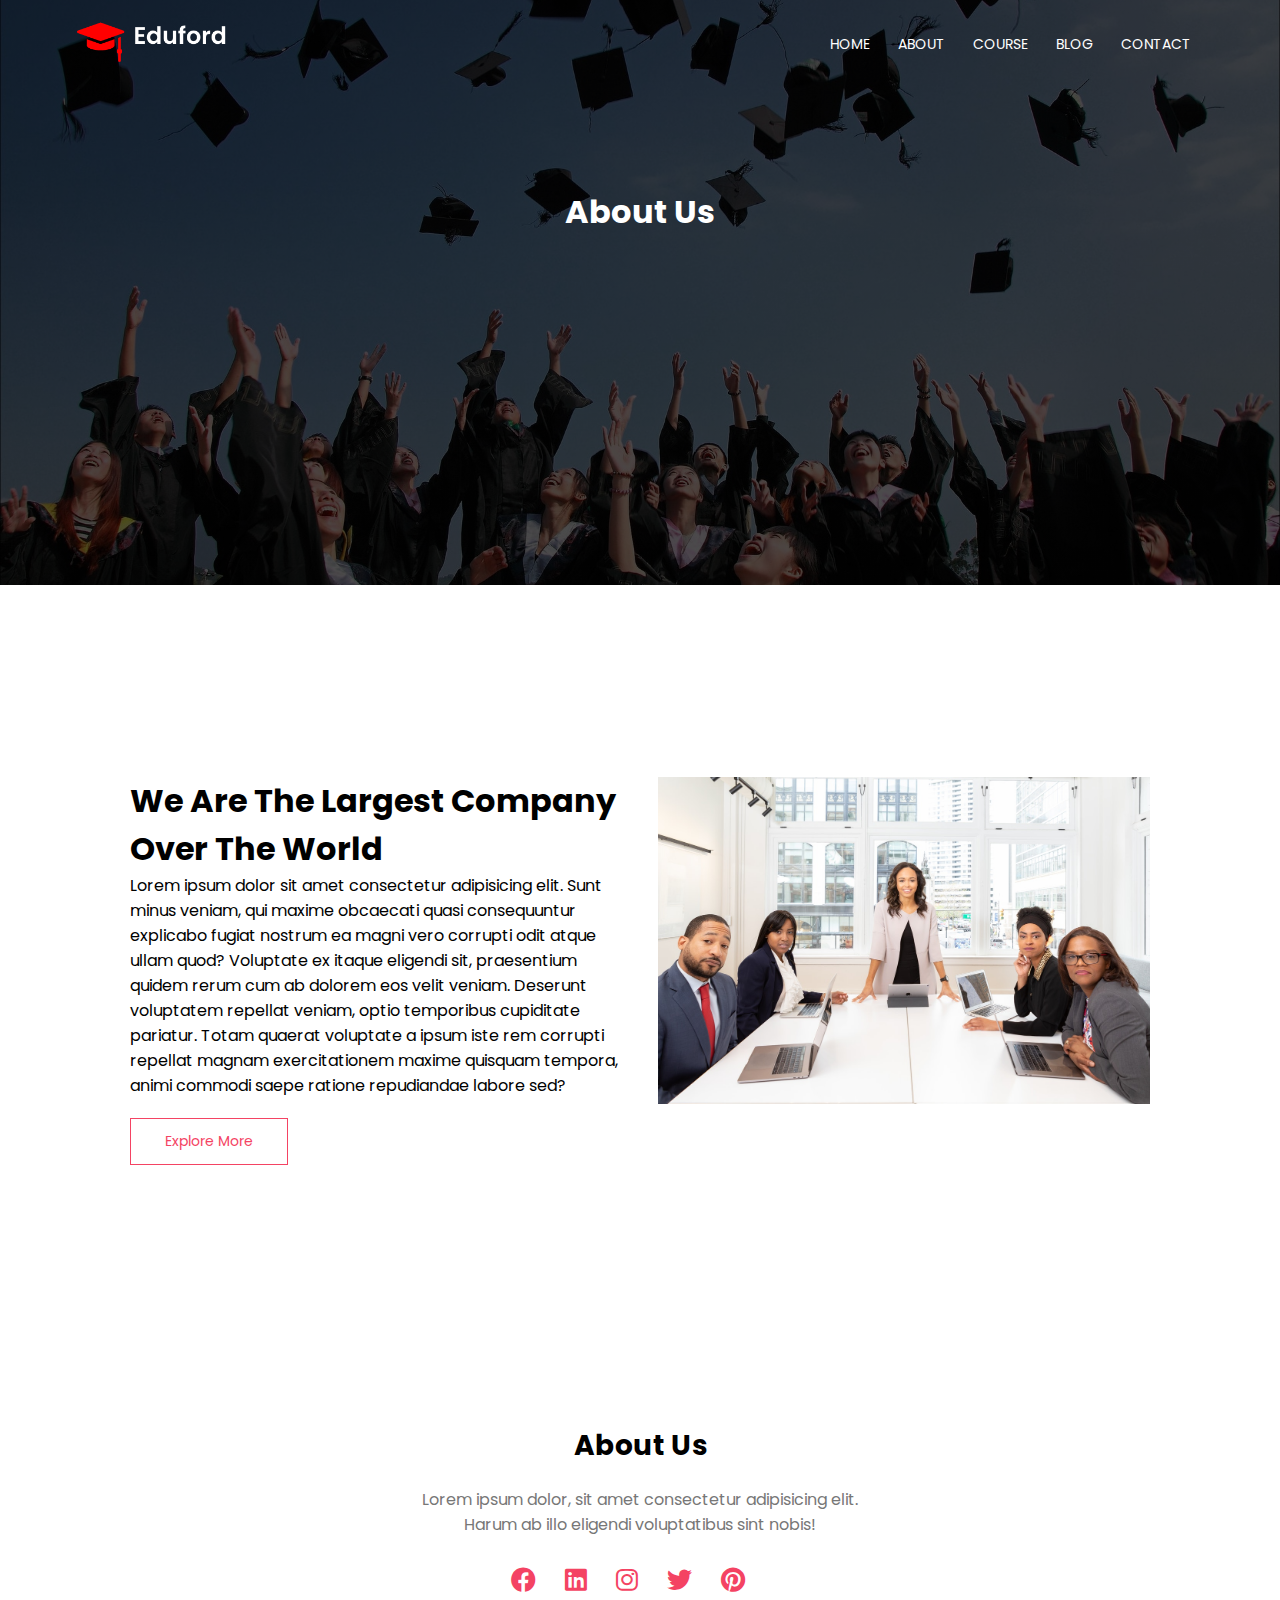
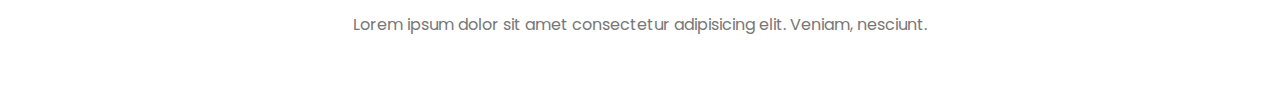
<file: about.html>
<!DOCTYPE html>
<html lang="en">
<head>
     <!-- Required Meta Tag-->
     <meta charset="UTF-8">
     <meta http-equiv="X-UA-Compatible" content="IE=edge">
     <meta name="viewport" content="width=device-width, initial-scale=1.0">

     <title>About</title>

     <!-- Css File -->
     <link rel="stylesheet" href="css/all.min.css">
     <link rel="stylesheet" href="css/fontawesome.min.css">
     <link rel="stylesheet" href="style.css">
     <link rel="preconnect" href="https://fonts.googleapis.com">
     <!-- Google Fonts -->
     <link rel="preconnect" href="https://fonts.googleapis.com">
     <link rel="preconnect" href="https://fonts.gstatic.com" crossorigin>
     <link href="https://fonts.googleapis.com/css2?family=Poppins:wght@200;300;400;500;600;700&display=swap" rel="stylesheet">
     <!-- Responsive CSS -->
     <link rel="stylesheet" href="responsive.css">  
     
</head>
<body>
     <!--======== Home Page ========-->
     <section class="sub_header">
          <nav>
               <a href="index.html"><img src="img/logo.png" alt=""></a>
               <div class="nav_links" id="navLinks">
                    <i class="fa-solid fa-xmark" onclick="hideMenu()"></i>
                    <ul>
                         <li><a href="index.html">Home</a></li>
                         <li><a href="about.html">About</a></li>
                         <li><a href="course.html">Course</a></li>
                         <li><a href="blog.html">Blog</a></li>
                         <li><a href="contact.html">Contact</a></li>
                    </ul>
               </div>
               <i class="fa-solid fa-bars" onclick="showMenu()"></i>
          </nav>
          <h1>About Us</h1>
     </section>

     <!-- About Us Content -->
     <section class="about_us">
          <div class="row">
               <div class="about_col">
                    <h1>We Are The Largest Company Over The World</h1>
                    <p>
                         Lorem ipsum dolor sit amet consectetur adipisicing elit. Sunt minus veniam, qui maxime obcaecati quasi consequuntur explicabo fugiat nostrum ea magni vero corrupti odit atque ullam quod? Voluptate ex itaque eligendi sit, praesentium quidem rerum cum ab dolorem eos velit veniam. Deserunt voluptatem repellat veniam, optio temporibus cupiditate pariatur. Totam quaerat voluptate a ipsum iste rem corrupti repellat magnam exercitationem maxime quisquam tempora, animi commodi saepe ratione repudiandae labore sed?
                    </p>
                    <a href="" class="hero_btn red_btn">Explore More</a>
               </div>
               <div class="about_col">
                    <img src="img/about.jpg" alt="">
               </div>
          </div>

     </section>
     
     <!-- Footer Section -->
     <section class="footer">
               <h3>About Us</h3>
               <p>
                    Lorem ipsum dolor, sit amet consectetur adipisicing elit.<br>Harum ab illo eligendi voluptatibus sint nobis!
               </p>
               <a href="#"><i class="fa-brands fa-facebook"></i></a>
               <a href="#"><i class="fa-brands fa-linkedin"></i></a>
               <a href="#"><i class="fa-brands fa-instagram"></i></a>
               <a href="#"><i class="fa-brands fa-twitter"></i></a>
               <a href="#"><i class="fa-brands fa-pinterest"></i></a>
               <p>Lorem ipsum dolor sit amet consectetur adipisicing elit. Veniam, nesciunt.</p>
     </section>















<!--========== Java Script For Toggole Menu ==========-->
     <script>
          var navLinks = document.getElementById("navLinks");
          function showMenu(){
               navLinks.style.right="0";
          }
          function hideMenu(){
               navLinks.style.right="-200px";
          }
     </script>
</body>
</html>
</file>
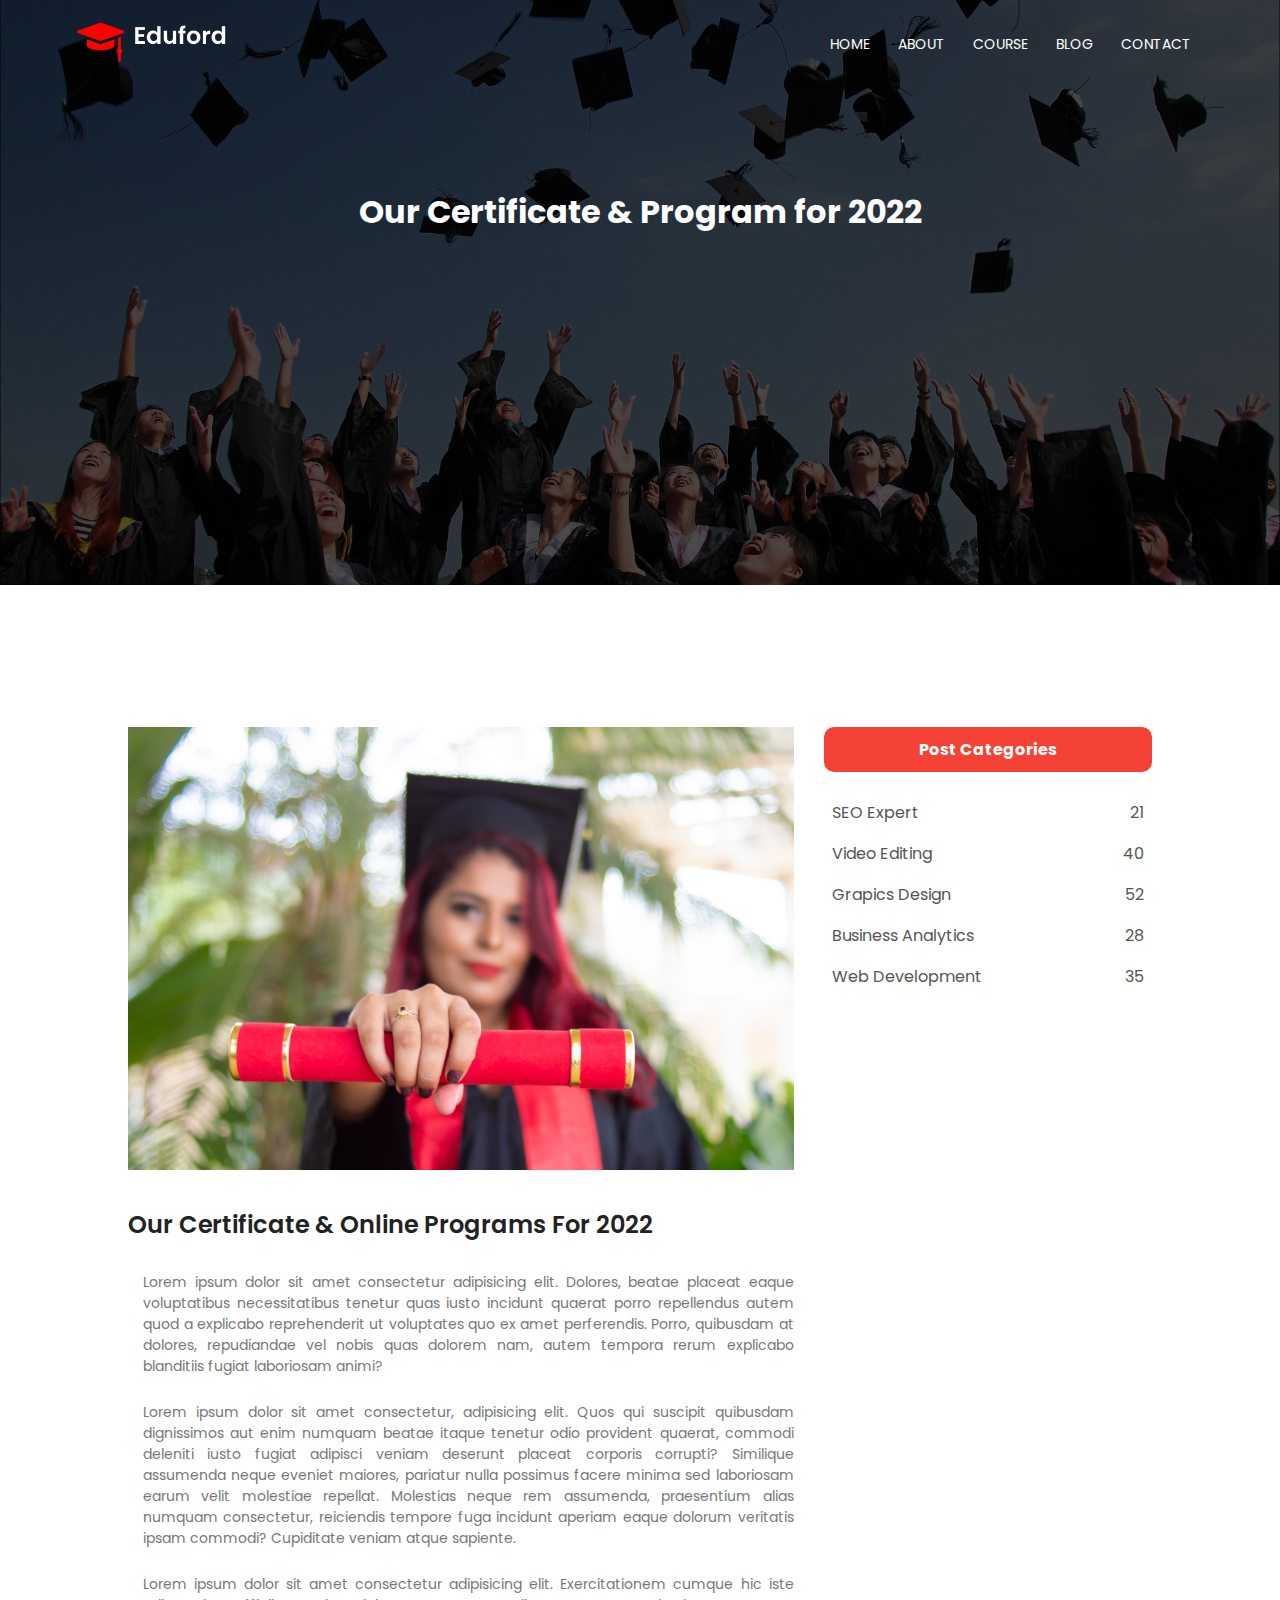
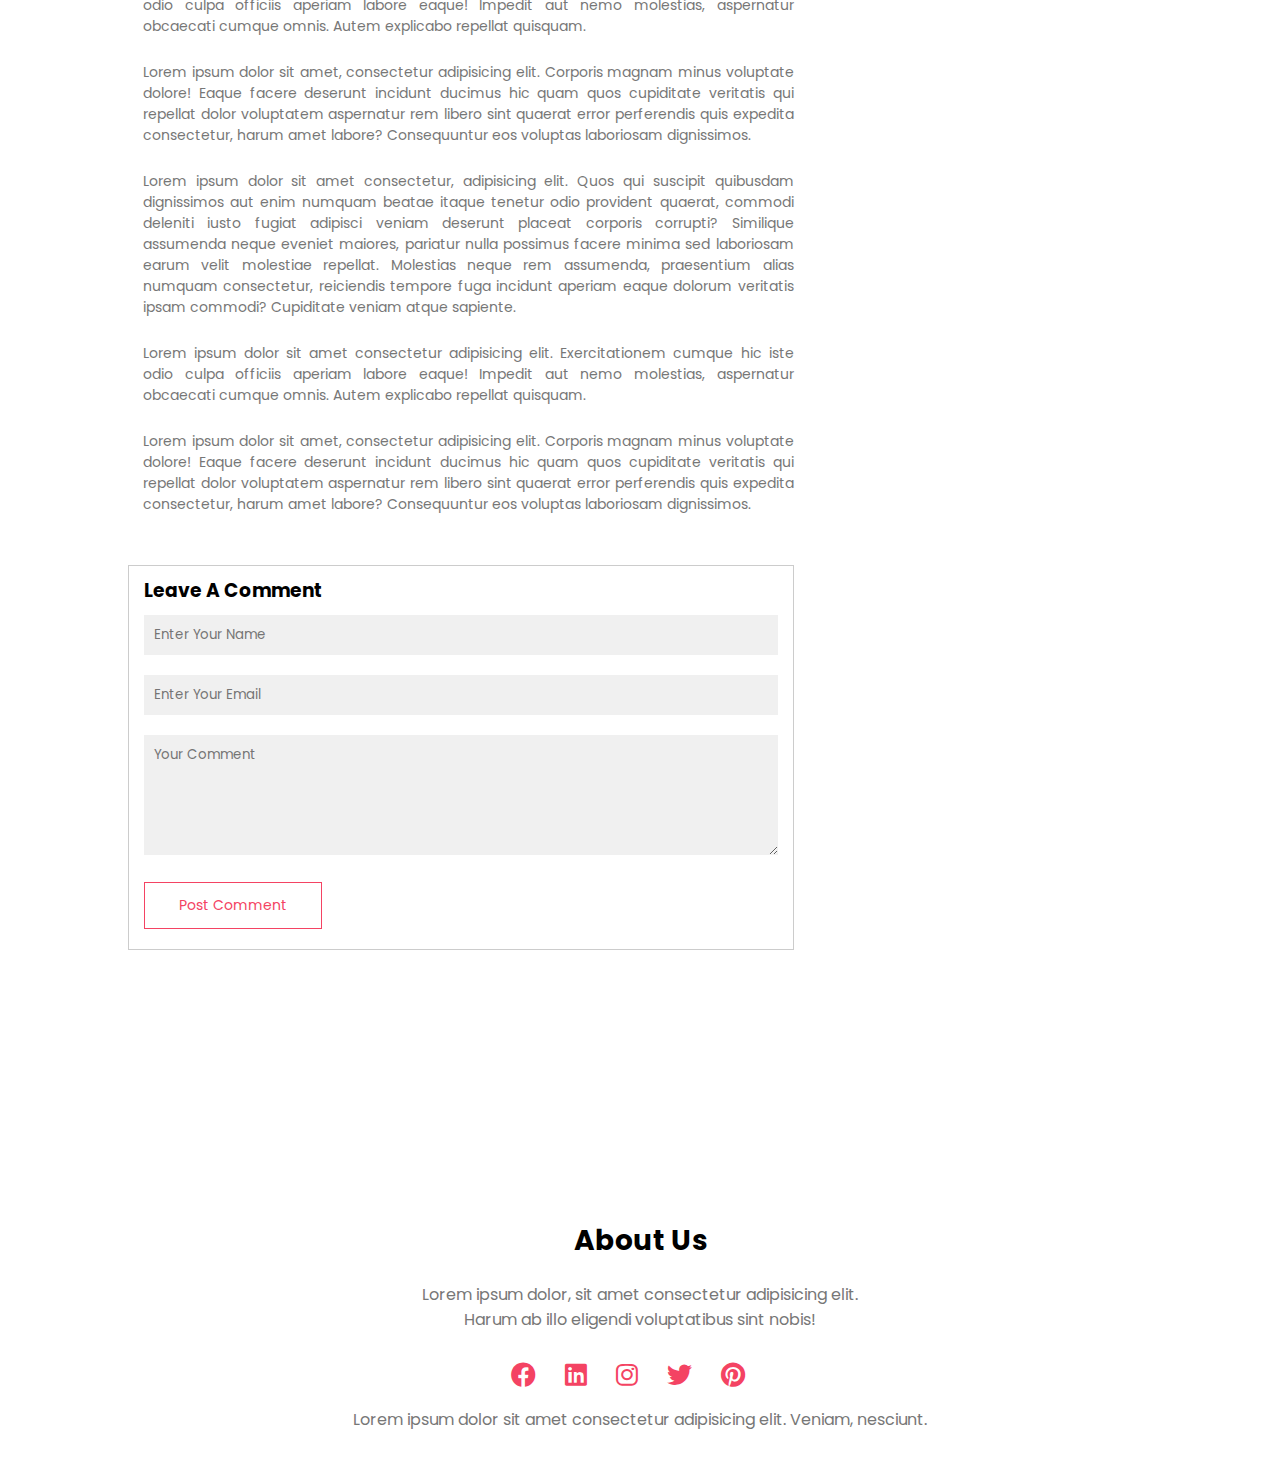
<file: blog.html>
<!DOCTYPE html>
<html lang="en">
<head>
     <!-- Required Meta Tag-->
     <meta charset="UTF-8">
     <meta http-equiv="X-UA-Compatible" content="IE=edge">
     <meta name="viewport" content="width=device-width, initial-scale=1.0">

     <title>Blog</title>

     <!-- Css File -->
     <link rel="stylesheet" href="css/all.min.css">
     <link rel="stylesheet" href="css/fontawesome.min.css">
     <link rel="stylesheet" href="style.css">
     <link rel="preconnect" href="https://fonts.googleapis.com">
     <!-- Google Fonts -->
     <link rel="preconnect" href="https://fonts.googleapis.com">
     <link rel="preconnect" href="https://fonts.gstatic.com" crossorigin>
     <link href="https://fonts.googleapis.com/css2?family=Poppins:wght@200;300;400;500;600;700&display=swap" rel="stylesheet">
     <!-- Responsive CSS -->
     <link rel="stylesheet" href="responsive.css">  
     
</head>
<body>
     <!--======== Home Page ========-->
     <section class="sub_header">
          <nav>
               <a href="index.html"><img src="img/logo.png" alt=""></a>
               <div class="nav_links" id="navLinks">
                    <i class="fa-solid fa-xmark" onclick="hideMenu()"></i>
                    <ul>
                         <li><a href="index.html">Home</a></li>
                         <li><a href="about.html">About</a></li>
                         <li><a href="course.html">Course</a></li>
                         <li><a href="blog.html">Blog</a></li>
                         <li><a href="contact.html">Contact</a></li>
                    </ul>
               </div>
               <i class="fa-solid fa-bars" onclick="showMenu()"></i>
          </nav>
          <h1>Our Certificate & Program for 2022</h1>
     </section>

     <!-- Blog Content -->
     <section class="blog_content">
          <div class="row">
               <div class="blog_left">
                    <img src="img/certificate.jpg" alt="">
                    <h2>Our Certificate & Online Programs For 2022</h2>
                         <p>Lorem ipsum dolor sit amet consectetur adipisicing elit. Dolores, beatae placeat eaque voluptatibus necessitatibus tenetur quas iusto incidunt quaerat porro repellendus autem quod a explicabo reprehenderit ut voluptates quo ex amet perferendis. Porro, quibusdam at dolores, repudiandae vel nobis quas dolorem nam, autem tempora rerum explicabo blanditiis fugiat laboriosam animi?</p>
                         <br>
                         <p>Lorem ipsum dolor sit amet consectetur, adipisicing elit. Quos qui suscipit quibusdam dignissimos aut enim numquam beatae itaque tenetur odio provident quaerat, commodi deleniti iusto fugiat adipisci veniam deserunt placeat corporis corrupti? Similique assumenda neque eveniet maiores, pariatur nulla possimus facere minima sed laboriosam earum velit molestiae repellat. Molestias neque rem assumenda, praesentium alias numquam consectetur, reiciendis tempore fuga incidunt aperiam eaque dolorum veritatis ipsam commodi? Cupiditate veniam atque sapiente.</p>
                         <br>
                         <p>Lorem ipsum dolor sit amet consectetur adipisicing elit. Exercitationem cumque hic iste odio culpa officiis aperiam labore eaque! Impedit aut nemo molestias, aspernatur obcaecati cumque omnis. Autem explicabo repellat quisquam.</p>
                         <br>
                         <p>Lorem ipsum dolor sit amet, consectetur adipisicing elit. Corporis magnam minus voluptate dolore! Eaque facere deserunt incidunt ducimus hic quam quos cupiditate veritatis qui repellat dolor voluptatem aspernatur rem libero sint quaerat error perferendis quis expedita consectetur, harum amet labore? Consequuntur eos voluptas laboriosam dignissimos.</p>
                         <br>
                         <p>Lorem ipsum dolor sit amet consectetur, adipisicing elit. Quos qui suscipit quibusdam dignissimos aut enim numquam beatae itaque tenetur odio provident quaerat, commodi deleniti iusto fugiat adipisci veniam deserunt placeat corporis corrupti? Similique assumenda neque eveniet maiores, pariatur nulla possimus facere minima sed laboriosam earum velit molestiae repellat. Molestias neque rem assumenda, praesentium alias numquam consectetur, reiciendis tempore fuga incidunt aperiam eaque dolorum veritatis ipsam commodi? Cupiditate veniam atque sapiente.</p>
                         <br>
                         <p>Lorem ipsum dolor sit amet consectetur adipisicing elit. Exercitationem cumque hic iste odio culpa officiis aperiam labore eaque! Impedit aut nemo molestias, aspernatur obcaecati cumque omnis. Autem explicabo repellat quisquam.</p>
                         <br>
                         <p>Lorem ipsum dolor sit amet, consectetur adipisicing elit. Corporis magnam minus voluptate dolore! Eaque facere deserunt incidunt ducimus hic quam quos cupiditate veritatis qui repellat dolor voluptatem aspernatur rem libero sint quaerat error perferendis quis expedita consectetur, harum amet labore? Consequuntur eos voluptas laboriosam dignissimos.</p>
                         <div class="comment_box">
                              <h3>Leave A Comment</h3>
                              <form action="" class="comment_form">
                                   <input type="text" placeholder="Enter Your Name">
                                   <input type="email" placeholder="Enter Your Email">
                                   <textarea rows="5" placeholder="Your Comment"></textarea>
                                   <button type="button" class="hero_btn red_btn">Post Comment</button>
                              </form>
                         </div>
               </div>
               <div class="blog_right">
                    <h3>Post Categories</h3>
                    <div>
                         <span>SEO Expert</span>
                         <span>21</span>
                    </div>
                    <div>
                         <span>Video Editing</span>
                         <span>40</span>
                    </div>
                    <div>
                         <span>Grapics Design</span>
                         <span>52</span>
                    </div>
                    <div>
                         <span>Business Analytics</span>
                         <span>28</span>
                    </div>
                    <div>
                         <span>Web Development</span>
                         <span>35</span>
                    </div>
                    
                    
                    
               </div>
          </div>
     </section>
     
     <!-- Footer Section -->
     <section class="footer">
               <h3>About Us</h3>
               <p>
                    Lorem ipsum dolor, sit amet consectetur adipisicing elit.<br>Harum ab illo eligendi voluptatibus sint nobis!
               </p>
               <a href="#"><i class="fa-brands fa-facebook"></i></a>
               <a href="#"><i class="fa-brands fa-linkedin"></i></a>
               <a href="#"><i class="fa-brands fa-instagram"></i></a>
               <a href="#"><i class="fa-brands fa-twitter"></i></a>
               <a href="#"><i class="fa-brands fa-pinterest"></i></a>
               <p>Lorem ipsum dolor sit amet consectetur adipisicing elit. Veniam, nesciunt.</p>
     </section>















<!--========== Java Script For Toggole Menu ==========-->
     <script>
          var navLinks = document.getElementById("navLinks");
          function showMenu(){
               navLinks.style.right="0";
          }
          function hideMenu(){
               navLinks.style.right="-200px";
          }
     </script>
</body>
</html>
</file>
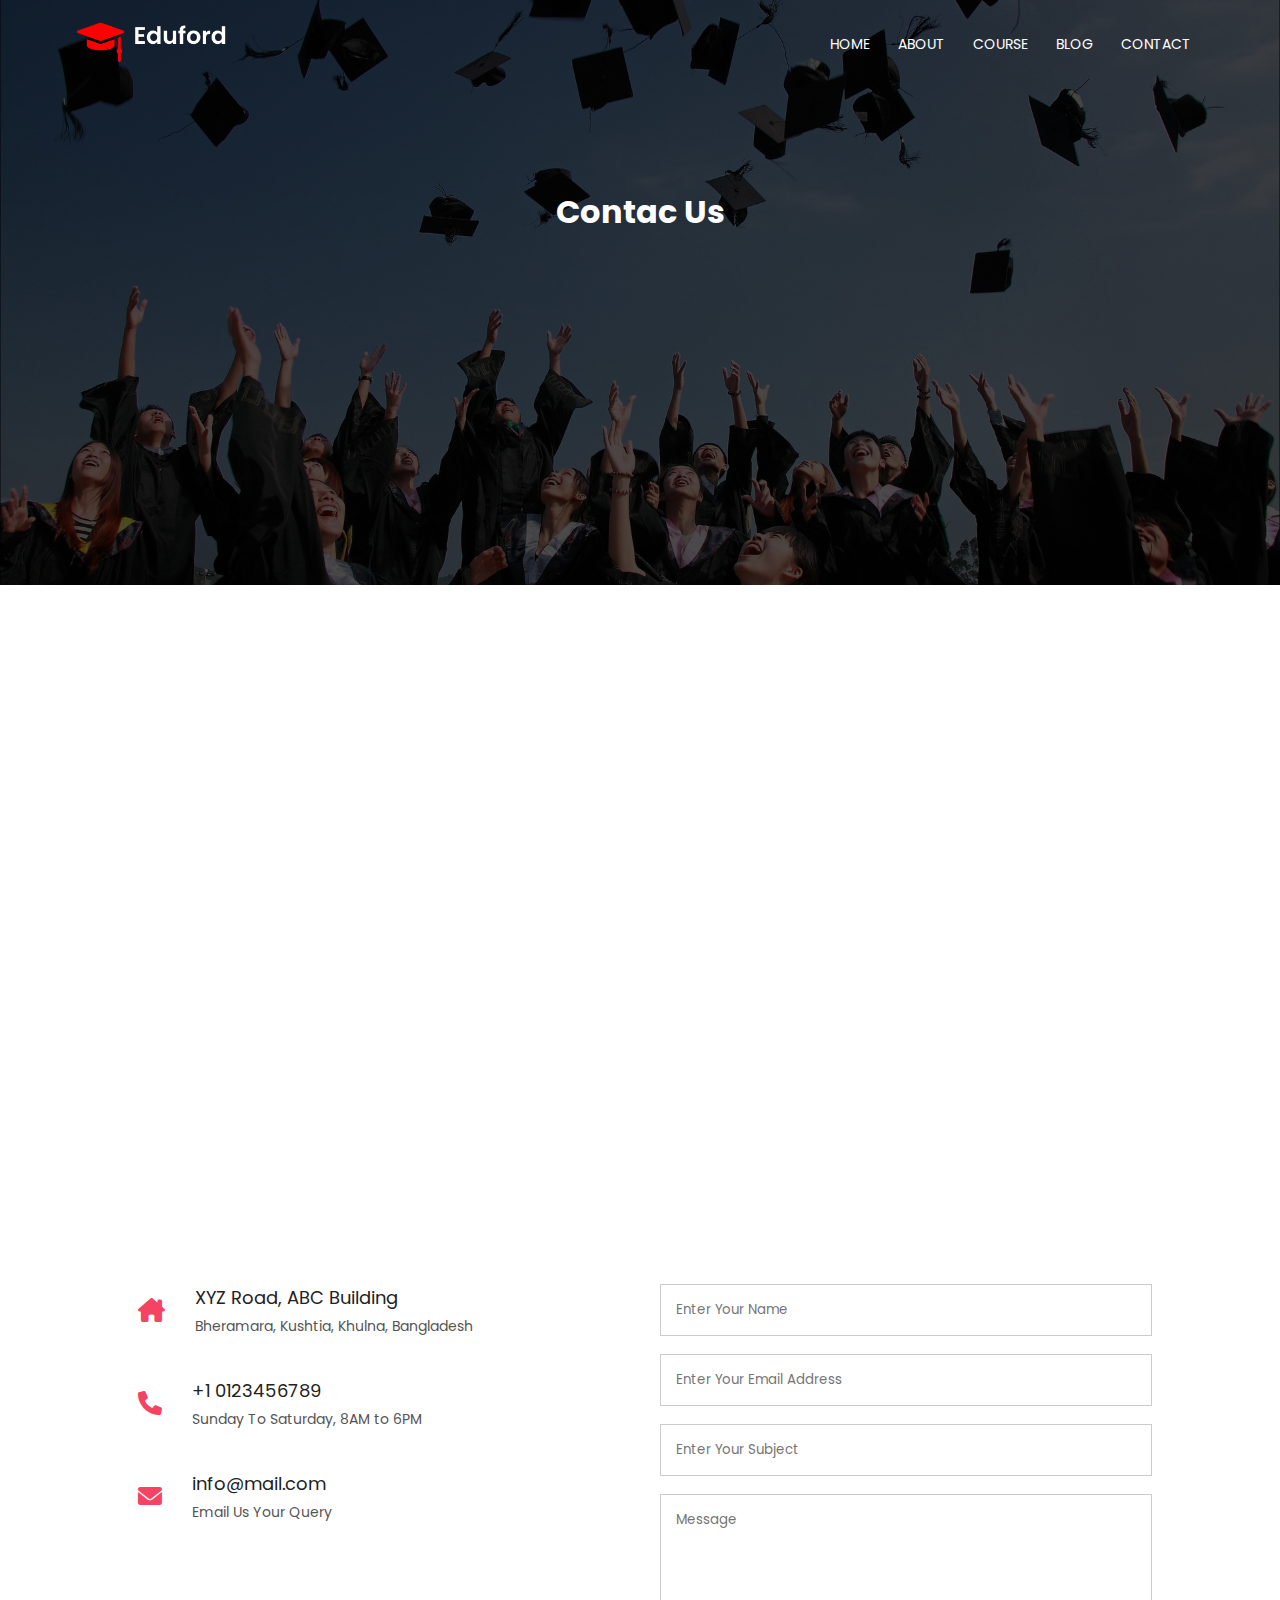
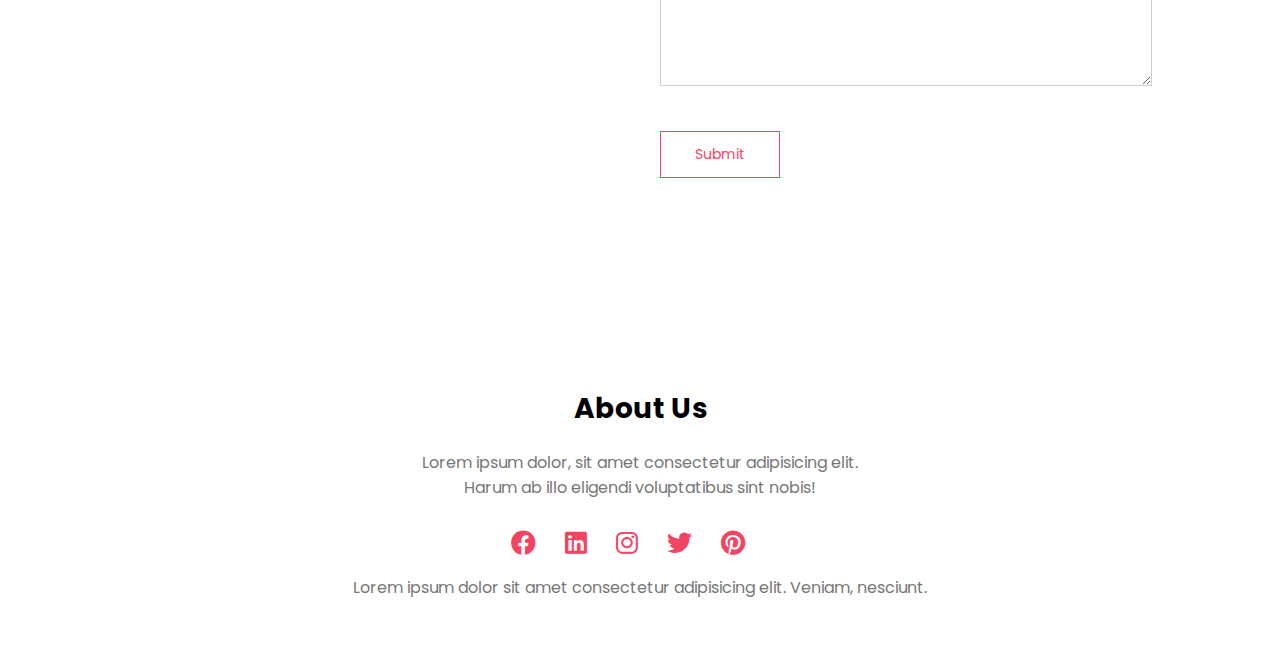
<file: contact.html>
<!DOCTYPE html>
<html lang="en">
<head>
     <!-- Required Meta Tag-->
     <meta charset="UTF-8">
     <meta http-equiv="X-UA-Compatible" content="IE=edge">
     <meta name="viewport" content="width=device-width, initial-scale=1.0">

     <title>Contact Us</title>

     <!-- Css File -->
     <link rel="stylesheet" href="css/all.min.css">
     <link rel="stylesheet" href="css/fontawesome.min.css">
     <link rel="stylesheet" href="style.css">
     <link rel="preconnect" href="https://fonts.googleapis.com">
     <!-- Google Fonts -->
     <link rel="preconnect" href="https://fonts.googleapis.com">
     <link rel="preconnect" href="https://fonts.gstatic.com" crossorigin>
     <link href="https://fonts.googleapis.com/css2?family=Poppins:wght@200;300;400;500;600;700&display=swap" rel="stylesheet">
     <!-- Responsive CSS -->
     <link rel="stylesheet" href="responsive.css">  
     
</head>
<body>
     <!--======== Home Page ========-->
     <section class="sub_header">
          <nav>
               <a href="index.html"><img src="img/logo.png" alt=""></a>
               <div class="nav_links" id="navLinks">
                    <i class="fa-solid fa-xmark" onclick="hideMenu()"></i>
                    <ul>
                         <li><a href="index.html">Home</a></li>
                         <li><a href="about.html">About</a></li>
                         <li><a href="course.html">Course</a></li>
                         <li><a href="blog.html">Blog</a></li>
                         <li><a href="contact.html">Contact</a></li>
                    </ul>
               </div>
               <i class="fa-solid fa-bars" onclick="showMenu()"></i>
          </nav>
          <h1>Contac Us</h1>
     </section>

    <!-- Location -->
    <section class="location">
     <iframe src="https://www.google.com/maps/embed?pb=!1m18!1m12!1m3!1d58364.60291685055!2d89.08625614835778!3d23.89714638627942!2m3!1f0!2f0!3f0!3m2!1i1024!2i768!4f13.1!3m3!1m2!1s0x39fe965536b7d61f%3A0x28fea367efdb38c9!2sKushtia!5e0!3m2!1sen!2sbd!4v1649825963058!5m2!1sen!2sbd" width="600" height="450" style="border:0;" allowfullscreen="" referrerpolicy="no-referrer-when-downgrade"></iframe>
    </section>

    <section class="contact_us">
         <div class="row">
              <div class="contact_col">
                   <div>
                    <i class="fa-solid fa-house-chimney"></i>
                    <span>
                         <h5>XYZ Road, ABC Building</h5>
                         <p>Bheramara, Kushtia, Khulna, Bangladesh</p>
                    </span>
                   </div>
                   <div>
                    <i class="fa-solid fa-phone"></i>
                    <span>
                         <h5>+1 0123456789</h5>
                         <p>Sunday To Saturday, 8AM to 6PM</p>
                    </span>
                   </div>
                   <div>
                    <i class="fa-solid fa-envelope"></i>
                    <span>
                         <h5>info@mail.com</h5>
                         <p>Email Us Your Query</p>
                    </span>
                   </div>
              </div>
              <div class="contact_col">
                   <form action="form_handelar.php" method="post">
                        <input type="text" name="name" placeholder="Enter Your Name" required>
                        <input type="email" name="email" placeholder="Enter Your Email Address" required>
                        <input type="text" name="subject" placeholder="Enter Your Subject" required>
                        <textarea rows="8" name="message" placeholder="Message"></textarea>
                        <button type="button" class="hero_btn red_btn">Submit</button>
                   </form>
              </div>
         </div>
    </section>

    
     
     <!-- Footer Section -->
     <section class="footer">
               <h3>About Us</h3>
               <p>
                    Lorem ipsum dolor, sit amet consectetur adipisicing elit.<br>Harum ab illo eligendi voluptatibus sint nobis!
               </p>
               <a href="#"><i class="fa-brands fa-facebook"></i></a>
               <a href="#"><i class="fa-brands fa-linkedin"></i></a>
               <a href="#"><i class="fa-brands fa-instagram"></i></a>
               <a href="#"><i class="fa-brands fa-twitter"></i></a>
               <a href="#"><i class="fa-brands fa-pinterest"></i></a>
               <p>Lorem ipsum dolor sit amet consectetur adipisicing elit. Veniam, nesciunt.</p>
     </section>















<!--========== Java Script For Toggole Menu ==========-->
     <script>
          var navLinks = document.getElementById("navLinks");
          function showMenu(){
               navLinks.style.right="0";
          }
          function hideMenu(){
               navLinks.style.right="-200px";
          }
     </script>
</body>
</html>
</file>
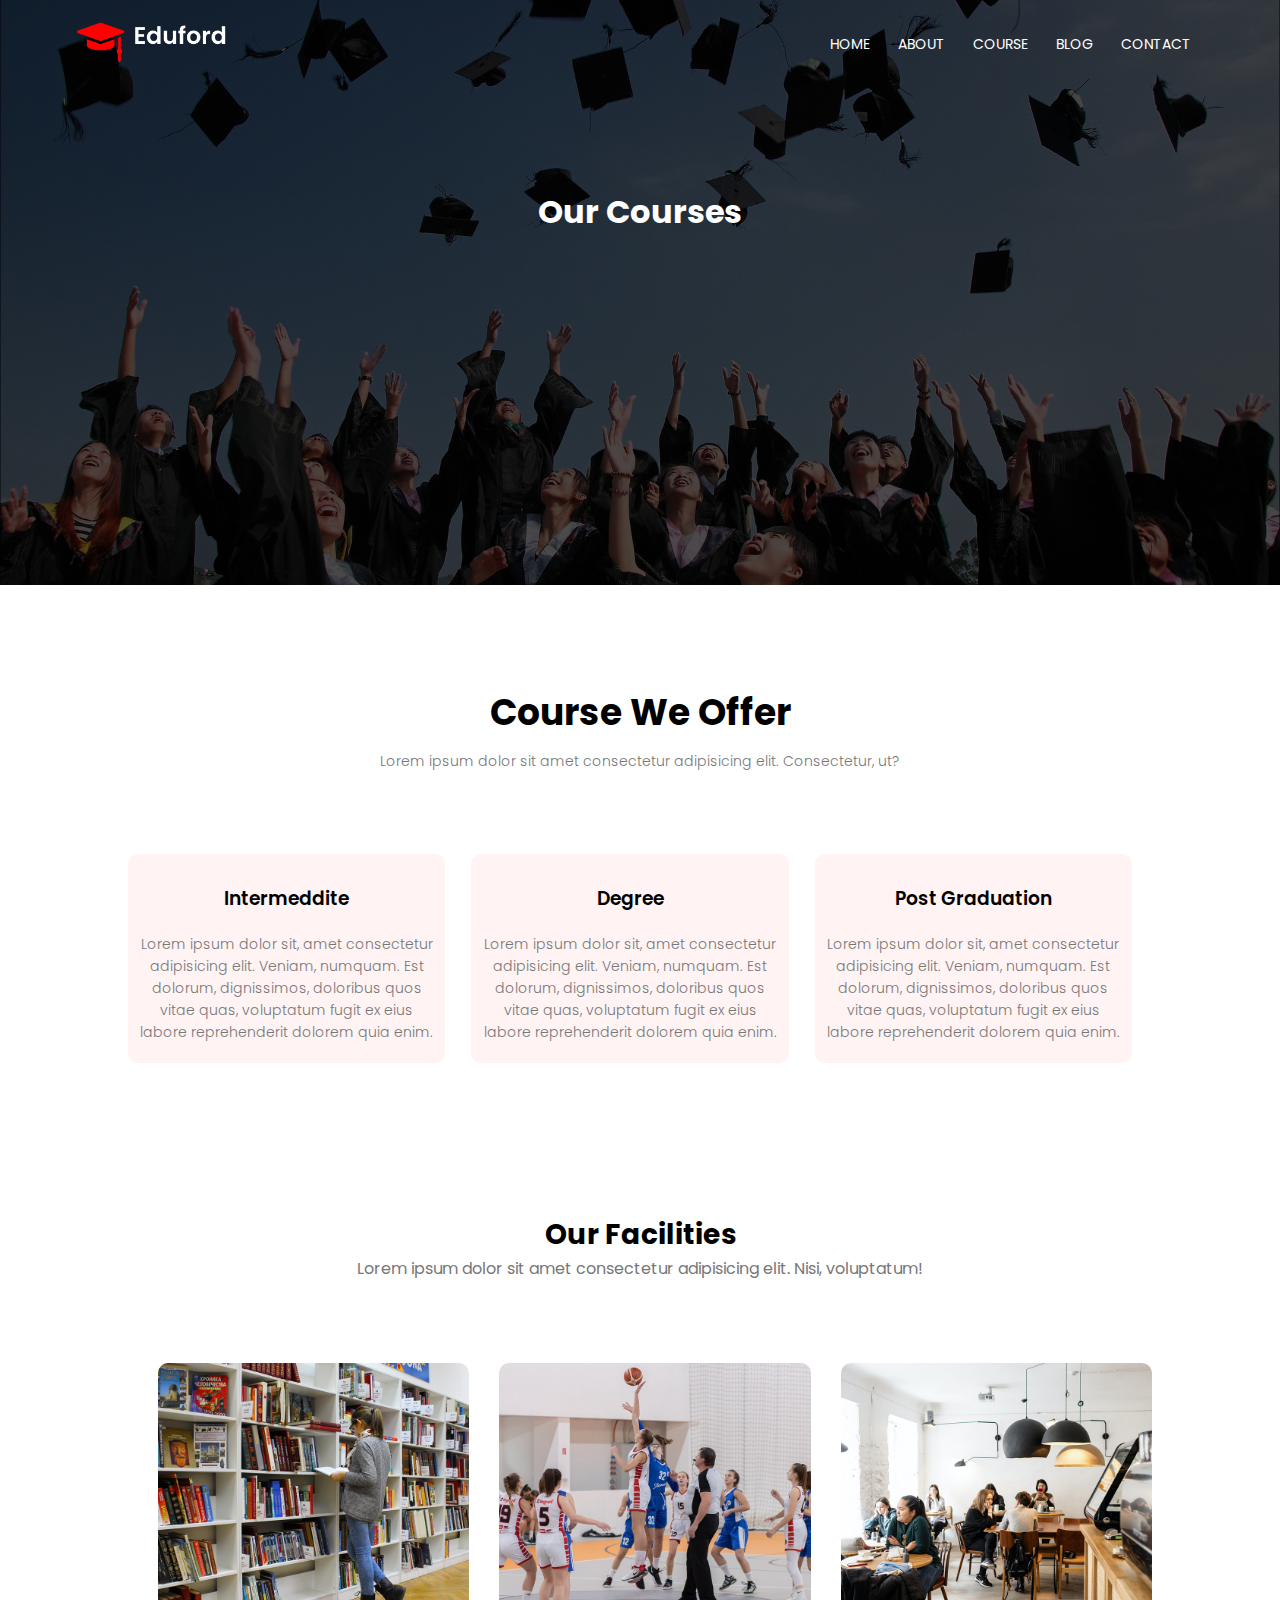
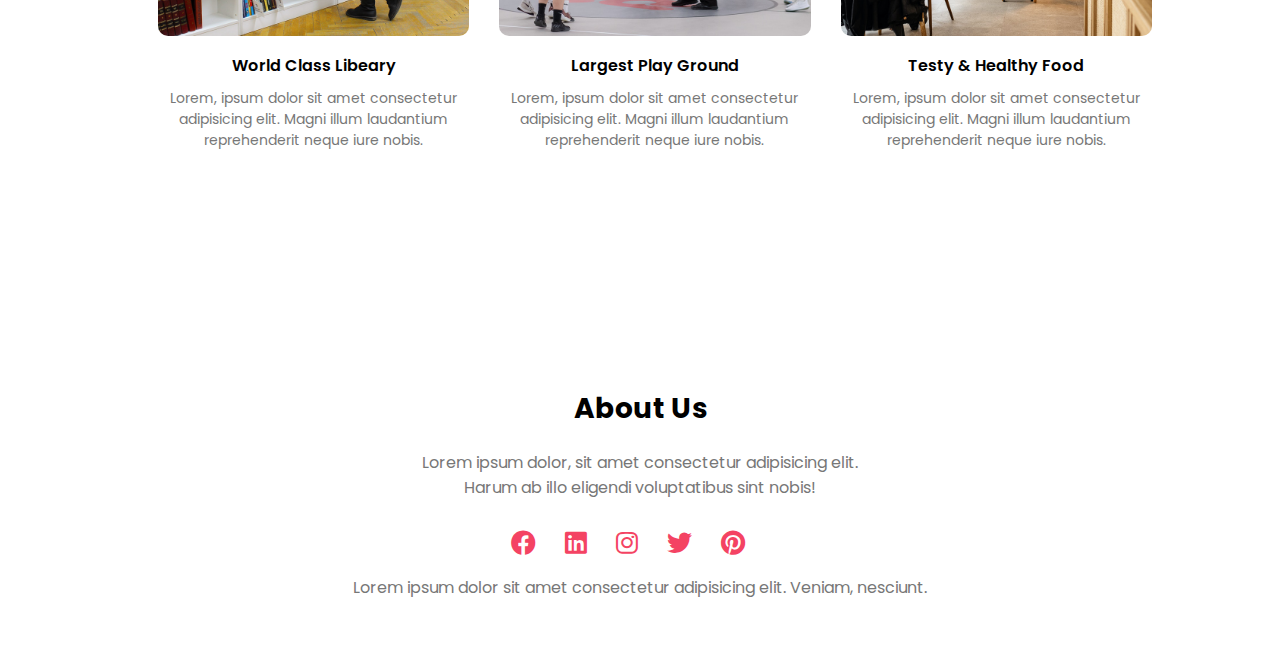
<file: course.html>
<!DOCTYPE html>
<html lang="en">
<head>
     <!-- Required Meta Tag-->
     <meta charset="UTF-8">
     <meta http-equiv="X-UA-Compatible" content="IE=edge">
     <meta name="viewport" content="width=device-width, initial-scale=1.0">

     <title>Course</title>

     <!-- Css File -->
     <link rel="stylesheet" href="css/all.min.css">
     <link rel="stylesheet" href="css/fontawesome.min.css">
     <link rel="stylesheet" href="style.css">
     <link rel="preconnect" href="https://fonts.googleapis.com">
     <!-- Google Fonts -->
     <link rel="preconnect" href="https://fonts.googleapis.com">
     <link rel="preconnect" href="https://fonts.gstatic.com" crossorigin>
     <link href="https://fonts.googleapis.com/css2?family=Poppins:wght@200;300;400;500;600;700&display=swap" rel="stylesheet">
     <!-- Responsive CSS -->
     <link rel="stylesheet" href="responsive.css">  
     
</head>
<body>
     <!--======== Home Page ========-->
     <section class="sub_header">
          <nav>
               <a href="index.html"><img src="img/logo.png" alt=""></a>
               <div class="nav_links" id="navLinks">
                    <i class="fa-solid fa-xmark" onclick="hideMenu()"></i>
                    <ul>
                         <li><a href="index.html">Home</a></li>
                         <li><a href="about.html">About</a></li>
                         <li><a href="course.html">Course</a></li>
                         <li><a href="blog.html">Blog</a></li>
                         <li><a href="contact.html">Contact</a></li>
                    </ul>
               </div>
               <i class="fa-solid fa-bars" onclick="showMenu()"></i>
          </nav>
          <h1>Our Courses</h1>
     </section>

     <!-- Course Content -->
     <section class="course">
          <h1>Course We Offer</h1>
          <p>Lorem ipsum dolor sit amet consectetur adipisicing elit. Consectetur, ut?</p>

          <div class="row">
               <div class="course_col">
                    <a href="#">
                         <h3>Intermeddite</h3>
                         <p>
                              Lorem ipsum dolor sit, amet consectetur adipisicing elit. Veniam, numquam. Est dolorum, dignissimos, doloribus quos vitae quas, voluptatum fugit ex eius labore reprehenderit dolorem quia enim. 
                         </p>
                    </a>
               </div>
               <div class="course_col">
                    <a href="#">
                         <h3>Degree</h3>
                         <p>
                              Lorem ipsum dolor sit, amet consectetur adipisicing elit. Veniam, numquam. Est dolorum, dignissimos, doloribus quos vitae quas, voluptatum fugit ex eius labore reprehenderit dolorem quia enim. 
                         </p>
                    </a>
               </div>
               <div class="course_col">
                    <a href="#">
                         <h3>Post Graduation</h3>
                         <p>
                              Lorem ipsum dolor sit, amet consectetur adipisicing elit. Veniam, numquam. Est dolorum, dignissimos, doloribus quos vitae quas, voluptatum fugit ex eius labore reprehenderit dolorem quia enim. 
                         </p>
                    </a>
               </div>
          </div>
     </section>

     <!--======== Facilities ========-->
     <section class="facilities">
          <h1>Our Facilities</h1>
          <p>Lorem ipsum dolor sit amet consectetur adipisicing elit. Nisi, voluptatum!</p>
          <div class="row">
               <div class="facilities_col">
                    <a href="#"><img src="img/library.png" alt=""></a>
                    <div class="facilities_text">
                         <h3>World Class Libeary</h3>
                         <p>
                              Lorem, ipsum dolor sit amet consectetur adipisicing elit. Magni illum laudantium reprehenderit neque iure nobis.
                         </p>
                    </div>
               </div>
               <div class="facilities_col">
                    <a href="#"><img src="img/basketball.png" alt=""></a>
                    <div class="facilities_text">
                         <h3>Largest Play Ground</h3>
                         <p>
                              Lorem, ipsum dolor sit amet consectetur adipisicing elit. Magni illum laudantium reprehenderit neque iure nobis.
                         </p>
                    </div>
               </div>
               <div class="facilities_col">
                    <a href="#"><img src="img/cafeteria.png" alt=""></a>
                    <div class="facilities_text">
                         <h3>Testy & Healthy Food</h3>
                         <p>
                              Lorem, ipsum dolor sit amet consectetur adipisicing elit. Magni illum laudantium reprehenderit neque iure nobis.
                         </p>
                    </div>
               </div>
               
          </div>
     </section>
     
     <!-- Footer Section -->
     <section class="footer">
               <h3>About Us</h3>
               <p>
                    Lorem ipsum dolor, sit amet consectetur adipisicing elit.<br>Harum ab illo eligendi voluptatibus sint nobis!
               </p>
               <a href="#"><i class="fa-brands fa-facebook"></i></a>
               <a href="#"><i class="fa-brands fa-linkedin"></i></a>
               <a href="#"><i class="fa-brands fa-instagram"></i></a>
               <a href="#"><i class="fa-brands fa-twitter"></i></a>
               <a href="#"><i class="fa-brands fa-pinterest"></i></a>
               <p>Lorem ipsum dolor sit amet consectetur adipisicing elit. Veniam, nesciunt.</p>
     </section>















<!--========== Java Script For Toggole Menu ==========-->
     <script>
          var navLinks = document.getElementById("navLinks");
          function showMenu(){
               navLinks.style.right="0";
          }
          function hideMenu(){
               navLinks.style.right="-200px";
          }
     </script>
</body>
</html>
</file>
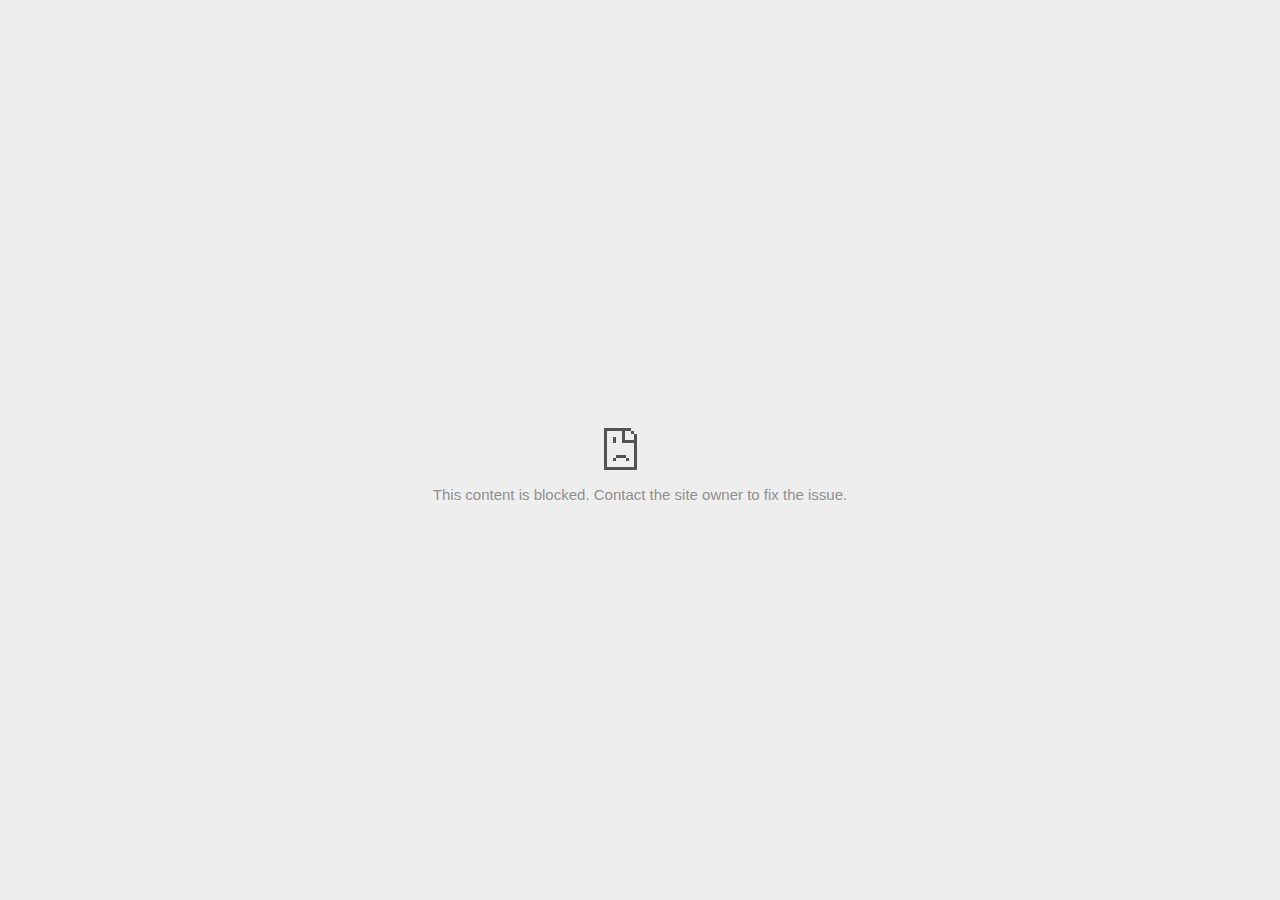
<file: img/bg_files/referer_frame(2).html>
<!DOCTYPE html>
<!-- saved from url=(0029)chrome-error://chromewebdata/ -->
<html dir="ltr" lang="en" subframe=""><head><meta http-equiv="Content-Type" content="text/html; charset=UTF-8">
  
  <meta name="color-scheme" content="light dark">
  <meta name="theme-color" content="#fff">
  <meta name="viewport" content="width=device-width, initial-scale=1.0,
                                 maximum-scale=1.0, user-scalable=no">
  <title>www.google.com.bd</title>
  <style>/* Copyright 2017 The Chromium Authors. All rights reserved.
 * Use of this source code is governed by a BSD-style license that can be
 * found in the LICENSE file. */

a {
  color: var(--link-color);
}

body {
  --background-color: #fff;
  --error-code-color: var(--google-gray-700);
  --google-blue-100: rgb(210, 227, 252);
  --google-blue-300: rgb(138, 180, 248);
  --google-blue-600: rgb(26, 115, 232);
  --google-blue-700: rgb(25, 103, 210);
  --google-gray-100: rgb(241, 243, 244);
  --google-gray-300: rgb(218, 220, 224);
  --google-gray-500: rgb(154, 160, 166);
  --google-gray-50: rgb(248, 249, 250);
  --google-gray-600: rgb(128, 134, 139);
  --google-gray-700: rgb(95, 99, 104);
  --google-gray-800: rgb(60, 64, 67);
  --google-gray-900: rgb(32, 33, 36);
  --heading-color: var(--google-gray-900);
  --link-color: rgb(88, 88, 88);
  --popup-container-background-color: rgba(0,0,0,.65);
  --primary-button-fill-color-active: var(--google-blue-700);
  --primary-button-fill-color: var(--google-blue-600);
  --primary-button-text-color: #fff;
  --quiet-background-color: rgb(247, 247, 247);
  --secondary-button-border-color: var(--google-gray-500);
  --secondary-button-fill-color: #fff;
  --secondary-button-hover-border-color: var(--google-gray-600);
  --secondary-button-hover-fill-color: var(--google-gray-50);
  --secondary-button-text-color: var(--google-gray-700);
  --small-link-color: var(--google-gray-700);
  --text-color: var(--google-gray-700);
  background: var(--background-color);
  color: var(--text-color);
  word-wrap: break-word;
}

.nav-wrapper .secondary-button {
  background: var(--secondary-button-fill-color);
  border: 1px solid var(--secondary-button-border-color);
  color: var(--secondary-button-text-color);
  float: none;
  margin: 0;
  padding: 8px 16px;
}

.hidden {
  display: none;
}

html {
  -webkit-text-size-adjust: 100%;
  font-size: 125%;
}

.icon {
  background-repeat: no-repeat;
  background-size: 100%;
}

@media (prefers-color-scheme: dark) {
  body {
    --background-color: var(--google-gray-900);
    --error-code-color: var(--google-gray-500);
    --heading-color: var(--google-gray-500);
    --link-color: var(--google-blue-300);
    --primary-button-fill-color-active: rgb(129, 162, 208);
    --primary-button-fill-color: var(--google-blue-300);
    --primary-button-text-color: var(--google-gray-900);
    --quiet-background-color: var(--background-color);
    --secondary-button-border-color: var(--google-gray-700);
    --secondary-button-fill-color: var(--google-gray-900);
    --secondary-button-hover-fill-color: rgb(48, 51, 57);
    --secondary-button-text-color: var(--google-blue-300);
    --small-link-color: var(--google-blue-300);
    --text-color: var(--google-gray-500);
  }
}
</style>
  <style>/* Copyright 2014 The Chromium Authors. All rights reserved.
   Use of this source code is governed by a BSD-style license that can be
   found in the LICENSE file. */

button {
  border: 0;
  border-radius: 4px;
  box-sizing: border-box;
  color: var(--primary-button-text-color);
  cursor: pointer;
  float: right;
  font-size: .875em;
  margin: 0;
  padding: 8px 16px;
  transition: box-shadow 150ms cubic-bezier(0.4, 0, 0.2, 1);
  user-select: none;
}

[dir='rtl'] button {
  float: left;
}

.bad-clock button,
.captive-portal button,
.https-only button,
.insecure-form button,
.lookalike-url button,
.main-frame-blocked button,
.neterror button,
.pdf button,
.ssl button,
.safe-browsing-billing button {
  background: var(--primary-button-fill-color);
}

button:active {
  background: var(--primary-button-fill-color-active);
  outline: 0;
}

#debugging {
  display: inline;
  overflow: auto;
}

.debugging-content {
  line-height: 1em;
  margin-bottom: 0;
  margin-top: 1em;
}

.debugging-content-fixed-width {
  display: block;
  font-family: monospace;
  font-size: 1.2em;
  margin-top: 0.5em;
}

.debugging-title {
  font-weight: bold;
}

#details {
  margin: 0 0 50px;
}

#details p:not(:first-of-type) {
  margin-top: 20px;
}

.secondary-button:active {
  border-color: white;
  box-shadow: 0 1px 2px 0 rgba(60, 64, 67, .3),
      0 2px 6px 2px rgba(60, 64, 67, .15);
}

.secondary-button:hover {
  background: var(--secondary-button-hover-fill-color);
  border-color: var(--secondary-button-hover-border-color);
  text-decoration: none;
}

.error-code {
  color: var(--error-code-color);
  font-size: .8em;
  margin-top: 12px;
  text-transform: uppercase;
}

#error-debugging-info {
  font-size: 0.8em;
}

h1 {
  color: var(--heading-color);
  font-size: 1.6em;
  font-weight: normal;
  line-height: 1.25em;
  margin-bottom: 16px;
}

h2 {
  font-size: 1.2em;
  font-weight: normal;
}

.icon {
  height: 72px;
  margin: 0 0 40px;
  width: 72px;
}

input[type=checkbox] {
  opacity: 0;
}

input[type=checkbox]:focus ~ .checkbox::after {
  outline: -webkit-focus-ring-color auto 5px;
}

.interstitial-wrapper {
  box-sizing: border-box;
  font-size: 1em;
  line-height: 1.6em;
  margin: 14vh auto 0;
  max-width: 600px;
  width: 100%;
}

#main-message > p {
  display: inline;
}

#extended-reporting-opt-in {
  font-size: .875em;
  margin-top: 32px;
}

#extended-reporting-opt-in label {
  display: grid;
  grid-template-columns: 1.8em 1fr;
  position: relative;
}

#enhanced-protection-message {
  border-radius: 4px;
  font-size: 1em;
  margin-top: 32px;
  padding: 10px 5px;
}

#enhanced-protection-message label {
  display: grid;
  grid-template-columns: 2.5em 1fr;
  position: relative;
}

#enhanced-protection-message div {
  margin: 0.5em;
}

#enhanced-protection-message .icon {
  height: 1.5em;
  vertical-align: middle;
  width: 1.5em;
}

.nav-wrapper {
  margin-top: 51px;
}

.nav-wrapper::after {
  clear: both;
  content: '';
  display: table;
  width: 100%;
}

.small-link {
  color: var(--small-link-color);
  font-size: .875em;
}

.checkboxes {
  flex: 0 0 24px;
}

.checkbox {
  --padding: .9em;
  background: transparent;
  display: block;
  height: 1em;
  left: -1em;
  padding-inline-start: var(--padding);
  position: absolute;
  right: 0;
  top: -.5em;
  width: 1em;
}

.checkbox::after {
  border: 1px solid white;
  border-radius: 2px;
  content: '';
  height: 1em;
  left: var(--padding);
  position: absolute;
  top: var(--padding);
  width: 1em;
}

.checkbox::before {
  background: transparent;
  border: 2px solid white;
  border-inline-end-width: 0;
  border-top-width: 0;
  content: '';
  height: .2em;
  left: calc(.3em + var(--padding));
  opacity: 0;
  position: absolute;
  top: calc(.3em  + var(--padding));
  transform: rotate(-45deg);
  width: .5em;
}

input[type=checkbox]:checked ~ .checkbox::before {
  opacity: 1;
}

#recurrent-error-message {
  background: #ededed;
  border-radius: 4px;
  margin-bottom: 16px;
  margin-top: 12px;
  padding: 12px 16px;
}

.showing-recurrent-error-message #extended-reporting-opt-in {
  margin-top: 16px;
}

.showing-recurrent-error-message #enhanced-protection-message {
  margin-top: 16px;
}

@media (max-width: 700px) {
  .interstitial-wrapper {
    padding: 0 10%;
  }

  #error-debugging-info {
    overflow: auto;
  }
}

@media (max-width: 420px) {
  button,
  [dir='rtl'] button,
  .small-link {
    float: none;
    font-size: .825em;
    font-weight: 500;
    margin: 0;
    width: 100%;
  }

  button {
    padding: 16px 24px;
  }

  #details {
    margin: 20px 0 20px 0;
  }

  #details p:not(:first-of-type) {
    margin-top: 10px;
  }

  .secondary-button:not(.hidden) {
    display: block;
    margin-top: 20px;
    text-align: center;
    width: 100%;
  }

  .interstitial-wrapper {
    padding: 0 5%;
  }

  #extended-reporting-opt-in {
    margin-top: 24px;
  }

  #enhanced-protection-message {
    margin-top: 24px;
  }

  .nav-wrapper {
    margin-top: 30px;
  }
}

/**
 * Mobile specific styling.
 * Navigation buttons are anchored to the bottom of the screen.
 * Details message replaces the top content in its own scrollable area.
 */

@media (max-width: 420px) {
  .nav-wrapper .secondary-button {
    border: 0;
    margin: 16px 0 0;
    margin-inline-end: 0;
    padding-bottom: 16px;
    padding-top: 16px;
  }
}

/* Fixed nav. */
@media (min-width: 240px) and (max-width: 420px) and
       (min-height: 401px),
       (min-width: 421px) and (min-height: 240px) and
       (max-height: 560px) {
  body .nav-wrapper {
    background: var(--background-color);
    bottom: 0;
    box-shadow: 0 -12px 24px var(--background-color);
    left: 0;
    margin: 0 auto;
    max-width: 736px;
    padding-inline-end: 24px;
    padding-inline-start: 24px;
    position: fixed;
    right: 0;
    width: 100%;
    z-index: 2;
  }

  .interstitial-wrapper {
    max-width: 736px;
  }

  #details,
  #main-content {
    padding-bottom: 40px;
  }

  #details {
    padding-top: 5.5vh;
  }

  button.small-link {
    color: var(--google-blue-600);
  }
}

@media (max-width: 420px) and (orientation: portrait),
       (max-height: 560px) {
  body {
    margin: 0 auto;
  }

  button,
  [dir='rtl'] button,
  button.small-link,
  .nav-wrapper .secondary-button {
    font-family: Roboto-Regular,Helvetica;
    font-size: .933em;
    margin: 6px 0;
    transform: translatez(0);
  }

  .nav-wrapper {
    box-sizing: border-box;
    padding-bottom: 8px;
    width: 100%;
  }

  #details {
    box-sizing: border-box;
    height: auto;
    margin: 0;
    opacity: 1;
    transition: opacity 250ms cubic-bezier(0.4, 0, 0.2, 1);
  }

  #details.hidden,
  #main-content.hidden {
    height: 0;
    opacity: 0;
    overflow: hidden;
    padding-bottom: 0;
    transition: none;
  }

  h1 {
    font-size: 1.5em;
    margin-bottom: 8px;
  }

  .icon {
    margin-bottom: 5.69vh;
  }

  .interstitial-wrapper {
    box-sizing: border-box;
    margin: 7vh auto 12px;
    padding: 0 24px;
    position: relative;
  }

  .interstitial-wrapper p {
    font-size: .95em;
    line-height: 1.61em;
    margin-top: 8px;
  }

  #main-content {
    margin: 0;
    transition: opacity 100ms cubic-bezier(0.4, 0, 0.2, 1);
  }

  .small-link {
    border: 0;
  }

  .suggested-left > #control-buttons,
  .suggested-right > #control-buttons {
    float: none;
    margin: 0;
  }
}

@media (min-width: 421px) and (min-height: 500px) and (max-height: 560px) {
  .interstitial-wrapper {
    margin-top: 10vh;
  }
}

@media (min-height: 400px) and (orientation:portrait) {
  .interstitial-wrapper {
    margin-bottom: 145px;
  }
}

@media (min-height: 299px) {
  .nav-wrapper {
    padding-bottom: 16px;
  }
}

@media (max-height: 560px) and (min-height: 240px) and (orientation:landscape) {
  .extended-reporting-has-checkbox #details {
    padding-bottom: 80px;
  }
}

@media (min-height: 500px) and (max-height: 650px) and (max-width: 414px) and
       (orientation: portrait) {
  .interstitial-wrapper {
    margin-top: 7vh;
  }
}

@media (min-height: 650px) and (max-width: 414px) and (orientation: portrait) {
  .interstitial-wrapper {
    margin-top: 10vh;
  }
}

/* Small mobile screens. No fixed nav. */
@media (max-height: 400px) and (orientation: portrait),
       (max-height: 239px) and (orientation: landscape),
       (max-width: 419px) and (max-height: 399px) {
  .interstitial-wrapper {
    display: flex;
    flex-direction: column;
    margin-bottom: 0;
  }

  #details {
    flex: 1 1 auto;
    order: 0;
  }

  #main-content {
    flex: 1 1 auto;
    order: 0;
  }

  .nav-wrapper {
    flex: 0 1 auto;
    margin-top: 8px;
    order: 1;
    padding-inline-end: 0;
    padding-inline-start: 0;
    position: relative;
    width: 100%;
  }

  button,
  .nav-wrapper .secondary-button {
    padding: 16px 24px;
  }

  button.small-link {
    color: var(--google-blue-600);
  }
}

@media (max-width: 239px) and (orientation: portrait) {
  .nav-wrapper {
    padding-inline-end: 0;
    padding-inline-start: 0;
  }
}
</style>
  <style>/* Copyright 2013 The Chromium Authors. All rights reserved.
 * Use of this source code is governed by a BSD-style license that can be
 * found in the LICENSE file. */

/* Don't use the main frame div when the error is in a subframe. */
html[subframe] #main-frame-error {
  display: none;
}

/* Don't use the subframe error div when the error is in a main frame. */
html:not([subframe]) #sub-frame-error {
  display: none;
}

h1 {
  margin-top: 0;
  word-wrap: break-word;
}

h1 span {
  font-weight: 500;
}

a {
  text-decoration: none;
}

.icon {
  -webkit-user-select: none;
  display: inline-block;
}

.icon-generic {
  /* Can't access chrome://theme/IDR_ERROR_NETWORK_GENERIC from an untrusted
   * renderer process, so embed the resource manually. */
  content: -webkit-image-set(
      url([data-uri]) 1x,
      url([data-uri]) 2x);
}

.icon-offline {
  content: -webkit-image-set(
      url([data-uri]) 1x,
      url([data-uri]) 2x);
  position: relative;
}

.icon-disabled {
  content: -webkit-image-set(
      url([data-uri]) 1x,
      url([data-uri]) 2x);
  width: 112px;
}

.hidden {
  display: none;
}

#suggestions-list a {
  color: var(--google-blue-600);
}

#suggestions-list p {
  margin-block-end: 0;
}

#suggestions-list ul {
  margin-top: 0;
}

.single-suggestion {
  list-style-type: none;
  padding-inline-start: 0;
}

#error-information-button {
  content: url([data-uri]);
  height: 24px;
  vertical-align: -.15em;
  width: 24px;
}

.use-popup-container#error-information-popup-container
  #error-information-popup {
  align-items: center;
  background-color: var(--popup-container-background-color);
  display: flex;
  height: 100%;
  left: 0;
  position: fixed;
  top: 0;
  width: 100%;
  z-index: 100;
}

.use-popup-container#error-information-popup-container
  #error-information-popup-content > p {
  margin-bottom: 11px;
  margin-inline-start: 20px;
}

.use-popup-container#error-information-popup-container #suggestions-list ul {
  margin-inline-start: 15px;
}

.use-popup-container#error-information-popup-container
  #error-information-popup-box {
  background-color: var(--background-color);
  left: 5%;
  padding-bottom: 15px;
  padding-top: 15px;
  position: fixed;
  width: 90%;
  z-index: 101;
}

.use-popup-container#error-information-popup-container div.error-code {
  margin-inline-start: 20px;
}

.use-popup-container#error-information-popup-container #suggestions-list p {
  margin-inline-start: 20px;
}

:not(.use-popup-container)#error-information-popup-container
  #error-information-popup-close {
  display: none;
}

#error-information-popup-close {
  margin-bottom: 0;
  margin-inline-end: 35px;
  margin-top: 15px;
  text-align: end;
}

.link-button {
  color: rgb(66, 133, 244);
  display: inline-block;
  font-weight: bold;
  text-transform: uppercase;
}

#sub-frame-error-details {

  color: #8F8F8F;

  /* Not done on mobile for performance reasons. */
  text-shadow: 0 1px 0 rgba(255,255,255,0.3);

}

[jscontent=hostName],
[jscontent=failedUrl] {
  overflow-wrap: break-word;
}

.secondary-button {
  background: #d9d9d9;
  color: #696969;
  margin-inline-end: 16px;
}

.snackbar {
  background: #323232;
  border-radius: 2px;
  bottom: 24px;
  box-sizing: border-box;
  color: #fff;
  font-size: .87em;
  left: 24px;
  max-width: 568px;
  min-width: 288px;
  opacity: 0;
  padding: 16px 24px 12px;
  position: fixed;
  transform: translateY(90px);
  will-change: opacity, transform;
  z-index: 999;
}

.snackbar-show {
  -webkit-animation:
    show-snackbar 250ms cubic-bezier(0, 0, 0.2, 1) forwards,
    hide-snackbar 250ms cubic-bezier(0.4, 0, 1, 1) forwards 5s;
}

@-webkit-keyframes show-snackbar {
  100% {
    opacity: 1;
    transform: translateY(0);
  }
}

@-webkit-keyframes hide-snackbar {
  0% {
    opacity: 1;
    transform: translateY(0);
  }
  100% {
    opacity: 0;
    transform: translateY(90px);
  }
}

.suggestions {
  margin-top: 18px;
}

.suggestion-header {
  font-weight: bold;
  margin-bottom: 4px;
}

.suggestion-body {
  color: #777;
}

/* Decrease padding at low sizes. */
@media (max-width: 640px), (max-height: 640px) {
  h1 {
    margin: 0 0 15px;
  }
  .suggestions {
    margin-top: 10px;
  }
  .suggestion-header {
    margin-bottom: 0;
  }
}

#download-link,
#download-link-clicked {
  margin-bottom: 30px;
  margin-top: 30px;
}

#download-link-clicked {
  color: #BBB;
}

#download-link::before,
#download-link-clicked::before {
  content: url([data-uri]);
  display: inline-block;
  margin-inline-end: 4px;
  vertical-align: -webkit-baseline-middle;
}

#download-link-clicked::before {
  opacity: 0;
  width: 0;
}

#offline-content-list-visibility-card {
  border: 1px solid white;
  border-radius: 8px;
  display: flex;
  font-size: .8em;
  justify-content: space-between;
  line-height: 1;
}

#offline-content-list.list-hidden #offline-content-list-visibility-card {
  border-color: rgb(218, 220, 224);
}

#offline-content-list-visibility-card > div {
  padding: 1em;
}

#offline-content-list-title {
  color: var(--google-gray-700);
}

#offline-content-list-show-text,
#offline-content-list-hide-text {
  color: rgb(66, 133, 244);
}

/* Hides the "hide" text div when the offline content list is collapsed/hidden
 * and, alternatively, hides the "show" text div when the offline content list
 * is expanded/shown.
 */
#offline-content-list.list-hidden #offline-content-list-hide-text,
#offline-content-list:not(.list-hidden) #offline-content-list-show-text {
  display: none;
}

/* Controls the animation of the offline content list when it is expanded/shown.
 */
#offline-content-suggestions {
  /* Max-height has to be set for the height animation to work. The chosen value
   * is a little greater than the maximum height the list will have, when all
   * suggestions have images, so that it is never clamped. This makes so that
   * when the actual height is smaller then the animation is not as smooth.
   */
  max-height: 27em;
  transition: max-height 200ms ease-in, visibility 0s 200ms,
              opacity 200ms 200ms linear;
}

/* Controls the animation of the offline content list when it is
 * collapsed/hidden.
 */
#offline-content-list.list-hidden #offline-content-suggestions {
  max-height: 0;
  opacity: 0;
  transition: opacity 200ms linear, visibility 0s 200ms,
              max-height 200ms 200ms ease-out;
  visibility: hidden;
}

#offline-content-list {
  margin-inline-start: -5%;
  width: 110%;
}

/* The selectors below adjust the "overflow" of the suggestion cards contents
 * based on the same screen size based strategy used for the main frame, which
 * is applied by the `interstitial-wrapper` class. */
@media (max-width: 420px)  {
  #offline-content-list {
    margin-inline-start: -2.5%;
    width: 105%;
  }
}
@media (max-width: 420px) and (orientation: portrait),
       (max-height: 560px) {
  #offline-content-list {
    margin-inline-start: -12px;
    width: calc(100% + 24px);
  }
}

.suggestion-with-image .offline-content-suggestion-thumbnail {
  flex-basis: 8.2em;
  flex-shrink: 0;
}

.suggestion-with-image .offline-content-suggestion-thumbnail > img {
  height: 100%;
  width: 100%;
}

.suggestion-with-image #offline-content-list:not(.is-rtl)
.offline-content-suggestion-thumbnail > img {
  border-bottom-right-radius: 7px;
  border-top-right-radius: 7px;
}

.suggestion-with-image #offline-content-list.is-rtl
.offline-content-suggestion-thumbnail > img {
  border-bottom-left-radius: 7px;
  border-top-left-radius: 7px;
}

.suggestion-with-icon .offline-content-suggestion-thumbnail {
  align-items: center;
  display: flex;
  justify-content: center;
  min-height: 4.2em;
  min-width: 4.2em;
}

.suggestion-with-icon .offline-content-suggestion-thumbnail > div {
  align-items: center;
  background-color: rgb(241, 243, 244);
  border-radius: 50%;
  display: flex;
  height: 2.3em;
  justify-content: center;
  width: 2.3em;
}

.suggestion-with-icon .offline-content-suggestion-thumbnail > div > img {
  height: 1.45em;
  width: 1.45em;
}

.offline-content-suggestion-favicon {
  height: 1em;
  margin-inline-end: 0.4em;
  width: 1.4em;
}

.offline-content-suggestion-favicon > img {
  height: 1.4em;
  width: 1.4em;
}

.no-favicon .offline-content-suggestion-favicon {
  display: none;
}

.image-video {
  content: url([data-uri]);
}

.image-music-note {
  content: url([data-uri]);
}

.image-earth {
  content: url([data-uri]);
}

.image-file {
  content: url([data-uri]);
}

.offline-content-suggestion-texts {
  display: flex;
  flex-direction: column;
  justify-content: space-between;
  line-height: 1.3;
  padding: .9em;
  width: 100%;
}

.offline-content-suggestion-title {
  -webkit-box-orient: vertical;
  -webkit-line-clamp: 3;
  color: rgb(32, 33, 36);
  display: -webkit-box;
  font-size: 1.1em;
  overflow: hidden;
  text-overflow: ellipsis;
}

div.offline-content-suggestion {
  align-items: stretch;
  border: 1px solid rgb(218, 220, 224);
  border-radius: 8px;
  display: flex;
  justify-content: space-between;
  margin-bottom: .8em;
}

.suggestion-with-image {
  flex-direction: row;
  height: 8.2em;
  max-height: 8.2em;
}

.suggestion-with-icon {
  flex-direction: row-reverse;
  height: 4.2em;
  max-height: 4.2em;
}

.suggestion-with-icon .offline-content-suggestion-title {
  -webkit-line-clamp: 1;
  word-break: break-all;
}

.suggestion-with-icon .offline-content-suggestion-texts {
  padding-inline-start: 0;
}

.offline-content-suggestion-attribution-freshness {
  color: rgb(95, 99, 104);
  display: flex;
  font-size: .8em;
  line-height: 1.7em;
}

.offline-content-suggestion-attribution {
  -webkit-box-orient: vertical;
  -webkit-line-clamp: 1;
  display: -webkit-box;
  flex-shrink: 1;
  margin-inline-end: 0.3em;
  overflow: hidden;
  overflow-wrap: break-word;
  text-overflow: ellipsis;
  word-break: break-all;
}

.no-attribution .offline-content-suggestion-attribution {
  display: none;
}

.offline-content-suggestion-freshness::before {
  content: '-';
  display: inline-block;
  flex-shrink: 0;
  margin-inline-end: .1em;
  margin-inline-start: .1em;
}

.no-attribution .offline-content-suggestion-freshness::before {
  display: none;
}

.offline-content-suggestion-freshness {
  flex-shrink: 0;
}

.suggestion-with-image .offline-content-suggestion-pin-spacer {
  flex-grow: 100;
  flex-shrink: 1;
}

.suggestion-with-image .offline-content-suggestion-pin {
  content: url([data-uri]);
  flex-shrink: 0;
  height: 1.4em;
  margin-inline-start: .4em;
  width: 1.4em;
}

/* Controls the animation (and a bit more) of the launch-downloads-home action
 * button when the offline content list is expanded/shown.
 */
#offline-content-list-action {
  text-align: center;
  transition: visibility 0s 200ms, opacity 200ms 200ms linear;
}

/* Controls the animation of the launch-downloads-home action button when the
 * offline content list is collapsed/hidden.
 */
#offline-content-list.list-hidden #offline-content-list-action {
  opacity: 0;
  transition: opacity 200ms linear, visibility 0s 200ms;
  visibility: hidden;
}

#cancel-save-page-button {
  background-image: url([data-uri]);
  background-position: right 27px center;
  background-repeat: no-repeat;
  border: 1px solid var(--google-gray-300);
  border-radius: 5px;
  color: var(--google-gray-700);
  margin-bottom: 26px;
  padding-bottom: 16px;
  padding-inline-end: 88px;
  padding-inline-start: 16px;
  padding-top: 16px;
  text-align: start;
}

html[dir='rtl'] #cancel-save-page-button {
  background-position: left 27px center;
}

#save-page-for-later-button {
  display: flex;
  justify-content: start;
}

#save-page-for-later-button a::before {
  content: url([data-uri]);
  display: inline-block;
  margin-inline-end: 4px;
  vertical-align: -webkit-baseline-middle;
}

.hidden#save-page-for-later-button {
  display: none;
}

/* Don't allow overflow when in a subframe. */
html[subframe] body {
  overflow: hidden;
}

#sub-frame-error {
  -webkit-align-items: center;
  -webkit-flex-flow: column;
  -webkit-justify-content: center;
  background-color: #DDD;
  display: -webkit-flex;
  height: 100%;
  left: 0;
  position: absolute;
  text-align: center;
  top: 0;
  transition: background-color 200ms ease-in-out;
  width: 100%;
}

#sub-frame-error:hover {
  background-color: #EEE;
}

#sub-frame-error .icon-generic {
  margin: 0 0 16px;
}

#sub-frame-error-details {
  margin: 0 10px;
  text-align: center;
  visibility: hidden;
}

/* Show details only when hovering. */
#sub-frame-error:hover #sub-frame-error-details {
  visibility: visible;
}

/* If the iframe is too small, always hide the error code. */
/* TODO(mmenke): See if overflow: no-display works better, once supported. */
@media (max-width: 200px), (max-height: 95px) {
  #sub-frame-error-details {
    display: none;
  }
}

/* Adjust icon for small embedded frames in apps. */
@media (max-height: 100px) {
  #sub-frame-error .icon-generic {
    height: auto;
    margin: 0;
    padding-top: 0;
    width: 25px;
  }
}

/* details-button is special; it's a <button> element that looks like a link. */
#details-button {
  box-shadow: none;
  min-width: 0;
}

/* Styles for platform dependent separation of controls and details button. */
.suggested-left > #control-buttons,
.suggested-right > #details-button {
  float: left;
}

.suggested-right > #control-buttons,
.suggested-left > #details-button {
  float: right;
}

.suggested-left .secondary-button {
  margin-inline-end: 0;
  margin-inline-start: 16px;
}

#details-button.singular {
  float: none;
}

/* download-button shows both icon and text. */
#download-button {
  padding-bottom: 4px;
  padding-top: 4px;
  position: relative;
}

#download-button::before {
  background: -webkit-image-set(
      url([data-uri]) 1x,
      url([data-uri]) 2x)
    no-repeat;
  content: '';
  display: inline-block;
  height: 24px;
  margin-inline-end: 4px;
  margin-inline-start: -4px;
  vertical-align: middle;
  width: 24px;
}

#download-button:disabled {
  background: rgb(180, 206, 249);
  color: rgb(255, 255, 255);
}

#buttons::after {
  clear: both;
  content: '';
  display: block;
  width: 100%;
}

/* Offline page */
html[dir='rtl'] .runner-container,
html[dir='rtl'].offline .icon-offline {
  transform: scaleX(-1);
}

.offline {
  transition: filter 1.5s cubic-bezier(0.65, 0.05, 0.36, 1),
              background-color 1.5s cubic-bezier(0.65, 0.05, 0.36, 1);

  will-change: filter, background-color;

}

.offline body {
  transition: background-color 1.5s cubic-bezier(0.65, 0.05, 0.36, 1);
}

.offline #main-message > p {
  display: none;
}

.offline.inverted {
  background-color: #fff;
  filter: invert(1);
}

.offline.inverted body {
  background-color: #fff;
}

.offline .interstitial-wrapper {
  color: var(--text-color);
  font-size: 1em;
  line-height: 1.55;
  margin: 0 auto;
  max-width: 600px;
  padding-top: 100px;
  position: relative;
  width: 100%;
}

.offline .runner-container {
  direction: ltr;
  height: 150px;
  max-width: 600px;
  overflow: hidden;
  position: absolute;
  top: 35px;
  width: 44px;
}

.offline .runner-container:focus {
  outline: none;
}

.offline .runner-container:focus-visible {
  outline: 3px solid var(--google-blue-300);
}

.offline .runner-canvas {
  height: 150px;
  max-width: 600px;
  opacity: 1;
  overflow: hidden;
  position: absolute;
  top: 0;
  z-index: 10;
}

.offline .controller {
  height: 100vh;
  left: 0;
  position: absolute;
  top: 0;
  width: 100vw;
  z-index: 9;
}

#offline-resources {
  display: none;
}

#offline-instruction {
  image-rendering: pixelated;
  left: 0;
  margin: auto;
  position: absolute;
  right: 0;
  top: 60px;
  width: fit-content;
}

.offline-runner-live-region {
  bottom: 0;
  clip-path: polygon(0 0, 0 0, 0 0);
  color: var(--background-color);
  display: block;
  font-size: xx-small;
  overflow: hidden;
  position: absolute;
  text-align: center;
  transition: color 1.5s cubic-bezier(0.65, 0.05, 0.36, 1);
  user-select: none;
}

/* Custom toggle */
.slow-speed-option {
  align-items: center;
  background: var(--google-gray-50);
  border-radius: 24px/50%;
  bottom: 0;
  color: var(--error-code-color);
  display: inline-flex;
  font-size: 1em;
  left: 0;
  line-height: 1.1em;
  margin: 5px auto;
  padding: 2px 12px 3px 20px;
  position: absolute;
  right: 0;
  width: max-content;
  z-index: 999;
}

.slow-speed-option.hidden {
  display: none;
}

.slow-speed-option [type=checkbox] {
  opacity: 0;
  pointer-events: none;
  position: absolute;
}

.slow-speed-option .slow-speed-toggle {
  cursor: pointer;
  margin-inline-start: 8px;
  padding: 8px 4px;
  position: relative;
}

.slow-speed-option [type=checkbox]:disabled ~ .slow-speed-toggle {
  cursor: default;
}

.slow-speed-option-label [type=checkbox] {
  opacity: 0;
  pointer-events: none;
  position: absolute;
}

.slow-speed-option .slow-speed-toggle::before,
.slow-speed-option .slow-speed-toggle::after {
  content: '';
  display: block;
  margin: 0 3px;
  transition: all 100ms cubic-bezier(0.4, 0, 1, 1);
}

.slow-speed-option .slow-speed-toggle::before {
  background: rgb(189,193,198);
  border-radius: 0.65em;
  height: 0.9em;
  width: 2em;
}

.slow-speed-option .slow-speed-toggle::after {
  background: #fff;
  border-radius: 50%;
  box-shadow: 0 1px 3px 0 rgb(0 0 0 / 40%);
  height: 1.2em;
  position: absolute;
  top: 51%;
  transform: translate(-20%, -50%);
  width: 1.1em;
}

.slow-speed-option [type=checkbox]:focus + .slow-speed-toggle {
  box-shadow: 0 0 8px rgb(94, 158, 214);
  outline: 1px solid rgb(93, 157, 213);
}

.slow-speed-option [type=checkbox]:checked + .slow-speed-toggle::before {
  background: var(--google-blue-600);
  opacity: 0.5;
}

.slow-speed-option [type=checkbox]:checked + .slow-speed-toggle::after {
  background: var(--google-blue-600);
  transform: translate(calc(2em - 90%), -50%);
}

.slow-speed-option [type=checkbox]:checked:disabled +
  .slow-speed-toggle::before {
  background: rgb(189,193,198);
}

.slow-speed-option [type=checkbox]:checked:disabled +
  .slow-speed-toggle::after {
  background: var(--google-gray-50);
}

@media (max-width: 420px) {
  #download-button {
    padding-bottom: 12px;
    padding-top: 12px;
  }

  .suggested-left > #control-buttons,
  .suggested-right > #control-buttons {
    float: none;
  }

  .snackbar {
    border-radius: 0;
    bottom: 0;
    left: 0;
    width: 100%;
  }
}

@media (max-height: 350px) {
  h1 {
    margin: 0 0 15px;
  }

  .icon-offline {
    margin: 0 0 10px;
  }

  .interstitial-wrapper {
    margin-top: 5%;
  }

  .nav-wrapper {
    margin-top: 30px;
  }
}

@media (min-width: 420px) and (max-width: 736px) and
       (min-height: 240px) and (max-height: 420px) and
       (orientation:landscape) {
  .interstitial-wrapper {
    margin-bottom: 100px;
  }
}

@media (max-width: 360px) and (max-height: 480px) {
  .offline .interstitial-wrapper {
    padding-top: 60px;
  }

  .offline .runner-container {
    top: 8px;
  }
}

@media (min-height: 240px) and (orientation: landscape) {
  .offline .interstitial-wrapper {
    margin-bottom: 90px;
  }

  .icon-offline {
    margin-bottom: 20px;
  }
}

@media (max-height: 320px) and (orientation: landscape) {
  .icon-offline {
    margin-bottom: 0;
  }

  .offline .runner-container {
    top: 10px;
  }
}

@media (max-width: 240px) {
  button {
    padding-inline-end: 12px;
    padding-inline-start: 12px;
  }

  .interstitial-wrapper {
    overflow: inherit;
    padding: 0 8px;
  }
}

@media (max-width: 120px) {
  button {
    width: auto;
  }
}

.arcade-mode,
.arcade-mode .runner-container,
.arcade-mode .runner-canvas {
  image-rendering: pixelated;
  max-width: 100%;
  overflow: hidden;
}

.arcade-mode #buttons,
.arcade-mode #main-content {
  opacity: 0;
  overflow: hidden;
}

.arcade-mode .interstitial-wrapper {
  height: 100vh;
  max-width: 100%;
  overflow: hidden;
}

.arcade-mode .runner-container {
  left: 0;
  margin: auto;
  right: 0;
  transform-origin: top center;
  transition: transform 250ms cubic-bezier(0.4, 0, 1, 1) 400ms;
  z-index: 2;
}

@media (prefers-color-scheme: dark) {
  .icon {
    filter: invert(1);
  }

  .offline .runner-canvas {
    filter: invert(1);
  }

  .offline.inverted {
    background-color: var(--background-color);
    filter: invert(0);
  }

  .offline.inverted body {
    background-color: #fff;
  }

  .offline.inverted .offline-runner-live-region {
    color: #fff;
  }

  #suggestions-list a {
    color: var(--link-color);
  }

  #error-information-button {
    filter: invert(0.6);
  }

  .slow-speed-option {
    background: var(--google-gray-800);
    color: var(--google-gray-100);
  }

  .slow-speed-option .slow-speed-toggle::before,
  .slow-speed-option [type=checkbox]:checked:disabled +
    .slow-speed-toggle::before {
     background: rgb(189,193,198);
  }

  .slow-speed-option [type=checkbox]:checked + .slow-speed-toggle::after,
  .slow-speed-option [type=checkbox]:checked + .slow-speed-toggle::before {
    background: var(--google-blue-300);
  }
}
</style>
  <script>// Copyright 2013 The Chromium Authors. All rights reserved.
// Use of this source code is governed by a BSD-style license that can be
// found in the LICENSE file.

/**
 * @typedef {{
 *   downloadButtonClick: function(),
 *   reloadButtonClick: function(string),
 *   detailsButtonClick: function(),
 *   diagnoseErrorsButtonClick: function(),
 *   trackEasterEgg: function(),
 *   updateEasterEggHighScore: function(number),
 *   resetEasterEggHighScore: function(),
 *   launchOfflineItem: function(string, string),
 *   savePageForLater: function(),
 *   cancelSavePage: function(),
 *   listVisibilityChange: function(boolean),
 * }}
 */
// eslint-disable-next-line no-var
var errorPageController;

const HIDDEN_CLASS = 'hidden';

// Decodes a UTF16 string that is encoded as base64.
function decodeUTF16Base64ToString(encoded_text) {
  const data = atob(encoded_text);
  let result = '';
  for (let i = 0; i < data.length; i += 2) {
    result +=
        String.fromCharCode(data.charCodeAt(i) * 256 + data.charCodeAt(i + 1));
  }
  return result;
}

function toggleHelpBox() {
  const helpBoxOuter = document.getElementById('details');
  helpBoxOuter.classList.toggle(HIDDEN_CLASS);
  const detailsButton = document.getElementById('details-button');
  if (helpBoxOuter.classList.contains(HIDDEN_CLASS)) {
    /** @suppress {missingProperties} */
    detailsButton.innerText = detailsButton.detailsText;
  } else {
    /** @suppress {missingProperties} */
    detailsButton.innerText = detailsButton.hideDetailsText;
  }

  // Details appears over the main content on small screens.
  if (mobileNav) {
    document.getElementById('main-content').classList.toggle(HIDDEN_CLASS);
    const runnerContainer = document.querySelector('.runner-container');
    if (runnerContainer) {
      runnerContainer.classList.toggle(HIDDEN_CLASS);
    }
  }
}

function diagnoseErrors() {
  if (window.errorPageController) {
    errorPageController.diagnoseErrorsButtonClick();
  }
}

// Subframes use a different layout but the same html file.  This is to make it
// easier to support platforms that load the error page via different
// mechanisms (Currently just iOS). We also use the subframe style for portals
// as they are embedded like subframes and can't be interacted with by the user.
let isSubFrame = false;
if (window.top.location !== window.location || window.portalHost) {
  document.documentElement.setAttribute('subframe', '');
  isSubFrame = true;
}

// Re-renders the error page using |strings| as the dictionary of values.
// Used by NetErrorTabHelper to update DNS error pages with probe results.
function updateForDnsProbe(strings) {
  const context = new JsEvalContext(strings);
  jstProcess(context, document.getElementById('t'));
  onDocumentLoadOrUpdate();
}

// Adds an icon class to the list and removes classes previously set.
function updateIconClass(newClass) {
  const frameSelector = isSubFrame ? '#sub-frame-error' : '#main-frame-error';
  const iconEl = document.querySelector(frameSelector + ' .icon');

  if (iconEl.classList.contains(newClass)) {
    return;
  }

  iconEl.className = 'icon ' + newClass;
}

// Implements button clicks.  This function is needed during the transition
// between implementing these in trunk chromium and implementing them in iOS.
function reloadButtonClick(url) {
  if (window.errorPageController) {
    // 

    // 
    errorPageController.reloadButtonClick();
    // 
  } else {
    window.location = url;
  }
}

function downloadButtonClick() {
  if (window.errorPageController) {
    errorPageController.downloadButtonClick();
    const downloadButton = document.getElementById('download-button');
    downloadButton.disabled = true;
    /** @suppress {missingProperties} */
    downloadButton.textContent = downloadButton.disabledText;

    document.getElementById('download-link-wrapper')
        .classList.add(HIDDEN_CLASS);
    document.getElementById('download-link-clicked-wrapper')
        .classList.remove(HIDDEN_CLASS);
  }
}

function detailsButtonClick() {
  if (window.errorPageController) {
    errorPageController.detailsButtonClick();
  }
}

let primaryControlOnLeft = true;
// 

function setAutoFetchState(scheduled, can_schedule) {
  document.getElementById('cancel-save-page-button')
      .classList.toggle(HIDDEN_CLASS, !scheduled);
  document.getElementById('save-page-for-later-button')
      .classList.toggle(HIDDEN_CLASS, scheduled || !can_schedule);
}

function savePageLaterClick() {
  errorPageController.savePageForLater();
  // savePageForLater will eventually trigger a call to setAutoFetchState() when
  // it completes.
}

function cancelSavePageClick() {
  errorPageController.cancelSavePage();
  // setAutoFetchState is not called in response to cancelSavePage(), so do it
  // now.
  setAutoFetchState(false, true);
}

function toggleErrorInformationPopup() {
  document.getElementById('error-information-popup-container')
      .classList.toggle(HIDDEN_CLASS);
}

function launchOfflineItem(itemID, name_space) {
  errorPageController.launchOfflineItem(itemID, name_space);
}

function launchDownloadsPage() {
  errorPageController.launchDownloadsPage();
}

function getIconForSuggestedItem(item) {
  // Note: |item.content_type| contains the enum values from
  // chrome::mojom::AvailableContentType.
  switch (item.content_type) {
    case 1:  // kVideo
      return 'image-video';
    case 2:  // kAudio
      return 'image-music-note';
    case 0:  // kPrefetchedPage
    case 3:  // kOtherPage
      return 'image-earth';
  }
  return 'image-file';
}

function getSuggestedContentDiv(item, index) {
  // Note: See AvailableContentToValue in available_offline_content_helper.cc
  // for the data contained in an |item|.
  // TODO(carlosk): Present |snippet_base64| when that content becomes
  // available.
  let thumbnail = '';
  const extraContainerClasses = [];
  // html_inline.py will try to replace src attributes with data URIs using a
  // simple regex. The following is obfuscated slightly to avoid that.
  const source = 'src';
  if (item.thumbnail_data_uri) {
    extraContainerClasses.push('suggestion-with-image');
    thumbnail = `<img ${source}="${item.thumbnail_data_uri}">`;
  } else {
    extraContainerClasses.push('suggestion-with-icon');
    const iconClass = getIconForSuggestedItem(item);
    thumbnail = `<div><img class="${iconClass}"></div>`;
  }

  let favicon = '';
  if (item.favicon_data_uri) {
    favicon = `<img ${source}="${item.favicon_data_uri}">`;
  } else {
    extraContainerClasses.push('no-favicon');
  }

  if (!item.attribution_base64) {
    extraContainerClasses.push('no-attribution');
  }

  return `
  <div class="offline-content-suggestion ${extraContainerClasses.join(' ')}"
    onclick="launchOfflineItem('${item.ID}', '${item.name_space}')">
      <div class="offline-content-suggestion-texts">
        <div id="offline-content-suggestion-title-${index}"
             class="offline-content-suggestion-title">
        </div>
        <div class="offline-content-suggestion-attribution-freshness">
          <div id="offline-content-suggestion-favicon-${index}"
               class="offline-content-suggestion-favicon">
            ${favicon}
          </div>
          <div id="offline-content-suggestion-attribution-${index}"
               class="offline-content-suggestion-attribution">
          </div>
          <div class="offline-content-suggestion-freshness">
            ${item.date_modified}
          </div>
          <div class="offline-content-suggestion-pin-spacer"></div>
          <div class="offline-content-suggestion-pin"></div>
        </div>
      </div>
      <div class="offline-content-suggestion-thumbnail">
        ${thumbnail}
      </div>
  </div>`;
}

/**
 * @typedef {{
 *   ID: string,
 *   name_space: string,
 *   title_base64: string,
 *   snippet_base64: string,
 *   date_modified: string,
 *   attribution_base64: string,
 *   thumbnail_data_uri: string,
 *   favicon_data_uri: string,
 *   content_type: number,
 * }}
 */
let AvailableOfflineContent;

// Populates a list of suggested offline content.
// Note: For security reasons all content downloaded from the web is considered
// unsafe and must be securely handled to be presented on the dino page. Images
// have already been safely re-encoded but textual content -- like title and
// attribution -- must be properly handled here.
// @param {boolean} isShown
// @param {Array<AvailableOfflineContent>} suggestions
function offlineContentAvailable(isShown, suggestions) {
  if (!suggestions || !loadTimeData.valueExists('offlineContentList')) {
    return;
  }

  const suggestionsHTML = [];
  for (let index = 0; index < suggestions.length; index++) {
    suggestionsHTML.push(getSuggestedContentDiv(suggestions[index], index));
  }

  document.getElementById('offline-content-suggestions').innerHTML =
      suggestionsHTML.join('\n');

  // Sets textual web content using |textContent| to make sure it's handled as
  // plain text.
  for (let index = 0; index < suggestions.length; index++) {
    document.getElementById(`offline-content-suggestion-title-${index}`)
        .textContent =
        decodeUTF16Base64ToString(suggestions[index].title_base64);
    document.getElementById(`offline-content-suggestion-attribution-${index}`)
        .textContent =
        decodeUTF16Base64ToString(suggestions[index].attribution_base64);
  }

  const contentListElement = document.getElementById('offline-content-list');
  if (document.dir === 'rtl') {
    contentListElement.classList.add('is-rtl');
  }
  contentListElement.hidden = false;
  // The list is configured as hidden by default. Show it if needed.
  if (isShown) {
    toggleOfflineContentListVisibility(false);
  }
}

function toggleOfflineContentListVisibility(updatePref) {
  if (!loadTimeData.valueExists('offlineContentList')) {
    return;
  }

  const contentListElement = document.getElementById('offline-content-list');
  const isVisible = !contentListElement.classList.toggle('list-hidden');

  if (updatePref && window.errorPageController) {
    errorPageController.listVisibilityChanged(isVisible);
  }
}

// Called on document load, and from updateForDnsProbe().
function onDocumentLoadOrUpdate() {
  const downloadButtonVisible = loadTimeData.valueExists('downloadButton') &&
      loadTimeData.getValue('downloadButton').msg;
  const detailsButton = document.getElementById('details-button');

  // If offline content suggestions will be visible, the usual buttons will not
  // be presented.
  const offlineContentVisible =
      loadTimeData.valueExists('suggestedOfflineContentPresentation');
  if (offlineContentVisible) {
    document.querySelector('.nav-wrapper').classList.add(HIDDEN_CLASS);
    detailsButton.classList.add(HIDDEN_CLASS);

    document.getElementById('download-link').hidden = !downloadButtonVisible;
    document.getElementById('download-links-wrapper')
        .classList.remove(HIDDEN_CLASS);
    document.getElementById('error-information-popup-container')
        .classList.add('use-popup-container', HIDDEN_CLASS);
    document.getElementById('error-information-button')
        .classList.remove(HIDDEN_CLASS);
  }

  const attemptAutoFetch = loadTimeData.valueExists('attemptAutoFetch') &&
      loadTimeData.getValue('attemptAutoFetch');

  const reloadButtonVisible = loadTimeData.valueExists('reloadButton') &&
      loadTimeData.getValue('reloadButton').msg;

  const reloadButton = document.getElementById('reload-button');
  const downloadButton = document.getElementById('download-button');
  if (reloadButton.style.display === 'none' &&
      downloadButton.style.display === 'none') {
    detailsButton.classList.add('singular');
  }

  // Show or hide control buttons.
  const controlButtonDiv = document.getElementById('control-buttons');
  controlButtonDiv.hidden =
      offlineContentVisible || !(reloadButtonVisible || downloadButtonVisible);

  const iconClass = loadTimeData.valueExists('iconClass') &&
      loadTimeData.getValue('iconClass');

  updateIconClass(iconClass);

  if (!isSubFrame && iconClass === 'icon-offline') {
    document.documentElement.classList.add('offline');
    new Runner('.interstitial-wrapper');
  }
}

function onDocumentLoad() {
  // Sets up the proper button layout for the current platform.
  const buttonsDiv = document.getElementById('buttons');
  if (primaryControlOnLeft) {
    buttonsDiv.classList.add('suggested-left');
  } else {
    buttonsDiv.classList.add('suggested-right');
  }

  onDocumentLoadOrUpdate();
}

document.addEventListener('DOMContentLoaded', onDocumentLoad);
</script>
  <script>// Copyright 2015 The Chromium Authors. All rights reserved.
// Use of this source code is governed by a BSD-style license that can be
// found in the LICENSE file.

let mobileNav = false;

/**
 * For small screen mobile the navigation buttons are moved
 * below the advanced text.
 */
function onResize() {
  const helpOuterBox = document.querySelector('#details');
  const mainContent = document.querySelector('#main-content');
  const mediaQuery = '(min-width: 240px) and (max-width: 420px) and ' +
      '(min-height: 401px), ' +
      '(max-height: 560px) and (min-height: 240px) and ' +
      '(min-width: 421px)';

  const detailsHidden = helpOuterBox.classList.contains(HIDDEN_CLASS);
  const runnerContainer = document.querySelector('.runner-container');

  // Check for change in nav status.
  if (mobileNav !== window.matchMedia(mediaQuery).matches) {
    mobileNav = !mobileNav;

    // Handle showing the top content / details sections according to state.
    if (mobileNav) {
      mainContent.classList.toggle(HIDDEN_CLASS, !detailsHidden);
      helpOuterBox.classList.toggle(HIDDEN_CLASS, detailsHidden);
      if (runnerContainer) {
        runnerContainer.classList.toggle(HIDDEN_CLASS, !detailsHidden);
      }
    } else if (!detailsHidden) {
      // Non mobile nav with visible details.
      mainContent.classList.remove(HIDDEN_CLASS);
      helpOuterBox.classList.remove(HIDDEN_CLASS);
      if (runnerContainer) {
        runnerContainer.classList.remove(HIDDEN_CLASS);
      }
    }
  }
}

function setupMobileNav() {
  window.addEventListener('resize', onResize);
  onResize();
}

document.addEventListener('DOMContentLoaded', setupMobileNav);
</script>
  <script>// Copyright (c) 2014 The Chromium Authors. All rights reserved.
// Use of this source code is governed by a BSD-style license that can be
// found in the LICENSE file.

/**
 * T-Rex runner.
 * @param {string} outerContainerId Outer containing element id.
 * @param {!Object=} opt_config
 * @constructor
 * @implements {EventListener}
 * @export
 */
function Runner(outerContainerId, opt_config) {
  // Singleton
  if (Runner.instance_) {
    return Runner.instance_;
  }
  Runner.instance_ = this;

  this.outerContainerEl = document.querySelector(outerContainerId);
  this.containerEl = null;
  this.snackbarEl = null;
  // A div to intercept touch events. Only set while (playing && useTouch).
  this.touchController = null;

  this.config = opt_config || Object.assign(Runner.config, Runner.normalConfig);
  // Logical dimensions of the container.
  this.dimensions = Runner.defaultDimensions;

  this.gameType = null;
  Runner.spriteDefinition = Runner.spriteDefinitionByType['original'];

  this.altGameImageSprite = null;
  this.altGameModeActive = false;
  this.altGameModeFlashTimer = null;
  this.fadeInTimer = 0;

  this.canvas = null;
  this.canvasCtx = null;

  this.tRex = null;

  this.distanceMeter = null;
  this.distanceRan = 0;

  this.highestScore = 0;
  this.syncHighestScore = false;

  this.time = 0;
  this.runningTime = 0;
  this.msPerFrame = 1000 / FPS;
  this.currentSpeed = this.config.SPEED;
  Runner.slowDown = false;

  this.obstacles = [];

  this.activated = false; // Whether the easter egg has been activated.
  this.playing = false; // Whether the game is currently in play state.
  this.crashed = false;
  this.paused = false;
  this.inverted = false;
  this.invertTimer = 0;
  this.resizeTimerId_ = null;

  this.playCount = 0;

  // Sound FX.
  this.audioBuffer = null;

  /** @type {Object} */
  this.soundFx = {};
  this.generatedSoundFx = null;

  // Global web audio context for playing sounds.
  this.audioContext = null;

  // Images.
  this.images = {};
  this.imagesLoaded = 0;

  // Gamepad state.
  this.pollingGamepads = false;
  this.gamepadIndex = undefined;
  this.previousGamepad = null;

  if (this.isDisabled()) {
    this.setupDisabledRunner();
  } else {
    if (Runner.isAltGameModeEnabled()) {
      this.initAltGameType();
      Runner.gameType = this.gameType;
    }
    this.loadImages();

    window['initializeEasterEggHighScore'] =
        this.initializeHighScore.bind(this);
  }
}

/**
 * Default game width.
 * @const
 */
const DEFAULT_WIDTH = 600;

/**
 * Frames per second.
 * @const
 */
const FPS = 60;

/** @const */
const IS_HIDPI = window.devicePixelRatio > 1;

/** @const */
const IS_IOS = /CriOS/.test(window.navigator.userAgent);

/** @const */
const IS_MOBILE = /Android/.test(window.navigator.userAgent) || IS_IOS;

/** @const */
const IS_RTL = document.querySelector('html').dir == 'rtl';

/** @const */
const ARCADE_MODE_URL = 'chrome://dino/';

/** @const */
const RESOURCE_POSTFIX = 'offline-resources-';

/** @const */
const A11Y_STRINGS = {
  ariaLabel: 'dinoGameA11yAriaLabel',
  description: 'dinoGameA11yDescription',
  gameOver: 'dinoGameA11yGameOver',
  highScore: 'dinoGameA11yHighScore',
  jump: 'dinoGameA11yJump',
  started: 'dinoGameA11yStartGame',
  speedLabel: 'dinoGameA11ySpeedToggle'
};

/**
 * Default game configuration.
 * Shared config for all  versions of the game. Additional parameters are
 * defined in Runner.normalConfig and Runner.slowConfig.
 */
Runner.config = {
  AUDIOCUE_PROXIMITY_THRESHOLD: 190,
  AUDIOCUE_PROXIMITY_THRESHOLD_MOBILE_A11Y: 250,
  BG_CLOUD_SPEED: 0.2,
  BOTTOM_PAD: 10,
  // Scroll Y threshold at which the game can be activated.
  CANVAS_IN_VIEW_OFFSET: -10,
  CLEAR_TIME: 3000,
  CLOUD_FREQUENCY: 0.5,
  FADE_DURATION: 1,
  FLASH_DURATION: 1000,
  GAMEOVER_CLEAR_TIME: 1200,
  INITIAL_JUMP_VELOCITY: 12,
  INVERT_FADE_DURATION: 12000,
  MAX_BLINK_COUNT: 3,
  MAX_CLOUDS: 6,
  MAX_OBSTACLE_LENGTH: 3,
  MAX_OBSTACLE_DUPLICATION: 2,
  RESOURCE_TEMPLATE_ID: 'audio-resources',
  SPEED: 6,
  SPEED_DROP_COEFFICIENT: 3,
  ARCADE_MODE_INITIAL_TOP_POSITION: 35,
  ARCADE_MODE_TOP_POSITION_PERCENT: 0.1
};

Runner.normalConfig = {
  ACCELERATION: 0.001,
  AUDIOCUE_PROXIMITY_THRESHOLD: 190,
  AUDIOCUE_PROXIMITY_THRESHOLD_MOBILE_A11Y: 250,
  GAP_COEFFICIENT: 0.6,
  INVERT_DISTANCE: 700,
  MAX_SPEED: 13,
  MOBILE_SPEED_COEFFICIENT: 1.2,
  SPEED: 6
};


Runner.slowConfig = {
  ACCELERATION: 0.0005,
  AUDIOCUE_PROXIMITY_THRESHOLD: 170,
  AUDIOCUE_PROXIMITY_THRESHOLD_MOBILE_A11Y: 220,
  GAP_COEFFICIENT: 0.3,
  INVERT_DISTANCE: 350,
  MAX_SPEED: 9,
  MOBILE_SPEED_COEFFICIENT: 1.5,
  SPEED: 4.2
};


/**
 * Default dimensions.
 */
Runner.defaultDimensions = {
  WIDTH: DEFAULT_WIDTH,
  HEIGHT: 150
};


/**
 * CSS class names.
 * @enum {string}
 */
Runner.classes = {
  ARCADE_MODE: 'arcade-mode',
  CANVAS: 'runner-canvas',
  CONTAINER: 'runner-container',
  CRASHED: 'crashed',
  ICON: 'icon-offline',
  INVERTED: 'inverted',
  SNACKBAR: 'snackbar',
  SNACKBAR_SHOW: 'snackbar-show',
  TOUCH_CONTROLLER: 'controller'
};


/**
 * Sound FX. Reference to the ID of the audio tag on interstitial page.
 * @enum {string}
 */
Runner.sounds = {
  BUTTON_PRESS: 'offline-sound-press',
  HIT: 'offline-sound-hit',
  SCORE: 'offline-sound-reached'
};


/**
 * Key code mapping.
 * @enum {Object}
 */
Runner.keycodes = {
  JUMP: {'38': 1, '32': 1},  // Up, spacebar
  DUCK: {'40': 1},  // Down
  RESTART: {'13': 1}  // Enter
};


/**
 * Runner event names.
 * @enum {string}
 */
Runner.events = {
  ANIM_END: 'webkitAnimationEnd',
  CLICK: 'click',
  KEYDOWN: 'keydown',
  KEYUP: 'keyup',
  POINTERDOWN: 'pointerdown',
  POINTERUP: 'pointerup',
  RESIZE: 'resize',
  TOUCHEND: 'touchend',
  TOUCHSTART: 'touchstart',
  VISIBILITY: 'visibilitychange',
  BLUR: 'blur',
  FOCUS: 'focus',
  LOAD: 'load',
  GAMEPADCONNECTED: 'gamepadconnected',
};

Runner.prototype = {
  /**
   * Initialize alternative game type.
   */
  initAltGameType() {
    if (GAME_TYPE.length > 0) {
      this.gameType = loadTimeData && loadTimeData.valueExists('altGameType') ?
          GAME_TYPE[parseInt(loadTimeData.getValue('altGameType'), 10) - 1] :
          '';
    }
  },

  /**
   * Whether the easter egg has been disabled. CrOS enterprise enrolled devices.
   * @return {boolean}
   */
  isDisabled() {
    return loadTimeData && loadTimeData.valueExists('disabledEasterEgg');
  },

  /**
   * For disabled instances, set up a snackbar with the disabled message.
   */
  setupDisabledRunner() {
    this.containerEl = document.createElement('div');
    this.containerEl.className = Runner.classes.SNACKBAR;
    this.containerEl.textContent = loadTimeData.getValue('disabledEasterEgg');
    this.outerContainerEl.appendChild(this.containerEl);

    // Show notification when the activation key is pressed.
    document.addEventListener(Runner.events.KEYDOWN, function(e) {
      if (Runner.keycodes.JUMP[e.keyCode]) {
        this.containerEl.classList.add(Runner.classes.SNACKBAR_SHOW);
        document.querySelector('.icon').classList.add('icon-disabled');
      }
    }.bind(this));
  },

  /**
   * Setting individual settings for debugging.
   * @param {string} setting
   * @param {number|string} value
   */
  updateConfigSetting(setting, value) {
    if (setting in this.config && value !== undefined) {
      this.config[setting] = value;

      switch (setting) {
        case 'GRAVITY':
        case 'MIN_JUMP_HEIGHT':
        case 'SPEED_DROP_COEFFICIENT':
          this.tRex.config[setting] = value;
          break;
        case 'INITIAL_JUMP_VELOCITY':
          this.tRex.setJumpVelocity(value);
          break;
        case 'SPEED':
          this.setSpeed(/** @type {number} */ (value));
          break;
      }
    }
  },

  /**
   * Creates an on page image element from the base 64 encoded string source.
   * @param {string} resourceName Name in data object,
   * @return {HTMLImageElement} The created element.
   */
  createImageElement(resourceName) {
    const imgSrc = loadTimeData && loadTimeData.valueExists(resourceName) ?
        loadTimeData.getString(resourceName) :
        null;

    if (imgSrc) {
      const el =
          /** @type {HTMLImageElement} */ (document.createElement('img'));
      el.id = resourceName;
      el.src = imgSrc;
      document.getElementById('offline-resources').appendChild(el);
      return el;
    }
    return null;
  },

  /**
   * Cache the appropriate image sprite from the page and get the sprite sheet
   * definition.
   */
  loadImages() {
    let scale = '1x';
    this.spriteDef = Runner.spriteDefinition.LDPI;
    if (IS_HIDPI) {
      scale = '2x';
      this.spriteDef = Runner.spriteDefinition.HDPI;
    }

    Runner.imageSprite = /** @type {HTMLImageElement} */
        (document.getElementById(RESOURCE_POSTFIX + scale));

    if (this.gameType) {
      Runner.altGameImageSprite = /** @type {HTMLImageElement} */
          (this.createImageElement('altGameSpecificImage' + scale));
      Runner.altCommonImageSprite = /** @type {HTMLImageElement} */
          (this.createImageElement('altGameCommonImage' + scale));
    }
    Runner.origImageSprite = Runner.imageSprite;

    // Disable the alt game mode if the sprites can't be loaded.
    if (!Runner.altGameImageSprite || !Runner.altCommonImageSprite) {
      Runner.isAltGameModeEnabled = () => false;
      this.altGameModeActive = false;
    }

    if (Runner.imageSprite.complete) {
      this.init();
    } else {
      // If the images are not yet loaded, add a listener.
      Runner.imageSprite.addEventListener(Runner.events.LOAD,
          this.init.bind(this));
    }
  },

  /**
   * Load and decode base 64 encoded sounds.
   */
  loadSounds() {
    if (!IS_IOS) {
      this.audioContext = new AudioContext();

      const resourceTemplate =
          document.getElementById(this.config.RESOURCE_TEMPLATE_ID).content;

      for (const sound in Runner.sounds) {
        let soundSrc =
            resourceTemplate.getElementById(Runner.sounds[sound]).src;
        soundSrc = soundSrc.substr(soundSrc.indexOf(',') + 1);
        const buffer = decodeBase64ToArrayBuffer(soundSrc);

        // Async, so no guarantee of order in array.
        this.audioContext.decodeAudioData(buffer, function(index, audioData) {
            this.soundFx[index] = audioData;
          }.bind(this, sound));
      }
    }
  },

  /**
   * Sets the game speed. Adjust the speed accordingly if on a smaller screen.
   * @param {number=} opt_speed
   */
  setSpeed(opt_speed) {
    const speed = opt_speed || this.currentSpeed;

    // Reduce the speed on smaller mobile screens.
    if (this.dimensions.WIDTH < DEFAULT_WIDTH) {
      const mobileSpeed = Runner.slowDown ? speed :
                                            speed * this.dimensions.WIDTH /
              DEFAULT_WIDTH * this.config.MOBILE_SPEED_COEFFICIENT;
      this.currentSpeed = mobileSpeed > speed ? speed : mobileSpeed;
    } else if (opt_speed) {
      this.currentSpeed = opt_speed;
    }
  },

  /**
   * Game initialiser.
   */
  init() {
    // Hide the static icon.
    document.querySelector('.' + Runner.classes.ICON).style.visibility =
        'hidden';

    this.adjustDimensions();
    this.setSpeed();

    const ariaLabel = getA11yString(A11Y_STRINGS.ariaLabel);
    this.containerEl = document.createElement('div');
    this.containerEl.setAttribute('role', IS_MOBILE ? 'button' : 'application');
    this.containerEl.setAttribute('tabindex', '0');
    this.containerEl.setAttribute('title', ariaLabel);

    this.containerEl.className = Runner.classes.CONTAINER;

    // Player canvas container.
    this.canvas = createCanvas(this.containerEl, this.dimensions.WIDTH,
        this.dimensions.HEIGHT);

    // Live region for game status updates.
    this.a11yStatusEl = document.createElement('span');
    this.a11yStatusEl.className = 'offline-runner-live-region';
    this.a11yStatusEl.setAttribute('aria-live', 'assertive');
    this.a11yStatusEl.textContent = '';
    Runner.a11yStatusEl = this.a11yStatusEl;

    // Add checkbox to slow down the game.
    this.slowSpeedCheckboxLabel = document.createElement('label');
    this.slowSpeedCheckboxLabel.className = 'slow-speed-option hidden';
    this.slowSpeedCheckboxLabel.textContent =
        getA11yString(A11Y_STRINGS.speedLabel);

    this.slowSpeedCheckbox = document.createElement('input');
    this.slowSpeedCheckbox.setAttribute('type', 'checkbox');
    this.slowSpeedCheckbox.setAttribute(
        'title', getA11yString(A11Y_STRINGS.speedLabel));
    this.slowSpeedCheckbox.setAttribute('tabindex', '0');
    this.slowSpeedCheckbox.setAttribute('checked', 'checked');

    this.slowSpeedToggleEl = document.createElement('span');
    this.slowSpeedToggleEl.className = 'slow-speed-toggle';

    this.slowSpeedCheckboxLabel.appendChild(this.slowSpeedCheckbox);
    this.slowSpeedCheckboxLabel.appendChild(this.slowSpeedToggleEl);

    if (IS_IOS) {
      this.outerContainerEl.appendChild(this.a11yStatusEl);
    } else {
      this.containerEl.appendChild(this.a11yStatusEl);
    }

    announcePhrase(getA11yString(A11Y_STRINGS.description));

    this.generatedSoundFx = new GeneratedSoundFx();

    this.canvasCtx =
        /** @type {CanvasRenderingContext2D} */ (this.canvas.getContext('2d'));
    this.canvasCtx.fillStyle = '#f7f7f7';
    this.canvasCtx.fill();
    Runner.updateCanvasScaling(this.canvas);

    // Horizon contains clouds, obstacles and the ground.
    this.horizon = new Horizon(this.canvas, this.spriteDef, this.dimensions,
        this.config.GAP_COEFFICIENT);

    // Distance meter
    this.distanceMeter = new DistanceMeter(this.canvas,
          this.spriteDef.TEXT_SPRITE, this.dimensions.WIDTH);

    // Draw t-rex
    this.tRex = new Trex(this.canvas, this.spriteDef.TREX);

    this.outerContainerEl.appendChild(this.containerEl);
    this.outerContainerEl.appendChild(this.slowSpeedCheckboxLabel);

    this.startListening();
    this.update();

    window.addEventListener(Runner.events.RESIZE,
        this.debounceResize.bind(this));

    // Handle dark mode
    const darkModeMediaQuery =
        window.matchMedia('(prefers-color-scheme: dark)');
    this.isDarkMode = darkModeMediaQuery && darkModeMediaQuery.matches;
    darkModeMediaQuery.addListener((e) => {
      this.isDarkMode = e.matches;
    });
  },

  /**
   * Create the touch controller. A div that covers whole screen.
   */
  createTouchController() {
    this.touchController = document.createElement('div');
    this.touchController.className = Runner.classes.TOUCH_CONTROLLER;
    this.touchController.addEventListener(Runner.events.TOUCHSTART, this);
    this.touchController.addEventListener(Runner.events.TOUCHEND, this);
    this.outerContainerEl.appendChild(this.touchController);
  },

  /**
   * Debounce the resize event.
   */
  debounceResize() {
    if (!this.resizeTimerId_) {
      this.resizeTimerId_ =
          setInterval(this.adjustDimensions.bind(this), 250);
    }
  },

  /**
   * Adjust game space dimensions on resize.
   */
  adjustDimensions() {
    clearInterval(this.resizeTimerId_);
    this.resizeTimerId_ = null;

    const boxStyles = window.getComputedStyle(this.outerContainerEl);
    const padding = Number(boxStyles.paddingLeft.substr(0,
        boxStyles.paddingLeft.length - 2));

    this.dimensions.WIDTH = this.outerContainerEl.offsetWidth - padding * 2;
    if (this.isArcadeMode()) {
      this.dimensions.WIDTH = Math.min(DEFAULT_WIDTH, this.dimensions.WIDTH);
      if (this.activated) {
        this.setArcadeModeContainerScale();
      }
    }

    // Redraw the elements back onto the canvas.
    if (this.canvas) {
      this.canvas.width = this.dimensions.WIDTH;
      this.canvas.height = this.dimensions.HEIGHT;

      Runner.updateCanvasScaling(this.canvas);

      this.distanceMeter.calcXPos(this.dimensions.WIDTH);
      this.clearCanvas();
      this.horizon.update(0, 0, true);
      this.tRex.update(0);

      // Outer container and distance meter.
      if (this.playing || this.crashed || this.paused) {
        this.containerEl.style.width = this.dimensions.WIDTH + 'px';
        this.containerEl.style.height = this.dimensions.HEIGHT + 'px';
        this.distanceMeter.update(0, Math.ceil(this.distanceRan));
        this.stop();
      } else {
        this.tRex.draw(0, 0);
      }

      // Game over panel.
      if (this.crashed && this.gameOverPanel) {
        this.gameOverPanel.updateDimensions(this.dimensions.WIDTH);
        this.gameOverPanel.draw(this.altGameModeActive, this.tRex);
      }
    }
  },

  /**
   * Play the game intro.
   * Canvas container width expands out to the full width.
   */
  playIntro() {
    if (!this.activated && !this.crashed) {
      this.playingIntro = true;
      this.tRex.playingIntro = true;

      // CSS animation definition.
      const keyframes = '@-webkit-keyframes intro { ' +
            'from { width:' + Trex.config.WIDTH + 'px }' +
            'to { width: ' + this.dimensions.WIDTH + 'px }' +
          '}';
      document.styleSheets[0].insertRule(keyframes, 0);

      this.containerEl.addEventListener(Runner.events.ANIM_END,
          this.startGame.bind(this));

      this.containerEl.style.webkitAnimation = 'intro .4s ease-out 1 both';
      this.containerEl.style.width = this.dimensions.WIDTH + 'px';

      this.setPlayStatus(true);
      this.activated = true;
    } else if (this.crashed) {
      this.restart();
    }
  },


  /**
   * Update the game status to started.
   */
  startGame() {
    if (this.isArcadeMode()) {
      this.setArcadeMode();
    }
    this.toggleSpeed();
    this.runningTime = 0;
    this.playingIntro = false;
    this.tRex.playingIntro = false;
    this.containerEl.style.webkitAnimation = '';
    this.playCount++;
    this.generatedSoundFx.background();
    announcePhrase(getA11yString(A11Y_STRINGS.started));

    if (Runner.audioCues) {
      this.containerEl.setAttribute('title', getA11yString(A11Y_STRINGS.jump));
    }

    // Handle tabbing off the page. Pause the current game.
    document.addEventListener(Runner.events.VISIBILITY,
          this.onVisibilityChange.bind(this));

    window.addEventListener(Runner.events.BLUR,
          this.onVisibilityChange.bind(this));

    window.addEventListener(Runner.events.FOCUS,
          this.onVisibilityChange.bind(this));
  },

  clearCanvas() {
    this.canvasCtx.clearRect(0, 0, this.dimensions.WIDTH,
        this.dimensions.HEIGHT);
  },

  /**
   * Checks whether the canvas area is in the viewport of the browser
   * through the current scroll position.
   * @return boolean.
   */
  isCanvasInView() {
    return this.containerEl.getBoundingClientRect().top >
        Runner.config.CANVAS_IN_VIEW_OFFSET;
  },

  /**
   * Enable the alt game mode. Switching out the sprites.
   */
  enableAltGameMode() {
    Runner.imageSprite = Runner.altGameImageSprite;
    Runner.spriteDefinition = Runner.spriteDefinitionByType[Runner.gameType];

    if (IS_HIDPI) {
      this.spriteDef = Runner.spriteDefinition.HDPI;
    } else {
      this.spriteDef = Runner.spriteDefinition.LDPI;
    }

    this.altGameModeActive = true;
    this.tRex.enableAltGameMode(this.spriteDef.TREX);
    this.horizon.enableAltGameMode(this.spriteDef);
    this.generatedSoundFx.background();
  },

  /**
   * Update the game frame and schedules the next one.
   */
  update() {
    this.updatePending = false;

    const now = getTimeStamp();
    let deltaTime = now - (this.time || now);

    // Flashing when switching game modes.
    if (this.altGameModeFlashTimer < 0 || this.altGameModeFlashTimer === 0) {
      this.altGameModeFlashTimer = null;
      this.tRex.setFlashing(false);
      this.enableAltGameMode();
    } else if (this.altGameModeFlashTimer > 0) {
      this.altGameModeFlashTimer -= deltaTime;
      this.tRex.update(deltaTime);
      deltaTime = 0;
    }

    this.time = now;

    if (this.playing) {
      this.clearCanvas();

      // Additional fade in - Prevents jump when switching sprites
      if (this.altGameModeActive &&
          this.fadeInTimer <= this.config.FADE_DURATION) {
        this.fadeInTimer += deltaTime / 1000;
        this.canvasCtx.globalAlpha = this.fadeInTimer;
      } else {
        this.canvasCtx.globalAlpha = 1;
      }

      if (this.tRex.jumping) {
        this.tRex.updateJump(deltaTime);
      }

      this.runningTime += deltaTime;
      const hasObstacles = this.runningTime > this.config.CLEAR_TIME;

      // First jump triggers the intro.
      if (this.tRex.jumpCount === 1 && !this.playingIntro) {
        this.playIntro();
      }

      // The horizon doesn't move until the intro is over.
      if (this.playingIntro) {
        this.horizon.update(0, this.currentSpeed, hasObstacles);
      } else if (!this.crashed) {
        const showNightMode = this.isDarkMode ^ this.inverted;
        deltaTime = !this.activated ? 0 : deltaTime;
        this.horizon.update(
            deltaTime, this.currentSpeed, hasObstacles, showNightMode);
      }

      // Check for collisions.
      let collision = hasObstacles &&
          checkForCollision(this.horizon.obstacles[0], this.tRex);

      // For a11y, audio cues.
      if (Runner.audioCues && hasObstacles) {
        const jumpObstacle =
            this.horizon.obstacles[0].typeConfig.type != 'COLLECTABLE';

        if (!this.horizon.obstacles[0].jumpAlerted) {
          const threshold = Runner.isMobileMouseInput ?
              Runner.config.AUDIOCUE_PROXIMITY_THRESHOLD_MOBILE_A11Y :
              Runner.config.AUDIOCUE_PROXIMITY_THRESHOLD;
          const adjProximityThreshold = threshold +
              (threshold * Math.log10(this.currentSpeed / Runner.config.SPEED));

          if (this.horizon.obstacles[0].xPos < adjProximityThreshold) {
            if (jumpObstacle) {
              this.generatedSoundFx.jump();
            }
            this.horizon.obstacles[0].jumpAlerted = true;
          }
        }
      }

      // Activated alt game mode.
      if (Runner.isAltGameModeEnabled() && collision &&
          this.horizon.obstacles[0].typeConfig.type == 'COLLECTABLE') {
        this.horizon.removeFirstObstacle();
        this.tRex.setFlashing(true);
        collision = false;
        this.altGameModeFlashTimer = this.config.FLASH_DURATION;
        this.runningTime = 0;
        this.generatedSoundFx.collect();
      }

      if (!collision) {
        this.distanceRan += this.currentSpeed * deltaTime / this.msPerFrame;

        if (this.currentSpeed < this.config.MAX_SPEED) {
          this.currentSpeed += this.config.ACCELERATION;
        }
      } else {
        this.gameOver();
      }

      const playAchievementSound = this.distanceMeter.update(deltaTime,
          Math.ceil(this.distanceRan));

      if (!Runner.audioCues && playAchievementSound) {
        this.playSound(this.soundFx.SCORE);
      }

      // Night mode.
      if (!Runner.isAltGameModeEnabled()) {
        if (this.invertTimer > this.config.INVERT_FADE_DURATION) {
          this.invertTimer = 0;
          this.invertTrigger = false;
          this.invert(false);
        } else if (this.invertTimer) {
          this.invertTimer += deltaTime;
        } else {
          const actualDistance =
              this.distanceMeter.getActualDistance(Math.ceil(this.distanceRan));

          if (actualDistance > 0) {
            this.invertTrigger =
                !(actualDistance % this.config.INVERT_DISTANCE);

            if (this.invertTrigger && this.invertTimer === 0) {
              this.invertTimer += deltaTime;
              this.invert(false);
            }
          }
        }
      }
    }

    if (this.playing || (!this.activated &&
        this.tRex.blinkCount < Runner.config.MAX_BLINK_COUNT)) {
      this.tRex.update(deltaTime);
      this.scheduleNextUpdate();
    }
  },

  /**
   * Event handler.
   * @param {Event} e
   */
  handleEvent(e) {
    return (function(evtType, events) {
      switch (evtType) {
        case events.KEYDOWN:
        case events.TOUCHSTART:
        case events.POINTERDOWN:
          this.onKeyDown(e);
          break;
        case events.KEYUP:
        case events.TOUCHEND:
        case events.POINTERUP:
          this.onKeyUp(e);
          break;
        case events.GAMEPADCONNECTED:
          this.onGamepadConnected(e);
          break;
      }
    }.bind(this))(e.type, Runner.events);
  },

  /**
   * Initialize audio cues if activated by focus on the canvas element.
   * @param {Event} e
   */
  handleCanvasKeyPress(e) {
    if (!this.activated && !Runner.audioCues) {
      this.toggleSpeed();
      Runner.audioCues = true;
      this.generatedSoundFx.init();
      Runner.generatedSoundFx = this.generatedSoundFx;
      Runner.config.CLEAR_TIME *= 1.2;
    } else if (e.keyCode && Runner.keycodes.JUMP[e.keyCode]) {
      this.onKeyDown(e);
    }
  },

  /**
   * Prevent space key press from scrolling.
   * @param {Event} e
   */
  preventScrolling(e) {
    if (e.keyCode === 32) {
      e.preventDefault();
    }
  },

  /**
   * Toggle speed setting if toggle is shown.
   */
  toggleSpeed() {
    if (Runner.audioCues) {
      const speedChange = Runner.slowDown != this.slowSpeedCheckbox.checked;

      if (speedChange) {
        Runner.slowDown = this.slowSpeedCheckbox.checked;
        const updatedConfig =
            Runner.slowDown ? Runner.slowConfig : Runner.normalConfig;

        Runner.config = Object.assign(Runner.config, updatedConfig);
        this.currentSpeed = updatedConfig.SPEED;
        this.tRex.enableSlowConfig();
        this.horizon.adjustObstacleSpeed();
      }
      if (this.playing) {
        this.disableSpeedToggle(true);
      }
    }
  },

  /**
   * Show the speed toggle.
   * From focus event or when audio cues are activated.
   * @param {Event=} e
   */
  showSpeedToggle(e) {
    const isFocusEvent = e && e.type == 'focus';
    if (Runner.audioCues || isFocusEvent) {
      this.slowSpeedCheckboxLabel.classList.toggle(
          HIDDEN_CLASS, isFocusEvent ? false : !this.crashed);
    }
  },

  /**
   * Disable the speed toggle.
   * @param {boolean} disable
   */
  disableSpeedToggle(disable) {
    if (disable) {
      this.slowSpeedCheckbox.setAttribute('disabled', 'disabled');
    } else {
      this.slowSpeedCheckbox.removeAttribute('disabled');
    }
  },

  /**
   * Bind relevant key / mouse / touch listeners.
   */
  startListening() {
    // A11y keyboard / screen reader activation.
    this.containerEl.addEventListener(
        Runner.events.KEYDOWN, this.handleCanvasKeyPress.bind(this));
    if (!IS_MOBILE) {
      this.containerEl.addEventListener(
          Runner.events.FOCUS, this.showSpeedToggle.bind(this));
    }
    this.canvas.addEventListener(
        Runner.events.KEYDOWN, this.preventScrolling.bind(this));
    this.canvas.addEventListener(
        Runner.events.KEYUP, this.preventScrolling.bind(this));

    // Keys.
    document.addEventListener(Runner.events.KEYDOWN, this);
    document.addEventListener(Runner.events.KEYUP, this);

    // Touch / pointer.
    this.containerEl.addEventListener(Runner.events.TOUCHSTART, this);
    document.addEventListener(Runner.events.POINTERDOWN, this);
    document.addEventListener(Runner.events.POINTERUP, this);

    if (this.isArcadeMode()) {
      // Gamepad
      window.addEventListener(Runner.events.GAMEPADCONNECTED, this);
    }
  },

  /**
   * Remove all listeners.
   */
  stopListening() {
    document.removeEventListener(Runner.events.KEYDOWN, this);
    document.removeEventListener(Runner.events.KEYUP, this);

    if (this.touchController) {
      this.touchController.removeEventListener(Runner.events.TOUCHSTART, this);
      this.touchController.removeEventListener(Runner.events.TOUCHEND, this);
    }

    this.containerEl.removeEventListener(Runner.events.TOUCHSTART, this);
    document.removeEventListener(Runner.events.POINTERDOWN, this);
    document.removeEventListener(Runner.events.POINTERUP, this);

    if (this.isArcadeMode()) {
      window.removeEventListener(Runner.events.GAMEPADCONNECTED, this);
    }
  },

  /**
   * Process keydown.
   * @param {Event} e
   */
  onKeyDown(e) {
    // Prevent native page scrolling whilst tapping on mobile.
    if (IS_MOBILE && this.playing) {
      e.preventDefault();
    }

    if (this.isCanvasInView()) {
      // Allow toggling of speed toggle.
      if (Runner.keycodes.JUMP[e.keyCode] &&
          e.target == this.slowSpeedCheckbox) {
        return;
      }

      if (!this.crashed && !this.paused) {
        // For a11y, screen reader activation.
        const isMobileMouseInput = IS_MOBILE &&
                e.type === Runner.events.POINTERDOWN &&
                e.pointerType == 'mouse' && e.target == this.containerEl ||
            (IS_IOS && e.pointerType == 'touch' &&
             document.activeElement == this.containerEl);

        if (Runner.keycodes.JUMP[e.keyCode] ||
            e.type === Runner.events.TOUCHSTART || isMobileMouseInput ||
            (Runner.keycodes.DUCK[e.keyCode] && this.altGameModeActive)) {
          e.preventDefault();
          // Starting the game for the first time.
          if (!this.playing) {
            // Started by touch so create a touch controller.
            if (!this.touchController && e.type === Runner.events.TOUCHSTART) {
              this.createTouchController();
            }

            if (isMobileMouseInput) {
              this.handleCanvasKeyPress(e);
            }
            this.loadSounds();
            this.setPlayStatus(true);
            this.update();
            if (window.errorPageController) {
              errorPageController.trackEasterEgg();
            }
          }
          // Start jump.
          if (!this.tRex.jumping && !this.tRex.ducking) {
            if (Runner.audioCues) {
              this.generatedSoundFx.cancelFootSteps();
            } else {
              this.playSound(this.soundFx.BUTTON_PRESS);
            }
            this.tRex.startJump(this.currentSpeed);
          }
          // Ducking is disabled on alt game modes.
        } else if (
            !this.altGameModeActive && this.playing &&
            Runner.keycodes.DUCK[e.keyCode]) {
          e.preventDefault();
          if (this.tRex.jumping) {
            // Speed drop, activated only when jump key is not pressed.
            this.tRex.setSpeedDrop();
          } else if (!this.tRex.jumping && !this.tRex.ducking) {
            // Duck.
            this.tRex.setDuck(true);
          }
        }
      }
    }
  },

  /**
   * Process key up.
   * @param {Event} e
   */
  onKeyUp(e) {
    const keyCode = String(e.keyCode);
    const isjumpKey = Runner.keycodes.JUMP[keyCode] ||
        e.type === Runner.events.TOUCHEND || e.type === Runner.events.POINTERUP;

    if (this.isRunning() && isjumpKey) {
      this.tRex.endJump();
    } else if (Runner.keycodes.DUCK[keyCode]) {
      this.tRex.speedDrop = false;
      this.tRex.setDuck(false);
    } else if (this.crashed) {
      // Check that enough time has elapsed before allowing jump key to restart.
      const deltaTime = getTimeStamp() - this.time;

      if (this.isCanvasInView() &&
          (Runner.keycodes.RESTART[keyCode] || this.isLeftClickOnCanvas(e) ||
          (deltaTime >= this.config.GAMEOVER_CLEAR_TIME &&
          Runner.keycodes.JUMP[keyCode]))) {
        this.handleGameOverClicks(e);
      }
    } else if (this.paused && isjumpKey) {
      // Reset the jump state
      this.tRex.reset();
      this.play();
    }
  },

  /**
   * Process gamepad connected event.
   * @param {Event} e
   */
  onGamepadConnected(e) {
    if (!this.pollingGamepads) {
      this.pollGamepadState();
    }
  },

  /**
   * rAF loop for gamepad polling.
   */
  pollGamepadState() {
    const gamepads = navigator.getGamepads();
    this.pollActiveGamepad(gamepads);

    this.pollingGamepads = true;
    requestAnimationFrame(this.pollGamepadState.bind(this));
  },

  /**
   * Polls for a gamepad with the jump button pressed. If one is found this
   * becomes the "active" gamepad and all others are ignored.
   * @param {!Array<Gamepad>} gamepads
   */
  pollForActiveGamepad(gamepads) {
    for (let i = 0; i < gamepads.length; ++i) {
      if (gamepads[i] && gamepads[i].buttons.length > 0 &&
          gamepads[i].buttons[0].pressed) {
        this.gamepadIndex = i;
        this.pollActiveGamepad(gamepads);
        return;
      }
    }
  },

  /**
   * Polls the chosen gamepad for button presses and generates KeyboardEvents
   * to integrate with the rest of the game logic.
   * @param {!Array<Gamepad>} gamepads
   */
  pollActiveGamepad(gamepads) {
    if (this.gamepadIndex === undefined) {
      this.pollForActiveGamepad(gamepads);
      return;
    }

    const gamepad = gamepads[this.gamepadIndex];
    if (!gamepad) {
      this.gamepadIndex = undefined;
      this.pollForActiveGamepad(gamepads);
      return;
    }

    // The gamepad specification defines the typical mapping of physical buttons
    // to button indicies: https://w3c.github.io/gamepad/#remapping
    this.pollGamepadButton(gamepad, 0, 38);  // Jump
    if (gamepad.buttons.length >= 2) {
      this.pollGamepadButton(gamepad, 1, 40);  // Duck
    }
    if (gamepad.buttons.length >= 10) {
      this.pollGamepadButton(gamepad, 9, 13);  // Restart
    }

    this.previousGamepad = gamepad;
  },

  /**
   * Generates a key event based on a gamepad button.
   * @param {!Gamepad} gamepad
   * @param {number} buttonIndex
   * @param {number} keyCode
   */
  pollGamepadButton(gamepad, buttonIndex, keyCode) {
    const state = gamepad.buttons[buttonIndex].pressed;
    let previousState = false;
    if (this.previousGamepad) {
      previousState = this.previousGamepad.buttons[buttonIndex].pressed;
    }
    // Generate key events on the rising and falling edge of a button press.
    if (state !== previousState) {
      const e = new KeyboardEvent(state ? Runner.events.KEYDOWN
                                      : Runner.events.KEYUP,
                                { keyCode: keyCode });
      document.dispatchEvent(e);
    }
  },

  /**
   * Handle interactions on the game over screen state.
   * A user is able to tap the high score twice to reset it.
   * @param {Event} e
   */
  handleGameOverClicks(e) {
    if (e.target != this.slowSpeedCheckbox) {
      e.preventDefault();
      if (this.distanceMeter.hasClickedOnHighScore(e) && this.highestScore) {
        if (this.distanceMeter.isHighScoreFlashing()) {
          // Subsequent click, reset the high score.
          this.saveHighScore(0, true);
          this.distanceMeter.resetHighScore();
        } else {
          // First click, flash the high score.
          this.distanceMeter.startHighScoreFlashing();
        }
      } else {
        this.distanceMeter.cancelHighScoreFlashing();
        this.restart();
      }
    }
  },

  /**
   * Returns whether the event was a left click on canvas.
   * On Windows right click is registered as a click.
   * @param {Event} e
   * @return {boolean}
   */
  isLeftClickOnCanvas(e) {
    return e.button != null && e.button < 2 &&
        e.type === Runner.events.POINTERUP &&
        (e.target === this.canvas ||
         (IS_MOBILE && Runner.audioCues && e.target === this.containerEl));
  },

  /**
   * RequestAnimationFrame wrapper.
   */
  scheduleNextUpdate() {
    if (!this.updatePending) {
      this.updatePending = true;
      this.raqId = requestAnimationFrame(this.update.bind(this));
    }
  },

  /**
   * Whether the game is running.
   * @return {boolean}
   */
  isRunning() {
    return !!this.raqId;
  },

  /**
   * Set the initial high score as stored in the user's profile.
   * @param {number} highScore
   */
  initializeHighScore(highScore) {
    this.syncHighestScore = true;
    highScore = Math.ceil(highScore);
    if (highScore < this.highestScore) {
      if (window.errorPageController) {
        errorPageController.updateEasterEggHighScore(this.highestScore);
      }
      return;
    }
    this.highestScore = highScore;
    this.distanceMeter.setHighScore(this.highestScore);
  },

  /**
   * Sets the current high score and saves to the profile if available.
   * @param {number} distanceRan Total distance ran.
   * @param {boolean=} opt_resetScore Whether to reset the score.
   */
  saveHighScore(distanceRan, opt_resetScore) {
    this.highestScore = Math.ceil(distanceRan);
    this.distanceMeter.setHighScore(this.highestScore);

    // Store the new high score in the profile.
    if (this.syncHighestScore && window.errorPageController) {
      if (opt_resetScore) {
        errorPageController.resetEasterEggHighScore();
      } else {
        errorPageController.updateEasterEggHighScore(this.highestScore);
      }
    }
  },

  /**
   * Game over state.
   */
  gameOver() {
    this.playSound(this.soundFx.HIT);
    vibrate(200);

    this.stop();
    this.crashed = true;
    this.distanceMeter.achievement = false;

    this.tRex.update(100, Trex.status.CRASHED);

    // Game over panel.
    if (!this.gameOverPanel) {
      const origSpriteDef = IS_HIDPI ?
          Runner.spriteDefinitionByType.original.HDPI :
          Runner.spriteDefinitionByType.original.LDPI;

      if (this.canvas) {
        if (Runner.isAltGameModeEnabled) {
          this.gameOverPanel = new GameOverPanel(
              this.canvas, origSpriteDef.TEXT_SPRITE, origSpriteDef.RESTART,
              this.dimensions, origSpriteDef.ALT_GAME_END,
              this.altGameModeActive);
        } else {
          this.gameOverPanel = new GameOverPanel(
              this.canvas, origSpriteDef.TEXT_SPRITE, origSpriteDef.RESTART,
              this.dimensions);
        }
      }
    }

    this.gameOverPanel.draw(this.altGameModeActive, this.tRex);

    // Update the high score.
    if (this.distanceRan > this.highestScore) {
      this.saveHighScore(this.distanceRan);
    }

    // Reset the time clock.
    this.time = getTimeStamp();

    if (Runner.audioCues) {
      this.generatedSoundFx.stopAll();
      announcePhrase(
          getA11yString(A11Y_STRINGS.gameOver)
              .replace(
                  '$1',
                  this.distanceMeter.getActualDistance(this.distanceRan)
                      .toString()) +
          ' ' +
          getA11yString(A11Y_STRINGS.highScore)
              .replace(
                  '$1',

                  this.distanceMeter.getActualDistance(this.highestScore)
                      .toString()));
      this.containerEl.setAttribute(
          'title', getA11yString(A11Y_STRINGS.ariaLabel));
    }
    this.showSpeedToggle();
    this.disableSpeedToggle(false);
  },

  stop() {
    this.setPlayStatus(false);
    this.paused = true;
    cancelAnimationFrame(this.raqId);
    this.raqId = 0;
    this.generatedSoundFx.stopAll();
  },

  play() {
    if (!this.crashed) {
      this.setPlayStatus(true);
      this.paused = false;
      this.tRex.update(0, Trex.status.RUNNING);
      this.time = getTimeStamp();
      this.update();
      this.generatedSoundFx.background();
    }
  },

  restart() {
    if (!this.raqId) {
      this.playCount++;
      this.runningTime = 0;
      this.setPlayStatus(true);
      this.toggleSpeed();
      this.paused = false;
      this.crashed = false;
      this.distanceRan = 0;
      this.setSpeed(this.config.SPEED);
      this.time = getTimeStamp();
      this.containerEl.classList.remove(Runner.classes.CRASHED);
      this.clearCanvas();
      this.distanceMeter.reset();
      this.horizon.reset();
      this.tRex.reset();
      this.playSound(this.soundFx.BUTTON_PRESS);
      this.invert(true);
      this.flashTimer = null;
      this.update();
      this.gameOverPanel.reset();
      this.generatedSoundFx.background();
      this.containerEl.setAttribute('title', getA11yString(A11Y_STRINGS.jump));
      announcePhrase(getA11yString(A11Y_STRINGS.started));
    }
  },

  setPlayStatus(isPlaying) {
    if (this.touchController) {
      this.touchController.classList.toggle(HIDDEN_CLASS, !isPlaying);
    }
    this.playing = isPlaying;
  },

  /**
   * Whether the game should go into arcade mode.
   * @return {boolean}
   */
  isArcadeMode() {
    // In RTL languages the title is wrapped with the left to right mark
    // control characters &#x202A; and &#x202C but are invisible.
    return IS_RTL ? document.title.indexOf(ARCADE_MODE_URL) == 1 :
                    document.title === ARCADE_MODE_URL;
  },

  /**
   * Hides offline messaging for a fullscreen game only experience.
   */
  setArcadeMode() {
    document.body.classList.add(Runner.classes.ARCADE_MODE);
    this.setArcadeModeContainerScale();
  },

  /**
   * Sets the scaling for arcade mode.
   */
  setArcadeModeContainerScale() {
    const windowHeight = window.innerHeight;
    const scaleHeight = windowHeight / this.dimensions.HEIGHT;
    const scaleWidth = window.innerWidth / this.dimensions.WIDTH;
    const scale = Math.max(1, Math.min(scaleHeight, scaleWidth));
    const scaledCanvasHeight = this.dimensions.HEIGHT * scale;
    // Positions the game container at 10% of the available vertical window
    // height minus the game container height.
    const translateY = Math.ceil(Math.max(0, (windowHeight - scaledCanvasHeight -
        Runner.config.ARCADE_MODE_INITIAL_TOP_POSITION) *
        Runner.config.ARCADE_MODE_TOP_POSITION_PERCENT)) *
        window.devicePixelRatio;

    const cssScale = IS_RTL ? -scale + ',' + scale : scale;
    this.containerEl.style.transform =
        'scale(' + cssScale + ') translateY(' + translateY + 'px)';
  },

  /**
   * Pause the game if the tab is not in focus.
   */
  onVisibilityChange(e) {
    if (document.hidden || document.webkitHidden || e.type === 'blur' ||
        document.visibilityState !== 'visible') {
      this.stop();
    } else if (!this.crashed) {
      this.tRex.reset();
      this.play();
    }
  },

  /**
   * Play a sound.
   * @param {AudioBuffer} soundBuffer
   */
  playSound(soundBuffer) {
    if (soundBuffer) {
      const sourceNode = this.audioContext.createBufferSource();
      sourceNode.buffer = soundBuffer;
      sourceNode.connect(this.audioContext.destination);
      sourceNode.start(0);
    }
  },

  /**
   * Inverts the current page / canvas colors.
   * @param {boolean} reset Whether to reset colors.
   */
  invert(reset) {
    const htmlEl = document.firstElementChild;

    if (reset) {
      htmlEl.classList.toggle(Runner.classes.INVERTED,
          false);
      this.invertTimer = 0;
      this.inverted = false;
    } else {
      this.inverted = htmlEl.classList.toggle(
          Runner.classes.INVERTED, this.invertTrigger);
    }
  }
};


/**
 * Updates the canvas size taking into
 * account the backing store pixel ratio and
 * the device pixel ratio.
 *
 * See article by Paul Lewis:
 * http://www.html5rocks.com/en/tutorials/canvas/hidpi/
 *
 * @param {HTMLCanvasElement} canvas
 * @param {number=} opt_width
 * @param {number=} opt_height
 * @return {boolean} Whether the canvas was scaled.
 */
Runner.updateCanvasScaling = function(canvas, opt_width, opt_height) {
  const context =
      /** @type {CanvasRenderingContext2D} */ (canvas.getContext('2d'));

  // Query the various pixel ratios
  const devicePixelRatio = Math.floor(window.devicePixelRatio) || 1;
  /** @suppress {missingProperties} */
  const backingStoreRatio =
      Math.floor(context.webkitBackingStorePixelRatio) || 1;
  const ratio = devicePixelRatio / backingStoreRatio;

  // Upscale the canvas if the two ratios don't match
  if (devicePixelRatio !== backingStoreRatio) {
    const oldWidth = opt_width || canvas.width;
    const oldHeight = opt_height || canvas.height;

    canvas.width = oldWidth * ratio;
    canvas.height = oldHeight * ratio;

    canvas.style.width = oldWidth + 'px';
    canvas.style.height = oldHeight + 'px';

    // Scale the context to counter the fact that we've manually scaled
    // our canvas element.
    context.scale(ratio, ratio);
    return true;
  } else if (devicePixelRatio === 1) {
    // Reset the canvas width / height. Fixes scaling bug when the page is
    // zoomed and the devicePixelRatio changes accordingly.
    canvas.style.width = canvas.width + 'px';
    canvas.style.height = canvas.height + 'px';
  }
  return false;
};


/**
 * Whether events are enabled.
 * @return {boolean}
 */
Runner.isAltGameModeEnabled = function() {
  return loadTimeData && loadTimeData.valueExists('enableAltGameMode');
};


/**
 * Generated sound FX class for audio cues.
 * @constructor
 */
function GeneratedSoundFx() {
  this.audioCues = false;
  this.context = null;
  this.panner = null;
}

GeneratedSoundFx.prototype = {
  init() {
    this.audioCues = true;
    if (!this.context) {
      // iOS only supports the webkit version.
      this.context = window.webkitAudioContext ? new webkitAudioContext() :
                                                 new AudioContext();
      if (IS_IOS) {
        this.context.onstatechange = (function() {
                                       if (this.context.state != 'running') {
                                         this.context.resume();
                                       }
                                     }).bind(this);
        this.context.resume();
      }
      this.panner = this.context.createStereoPanner ?
          this.context.createStereoPanner() :
          null;
    }
  },

  stopAll() {
    this.cancelFootSteps();
  },

  /**
   * Play oscillators at certain frequency and for a certain time.
   * @param {number} frequency
   * @param {number} startTime
   * @param {number} duration
   * @param {?number=} opt_vol
   * @param {number=} opt_pan
   */
  playNote(frequency, startTime, duration, opt_vol, opt_pan) {
    const osc1 = this.context.createOscillator();
    const osc2 = this.context.createOscillator();
    const volume = this.context.createGain();

    // Set oscillator wave type
    osc1.type = 'triangle';
    osc2.type = 'triangle';
    volume.gain.value = 0.1;

    // Set up node routing
    if (this.panner) {
      this.panner.pan.value = opt_pan || 0;
      osc1.connect(volume).connect(this.panner);
      osc2.connect(volume).connect(this.panner);
      this.panner.connect(this.context.destination);
    } else {
      osc1.connect(volume);
      osc2.connect(volume);
      volume.connect(this.context.destination);
    }

    // Detune oscillators for chorus effect
    osc1.frequency.value = frequency + 1;
    osc2.frequency.value = frequency - 2;

    // Fade out
    volume.gain.setValueAtTime(opt_vol || 0.01, startTime + duration - 0.05);
    volume.gain.linearRampToValueAtTime(0.00001, startTime + duration);

    // Start oscillators
    osc1.start(startTime);
    osc2.start(startTime);
    // Stop oscillators
    osc1.stop(startTime + duration);
    osc2.stop(startTime + duration);
  },

  background() {
    if (this.audioCues) {
      const now = this.context.currentTime;
      this.playNote(493.883, now, 0.116);
      this.playNote(659.255, now + 0.116, 0.232);
      this.loopFootSteps();
    }
  },

  loopFootSteps() {
    if (this.audioCues && !this.bgSoundIntervalId) {
      this.bgSoundIntervalId = setInterval(function() {
        this.playNote(73.42, this.context.currentTime, 0.05, 0.16);
        this.playNote(69.30, this.context.currentTime + 0.116, 0.116, 0.16);
      }.bind(this), 280);
    }
  },

  cancelFootSteps() {
    if (this.audioCues && this.bgSoundIntervalId) {
      clearInterval(this.bgSoundIntervalId);
      this.bgSoundIntervalId = null;
      this.playNote(103.83, this.context.currentTime, 0.232, 0.02);
      this.playNote(116.54, this.context.currentTime + 0.116, 0.232, 0.02);
    }
  },

  collect() {
    if (this.audioCues) {
      this.cancelFootSteps();
      const now = this.context.currentTime;
      this.playNote(830.61, now, 0.116);
      this.playNote(1318.51, now + 0.116, 0.232);
    }
  },

  jump() {
    if (this.audioCues) {
      const now = this.context.currentTime;
      this.playNote(659.25, now, 0.116, 0.3, -0.6);
      this.playNote(880, now + 0.116, 0.232, 0.3, -0.6);
    }
  },
};


/**
 * Speak a phrase using Speech Synthesis API for a11y.
 * @param {string} phrase Sentence to speak.
 */
function speakPhrase(phrase) {
  if ('speechSynthesis' in window) {
    const msg = new SpeechSynthesisUtterance(phrase);
    const voices = window.speechSynthesis.getVoices();
    msg.text = phrase;
    speechSynthesis.speak(msg);
  }
}


/**
 * For screen readers make an announcement to the live region.
 * @param {string} phrase Sentence to speak.
 */
function announcePhrase(phrase) {
  if (Runner.a11yStatusEl) {
    Runner.a11yStatusEl.textContent = '';
    Runner.a11yStatusEl.textContent = phrase;
  }
}


/**
 * Returns a string from loadTimeData data object.
 * @param {string} stringName
 * @return {string}
 */
function getA11yString(stringName) {
  return loadTimeData && loadTimeData.valueExists(stringName) ?
      loadTimeData.getString(stringName) :
      '';
}


/**
 * Get random number.
 * @param {number} min
 * @param {number} max
 */
function getRandomNum(min, max) {
  return Math.floor(Math.random() * (max - min + 1)) + min;
}


/**
 * Vibrate on mobile devices.
 * @param {number} duration Duration of the vibration in milliseconds.
 */
function vibrate(duration) {
  if (IS_MOBILE && window.navigator.vibrate) {
    window.navigator.vibrate(duration);
  }
}


/**
 * Create canvas element.
 * @param {Element} container Element to append canvas to.
 * @param {number} width
 * @param {number} height
 * @param {string=} opt_classname
 * @return {HTMLCanvasElement}
 */
function createCanvas(container, width, height, opt_classname) {
  const canvas =
      /** @type {!HTMLCanvasElement} */ (document.createElement('canvas'));
  canvas.className = opt_classname ? Runner.classes.CANVAS + ' ' +
      opt_classname : Runner.classes.CANVAS;
  canvas.width = width;
  canvas.height = height;
  container.appendChild(canvas);

  return canvas;
}


/**
 * Decodes the base 64 audio to ArrayBuffer used by Web Audio.
 * @param {string} base64String
 */
function decodeBase64ToArrayBuffer(base64String) {
  const len = (base64String.length / 4) * 3;
  const str = atob(base64String);
  const arrayBuffer = new ArrayBuffer(len);
  const bytes = new Uint8Array(arrayBuffer);

  for (let i = 0; i < len; i++) {
    bytes[i] = str.charCodeAt(i);
  }
  return bytes.buffer;
}


/**
 * Return the current timestamp.
 * @return {number}
 */
function getTimeStamp() {
  return IS_IOS ? new Date().getTime() : performance.now();
}


//******************************************************************************


/**
 * Game over panel.
 * @param {!HTMLCanvasElement} canvas
 * @param {Object} textImgPos
 * @param {Object} restartImgPos
 * @param {!Object} dimensions Canvas dimensions.
 * @param {Object=} opt_altGameEndImgPos
 * @param {boolean=} opt_altGameActive
 * @constructor
 */
function GameOverPanel(
    canvas, textImgPos, restartImgPos, dimensions, opt_altGameEndImgPos,
    opt_altGameActive) {
  this.canvas = canvas;
  this.canvasCtx =
      /** @type {CanvasRenderingContext2D} */ (canvas.getContext('2d'));
  this.canvasDimensions = dimensions;
  this.textImgPos = textImgPos;
  this.restartImgPos = restartImgPos;
  this.altGameEndImgPos = opt_altGameEndImgPos;
  this.altGameModeActive = opt_altGameActive;

  // Retry animation.
  this.frameTimeStamp = 0;
  this.animTimer = 0;
  this.currentFrame = 0;

  this.gameOverRafId = null;

  this.flashTimer = 0;
  this.flashCounter = 0;
  this.originalText = true;
}

GameOverPanel.RESTART_ANIM_DURATION = 875;
GameOverPanel.LOGO_PAUSE_DURATION = 875;
GameOverPanel.FLASH_ITERATIONS = 5;

/**
 * Animation frames spec.
 */
GameOverPanel.animConfig = {
  frames: [0, 36, 72, 108, 144, 180, 216, 252],
  msPerFrame: GameOverPanel.RESTART_ANIM_DURATION / 8
};

/**
 * Dimensions used in the panel.
 * @enum {number}
 */
GameOverPanel.dimensions = {
  TEXT_X: 0,
  TEXT_Y: 13,
  TEXT_WIDTH: 191,
  TEXT_HEIGHT: 11,
  RESTART_WIDTH: 36,
  RESTART_HEIGHT: 32
};


GameOverPanel.prototype = {
  /**
   * Update the panel dimensions.
   * @param {number} width New canvas width.
   * @param {number} opt_height Optional new canvas height.
   */
  updateDimensions(width, opt_height) {
    this.canvasDimensions.WIDTH = width;
    if (opt_height) {
      this.canvasDimensions.HEIGHT = opt_height;
    }
    this.currentFrame = GameOverPanel.animConfig.frames.length - 1;
  },

  drawGameOverText(dimensions, opt_useAltText) {
    const centerX = this.canvasDimensions.WIDTH / 2;
    let textSourceX = dimensions.TEXT_X;
    let textSourceY = dimensions.TEXT_Y;
    let textSourceWidth = dimensions.TEXT_WIDTH;
    let textSourceHeight = dimensions.TEXT_HEIGHT;

    const textTargetX = Math.round(centerX - (dimensions.TEXT_WIDTH / 2));
    const textTargetY = Math.round((this.canvasDimensions.HEIGHT - 25) / 3);
    const textTargetWidth = dimensions.TEXT_WIDTH;
    const textTargetHeight = dimensions.TEXT_HEIGHT;

    if (IS_HIDPI) {
      textSourceY *= 2;
      textSourceX *= 2;
      textSourceWidth *= 2;
      textSourceHeight *= 2;
    }

    if (!opt_useAltText) {
      textSourceX += this.textImgPos.x;
      textSourceY += this.textImgPos.y;
    }

    const spriteSource =
        opt_useAltText ? Runner.altCommonImageSprite : Runner.origImageSprite;

    this.canvasCtx.save();

    if (IS_RTL) {
      this.canvasCtx.translate(this.canvasDimensions.WIDTH, 0);
      this.canvasCtx.scale(-1, 1);
    }

    // Game over text from sprite.
    this.canvasCtx.drawImage(
        spriteSource, textSourceX, textSourceY, textSourceWidth,
        textSourceHeight, textTargetX, textTargetY, textTargetWidth,
        textTargetHeight);

    this.canvasCtx.restore();
  },

  /**
   * Draw additional adornments for alternative game types.
   */
  drawAltGameElements(tRex) {
    // Additional adornments.
    if (this.altGameModeActive && Runner.spriteDefinition.ALT_GAME_END_CONFIG) {
      const altGameEndConfig = Runner.spriteDefinition.ALT_GAME_END_CONFIG;

      let altGameEndSourceWidth = altGameEndConfig.WIDTH;
      let altGameEndSourceHeight = altGameEndConfig.HEIGHT;
      const altGameEndTargetX = tRex.xPos + altGameEndConfig.X_OFFSET;
      const altGameEndTargetY = tRex.yPos + altGameEndConfig.Y_OFFSET;

      if (IS_HIDPI) {
        altGameEndSourceWidth *= 2;
        altGameEndSourceHeight *= 2;
      }

      this.canvasCtx.drawImage(
          Runner.altCommonImageSprite, this.altGameEndImgPos.x,
          this.altGameEndImgPos.y, altGameEndSourceWidth,
          altGameEndSourceHeight, altGameEndTargetX, altGameEndTargetY,
          altGameEndConfig.WIDTH, altGameEndConfig.HEIGHT);
    }
  },

  /**
   * Draw restart button.
   */
  drawRestartButton() {
    const dimensions = GameOverPanel.dimensions;
    let framePosX = GameOverPanel.animConfig.frames[this.currentFrame];
    let restartSourceWidth = dimensions.RESTART_WIDTH;
    let restartSourceHeight = dimensions.RESTART_HEIGHT;
    const restartTargetX =
        (this.canvasDimensions.WIDTH / 2) - (dimensions.RESTART_WIDTH / 2);
    const restartTargetY = this.canvasDimensions.HEIGHT / 2;

    if (IS_HIDPI) {
      restartSourceWidth *= 2;
      restartSourceHeight *= 2;
      framePosX *= 2;
    }

    this.canvasCtx.save();

    if (IS_RTL) {
      this.canvasCtx.translate(this.canvasDimensions.WIDTH, 0);
      this.canvasCtx.scale(-1, 1);
    }

    this.canvasCtx.drawImage(
        Runner.origImageSprite, this.restartImgPos.x + framePosX,
        this.restartImgPos.y, restartSourceWidth, restartSourceHeight,
        restartTargetX, restartTargetY, dimensions.RESTART_WIDTH,
        dimensions.RESTART_HEIGHT);
    this.canvasCtx.restore();
  },


  /**
   * Draw the panel.
   * @param {boolean} opt_altGameModeActive
   * @param {!Trex} opt_tRex
   */
  draw(opt_altGameModeActive, opt_tRex) {
    if (opt_altGameModeActive) {
      this.altGameModeActive = opt_altGameModeActive;
    }

    this.drawGameOverText(GameOverPanel.dimensions, false);
    this.drawRestartButton();
    this.drawAltGameElements(opt_tRex);
    this.update();
  },

  /**
   * Update animation frames.
   */
  update() {
    const now = getTimeStamp();
    const deltaTime = now - (this.frameTimeStamp || now);

    this.frameTimeStamp = now;
    this.animTimer += deltaTime;
    this.flashTimer += deltaTime;

    // Restart Button
    if (this.currentFrame == 0 &&
        this.animTimer > GameOverPanel.LOGO_PAUSE_DURATION) {
      this.animTimer = 0;
      this.currentFrame++;
      this.drawRestartButton();
    } else if (
        this.currentFrame > 0 &&
        this.currentFrame < GameOverPanel.animConfig.frames.length) {
      if (this.animTimer >= GameOverPanel.animConfig.msPerFrame) {
        this.currentFrame++;
        this.drawRestartButton();
      }
    } else if (
        !this.altGameModeActive &&
        this.currentFrame == GameOverPanel.animConfig.frames.length) {
      this.reset();
      return;
    }

    // Game over text
    if (this.altGameModeActive &&
        Runner.spriteDefinitionByType.original.ALT_GAME_OVER_TEXT_CONFIG) {
      const altTextConfig =
          Runner.spriteDefinitionByType.original.ALT_GAME_OVER_TEXT_CONFIG;

      if (this.flashCounter < GameOverPanel.FLASH_ITERATIONS &&
          this.flashTimer > altTextConfig.FLASH_DURATION) {
        this.flashTimer = 0;
        this.originalText = !this.originalText;

        this.clearGameOverTextBounds();
        if (this.originalText) {
          this.drawGameOverText(GameOverPanel.dimensions, false);
          this.flashCounter++;
        } else {
          this.drawGameOverText(altTextConfig, true);
        }
      } else if (this.flashCounter >= GameOverPanel.FLASH_ITERATIONS) {
        this.reset();
        return;
      }
    }

    this.gameOverRafId = requestAnimationFrame(this.update.bind(this));
  },

  /**
   * Clear game over text.
   */
  clearGameOverTextBounds() {
    this.canvasCtx.save();

    this.canvasCtx.clearRect(
        Math.round(
            this.canvasDimensions.WIDTH / 2 -
            (GameOverPanel.dimensions.TEXT_WIDTH / 2)),
        Math.round((this.canvasDimensions.HEIGHT - 25) / 3),
        GameOverPanel.dimensions.TEXT_WIDTH,
        GameOverPanel.dimensions.TEXT_HEIGHT + 4);
    this.canvasCtx.restore();
  },

  reset() {
    if (this.gameOverRafId) {
      cancelAnimationFrame(this.gameOverRafId);
      this.gameOverRafId = null;
    }
    this.animTimer = 0;
    this.frameTimeStamp = 0;
    this.currentFrame = 0;
    this.flashTimer = 0;
    this.flashCounter = 0;
    this.originalText = true;
  }
};


//******************************************************************************

/**
 * Check for a collision.
 * @param {!Obstacle} obstacle
 * @param {!Trex} tRex T-rex object.
 * @param {CanvasRenderingContext2D=} opt_canvasCtx Optional canvas context for
 *    drawing collision boxes.
 * @return {Array<CollisionBox>|undefined}
 */
function checkForCollision(obstacle, tRex, opt_canvasCtx) {
  const obstacleBoxXPos = Runner.defaultDimensions.WIDTH + obstacle.xPos;

  // Adjustments are made to the bounding box as there is a 1 pixel white
  // border around the t-rex and obstacles.
  const tRexBox = new CollisionBox(
      tRex.xPos + 1,
      tRex.yPos + 1,
      tRex.config.WIDTH - 2,
      tRex.config.HEIGHT - 2);

  const obstacleBox = new CollisionBox(
      obstacle.xPos + 1,
      obstacle.yPos + 1,
      obstacle.typeConfig.width * obstacle.size - 2,
      obstacle.typeConfig.height - 2);

  // Debug outer box
  if (opt_canvasCtx) {
    drawCollisionBoxes(opt_canvasCtx, tRexBox, obstacleBox);
  }

  // Simple outer bounds check.
  if (boxCompare(tRexBox, obstacleBox)) {
    const collisionBoxes = obstacle.collisionBoxes;
    let tRexCollisionBoxes = [];

    if (Runner.isAltGameModeEnabled()) {
      tRexCollisionBoxes = Runner.spriteDefinition.TREX.COLLISION_BOXES;
    } else {
      tRexCollisionBoxes = tRex.ducking ? Trex.collisionBoxes.DUCKING :
                                          Trex.collisionBoxes.RUNNING;
    }

    // Detailed axis aligned box check.
    for (let t = 0; t < tRexCollisionBoxes.length; t++) {
      for (let i = 0; i < collisionBoxes.length; i++) {
        // Adjust the box to actual positions.
        const adjTrexBox =
            createAdjustedCollisionBox(tRexCollisionBoxes[t], tRexBox);
        const adjObstacleBox =
            createAdjustedCollisionBox(collisionBoxes[i], obstacleBox);
        const crashed = boxCompare(adjTrexBox, adjObstacleBox);

        // Draw boxes for debug.
        if (opt_canvasCtx) {
          drawCollisionBoxes(opt_canvasCtx, adjTrexBox, adjObstacleBox);
        }

        if (crashed) {
          return [adjTrexBox, adjObstacleBox];
        }
      }
    }
  }
}


/**
 * Adjust the collision box.
 * @param {!CollisionBox} box The original box.
 * @param {!CollisionBox} adjustment Adjustment box.
 * @return {CollisionBox} The adjusted collision box object.
 */
function createAdjustedCollisionBox(box, adjustment) {
  return new CollisionBox(
      box.x + adjustment.x,
      box.y + adjustment.y,
      box.width,
      box.height);
}


/**
 * Draw the collision boxes for debug.
 */
function drawCollisionBoxes(canvasCtx, tRexBox, obstacleBox) {
  canvasCtx.save();
  canvasCtx.strokeStyle = '#f00';
  canvasCtx.strokeRect(tRexBox.x, tRexBox.y, tRexBox.width, tRexBox.height);

  canvasCtx.strokeStyle = '#0f0';
  canvasCtx.strokeRect(obstacleBox.x, obstacleBox.y,
      obstacleBox.width, obstacleBox.height);
  canvasCtx.restore();
}


/**
 * Compare two collision boxes for a collision.
 * @param {CollisionBox} tRexBox
 * @param {CollisionBox} obstacleBox
 * @return {boolean} Whether the boxes intersected.
 */
function boxCompare(tRexBox, obstacleBox) {
  let crashed = false;
  const tRexBoxX = tRexBox.x;
  const tRexBoxY = tRexBox.y;

  const obstacleBoxX = obstacleBox.x;
  const obstacleBoxY = obstacleBox.y;

  // Axis-Aligned Bounding Box method.
  if (tRexBox.x < obstacleBoxX + obstacleBox.width &&
      tRexBox.x + tRexBox.width > obstacleBoxX &&
      tRexBox.y < obstacleBox.y + obstacleBox.height &&
      tRexBox.height + tRexBox.y > obstacleBox.y) {
    crashed = true;
  }

  return crashed;
}


//******************************************************************************

/**
 * Collision box object.
 * @param {number} x X position.
 * @param {number} y Y Position.
 * @param {number} w Width.
 * @param {number} h Height.
 * @constructor
 */
function CollisionBox(x, y, w, h) {
  this.x = x;
  this.y = y;
  this.width = w;
  this.height = h;
}


//******************************************************************************

/**
 * Obstacle.
 * @param {CanvasRenderingContext2D} canvasCtx
 * @param {ObstacleType} type
 * @param {Object} spriteImgPos Obstacle position in sprite.
 * @param {Object} dimensions
 * @param {number} gapCoefficient Mutipler in determining the gap.
 * @param {number} speed
 * @param {number=} opt_xOffset
 * @param {boolean=} opt_isAltGameMode
 * @constructor
 */
function Obstacle(
    canvasCtx, type, spriteImgPos, dimensions, gapCoefficient, speed,
    opt_xOffset, opt_isAltGameMode) {
  this.canvasCtx = canvasCtx;
  this.spritePos = spriteImgPos;
  this.typeConfig = type;
  this.gapCoefficient = Runner.slowDown ? gapCoefficient * 2 : gapCoefficient;
  this.size = getRandomNum(1, Obstacle.MAX_OBSTACLE_LENGTH);
  this.dimensions = dimensions;
  this.remove = false;
  this.xPos = dimensions.WIDTH + (opt_xOffset || 0);
  this.yPos = 0;
  this.width = 0;
  this.collisionBoxes = [];
  this.gap = 0;
  this.speedOffset = 0;
  this.altGameModeActive = opt_isAltGameMode;
  this.imageSprite = this.typeConfig.type == 'COLLECTABLE' ?
      Runner.altCommonImageSprite :
      this.altGameModeActive ? Runner.altGameImageSprite : Runner.imageSprite;

  // For animated obstacles.
  this.currentFrame = 0;
  this.timer = 0;

  this.init(speed);
}

/**
 * Coefficient for calculating the maximum gap.
 */
Obstacle.MAX_GAP_COEFFICIENT = 1.5;

/**
 * Maximum obstacle grouping count.
 */
Obstacle.MAX_OBSTACLE_LENGTH = 3;


Obstacle.prototype = {
  /**
   * Initialise the DOM for the obstacle.
   * @param {number} speed
   */
  init(speed) {
    this.cloneCollisionBoxes();

    // Only allow sizing if we're at the right speed.
    if (this.size > 1 && this.typeConfig.multipleSpeed > speed) {
      this.size = 1;
    }

    this.width = this.typeConfig.width * this.size;

    // Check if obstacle can be positioned at various heights.
    if (Array.isArray(this.typeConfig.yPos)) {
      const yPosConfig =
          IS_MOBILE ? this.typeConfig.yPosMobile : this.typeConfig.yPos;
      this.yPos = yPosConfig[getRandomNum(0, yPosConfig.length - 1)];
    } else {
      this.yPos = this.typeConfig.yPos;
    }

    this.draw();

    // Make collision box adjustments,
    // Central box is adjusted to the size as one box.
    //      ____        ______        ________
    //    _|   |-|    _|     |-|    _|       |-|
    //   | |<->| |   | |<--->| |   | |<----->| |
    //   | | 1 | |   | |  2  | |   | |   3   | |
    //   |_|___|_|   |_|_____|_|   |_|_______|_|
    //
    if (this.size > 1) {
      this.collisionBoxes[1].width = this.width - this.collisionBoxes[0].width -
          this.collisionBoxes[2].width;
      this.collisionBoxes[2].x = this.width - this.collisionBoxes[2].width;
    }

    // For obstacles that go at a different speed from the horizon.
    if (this.typeConfig.speedOffset) {
      this.speedOffset = Math.random() > 0.5 ? this.typeConfig.speedOffset :
                                               -this.typeConfig.speedOffset;
    }

    this.gap = this.getGap(this.gapCoefficient, speed);

    // Increase gap for audio cues enabled.
    if (Runner.audioCues) {
      this.gap *= 2;
    }
  },

  /**
   * Draw and crop based on size.
   */
  draw() {
    let sourceWidth = this.typeConfig.width;
    let sourceHeight = this.typeConfig.height;

    if (IS_HIDPI) {
      sourceWidth = sourceWidth * 2;
      sourceHeight = sourceHeight * 2;
    }

    // X position in sprite.
    let sourceX =
        (sourceWidth * this.size) * (0.5 * (this.size - 1)) + this.spritePos.x;

    // Animation frames.
    if (this.currentFrame > 0) {
      sourceX += sourceWidth * this.currentFrame;
    }

    this.canvasCtx.drawImage(
        this.imageSprite, sourceX, this.spritePos.y, sourceWidth * this.size,
        sourceHeight, this.xPos, this.yPos, this.typeConfig.width * this.size,
        this.typeConfig.height);
  },

  /**
   * Obstacle frame update.
   * @param {number} deltaTime
   * @param {number} speed
   */
  update(deltaTime, speed) {
    if (!this.remove) {
      if (this.typeConfig.speedOffset) {
        speed += this.speedOffset;
      }
      this.xPos -= Math.floor((speed * FPS / 1000) * deltaTime);

      // Update frame
      if (this.typeConfig.numFrames) {
        this.timer += deltaTime;
        if (this.timer >= this.typeConfig.frameRate) {
          this.currentFrame =
              this.currentFrame === this.typeConfig.numFrames - 1 ?
              0 :
              this.currentFrame + 1;
          this.timer = 0;
        }
      }
      this.draw();

      if (!this.isVisible()) {
        this.remove = true;
      }
    }
  },

  /**
   * Calculate a random gap size.
   * - Minimum gap gets wider as speed increses
   * @param {number} gapCoefficient
   * @param {number} speed
   * @return {number} The gap size.
   */
  getGap(gapCoefficient, speed) {
    const minGap = Math.round(
        this.width * speed + this.typeConfig.minGap * gapCoefficient);
    const maxGap = Math.round(minGap * Obstacle.MAX_GAP_COEFFICIENT);
    return getRandomNum(minGap, maxGap);
  },

  /**
   * Check if obstacle is visible.
   * @return {boolean} Whether the obstacle is in the game area.
   */
  isVisible() {
    return this.xPos + this.width > 0;
  },

  /**
   * Make a copy of the collision boxes, since these will change based on
   * obstacle type and size.
   */
  cloneCollisionBoxes() {
    const collisionBoxes = this.typeConfig.collisionBoxes;

    for (let i = collisionBoxes.length - 1; i >= 0; i--) {
      this.collisionBoxes[i] = new CollisionBox(
          collisionBoxes[i].x, collisionBoxes[i].y, collisionBoxes[i].width,
          collisionBoxes[i].height);
    }
  }
};


//******************************************************************************
/**
 * T-rex game character.
 * @param {HTMLCanvasElement} canvas
 * @param {Object} spritePos Positioning within image sprite.
 * @constructor
 */
function Trex(canvas, spritePos) {
  this.canvas = canvas;
  this.canvasCtx =
      /** @type {CanvasRenderingContext2D} */ (canvas.getContext('2d'));
  this.spritePos = spritePos;
  this.xPos = 0;
  this.yPos = 0;
  this.xInitialPos = 0;
  // Position when on the ground.
  this.groundYPos = 0;
  this.currentFrame = 0;
  this.currentAnimFrames = [];
  this.blinkDelay = 0;
  this.blinkCount = 0;
  this.animStartTime = 0;
  this.timer = 0;
  this.msPerFrame = 1000 / FPS;
  this.config = Object.assign(Trex.config, Trex.normalJumpConfig);
  // Current status.
  this.status = Trex.status.WAITING;
  this.jumping = false;
  this.ducking = false;
  this.jumpVelocity = 0;
  this.reachedMinHeight = false;
  this.speedDrop = false;
  this.jumpCount = 0;
  this.jumpspotX = 0;
  this.altGameModeEnabled = false;
  this.flashing = false;

  this.init();
}


/**
 * T-rex player config.
 */
Trex.config = {
  DROP_VELOCITY: -5,
  FLASH_OFF: 175,
  FLASH_ON: 100,
  HEIGHT: 47,
  HEIGHT_DUCK: 25,
  INTRO_DURATION: 1500,
  SPEED_DROP_COEFFICIENT: 3,
  SPRITE_WIDTH: 262,
  START_X_POS: 50,
  WIDTH: 44,
  WIDTH_DUCK: 59
};

Trex.slowJumpConfig = {
  GRAVITY: 0.25,
  MAX_JUMP_HEIGHT: 50,
  MIN_JUMP_HEIGHT: 45,
  INITIAL_JUMP_VELOCITY: -20,
};

Trex.normalJumpConfig = {
  GRAVITY: 0.6,
  MAX_JUMP_HEIGHT: 30,
  MIN_JUMP_HEIGHT: 30,
  INITIAL_JUMP_VELOCITY: -10,
};

/**
 * Used in collision detection.
 * @enum {Array<CollisionBox>}
 */
Trex.collisionBoxes = {
  DUCKING: [new CollisionBox(1, 18, 55, 25)],
  RUNNING: [
    new CollisionBox(22, 0, 17, 16), new CollisionBox(1, 18, 30, 9),
    new CollisionBox(10, 35, 14, 8), new CollisionBox(1, 24, 29, 5),
    new CollisionBox(5, 30, 21, 4), new CollisionBox(9, 34, 15, 4)
  ]
};


/**
 * Animation states.
 * @enum {string}
 */
Trex.status = {
  CRASHED: 'CRASHED',
  DUCKING: 'DUCKING',
  JUMPING: 'JUMPING',
  RUNNING: 'RUNNING',
  WAITING: 'WAITING'
};

/**
 * Blinking coefficient.
 * @const
 */
Trex.BLINK_TIMING = 7000;


/**
 * Animation config for different states.
 * @enum {Object}
 */
Trex.animFrames = {
  WAITING: {
    frames: [44, 0],
    msPerFrame: 1000 / 3
  },
  RUNNING: {
    frames: [88, 132],
    msPerFrame: 1000 / 12
  },
  CRASHED: {
    frames: [220],
    msPerFrame: 1000 / 60
  },
  JUMPING: {
    frames: [0],
    msPerFrame: 1000 / 60
  },
  DUCKING: {
    frames: [264, 323],
    msPerFrame: 1000 / 8
  }
};


Trex.prototype = {
  /**
   * T-rex player initaliser.
   * Sets the t-rex to blink at random intervals.
   */
  init() {
    this.groundYPos = Runner.defaultDimensions.HEIGHT - this.config.HEIGHT -
        Runner.config.BOTTOM_PAD;
    this.yPos = this.groundYPos;
    this.minJumpHeight = this.groundYPos - this.config.MIN_JUMP_HEIGHT;

    this.draw(0, 0);
    this.update(0, Trex.status.WAITING);
  },

  /**
   * Assign the appropriate jump parameters based on the game speed.
   */
  enableSlowConfig: function() {
    const jumpConfig =
        Runner.slowDown ? Trex.slowJumpConfig : Trex.normalJumpConfig;
    Trex.config = Object.assign(Trex.config, jumpConfig);

    this.adjustAltGameConfigForSlowSpeed();
  },

  /**
   * Enables the alternative game. Redefines the dino config.
   * @param {Object} spritePos New positioning within image sprite.
   */
  enableAltGameMode: function(spritePos) {
    this.altGameModeEnabled = true;
    this.spritePos = spritePos;
    const spriteDefinition = Runner.spriteDefinition['TREX'];

    // Update animation frames.
    Trex.animFrames.RUNNING.frames =
        [spriteDefinition.RUNNING_1.x, spriteDefinition.RUNNING_2.x];
    Trex.animFrames.CRASHED.frames = [spriteDefinition.CRASHED.x];

    if (typeof spriteDefinition.JUMPING.x == 'object') {
      Trex.animFrames.JUMPING.frames = spriteDefinition.JUMPING.x;
    } else {
      Trex.animFrames.JUMPING.frames = [spriteDefinition.JUMPING.x];
    }

    Trex.animFrames.DUCKING.frames =
        [spriteDefinition.RUNNING_1.x, spriteDefinition.RUNNING_2.x];

    // Update Trex config
    Trex.config.GRAVITY = spriteDefinition.GRAVITY || Trex.config.GRAVITY;
    Trex.config.HEIGHT = spriteDefinition.RUNNING_1.h,
    Trex.config.INITIAL_JUMP_VELOCITY = spriteDefinition.INITIAL_JUMP_VELOCITY;
    Trex.config.MAX_JUMP_HEIGHT = spriteDefinition.MAX_JUMP_HEIGHT;
    Trex.config.MIN_JUMP_HEIGHT = spriteDefinition.MIN_JUMP_HEIGHT;
    Trex.config.WIDTH = spriteDefinition.RUNNING_1.w;
    Trex.config.WIDTH_JUMP = spriteDefinition.JUMPING.w;
    Trex.config.INVERT_JUMP = spriteDefinition.INVERT_JUMP;

    this.adjustAltGameConfigForSlowSpeed(spriteDefinition.GRAVITY);
    this.config = Trex.config;

    // Adjust bottom horizon placement.
    this.groundYPos = Runner.defaultDimensions.HEIGHT - this.config.HEIGHT -
        Runner.spriteDefinition['BOTTOM_PAD'];
    this.yPos = this.groundYPos;
    this.reset();
  },

  /**
   * Slow speeds adjustments for the alt game modes.
   * @param {number=} opt_gravityValue
   */
  adjustAltGameConfigForSlowSpeed: function(opt_gravityValue) {
    if (Runner.slowDown) {
      if (opt_gravityValue) {
        Trex.config.GRAVITY = opt_gravityValue / 1.5;
      }
      Trex.config.MIN_JUMP_HEIGHT *= 1.5;
      Trex.config.MAX_JUMP_HEIGHT *= 1.5;
      Trex.config.INITIAL_JUMP_VELOCITY =
          Trex.config.INITIAL_JUMP_VELOCITY * 1.5;
    }
  },

  /**
   * Setter whether dino is flashing.
   * @param {boolean} status
   */
  setFlashing: function(status) {
    this.flashing = status;
  },

  /**
   * Setter for the jump velocity.
   * The approriate drop velocity is also set.
   * @param {number} setting
   */
  setJumpVelocity(setting) {
    this.config.INITIAL_JUMP_VELOCITY = -setting;
    this.config.DROP_VELOCITY = -setting / 2;
  },

  /**
   * Set the animation status.
   * @param {!number} deltaTime
   * @param {Trex.status=} opt_status Optional status to switch to.
   */
  update(deltaTime, opt_status) {
    this.timer += deltaTime;

    // Update the status.
    if (opt_status) {
      this.status = opt_status;
      this.currentFrame = 0;
      this.msPerFrame = Trex.animFrames[opt_status].msPerFrame;
      this.currentAnimFrames = Trex.animFrames[opt_status].frames;

      if (opt_status === Trex.status.WAITING) {
        this.animStartTime = getTimeStamp();
        this.setBlinkDelay();
      }
    }
    // Game intro animation, T-rex moves in from the left.
    if (this.playingIntro && this.xPos < this.config.START_X_POS) {
      this.xPos += Math.round((this.config.START_X_POS /
          this.config.INTRO_DURATION) * deltaTime);
      this.xInitialPos = this.xPos;
    }

    if (this.status === Trex.status.WAITING) {
      this.blink(getTimeStamp());
    } else {
      this.draw(this.currentAnimFrames[this.currentFrame], 0);
    }

    // Update the frame position.
    if (!this.flashing && this.timer >= this.msPerFrame) {
      this.currentFrame = this.currentFrame ==
          this.currentAnimFrames.length - 1 ? 0 : this.currentFrame + 1;
      this.timer = 0;
    }

    if (!this.altGameModeEnabled) {
      // Speed drop becomes duck if the down key is still being pressed.
      if (this.speedDrop && this.yPos === this.groundYPos) {
        this.speedDrop = false;
        this.setDuck(true);
      }
    }
  },

  /**
   * Draw the t-rex to a particular position.
   * @param {number} x
   * @param {number} y
   */
  draw(x, y) {
    let sourceX = x;
    let sourceY = y;
    let sourceWidth = this.ducking && this.status !== Trex.status.CRASHED ?
        this.config.WIDTH_DUCK :
        this.config.WIDTH;
    let sourceHeight = this.config.HEIGHT;
    const outputHeight = sourceHeight;

    let jumpOffset = Runner.spriteDefinition.TREX.JUMPING.xOffset;

    // Width of sprite changes on jump.
    if (this.altGameModeEnabled && this.jumping &&
        this.status !== Trex.status.CRASHED) {
      sourceWidth = this.config.WIDTH_JUMP;
    }

    if (IS_HIDPI) {
      sourceX *= 2;
      sourceY *= 2;
      sourceWidth *= 2;
      sourceHeight *= 2;
      jumpOffset *= 2;
    }

    // Adjustments for sprite sheet position.
    sourceX += this.spritePos.x;
    sourceY += this.spritePos.y;

    // Flashing.
    if (this.flashing) {
      if (this.timer < this.config.FLASH_ON) {
        this.canvasCtx.globalAlpha = 0.5;
      } else if (this.timer > this.config.FLASH_OFF) {
        this.timer = 0;
      }
    }

    // Ducking.
    if (!this.altGameModeEnabled && this.ducking &&
        this.status !== Trex.status.CRASHED) {
      this.canvasCtx.drawImage(Runner.imageSprite, sourceX, sourceY,
          sourceWidth, sourceHeight,
          this.xPos, this.yPos,
          this.config.WIDTH_DUCK, outputHeight);
    } else if (
        this.altGameModeEnabled && this.jumping &&
        this.status !== Trex.status.CRASHED) {
      // Jumping with adjustments.
      this.canvasCtx.drawImage(
          Runner.imageSprite, sourceX, sourceY, sourceWidth, sourceHeight,
          this.xPos - jumpOffset, this.yPos, this.config.WIDTH_JUMP,
          outputHeight);
    } else {
      // Crashed whilst ducking. Trex is standing up so needs adjustment.
      if (this.ducking && this.status === Trex.status.CRASHED) {
        this.xPos++;
      }
      // Standing / running
      this.canvasCtx.drawImage(Runner.imageSprite, sourceX, sourceY,
          sourceWidth, sourceHeight,
          this.xPos, this.yPos,
          this.config.WIDTH, outputHeight);
    }
    this.canvasCtx.globalAlpha = 1;
  },

  /**
   * Sets a random time for the blink to happen.
   */
  setBlinkDelay() {
    this.blinkDelay = Math.ceil(Math.random() * Trex.BLINK_TIMING);
  },

  /**
   * Make t-rex blink at random intervals.
   * @param {number} time Current time in milliseconds.
   */
  blink(time) {
    const deltaTime = time - this.animStartTime;

    if (deltaTime >= this.blinkDelay) {
      this.draw(this.currentAnimFrames[this.currentFrame], 0);

      if (this.currentFrame === 1) {
        // Set new random delay to blink.
        this.setBlinkDelay();
        this.animStartTime = time;
        this.blinkCount++;
      }
    }
  },

  /**
   * Initialise a jump.
   * @param {number} speed
   */
  startJump(speed) {
    if (!this.jumping) {
      this.update(0, Trex.status.JUMPING);
      // Tweak the jump velocity based on the speed.
      this.jumpVelocity = this.config.INITIAL_JUMP_VELOCITY - (speed / 10);
      this.jumping = true;
      this.reachedMinHeight = false;
      this.speedDrop = false;

      if (this.config.INVERT_JUMP) {
        this.minJumpHeight = this.groundYPos + this.config.MIN_JUMP_HEIGHT;
      }
    }
  },

  /**
   * Jump is complete, falling down.
   */
  endJump() {
    if (this.reachedMinHeight &&
        this.jumpVelocity < this.config.DROP_VELOCITY) {
      this.jumpVelocity = this.config.DROP_VELOCITY;
    }
  },

  /**
   * Update frame for a jump.
   * @param {number} deltaTime
   */
  updateJump(deltaTime) {
    const msPerFrame = Trex.animFrames[this.status].msPerFrame;
    const framesElapsed = deltaTime / msPerFrame;

    // Speed drop makes Trex fall faster.
    if (this.speedDrop) {
      this.yPos += Math.round(this.jumpVelocity *
          this.config.SPEED_DROP_COEFFICIENT * framesElapsed);
    } else if (this.config.INVERT_JUMP) {
      this.yPos -= Math.round(this.jumpVelocity * framesElapsed);
    } else {
      this.yPos += Math.round(this.jumpVelocity * framesElapsed);
    }

    this.jumpVelocity += this.config.GRAVITY * framesElapsed;

    // Minimum height has been reached.
    if (this.config.INVERT_JUMP && (this.yPos > this.minJumpHeight) ||
        !this.config.INVERT_JUMP && (this.yPos < this.minJumpHeight) ||
        this.speedDrop) {
      this.reachedMinHeight = true;
    }

    // Reached max height.
    if (this.config.INVERT_JUMP && (this.yPos > -this.config.MAX_JUMP_HEIGHT) ||
        !this.config.INVERT_JUMP && (this.yPos < this.config.MAX_JUMP_HEIGHT) ||
        this.speedDrop) {
      this.endJump();
    }

    // Back down at ground level. Jump completed.
    if ((this.config.INVERT_JUMP && this.yPos) < this.groundYPos ||
        (!this.config.INVERT_JUMP && this.yPos) > this.groundYPos) {
      this.reset();
      this.jumpCount++;

      if (Runner.audioCues) {
        Runner.generatedSoundFx.loopFootSteps();
      }
    }
  },

  /**
   * Set the speed drop. Immediately cancels the current jump.
   */
  setSpeedDrop() {
    this.speedDrop = true;
    this.jumpVelocity = 1;
  },

  /**
   * @param {boolean} isDucking
   */
  setDuck(isDucking) {
    if (isDucking && this.status !== Trex.status.DUCKING) {
      this.update(0, Trex.status.DUCKING);
      this.ducking = true;
    } else if (this.status === Trex.status.DUCKING) {
      this.update(0, Trex.status.RUNNING);
      this.ducking = false;
    }
  },

  /**
   * Reset the t-rex to running at start of game.
   */
  reset() {
    this.xPos = this.xInitialPos;
    this.yPos = this.groundYPos;
    this.jumpVelocity = 0;
    this.jumping = false;
    this.ducking = false;
    this.update(0, Trex.status.RUNNING);
    this.midair = false;
    this.speedDrop = false;
    this.jumpCount = 0;
  }
};


//******************************************************************************

/**
 * Handles displaying the distance meter.
 * @param {!HTMLCanvasElement} canvas
 * @param {Object} spritePos Image position in sprite.
 * @param {number} canvasWidth
 * @constructor
 */
function DistanceMeter(canvas, spritePos, canvasWidth) {
  this.canvas = canvas;
  this.canvasCtx =
      /** @type {CanvasRenderingContext2D} */ (canvas.getContext('2d'));
  this.image = Runner.imageSprite;
  this.spritePos = spritePos;
  this.x = 0;
  this.y = 5;

  this.currentDistance = 0;
  this.maxScore = 0;
  this.highScore = '0';
  this.container = null;

  this.digits = [];
  this.achievement = false;
  this.defaultString = '';
  this.flashTimer = 0;
  this.flashIterations = 0;
  this.invertTrigger = false;
  this.flashingRafId = null;
  this.highScoreBounds = {};
  this.highScoreFlashing = false;

  this.config = DistanceMeter.config;
  this.maxScoreUnits = this.config.MAX_DISTANCE_UNITS;
  this.canvasWidth = canvasWidth;
  this.init(canvasWidth);
}


/**
 * @enum {number}
 */
DistanceMeter.dimensions = {
  WIDTH: 10,
  HEIGHT: 13,
  DEST_WIDTH: 11
};


/**
 * Y positioning of the digits in the sprite sheet.
 * X position is always 0.
 * @type {Array<number>}
 */
DistanceMeter.yPos = [0, 13, 27, 40, 53, 67, 80, 93, 107, 120];


/**
 * Distance meter config.
 * @enum {number}
 */
DistanceMeter.config = {
  // Number of digits.
  MAX_DISTANCE_UNITS: 5,

  // Distance that causes achievement animation.
  ACHIEVEMENT_DISTANCE: 100,

  // Used for conversion from pixel distance to a scaled unit.
  COEFFICIENT: 0.025,

  // Flash duration in milliseconds.
  FLASH_DURATION: 1000 / 4,

  // Flash iterations for achievement animation.
  FLASH_ITERATIONS: 3,

  // Padding around the high score hit area.
  HIGH_SCORE_HIT_AREA_PADDING: 4
};


DistanceMeter.prototype = {
  /**
   * Initialise the distance meter to '00000'.
   * @param {number} width Canvas width in px.
   */
  init(width) {
    let maxDistanceStr = '';

    this.calcXPos(width);
    this.maxScore = this.maxScoreUnits;
    for (let i = 0; i < this.maxScoreUnits; i++) {
      this.draw(i, 0);
      this.defaultString += '0';
      maxDistanceStr += '9';
    }

    this.maxScore = parseInt(maxDistanceStr, 10);
  },

  /**
   * Calculate the xPos in the canvas.
   * @param {number} canvasWidth
   */
  calcXPos(canvasWidth) {
    this.x = canvasWidth - (DistanceMeter.dimensions.DEST_WIDTH *
        (this.maxScoreUnits + 1));
  },

  /**
   * Draw a digit to canvas.
   * @param {number} digitPos Position of the digit.
   * @param {number} value Digit value 0-9.
   * @param {boolean=} opt_highScore Whether drawing the high score.
   */
  draw(digitPos, value, opt_highScore) {
    let sourceWidth = DistanceMeter.dimensions.WIDTH;
    let sourceHeight = DistanceMeter.dimensions.HEIGHT;
    let sourceX = DistanceMeter.dimensions.WIDTH * value;
    let sourceY = 0;

    const targetX = digitPos * DistanceMeter.dimensions.DEST_WIDTH;
    const targetY = this.y;
    const targetWidth = DistanceMeter.dimensions.WIDTH;
    const targetHeight = DistanceMeter.dimensions.HEIGHT;

    // For high DPI we 2x source values.
    if (IS_HIDPI) {
      sourceWidth *= 2;
      sourceHeight *= 2;
      sourceX *= 2;
    }

    sourceX += this.spritePos.x;
    sourceY += this.spritePos.y;

    this.canvasCtx.save();

    if (IS_RTL) {
      if (opt_highScore) {
        this.canvasCtx.translate(
            this.canvasWidth -
                (DistanceMeter.dimensions.WIDTH * (this.maxScoreUnits + 3)),
            this.y);
      } else {
        this.canvasCtx.translate(
            this.canvasWidth - DistanceMeter.dimensions.WIDTH, this.y);
      }
      this.canvasCtx.scale(-1, 1);
    } else {
      const highScoreX =
          this.x - (this.maxScoreUnits * 2) * DistanceMeter.dimensions.WIDTH;
      if (opt_highScore) {
        this.canvasCtx.translate(highScoreX, this.y);
      } else {
        this.canvasCtx.translate(this.x, this.y);
      }
    }

    this.canvasCtx.drawImage(this.image, sourceX, sourceY,
        sourceWidth, sourceHeight,
        targetX, targetY,
        targetWidth, targetHeight
      );

    this.canvasCtx.restore();
  },

  /**
   * Covert pixel distance to a 'real' distance.
   * @param {number} distance Pixel distance ran.
   * @return {number} The 'real' distance ran.
   */
  getActualDistance(distance) {
    return distance ? Math.round(distance * this.config.COEFFICIENT) : 0;
  },

  /**
   * Update the distance meter.
   * @param {number} distance
   * @param {number} deltaTime
   * @return {boolean} Whether the acheivement sound fx should be played.
   */
  update(deltaTime, distance) {
    let paint = true;
    let playSound = false;

    if (!this.achievement) {
      distance = this.getActualDistance(distance);
      // Score has gone beyond the initial digit count.
      if (distance > this.maxScore && this.maxScoreUnits ==
        this.config.MAX_DISTANCE_UNITS) {
        this.maxScoreUnits++;
        this.maxScore = parseInt(this.maxScore + '9', 10);
      } else {
        this.distance = 0;
      }

      if (distance > 0) {
        // Achievement unlocked.
        if (distance % this.config.ACHIEVEMENT_DISTANCE === 0) {
          // Flash score and play sound.
          this.achievement = true;
          this.flashTimer = 0;
          playSound = true;
        }

        // Create a string representation of the distance with leading 0.
        const distanceStr = (this.defaultString +
            distance).substr(-this.maxScoreUnits);
        this.digits = distanceStr.split('');
      } else {
        this.digits = this.defaultString.split('');
      }
    } else {
      // Control flashing of the score on reaching acheivement.
      if (this.flashIterations <= this.config.FLASH_ITERATIONS) {
        this.flashTimer += deltaTime;

        if (this.flashTimer < this.config.FLASH_DURATION) {
          paint = false;
        } else if (this.flashTimer > this.config.FLASH_DURATION * 2) {
          this.flashTimer = 0;
          this.flashIterations++;
        }
      } else {
        this.achievement = false;
        this.flashIterations = 0;
        this.flashTimer = 0;
      }
    }

    // Draw the digits if not flashing.
    if (paint) {
      for (let i = this.digits.length - 1; i >= 0; i--) {
        this.draw(i, parseInt(this.digits[i], 10));
      }
    }

    this.drawHighScore();
    return playSound;
  },

  /**
   * Draw the high score.
   */
  drawHighScore() {
    if (parseInt(this.highScore, 10) > 0) {
      this.canvasCtx.save();
      this.canvasCtx.globalAlpha = .8;
      for (let i = this.highScore.length - 1; i >= 0; i--) {
        this.draw(i, parseInt(this.highScore[i], 10), true);
      }
      this.canvasCtx.restore();
    }
  },

  /**
   * Set the highscore as a array string.
   * Position of char in the sprite: H - 10, I - 11.
   * @param {number} distance Distance ran in pixels.
   */
  setHighScore(distance) {
    distance = this.getActualDistance(distance);
    const highScoreStr = (this.defaultString +
        distance).substr(-this.maxScoreUnits);

    this.highScore = ['10', '11', ''].concat(highScoreStr.split(''));
  },


  /**
   * Whether a clicked is in the high score area.
   * @param {Event} e Event object.
   * @return {boolean} Whether the click was in the high score bounds.
   */
  hasClickedOnHighScore(e) {
    let x = 0;
    let y = 0;

    if (e.touches) {
      // Bounds for touch differ from pointer.
      const canvasBounds = this.canvas.getBoundingClientRect();
      x = e.touches[0].clientX - canvasBounds.left;
      y = e.touches[0].clientY - canvasBounds.top;
    } else {
      x = e.offsetX;
      y = e.offsetY;
    }

    this.highScoreBounds = this.getHighScoreBounds();
    return x >= this.highScoreBounds.x && x <=
        this.highScoreBounds.x + this.highScoreBounds.width &&
        y >= this.highScoreBounds.y && y <=
        this.highScoreBounds.y + this.highScoreBounds.height;
  },

  /**
   * Get the bounding box for the high score.
   * @return {Object} Object with x, y, width and height properties.
   */
  getHighScoreBounds() {
    return {
      x: (this.x - (this.maxScoreUnits * 2) *
          DistanceMeter.dimensions.WIDTH) -
          DistanceMeter.config.HIGH_SCORE_HIT_AREA_PADDING,
      y: this.y,
      width: DistanceMeter.dimensions.WIDTH * (this.highScore.length + 1) +
          DistanceMeter.config.HIGH_SCORE_HIT_AREA_PADDING,
      height: DistanceMeter.dimensions.HEIGHT +
          (DistanceMeter.config.HIGH_SCORE_HIT_AREA_PADDING * 2)
    };
  },

  /**
   * Animate flashing the high score to indicate ready for resetting.
   * The flashing stops following this.config.FLASH_ITERATIONS x 2 flashes.
   */
  flashHighScore() {
    const now = getTimeStamp();
    const deltaTime = now - (this.frameTimeStamp || now);
    let paint = true;
    this.frameTimeStamp = now;

    // Reached the max number of flashes.
    if (this.flashIterations > this.config.FLASH_ITERATIONS * 2) {
      this.cancelHighScoreFlashing();
      return;
    }

    this.flashTimer += deltaTime;

    if (this.flashTimer < this.config.FLASH_DURATION) {
      paint = false;
    } else if (this.flashTimer > this.config.FLASH_DURATION * 2) {
      this.flashTimer = 0;
      this.flashIterations++;
    }

    if (paint) {
      this.drawHighScore();
    } else {
      this.clearHighScoreBounds();
    }
    // Frame update.
    this.flashingRafId =
        requestAnimationFrame(this.flashHighScore.bind(this));
  },

  /**
   * Draw empty rectangle over high score.
   */
  clearHighScoreBounds() {
    this.canvasCtx.save();
    this.canvasCtx.fillStyle = '#fff';
    this.canvasCtx.rect(this.highScoreBounds.x, this.highScoreBounds.y,
        this.highScoreBounds.width, this.highScoreBounds.height);
    this.canvasCtx.fill();
    this.canvasCtx.restore();
  },

  /**
   * Starts the flashing of the high score.
   */
  startHighScoreFlashing() {
    this.highScoreFlashing = true;
    this.flashHighScore();
  },

  /**
   * Whether high score is flashing.
   * @return {boolean}
   */
  isHighScoreFlashing() {
    return this.highScoreFlashing;
  },

  /**
   * Stop flashing the high score.
   */
  cancelHighScoreFlashing() {
    if (this.flashingRafId) {
      cancelAnimationFrame(this.flashingRafId);
    }
    this.flashIterations = 0;
    this.flashTimer = 0;
    this.highScoreFlashing = false;
    this.clearHighScoreBounds();
    this.drawHighScore();
  },

  /**
   * Clear the high score.
   */
  resetHighScore() {
    this.setHighScore(0);
    this.cancelHighScoreFlashing();
  },

  /**
   * Reset the distance meter back to '00000'.
   */
  reset() {
    this.update(0, 0);
    this.achievement = false;
  }
};


//******************************************************************************

/**
 * Cloud background item.
 * Similar to an obstacle object but without collision boxes.
 * @param {HTMLCanvasElement} canvas Canvas element.
 * @param {Object} spritePos Position of image in sprite.
 * @param {number} containerWidth
 * @constructor
 */
function Cloud(canvas, spritePos, containerWidth) {
  this.canvas = canvas;
  this.canvasCtx =
      /** @type {CanvasRenderingContext2D} */ (this.canvas.getContext('2d'));
  this.spritePos = spritePos;
  this.containerWidth = containerWidth;
  this.xPos = containerWidth;
  this.yPos = 0;
  this.remove = false;
  this.gap =
      getRandomNum(Cloud.config.MIN_CLOUD_GAP, Cloud.config.MAX_CLOUD_GAP);

  this.init();
}


/**
 * Cloud object config.
 * @enum {number}
 */
Cloud.config = {
  HEIGHT: 14,
  MAX_CLOUD_GAP: 400,
  MAX_SKY_LEVEL: 30,
  MIN_CLOUD_GAP: 100,
  MIN_SKY_LEVEL: 71,
  WIDTH: 46
};


Cloud.prototype = {
  /**
   * Initialise the cloud. Sets the Cloud height.
   */
  init() {
    this.yPos = getRandomNum(Cloud.config.MAX_SKY_LEVEL,
        Cloud.config.MIN_SKY_LEVEL);
    this.draw();
  },

  /**
   * Draw the cloud.
   */
  draw() {
    this.canvasCtx.save();
    let sourceWidth = Cloud.config.WIDTH;
    let sourceHeight = Cloud.config.HEIGHT;
    const outputWidth = sourceWidth;
    const outputHeight = sourceHeight;
    if (IS_HIDPI) {
      sourceWidth = sourceWidth * 2;
      sourceHeight = sourceHeight * 2;
    }

    this.canvasCtx.drawImage(Runner.imageSprite, this.spritePos.x,
        this.spritePos.y,
        sourceWidth, sourceHeight,
        this.xPos, this.yPos,
        outputWidth, outputHeight);

    this.canvasCtx.restore();
  },

  /**
   * Update the cloud position.
   * @param {number} speed
   */
  update(speed) {
    if (!this.remove) {
      this.xPos -= Math.ceil(speed);
      this.draw();

      // Mark as removeable if no longer in the canvas.
      if (!this.isVisible()) {
        this.remove = true;
      }
    }
  },

  /**
   * Check if the cloud is visible on the stage.
   * @return {boolean}
   */
  isVisible() {
    return this.xPos + Cloud.config.WIDTH > 0;
  }
};


/**
 * Background item.
 * Similar to cloud, without random y position.
 * @param {HTMLCanvasElement} canvas Canvas element.
 * @param {Object} spritePos Position of image in sprite.
 * @param {number} containerWidth
 * @param {string} type Element type.
 * @constructor
 */
function BackgroundEl(canvas, spritePos, containerWidth, type) {
  this.canvas = canvas;
  this.canvasCtx =
      /** @type {CanvasRenderingContext2D} */ (this.canvas.getContext('2d'));
  this.spritePos = spritePos;
  this.containerWidth = containerWidth;
  this.xPos = containerWidth;
  this.yPos = 0;
  this.remove = false;
  this.type = type;
  this.gap =
      getRandomNum(BackgroundEl.config.MIN_GAP, BackgroundEl.config.MAX_GAP);
  this.animTimer = 0;
  this.switchFrames = false;

  this.spriteConfig = {};
  this.init();
}

/**
 * Background element object config.
 * Real values assigned when game type changes.
 * @enum {number}
 */
BackgroundEl.config = {
  MAX_BG_ELS: 0,
  MAX_GAP: 0,
  MIN_GAP: 0,
  POS: 0,
  SPEED: 0,
  Y_POS: 0,
  MS_PER_FRAME: 0  // only needed when BACKGROUND_EL.FIXED is true
};


BackgroundEl.prototype = {
  /**
   * Initialise the element setting the y position.
   */
  init() {
    this.spriteConfig = Runner.spriteDefinition.BACKGROUND_EL[this.type];
    if (this.spriteConfig.FIXED) {
      this.xPos = this.spriteConfig.FIXED_X_POS;
    }
    this.yPos = BackgroundEl.config.Y_POS - this.spriteConfig.HEIGHT +
        this.spriteConfig.OFFSET;
    this.draw();
  },

  /**
   * Draw the element.
   */
  draw() {
    this.canvasCtx.save();
    let sourceWidth = this.spriteConfig.WIDTH;
    let sourceHeight = this.spriteConfig.HEIGHT;
    let sourceX = this.spriteConfig.X_POS;
    const outputWidth = sourceWidth;
    const outputHeight = sourceHeight;

    if (IS_HIDPI) {
      sourceWidth *= 2;
      sourceHeight *= 2;
      sourceX *= 2;
    }

    this.canvasCtx.drawImage(
        Runner.imageSprite, sourceX, this.spritePos.y, sourceWidth,
        sourceHeight, this.xPos, this.yPos, outputWidth, outputHeight);

    this.canvasCtx.restore();
  },

  /**
   * Update the background element position.
   * @param {number} speed
   */
  update(speed) {
    if (!this.remove) {
      if (this.spriteConfig.FIXED) {
        this.animTimer += speed;
        if (this.animTimer > BackgroundEl.config.MS_PER_FRAME) {
          this.animTimer = 0;
          this.switchFrames = !this.switchFrames;
        }

        if (this.spriteConfig.FIXED_Y_POS_1 &&
            this.spriteConfig.FIXED_Y_POS_2) {
          this.yPos = this.switchFrames ? this.spriteConfig.FIXED_Y_POS_1 :
                                          this.spriteConfig.FIXED_Y_POS_2;
        }
      } else {
        // Fixed speed, regardless of actual game speed.
        this.xPos -= BackgroundEl.config.SPEED;
      }
      this.draw();

      // Mark as removable if no longer in the canvas.
      if (!this.isVisible()) {
        this.remove = true;
      }
    }
  },

  /**
   * Check if the element is visible on the stage.
   * @return {boolean}
   */
  isVisible() {
    return this.xPos + this.spriteConfig.WIDTH > 0;
  }
};



//******************************************************************************

/**
 * Nightmode shows a moon and stars on the horizon.
 * @param {HTMLCanvasElement} canvas
 * @param {number} spritePos
 * @param {number} containerWidth
 * @constructor
 */
function NightMode(canvas, spritePos, containerWidth) {
  this.spritePos = spritePos;
  this.canvas = canvas;
  this.canvasCtx =
      /** @type {CanvasRenderingContext2D} */ (canvas.getContext('2d'));
  this.xPos = containerWidth - 50;
  this.yPos = 30;
  this.currentPhase = 0;
  this.opacity = 0;
  this.containerWidth = containerWidth;
  this.stars = [];
  this.drawStars = false;
  this.placeStars();
}

/**
 * @enum {number}
 */
NightMode.config = {
  FADE_SPEED: 0.035,
  HEIGHT: 40,
  MOON_SPEED: 0.25,
  NUM_STARS: 2,
  STAR_SIZE: 9,
  STAR_SPEED: 0.3,
  STAR_MAX_Y: 70,
  WIDTH: 20
};

NightMode.phases = [140, 120, 100, 60, 40, 20, 0];

NightMode.prototype = {
  /**
   * Update moving moon, changing phases.
   * @param {boolean} activated Whether night mode is activated.
   */
  update(activated) {
    // Moon phase.
    if (activated && this.opacity === 0) {
      this.currentPhase++;

      if (this.currentPhase >= NightMode.phases.length) {
        this.currentPhase = 0;
      }
    }

    // Fade in / out.
    if (activated && (this.opacity < 1 || this.opacity === 0)) {
      this.opacity += NightMode.config.FADE_SPEED;
    } else if (this.opacity > 0) {
      this.opacity -= NightMode.config.FADE_SPEED;
    }

    // Set moon positioning.
    if (this.opacity > 0) {
      this.xPos = this.updateXPos(this.xPos, NightMode.config.MOON_SPEED);

      // Update stars.
      if (this.drawStars) {
        for (let i = 0; i < NightMode.config.NUM_STARS; i++) {
          this.stars[i].x =
              this.updateXPos(this.stars[i].x, NightMode.config.STAR_SPEED);
        }
      }
      this.draw();
    } else {
      this.opacity = 0;
      this.placeStars();
    }
    this.drawStars = true;
  },

  updateXPos(currentPos, speed) {
    if (currentPos < -NightMode.config.WIDTH) {
      currentPos = this.containerWidth;
    } else {
      currentPos -= speed;
    }
    return currentPos;
  },

  draw() {
    let moonSourceWidth = this.currentPhase === 3 ? NightMode.config.WIDTH * 2 :
                                                    NightMode.config.WIDTH;
    let moonSourceHeight = NightMode.config.HEIGHT;
    let moonSourceX = this.spritePos.x + NightMode.phases[this.currentPhase];
    const moonOutputWidth = moonSourceWidth;
    let starSize = NightMode.config.STAR_SIZE;
    let starSourceX = Runner.spriteDefinitionByType.original.LDPI.STAR.x;

    if (IS_HIDPI) {
      moonSourceWidth *= 2;
      moonSourceHeight *= 2;
      moonSourceX = this.spritePos.x +
          (NightMode.phases[this.currentPhase] * 2);
      starSize *= 2;
      starSourceX = Runner.spriteDefinitionByType.original.HDPI.STAR.x;
    }

    this.canvasCtx.save();
    this.canvasCtx.globalAlpha = this.opacity;

    // Stars.
    if (this.drawStars) {
      for (let i = 0; i < NightMode.config.NUM_STARS; i++) {
        this.canvasCtx.drawImage(
            Runner.origImageSprite, starSourceX, this.stars[i].sourceY,
            starSize, starSize, Math.round(this.stars[i].x), this.stars[i].y,
            NightMode.config.STAR_SIZE, NightMode.config.STAR_SIZE);
      }
    }

    // Moon.
    this.canvasCtx.drawImage(
        Runner.origImageSprite, moonSourceX, this.spritePos.y, moonSourceWidth,
        moonSourceHeight, Math.round(this.xPos), this.yPos, moonOutputWidth,
        NightMode.config.HEIGHT);

    this.canvasCtx.globalAlpha = 1;
    this.canvasCtx.restore();
  },

  // Do star placement.
  placeStars() {
    const segmentSize = Math.round(this.containerWidth /
        NightMode.config.NUM_STARS);

    for (let i = 0; i < NightMode.config.NUM_STARS; i++) {
      this.stars[i] = {};
      this.stars[i].x = getRandomNum(segmentSize * i, segmentSize * (i + 1));
      this.stars[i].y = getRandomNum(0, NightMode.config.STAR_MAX_Y);

      if (IS_HIDPI) {
        this.stars[i].sourceY =
            Runner.spriteDefinitionByType.original.HDPI.STAR.y +
            NightMode.config.STAR_SIZE * 2 * i;
      } else {
        this.stars[i].sourceY =
            Runner.spriteDefinitionByType.original.LDPI.STAR.y +
            NightMode.config.STAR_SIZE * i;
      }
    }
  },

  reset() {
    this.currentPhase = 0;
    this.opacity = 0;
    this.update(false);
  }

};


//******************************************************************************

/**
 * Horizon Line.
 * Consists of two connecting lines. Randomly assigns a flat / bumpy horizon.
 * @param {HTMLCanvasElement} canvas
 * @param {Object} lineConfig Configuration object.
 * @constructor
 */
function HorizonLine(canvas, lineConfig) {
  let sourceX = lineConfig.SOURCE_X;
  let sourceY = lineConfig.SOURCE_Y;

  if (IS_HIDPI) {
    sourceX *= 2;
    sourceY *= 2;
  }

  this.spritePos = {x: sourceX, y: sourceY};
  this.canvas = canvas;
  this.canvasCtx =
      /** @type {CanvasRenderingContext2D} */ (canvas.getContext('2d'));
  this.sourceDimensions = {};
  this.dimensions = lineConfig;

  this.sourceXPos = [this.spritePos.x, this.spritePos.x +
      this.dimensions.WIDTH];
  this.xPos = [];
  this.yPos = 0;
  this.bumpThreshold = 0.5;

  this.setSourceDimensions(lineConfig);
  this.draw();
}


/**
 * Horizon line dimensions.
 * @enum {number}
 */
HorizonLine.dimensions = {
  WIDTH: 600,
  HEIGHT: 12,
  YPOS: 127
};


HorizonLine.prototype = {
  /**
   * Set the source dimensions of the horizon line.
   */
  setSourceDimensions(newDimensions) {
    for (const dimension in newDimensions) {
      if (dimension !== 'SOURCE_X' && dimension !== 'SOURCE_Y') {
        if (IS_HIDPI) {
          if (dimension !== 'YPOS') {
            this.sourceDimensions[dimension] = newDimensions[dimension] * 2;
          }
        } else {
          this.sourceDimensions[dimension] = newDimensions[dimension];
        }
        this.dimensions[dimension] = newDimensions[dimension];
      }
    }

    this.xPos = [0, newDimensions.WIDTH];
    this.yPos = newDimensions.YPOS;
  },

  /**
   * Return the crop x position of a type.
   */
  getRandomType() {
    return Math.random() > this.bumpThreshold ? this.dimensions.WIDTH : 0;
  },

  /**
   * Draw the horizon line.
   */
  draw() {
    this.canvasCtx.drawImage(Runner.imageSprite, this.sourceXPos[0],
        this.spritePos.y,
        this.sourceDimensions.WIDTH, this.sourceDimensions.HEIGHT,
        this.xPos[0], this.yPos,
        this.dimensions.WIDTH, this.dimensions.HEIGHT);

    this.canvasCtx.drawImage(Runner.imageSprite, this.sourceXPos[1],
        this.spritePos.y,
        this.sourceDimensions.WIDTH, this.sourceDimensions.HEIGHT,
        this.xPos[1], this.yPos,
        this.dimensions.WIDTH, this.dimensions.HEIGHT);
  },

  /**
   * Update the x position of an indivdual piece of the line.
   * @param {number} pos Line position.
   * @param {number} increment
   */
  updateXPos(pos, increment) {
    const line1 = pos;
    const line2 = pos === 0 ? 1 : 0;

    this.xPos[line1] -= increment;
    this.xPos[line2] = this.xPos[line1] + this.dimensions.WIDTH;

    if (this.xPos[line1] <= -this.dimensions.WIDTH) {
      this.xPos[line1] += this.dimensions.WIDTH * 2;
      this.xPos[line2] = this.xPos[line1] - this.dimensions.WIDTH;
      this.sourceXPos[line1] = this.getRandomType() + this.spritePos.x;
    }
  },

  /**
   * Update the horizon line.
   * @param {number} deltaTime
   * @param {number} speed
   */
  update(deltaTime, speed) {
    const increment = Math.floor(speed * (FPS / 1000) * deltaTime);

    if (this.xPos[0] <= 0) {
      this.updateXPos(0, increment);
    } else {
      this.updateXPos(1, increment);
    }
    this.draw();
  },

  /**
   * Reset horizon to the starting position.
   */
  reset() {
    this.xPos[0] = 0;
    this.xPos[1] = this.dimensions.WIDTH;
  }
};


//******************************************************************************

/**
 * Horizon background class.
 * @param {HTMLCanvasElement} canvas
 * @param {Object} spritePos Sprite positioning.
 * @param {Object} dimensions Canvas dimensions.
 * @param {number} gapCoefficient
 * @constructor
 */
function Horizon(canvas, spritePos, dimensions, gapCoefficient) {
  this.canvas = canvas;
  this.canvasCtx =
      /** @type {CanvasRenderingContext2D} */ (this.canvas.getContext('2d'));
  this.config = Horizon.config;
  this.dimensions = dimensions;
  this.gapCoefficient = gapCoefficient;
  this.obstacles = [];
  this.obstacleHistory = [];
  this.horizonOffsets = [0, 0];
  this.cloudFrequency = this.config.CLOUD_FREQUENCY;
  this.spritePos = spritePos;
  this.nightMode = null;
  this.altGameModeActive = false;

  // Cloud
  this.clouds = [];
  this.cloudSpeed = this.config.BG_CLOUD_SPEED;

  // Background elements
  this.backgroundEls = [];
  this.lastEl = null;
  this.backgroundSpeed = this.config.BG_CLOUD_SPEED;

  // Horizon
  this.horizonLine = null;
  this.horizonLines = [];
  this.init();
}


/**
 * Horizon config.
 * @enum {number}
 */
Horizon.config = {
  BG_CLOUD_SPEED: 0.2,
  BUMPY_THRESHOLD: .3,
  CLOUD_FREQUENCY: .5,
  HORIZON_HEIGHT: 16,
  MAX_CLOUDS: 6
};


Horizon.prototype = {
  /**
   * Initialise the horizon. Just add the line and a cloud. No obstacles.
   */
  init() {
    Obstacle.types = Runner.spriteDefinitionByType.original.OBSTACLES;
    this.addCloud();
    // Multiple Horizon lines
    for (let i = 0; i < Runner.spriteDefinition.LINES.length; i++) {
      this.horizonLines.push(
          new HorizonLine(this.canvas, Runner.spriteDefinition.LINES[i]));
    }

    this.nightMode = new NightMode(this.canvas, this.spritePos.MOON,
        this.dimensions.WIDTH);
  },

  /**
   * Update obstacle definitions based on the speed of the game.
   */
  adjustObstacleSpeed: function() {
    for (let i = 0; i < Obstacle.types.length; i++) {
      if (Runner.slowDown) {
        Obstacle.types[i].multipleSpeed = Obstacle.types[i].multipleSpeed / 2;
        Obstacle.types[i].minGap *= 1.5;
        Obstacle.types[i].minSpeed = Obstacle.types[i].minSpeed / 2;

        // Convert variable y position obstacles to fixed.
        if (typeof (Obstacle.types[i].yPos) == 'object') {
          Obstacle.types[i].yPos = Obstacle.types[i].yPos[0];
          Obstacle.types[i].yPosMobile = Obstacle.types[i].yPos[0];
        }
      }
    }
  },

  /**
   * Update sprites to correspond to change in sprite sheet.
   * @param {number} spritePos
   */
  enableAltGameMode: function(spritePos) {
    // Clear existing horizon objects.
    this.clouds = [];
    this.backgroundEls = [];

    this.altGameModeActive = true;
    this.spritePos = spritePos;

    Obstacle.types = Runner.spriteDefinition.OBSTACLES;
    this.adjustObstacleSpeed();

    Obstacle.MAX_GAP_COEFFICIENT = Runner.spriteDefinition.MAX_GAP_COEFFICIENT;
    Obstacle.MAX_OBSTACLE_LENGTH = Runner.spriteDefinition.MAX_OBSTACLE_LENGTH;

    BackgroundEl.config = Runner.spriteDefinition.BACKGROUND_EL_CONFIG;

    this.horizonLines = [];
    for (let i = 0; i < Runner.spriteDefinition.LINES.length; i++) {
      this.horizonLines.push(
          new HorizonLine(this.canvas, Runner.spriteDefinition.LINES[i]));
    }
    this.reset();
  },

  /**
   * @param {number} deltaTime
   * @param {number} currentSpeed
   * @param {boolean} updateObstacles Used as an override to prevent
   *     the obstacles from being updated / added. This happens in the
   *     ease in section.
   * @param {boolean} showNightMode Night mode activated.
   */
  update(deltaTime, currentSpeed, updateObstacles, showNightMode) {
    this.runningTime += deltaTime;

    if (this.altGameModeActive) {
      this.updateBackgroundEls(deltaTime, currentSpeed);
    }

    for (let i = 0; i < this.horizonLines.length; i++) {
      this.horizonLines[i].update(deltaTime, currentSpeed);
    }

    if (!this.altGameModeActive || Runner.spriteDefinition.HAS_CLOUDS) {
      this.nightMode.update(showNightMode);
      this.updateClouds(deltaTime, currentSpeed);
    }

    if (updateObstacles) {
      this.updateObstacles(deltaTime, currentSpeed);
    }
  },

  /**
   * Update background element positions. Also handles creating new elements.
   * @param {number} elSpeed
   * @param {Array<Object>} bgElArray
   * @param {number} maxBgEl
   * @param {Function} bgElAddFunction
   * @param {number} frequency
   */
  updateBackgroundEl(elSpeed, bgElArray, maxBgEl, bgElAddFunction, frequency) {
    const numElements = bgElArray.length;

    if (numElements) {
      for (let i = numElements - 1; i >= 0; i--) {
        bgElArray[i].update(elSpeed);
      }

      const lastEl = bgElArray[numElements - 1];

      // Check for adding a new element.
      if (numElements < maxBgEl &&
          (this.dimensions.WIDTH - lastEl.xPos) > lastEl.gap &&
          frequency > Math.random()) {
        bgElAddFunction();
      }
    } else {
      bgElAddFunction();
    }
  },

  /**
   * Update the cloud positions.
   * @param {number} deltaTime
   * @param {number} speed
   */
  updateClouds(deltaTime, speed) {
    const elSpeed = this.cloudSpeed / 1000 * deltaTime * speed;
    this.updateBackgroundEl(
        elSpeed, this.clouds, this.config.MAX_CLOUDS, this.addCloud.bind(this),
        this.cloudFrequency);

    // Remove expired elements.
    this.clouds = this.clouds.filter((obj) => !obj.remove);
  },

  /**
   * Update the background element positions.
   * @param {number} deltaTime
   * @param {number} speed
   */
  updateBackgroundEls(deltaTime, speed) {
    this.updateBackgroundEl(
        deltaTime, this.backgroundEls, BackgroundEl.config.MAX_BG_ELS,
        this.addBackgroundEl.bind(this), this.cloudFrequency);

    // Remove expired elements.
    this.backgroundEls = this.backgroundEls.filter((obj) => !obj.remove);
  },

  /**
   * Update the obstacle positions.
   * @param {number} deltaTime
   * @param {number} currentSpeed
   */
  updateObstacles(deltaTime, currentSpeed) {
    const updatedObstacles = this.obstacles.slice(0);

    for (let i = 0; i < this.obstacles.length; i++) {
      const obstacle = this.obstacles[i];
      obstacle.update(deltaTime, currentSpeed);

      // Clean up existing obstacles.
      if (obstacle.remove) {
        updatedObstacles.shift();
      }
    }
    this.obstacles = updatedObstacles;

    if (this.obstacles.length > 0) {
      const lastObstacle = this.obstacles[this.obstacles.length - 1];

      if (lastObstacle && !lastObstacle.followingObstacleCreated &&
          lastObstacle.isVisible() &&
          (lastObstacle.xPos + lastObstacle.width + lastObstacle.gap) <
          this.dimensions.WIDTH) {
        this.addNewObstacle(currentSpeed);
        lastObstacle.followingObstacleCreated = true;
      }
    } else {
      // Create new obstacles.
      this.addNewObstacle(currentSpeed);
    }
  },

  removeFirstObstacle() {
    this.obstacles.shift();
  },

  /**
   * Add a new obstacle.
   * @param {number} currentSpeed
   */
  addNewObstacle(currentSpeed) {
    const obstacleCount =
        Runner.isAltGameModeEnabled() && !this.altGameModeActive ||
            this.altGameModeActive ?
        Obstacle.types.length - 1 :
        Obstacle.types.length - 2;
    const obstacleTypeIndex =
        obstacleCount > 0 ? getRandomNum(0, obstacleCount) : 0;
    const obstacleType = Obstacle.types[obstacleTypeIndex];

    // Check for multiples of the same type of obstacle.
    // Also check obstacle is available at current speed.
    if ((obstacleCount > 0 && this.duplicateObstacleCheck(obstacleType.type)) ||
        currentSpeed < obstacleType.minSpeed) {
      this.addNewObstacle(currentSpeed);
    } else {
      const obstacleSpritePos = this.spritePos[obstacleType.type];

      this.obstacles.push(new Obstacle(
          this.canvasCtx, obstacleType, obstacleSpritePos, this.dimensions,
          this.gapCoefficient, currentSpeed, obstacleType.width,
          this.altGameModeActive));

      this.obstacleHistory.unshift(obstacleType.type);

      if (this.obstacleHistory.length > 1) {
        this.obstacleHistory.splice(Runner.config.MAX_OBSTACLE_DUPLICATION);
      }
    }
  },

  /**
   * Returns whether the previous two obstacles are the same as the next one.
   * Maximum duplication is set in config value MAX_OBSTACLE_DUPLICATION.
   * @return {boolean}
   */
  duplicateObstacleCheck(nextObstacleType) {
    let duplicateCount = 0;

    for (let i = 0; i < this.obstacleHistory.length; i++) {
      duplicateCount =
          this.obstacleHistory[i] === nextObstacleType ? duplicateCount + 1 : 0;
    }
    return duplicateCount >= Runner.config.MAX_OBSTACLE_DUPLICATION;
  },

  /**
   * Reset the horizon layer.
   * Remove existing obstacles and reposition the horizon line.
   */
  reset() {
    this.obstacles = [];
    for (let l = 0; l < this.horizonLines.length; l++) {
      this.horizonLines[l].reset();
    }

    this.nightMode.reset();
  },

  /**
   * Update the canvas width and scaling.
   * @param {number} width Canvas width.
   * @param {number} height Canvas height.
   */
  resize(width, height) {
    this.canvas.width = width;
    this.canvas.height = height;
  },

  /**
   * Add a new cloud to the horizon.
   */
  addCloud() {
    this.clouds.push(new Cloud(this.canvas, this.spritePos.CLOUD,
        this.dimensions.WIDTH));
  },

  /**
   * Add a random background element to the horizon.
   */
  addBackgroundEl() {
    const backgroundElTypes =
        Object.keys(Runner.spriteDefinition.BACKGROUND_EL);

    if (backgroundElTypes.length > 0) {
      let index = getRandomNum(0, backgroundElTypes.length - 1);
      let type = backgroundElTypes[index];

      // Add variation if available.
      while (type == this.lastEl && backgroundElTypes.length > 1) {
        index = getRandomNum(0, backgroundElTypes.length - 1);
        type = backgroundElTypes[index];
      }

      this.lastEl = type;
      this.backgroundEls.push(new BackgroundEl(
          this.canvas, this.spritePos.BACKGROUND_EL, this.dimensions.WIDTH,
          type));
    }
  }
};
</script>
  <script>// Copyright (c) 2021 The Chromium Authors. All rights reserved.
// Use of this source code is governed by a BSD-style license that can be
// found in the LICENSE file.

/* @const
 * Add matching sprite definition and config to Runner.spriteDefinitionByType.
 */
const GAME_TYPE = [];

/**
 * Obstacle definitions.
 * minGap: minimum pixel space between obstacles.
 * multipleSpeed: Speed at which multiples are allowed.
 * speedOffset: speed faster / slower than the horizon.
 * minSpeed: Minimum speed which the obstacle can make an appearance.
 *
 * @typedef {{
 *   type: string,
 *   width: number,
 *   height: number,
 *   yPos: number,
 *   multipleSpeed: number,
 *   minGap: number,
 *   minSpeed: number,
 *   collisionBoxes: Array<CollisionBox>,
 * }}
 */
let ObstacleType;

/**
 * T-Rex runner sprite definitions.
 */
Runner.spriteDefinitionByType = {
  original: {
    LDPI: {
      BACKGROUND_EL: {x: 86, y: 2},
      CACTUS_LARGE: {x: 332, y: 2},
      CACTUS_SMALL: {x: 228, y: 2},
      OBSTACLE_2: {x: 332, y: 2},
      OBSTACLE: {x: 228, y: 2},
      CLOUD: {x: 86, y: 2},
      HORIZON: {x: 2, y: 54},
      MOON: {x: 484, y: 2},
      PTERODACTYL: {x: 134, y: 2},
      RESTART: {x: 2, y: 68},
      TEXT_SPRITE: {x: 655, y: 2},
      TREX: {x: 848, y: 2},
      STAR: {x: 645, y: 2},
      COLLECTABLE: {x: 2, y: 2},
      ALT_GAME_END: {x: 121, y: 2}
    },
    HDPI: {
      BACKGROUND_EL: {x: 166, y: 2},
      CACTUS_LARGE: {x: 652, y: 2},
      CACTUS_SMALL: {x: 446, y: 2},
      OBSTACLE_2: {x: 652, y: 2},
      OBSTACLE: {x: 446, y: 2},
      CLOUD: {x: 166, y: 2},
      HORIZON: {x: 2, y: 104},
      MOON: {x: 954, y: 2},
      PTERODACTYL: {x: 260, y: 2},
      RESTART: {x: 2, y: 130},
      TEXT_SPRITE: {x: 1294, y: 2},
      TREX: {x: 1678, y: 2},
      STAR: {x: 1276, y: 2},
      COLLECTABLE: {x: 4, y: 4},
      ALT_GAME_END: {x: 242, y: 4}
    },
    MAX_GAP_COEFFICIENT: 1.5,
    MAX_OBSTACLE_LENGTH: 3,
    HAS_CLOUDS: 1,
    BOTTOM_PAD: 10,
    TREX: {
      WAITING_1: {x: 44, w: 44, h: 47, xOffset: 0},
      WAITING_2: {x: 0, w: 44, h: 47, xOffset: 0},
      RUNNING_1: {x: 88, w: 44, h: 47, xOffset: 0},
      RUNNING_2: {x: 132, w: 44, h: 47, xOffset: 0},
      JUMPING: {x: 0, w: 44, h: 47, xOffset: 0},
      CRASHED: {x: 220, w: 44, h: 47, xOffset: 0},
      COLLISION_BOXES: [
        new CollisionBox(22, 0, 17, 16), new CollisionBox(1, 18, 30, 9),
        new CollisionBox(10, 35, 14, 8), new CollisionBox(1, 24, 29, 5),
        new CollisionBox(5, 30, 21, 4), new CollisionBox(9, 34, 15, 4)
      ]
    },
    /** @type {Array<ObstacleType>} */
    OBSTACLES: [
      {
        type: 'CACTUS_SMALL',
        width: 17,
        height: 35,
        yPos: 105,
        multipleSpeed: 4,
        minGap: 120,
        minSpeed: 0,
        collisionBoxes: [
          new CollisionBox(0, 7, 5, 27), new CollisionBox(4, 0, 6, 34),
          new CollisionBox(10, 4, 7, 14)
        ]
      },
      {
        type: 'CACTUS_LARGE',
        width: 25,
        height: 50,
        yPos: 90,
        multipleSpeed: 7,
        minGap: 120,
        minSpeed: 0,
        collisionBoxes: [
          new CollisionBox(0, 12, 7, 38), new CollisionBox(8, 0, 7, 49),
          new CollisionBox(13, 10, 10, 38)
        ]
      },
      {
        type: 'PTERODACTYL',
        width: 46,
        height: 40,
        yPos: [100, 75, 50],    // Variable height.
        yPosMobile: [100, 50],  // Variable height mobile.
        multipleSpeed: 999,
        minSpeed: 8.5,
        minGap: 150,
        collisionBoxes: [
          new CollisionBox(15, 15, 16, 5), new CollisionBox(18, 21, 24, 6),
          new CollisionBox(2, 14, 4, 3), new CollisionBox(6, 10, 4, 7),
          new CollisionBox(10, 8, 6, 9)
        ],
        numFrames: 2,
        frameRate: 1000 / 6,
        speedOffset: .8
      }
    ],
    BACKGROUND_EL: {
      'CLOUD': {
        HEIGHT: 14,
        MAX_CLOUD_GAP: 400,
        MAX_SKY_LEVEL: 30,
        MIN_CLOUD_GAP: 100,
        MIN_SKY_LEVEL: 71,
        OFFSET: 4,
        WIDTH: 46,
        X_POS: 1,
        Y_POS: 120
      }
    },
    BACKGROUND_EL_CONFIG: {
      MAX_BG_ELS: 1,
      MAX_GAP: 400,
      MIN_GAP: 100,
      POS: 0,
      SPEED: 0.5,
      Y_POS: 125
    },
    LINES: [
      {SOURCE_X: 2, SOURCE_Y: 52, WIDTH: 600, HEIGHT: 12, YPOS: 127},
    ]
  }
};
</script>
  
</head>
<body id="t" class="neterror" style="font-family: &#39;Segoe UI&#39;, Tahoma, sans-serif; font-size: 75%" jstcache="0">
  <div id="main-frame-error" class="interstitial-wrapper" jstcache="0">
    <div id="main-content" jstcache="0">
      <div class="icon" jstcache="0"></div>
      <div id="main-message" jstcache="0">
        <h1 jstcache="0">
          <span jsselect="heading" jsvalues=".innerHTML:msg" jstcache="9"><span jscontent="hostName" jstcache="22">www.google.com.bd</span> is blocked</span>
          <a id="error-information-button" class="hidden" onclick="toggleErrorInformationPopup();" jstcache="0"></a>
        </h1>
        <p jsselect="summary" jsvalues=".innerHTML:msg" jstcache="1">This content is blocked. Contact the site owner to fix the issue.</p>
        <!--The suggestion list and error code are normally presented inline,
          in which case error-information-popup-* divs have no effect. When
          error-information-popup-container has the use-popup-container class, this
          information is provided in a popup instead.-->
        <div id="error-information-popup-container" jstcache="0">
          <div id="error-information-popup" jstcache="0">
            <div id="error-information-popup-box" jstcache="0">
              <div id="error-information-popup-content" jstcache="0">
                <div id="suggestions-list" style="display:none" jsdisplay="(suggestionsSummaryList &amp;&amp; suggestionsSummaryList.length)" jstcache="16">
                  <p jsvalues=".innerHTML:suggestionsSummaryListHeader" jstcache="18"></p>
                  <ul jsvalues=".className:suggestionsSummaryList.length == 1 ? &#39;single-suggestion&#39; : &#39;&#39;" jstcache="19">
                    <li jsselect="suggestionsSummaryList" jsvalues=".innerHTML:summary" jstcache="21"></li>
                  </ul>
                </div>
                <div class="error-code" jscontent="errorCode" jstcache="17">ERR_BLOCKED_BY_CSP</div>
                <p id="error-information-popup-close" jstcache="0">
                  <a class="link-button" jscontent="closeDescriptionPopup" onclick="toggleErrorInformationPopup();" jstcache="20">null</a>
                </p>
              </div>
            </div>
          </div>
        </div>
        <div id="download-links-wrapper" class="hidden" jstcache="0">
          <div id="download-link-wrapper" jstcache="0">
            <a id="download-link" class="link-button" onclick="downloadButtonClick()" jsselect="downloadButton" jscontent="msg" jsvalues=".disabledText:disabledMsg" jstcache="6" style="display: none;">
            </a>
          </div>
          <div id="download-link-clicked-wrapper" class="hidden" jstcache="0">
            <div id="download-link-clicked" class="link-button" jsselect="downloadButton" jscontent="disabledMsg" jstcache="11" style="display: none;">
            </div>
          </div>
        </div>
        <div id="save-page-for-later-button" class="hidden" jstcache="0">
          <a class="link-button" onclick="savePageLaterClick()" jsselect="savePageLater" jscontent="savePageMsg" jstcache="10" style="display: none;">
          </a>
        </div>
        <div id="cancel-save-page-button" class="hidden" onclick="cancelSavePageClick()" jsselect="savePageLater" jsvalues=".innerHTML:cancelMsg" jstcache="4" style="display: none;">
        </div>
        <div id="offline-content-list" class="list-hidden" hidden="" jstcache="0">
          <div id="offline-content-list-visibility-card" onclick="toggleOfflineContentListVisibility(true)" jstcache="0">
            <div id="offline-content-list-title" jsselect="offlineContentList" jscontent="title" jstcache="12" style="display: none;">
            </div>
            <div jstcache="0">
              <div id="offline-content-list-show-text" jsselect="offlineContentList" jscontent="showText" jstcache="14" style="display: none;">
              </div>
              <div id="offline-content-list-hide-text" jsselect="offlineContentList" jscontent="hideText" jstcache="15" style="display: none;">
              </div>
            </div>
          </div>
          <div id="offline-content-suggestions" jstcache="0"></div>
          <div id="offline-content-list-action" jstcache="0">
            <a class="link-button" onclick="launchDownloadsPage()" jsselect="offlineContentList" jscontent="actionText" jstcache="13" style="display: none;">
            </a>
          </div>
        </div>
      </div>
    </div>
    <div id="buttons" class="nav-wrapper suggested-left" jstcache="0">
      <div id="control-buttons" hidden="" jstcache="0">
        <button id="reload-button" class="blue-button text-button" onclick="reloadButtonClick(this.url);" jsselect="reloadButton" jsvalues=".url:reloadUrl" jscontent="msg" jstcache="5" style="display: none;"></button>
        <button id="download-button" class="blue-button text-button" onclick="downloadButtonClick()" jsselect="downloadButton" jscontent="msg" jsvalues=".disabledText:disabledMsg" jstcache="6" style="display: none;">
        </button>
      </div>
      <button id="details-button" class="secondary-button text-button small-link singular" onclick="detailsButtonClick(); toggleHelpBox()" jscontent="details" jsdisplay="(suggestionsDetails &amp;&amp; suggestionsDetails.length &gt; 0) || diagnose" jsvalues=".detailsText:details; .hideDetailsText:hideDetails;" jstcache="2" style="display: none;"></button>
    </div>
    <div id="details" class="hidden" jstcache="0">
      <div class="suggestions" jsselect="suggestionsDetails" jstcache="3" jsinstance="*0" style="display: none;">
        <div class="suggestion-header" jsvalues=".innerHTML:header" jstcache="7"></div>
        <div class="suggestion-body" jsvalues=".innerHTML:body" jstcache="8"></div>
      </div>
    </div>
  </div>
  <div id="sub-frame-error" jstcache="0">
    <!-- Show details when hovering over the icon, in case the details are
         hidden because they're too large. -->
    <div class="icon icon-generic" jstcache="0"></div>
    <div id="sub-frame-error-details" jsselect="summary" jsvalues=".innerHTML:msg" jstcache="1">This content is blocked. Contact the site owner to fix the issue.</div>
  </div>

  <div id="offline-resources" jstcache="0">
    <img id="offline-resources-1x" src="[data-uri]" jstcache="0">
    <img id="offline-resources-2x" src="[data-uri]" jstcache="0">
    <template id="audio-resources" jstcache="0"></template>
  </div>


<script jstcache="0">(function(){function l(a,b,c){return Function.prototype.call.apply(Array.prototype.slice,arguments)}function m(a,b,c){var e=l(arguments,2);return function(){return b.apply(a,e)}}function n(a,b){var c=new p(b);for(c.h=[a];c.h.length;){var e=c,d=c.h.shift();e.i(d);for(d=d.firstChild;d;d=d.nextSibling)1==d.nodeType&&e.h.push(d)}}function p(a){this.i=a}function q(a){a.style.display=""}function r(a){a.style.display="none"};var t=/\s*;\s*/;function u(a,b){this.l.apply(this,arguments)}u.prototype.l=function(a,b){this.a||(this.a={});if(b){var c=this.a,e=b.a;for(d in e)c[d]=e[d]}else{var d=this.a;e=v;for(c in e)d[c]=e[c]}this.a.$this=a;this.a.$context=this;this.f="undefined"!=typeof a&&null!=a?a:"";b||(this.a.$top=this.f)};var v={$default:null},w=[];function x(a){for(var b in a.a)delete a.a[b];a.f=null;w.push(a)}function y(a,b,c){try{return b.call(c,a.a,a.f)}catch(e){return v.$default}}
u.prototype.clone=function(a,b,c){if(0<w.length){var e=w.pop();u.call(e,a,this);a=e}else a=new u(a,this);a.a.$index=b;a.a.$count=c;return a};var z;window.trustedTypes&&(z=trustedTypes.createPolicy("jstemplate",{createScript:function(a){return a}}));var A={};function B(a){if(!A[a])try{var b="(function(a_, b_) { with (a_) with (b_) return "+a+" })",c=window.trustedTypes?z.createScript(b):b;A[a]=window.eval(c)}catch(e){}return A[a]}
function E(a){var b=[];a=a.split(t);for(var c=0,e=a.length;c<e;++c){var d=a[c].indexOf(":");if(!(0>d)){var g=a[c].substr(0,d).replace(/^\s+/,"").replace(/\s+$/,"");d=B(a[c].substr(d+1));b.push(g,d)}}return b};function F(){}var G=0,H={0:{}},I={},J={},K=[];function L(a){a.__jstcache||n(a,function(b){M(b)})}var N=[["jsselect",B],["jsdisplay",B],["jsvalues",E],["jsvars",E],["jseval",function(a){var b=[];a=a.split(t);for(var c=0,e=a.length;c<e;++c)if(a[c]){var d=B(a[c]);b.push(d)}return b}],["transclude",function(a){return a}],["jscontent",B],["jsskip",B]];
function M(a){if(a.__jstcache)return a.__jstcache;var b=a.getAttribute("jstcache");if(null!=b)return a.__jstcache=H[b];b=K.length=0;for(var c=N.length;b<c;++b){var e=N[b][0],d=a.getAttribute(e);J[e]=d;null!=d&&K.push(e+"="+d)}if(0==K.length)return a.setAttribute("jstcache","0"),a.__jstcache=H[0];var g=K.join("&");if(b=I[g])return a.setAttribute("jstcache",b),a.__jstcache=H[b];var h={};b=0;for(c=N.length;b<c;++b){d=N[b];e=d[0];var f=d[1];d=J[e];null!=d&&(h[e]=f(d))}b=""+ ++G;a.setAttribute("jstcache",
b);H[b]=h;I[g]=b;return a.__jstcache=h}function P(a,b){a.j.push(b);a.o.push(0)}function Q(a){return a.c.length?a.c.pop():[]}
F.prototype.g=function(a,b){var c=R(b),e=c.transclude;if(e)(c=S(e))?(b.parentNode.replaceChild(c,b),e=Q(this),e.push(this.g,a,c),P(this,e)):b.parentNode.removeChild(b);else if(c=c.jsselect){c=y(a,c,b);var d=b.getAttribute("jsinstance");var g=!1;d&&("*"==d.charAt(0)?(d=parseInt(d.substr(1),10),g=!0):d=parseInt(d,10));var h=null!=c&&"object"==typeof c&&"number"==typeof c.length;e=h?c.length:1;var f=h&&0==e;if(h)if(f)d?b.parentNode.removeChild(b):(b.setAttribute("jsinstance","*0"),r(b));else if(q(b),
null===d||""===d||g&&d<e-1){g=Q(this);d=d||0;for(h=e-1;d<h;++d){var k=b.cloneNode(!0);b.parentNode.insertBefore(k,b);T(k,c,d);f=a.clone(c[d],d,e);g.push(this.b,f,k,x,f,null)}T(b,c,d);f=a.clone(c[d],d,e);g.push(this.b,f,b,x,f,null);P(this,g)}else d<e?(g=c[d],T(b,c,d),f=a.clone(g,d,e),g=Q(this),g.push(this.b,f,b,x,f,null),P(this,g)):b.parentNode.removeChild(b);else null==c?r(b):(q(b),f=a.clone(c,0,1),g=Q(this),g.push(this.b,f,b,x,f,null),P(this,g))}else this.b(a,b)};
F.prototype.b=function(a,b){var c=R(b),e=c.jsdisplay;if(e){if(!y(a,e,b)){r(b);return}q(b)}if(e=c.jsvars)for(var d=0,g=e.length;d<g;d+=2){var h=e[d],f=y(a,e[d+1],b);a.a[h]=f}if(e=c.jsvalues)for(d=0,g=e.length;d<g;d+=2)if(f=e[d],h=y(a,e[d+1],b),"$"==f.charAt(0))a.a[f]=h;else if("."==f.charAt(0)){f=f.substr(1).split(".");for(var k=b,O=f.length,C=0,U=O-1;C<U;++C){var D=f[C];k[D]||(k[D]={});k=k[D]}k[f[O-1]]=h}else f&&("boolean"==typeof h?h?b.setAttribute(f,f):b.removeAttribute(f):b.setAttribute(f,""+h));
if(e=c.jseval)for(d=0,g=e.length;d<g;++d)y(a,e[d],b);e=c.jsskip;if(!e||!y(a,e,b))if(c=c.jscontent){if(c=""+y(a,c,b),b.innerHTML!=c){for(;b.firstChild;)e=b.firstChild,e.parentNode.removeChild(e);b.appendChild(this.m.createTextNode(c))}}else{c=Q(this);for(e=b.firstChild;e;e=e.nextSibling)1==e.nodeType&&c.push(this.g,a,e);c.length&&P(this,c)}};function R(a){if(a.__jstcache)return a.__jstcache;var b=a.getAttribute("jstcache");return b?a.__jstcache=H[b]:M(a)}
function S(a,b){var c=document;if(b){var e=c.getElementById(a);if(!e){e=b();var d=c.getElementById("jsts");d||(d=c.createElement("div"),d.id="jsts",r(d),d.style.position="absolute",c.body.appendChild(d));var g=c.createElement("div");d.appendChild(g);g.innerHTML=e;e=c.getElementById(a)}c=e}else c=c.getElementById(a);return c?(L(c),c=c.cloneNode(!0),c.removeAttribute("id"),c):null}function T(a,b,c){c==b.length-1?a.setAttribute("jsinstance","*"+c):a.setAttribute("jsinstance",""+c)};window.jstGetTemplate=S;window.JsEvalContext=u;window.jstProcess=function(a,b){var c=new F;L(b);c.m=b?9==b.nodeType?b:b.ownerDocument||document:document;var e=m(c,c.g,a,b),d=c.j=[],g=c.o=[];c.c=[];e();for(var h,f,k;d.length;)h=d[d.length-1],e=g[g.length-1],e>=h.length?(e=c,f=d.pop(),f.length=0,e.c.push(f),g.pop()):(f=h[e++],k=h[e++],h=h[e++],g[g.length-1]=e,f.call(c,k,h))};
})()</script><script jstcache="0">// Copyright (c) 2012 The Chromium Authors. All rights reserved.
// Use of this source code is governed by a BSD-style license that can be
// found in the LICENSE file.

/**
 * @fileoverview This file defines a singleton which provides access to all data
 * that is available as soon as the page's resources are loaded (before DOM
 * content has finished loading). This data includes both localized strings and
 * any data that is important to have ready from a very early stage (e.g. things
 * that must be displayed right away).
 *
 * Note that loadTimeData is not guaranteed to be consistent between page
 * refreshes (https://crbug.com/740629) and should not contain values that might
 * change if the page is re-opened later.
 */

/** @type {!LoadTimeData} */
// eslint-disable-next-line no-var
var loadTimeData;

class LoadTimeData {
  constructor() {
    /** @type {?Object} */
    this.data_ = null;
  }

  /**
   * Sets the backing object.
   *
   * Note that there is no getter for |data_| to discourage abuse of the form:
   *
   *     var value = loadTimeData.data()['key'];
   *
   * @param {Object} value The de-serialized page data.
   */
  set data(value) {
    expect(!this.data_, 'Re-setting data.');
    this.data_ = value;
  }

  /**
   * @param {string} id An ID of a value that might exist.
   * @return {boolean} True if |id| is a key in the dictionary.
   */
  valueExists(id) {
    return id in this.data_;
  }

  /**
   * Fetches a value, expecting that it exists.
   * @param {string} id The key that identifies the desired value.
   * @return {*} The corresponding value.
   */
  getValue(id) {
    expect(this.data_, 'No data. Did you remember to include strings.js?');
    const value = this.data_[id];
    expect(typeof value !== 'undefined', 'Could not find value for ' + id);
    return value;
  }

  /**
   * As above, but also makes sure that the value is a string.
   * @param {string} id The key that identifies the desired string.
   * @return {string} The corresponding string value.
   */
  getString(id) {
    const value = this.getValue(id);
    expectIsType(id, value, 'string');
    return /** @type {string} */ (value);
  }

  /**
   * Returns a formatted localized string where $1 to $9 are replaced by the
   * second to the tenth argument.
   * @param {string} id The ID of the string we want.
   * @param {...(string|number)} var_args The extra values to include in the
   *     formatted output.
   * @return {string} The formatted string.
   */
  getStringF(id, var_args) {
    const value = this.getString(id);
    if (!value) {
      return '';
    }

    const args = Array.prototype.slice.call(arguments);
    args[0] = value;
    return this.substituteString.apply(this, args);
  }

  /**
   * Returns a formatted localized string where $1 to $9 are replaced by the
   * second to the tenth argument. Any standalone $ signs must be escaped as
   * $$.
   * @param {string} label The label to substitute through.
   *     This is not an resource ID.
   * @param {...(string|number)} var_args The extra values to include in the
   *     formatted output.
   * @return {string} The formatted string.
   */
  substituteString(label, var_args) {
    const varArgs = arguments;
    return label.replace(/\$(.|$|\n)/g, function(m) {
      expect(m.match(/\$[$1-9]/), 'Unescaped $ found in localized string.');
      return m === '$$' ? '$' : varArgs[m[1]];
    });
  }

  /**
   * Returns a formatted string where $1 to $9 are replaced by the second to
   * tenth argument, split apart into a list of pieces describing how the
   * substitution was performed. Any standalone $ signs must be escaped as $$.
   * @param {string} label A localized string to substitute through.
   *     This is not an resource ID.
   * @param {...(string|number)} var_args The extra values to include in the
   *     formatted output.
   * @return {!Array<!{value: string, arg: (null|string)}>} The formatted
   *     string pieces.
   */
  getSubstitutedStringPieces(label, var_args) {
    const varArgs = arguments;
    // Split the string by separately matching all occurrences of $1-9 and of
    // non $1-9 pieces.
    const pieces = (label.match(/(\$[1-9])|(([^$]|\$([^1-9]|$))+)/g) ||
                    []).map(function(p) {
      // Pieces that are not $1-9 should be returned after replacing $$
      // with $.
      if (!p.match(/^\$[1-9]$/)) {
        expect(
            (p.match(/\$/g) || []).length % 2 === 0,
            'Unescaped $ found in localized string.');
        return {value: p.replace(/\$\$/g, '$'), arg: null};
      }

      // Otherwise, return the substitution value.
      return {value: varArgs[p[1]], arg: p};
    });

    return pieces;
  }

  /**
   * As above, but also makes sure that the value is a boolean.
   * @param {string} id The key that identifies the desired boolean.
   * @return {boolean} The corresponding boolean value.
   */
  getBoolean(id) {
    const value = this.getValue(id);
    expectIsType(id, value, 'boolean');
    return /** @type {boolean} */ (value);
  }

  /**
   * As above, but also makes sure that the value is an integer.
   * @param {string} id The key that identifies the desired number.
   * @return {number} The corresponding number value.
   */
  getInteger(id) {
    const value = this.getValue(id);
    expectIsType(id, value, 'number');
    expect(value === Math.floor(value), 'Number isn\'t integer: ' + value);
    return /** @type {number} */ (value);
  }

  /**
   * Override values in loadTimeData with the values found in |replacements|.
   * @param {Object} replacements The dictionary object of keys to replace.
   */
  overrideValues(replacements) {
    expect(
        typeof replacements === 'object',
        'Replacements must be a dictionary object.');
    for (const key in replacements) {
      this.data_[key] = replacements[key];
    }
  }

  /**
   * Reset loadTimeData's data. Should only be used in tests.
   * @param {?Object} newData The data to restore to, when null restores to
   *    unset state.
   */
  resetForTesting(newData = null) {
    this.data_ = newData;
  }

  /**
   * @return {boolean} Whether loadTimeData.data has been set.
   */
  isInitialized() {
    return this.data_ !== null;
  }
}

  /**
   * Checks condition, throws error message if expectation fails.
   * @param {*} condition The condition to check for truthiness.
   * @param {string} message The message to display if the check fails.
   */
  function expect(condition, message) {
    if (!condition) {
      throw new Error(
          'Unexpected condition on ' + document.location.href + ': ' + message);
    }
  }

  /**
   * Checks that the given value has the given type.
   * @param {string} id The id of the value (only used for error message).
   * @param {*} value The value to check the type on.
   * @param {string} type The type we expect |value| to be.
   */
  function expectIsType(id, value, type) {
    expect(
        typeof value === type, '[' + value + '] (' + id + ') is not a ' + type);
  }

  expect(!loadTimeData, 'should only include this file once');
  loadTimeData = new LoadTimeData;

  // Expose |loadTimeData| directly on |window|, since within a JS module the
  // scope is local and not all files have been updated to import the exported
  // |loadTimeData| explicitly.
  window.loadTimeData = loadTimeData;

  console.warn('crbug/1173575, non-JS module files deprecated.');</script><script jstcache="0">const pageData = {"details":"Details","errorCode":"ERR_BLOCKED_BY_CSP","fontfamily":"'Segoe UI', Tahoma, sans-serif","fontsize":"75%","heading":{"hostName":"www.google.com.bd","msg":"\u003Cspan jscontent=\"hostName\">\u003C/span> is blocked"},"hideDetails":"Hide details","iconClass":"icon-generic","language":"en","suggestionsDetails":[],"suggestionsSummaryList":[],"summary":{"failedUrl":"https://www.google.com.bd/pagead/1p-user-list/1032622309/?value=1.00&currency_code=USD&label=V_pUCOK574MBEOWhsuwD&guid=ON&script=0&is_vtc=1&random=1094516138&ipr=y","hostName":"www.google.com.bd","msg":"This content is blocked. Contact the site owner to fix the issue."},"textdirection":"ltr","title":"www.google.com.bd"};loadTimeData.data = pageData;var tp = document.getElementById('t');jstProcess(new JsEvalContext(pageData), tp);</script></body></html>
</file>
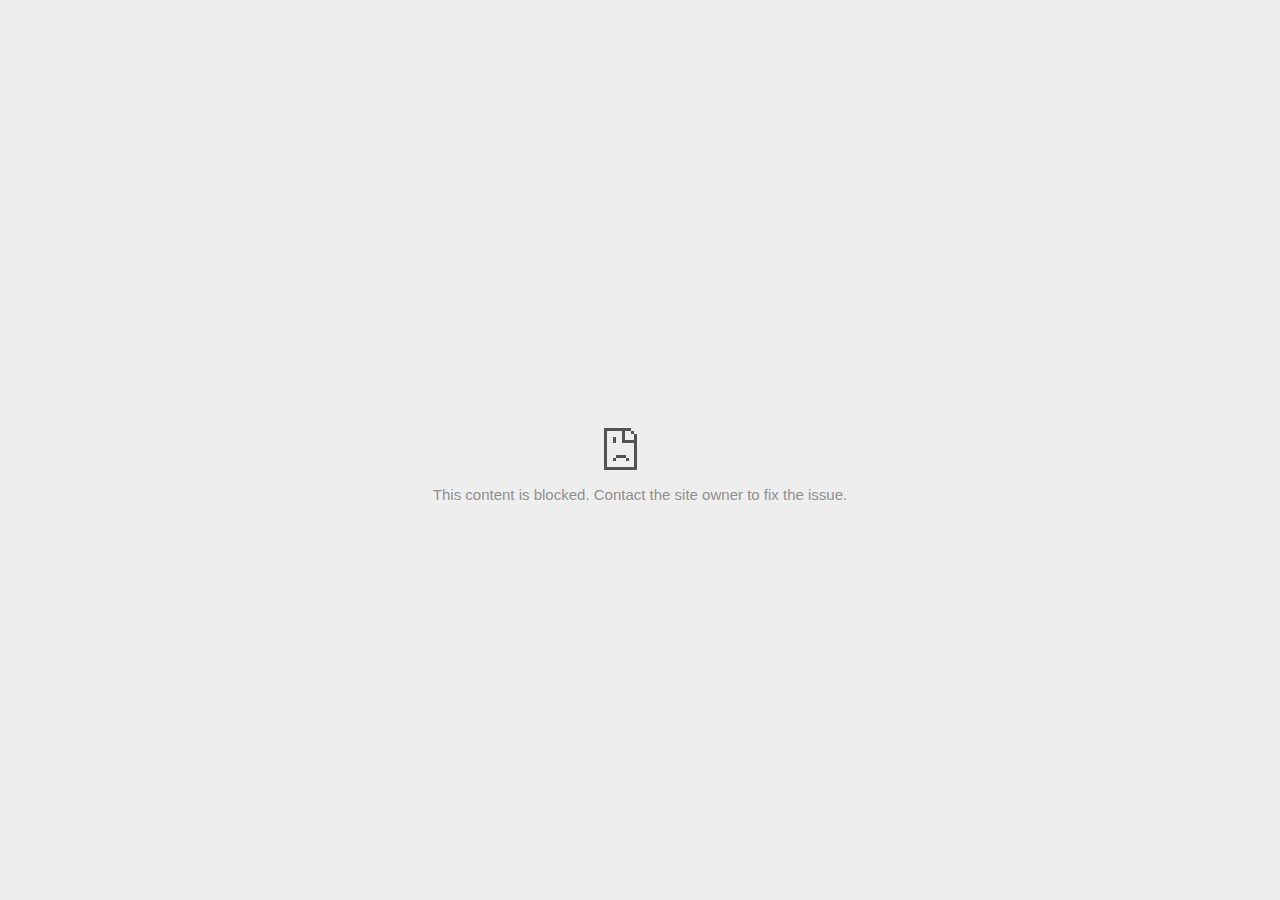
<file: img/bg_files/referer_frame.html>
<!DOCTYPE html>
<!-- saved from url=(0029)chrome-error://chromewebdata/ -->
<html dir="ltr" lang="en" subframe=""><head><meta http-equiv="Content-Type" content="text/html; charset=UTF-8">
  
  <meta name="color-scheme" content="light dark">
  <meta name="theme-color" content="#fff">
  <meta name="viewport" content="width=device-width, initial-scale=1.0,
                                 maximum-scale=1.0, user-scalable=no">
  <title>www.google.com.bd</title>
  <style>/* Copyright 2017 The Chromium Authors. All rights reserved.
 * Use of this source code is governed by a BSD-style license that can be
 * found in the LICENSE file. */

a {
  color: var(--link-color);
}

body {
  --background-color: #fff;
  --error-code-color: var(--google-gray-700);
  --google-blue-100: rgb(210, 227, 252);
  --google-blue-300: rgb(138, 180, 248);
  --google-blue-600: rgb(26, 115, 232);
  --google-blue-700: rgb(25, 103, 210);
  --google-gray-100: rgb(241, 243, 244);
  --google-gray-300: rgb(218, 220, 224);
  --google-gray-500: rgb(154, 160, 166);
  --google-gray-50: rgb(248, 249, 250);
  --google-gray-600: rgb(128, 134, 139);
  --google-gray-700: rgb(95, 99, 104);
  --google-gray-800: rgb(60, 64, 67);
  --google-gray-900: rgb(32, 33, 36);
  --heading-color: var(--google-gray-900);
  --link-color: rgb(88, 88, 88);
  --popup-container-background-color: rgba(0,0,0,.65);
  --primary-button-fill-color-active: var(--google-blue-700);
  --primary-button-fill-color: var(--google-blue-600);
  --primary-button-text-color: #fff;
  --quiet-background-color: rgb(247, 247, 247);
  --secondary-button-border-color: var(--google-gray-500);
  --secondary-button-fill-color: #fff;
  --secondary-button-hover-border-color: var(--google-gray-600);
  --secondary-button-hover-fill-color: var(--google-gray-50);
  --secondary-button-text-color: var(--google-gray-700);
  --small-link-color: var(--google-gray-700);
  --text-color: var(--google-gray-700);
  background: var(--background-color);
  color: var(--text-color);
  word-wrap: break-word;
}

.nav-wrapper .secondary-button {
  background: var(--secondary-button-fill-color);
  border: 1px solid var(--secondary-button-border-color);
  color: var(--secondary-button-text-color);
  float: none;
  margin: 0;
  padding: 8px 16px;
}

.hidden {
  display: none;
}

html {
  -webkit-text-size-adjust: 100%;
  font-size: 125%;
}

.icon {
  background-repeat: no-repeat;
  background-size: 100%;
}

@media (prefers-color-scheme: dark) {
  body {
    --background-color: var(--google-gray-900);
    --error-code-color: var(--google-gray-500);
    --heading-color: var(--google-gray-500);
    --link-color: var(--google-blue-300);
    --primary-button-fill-color-active: rgb(129, 162, 208);
    --primary-button-fill-color: var(--google-blue-300);
    --primary-button-text-color: var(--google-gray-900);
    --quiet-background-color: var(--background-color);
    --secondary-button-border-color: var(--google-gray-700);
    --secondary-button-fill-color: var(--google-gray-900);
    --secondary-button-hover-fill-color: rgb(48, 51, 57);
    --secondary-button-text-color: var(--google-blue-300);
    --small-link-color: var(--google-blue-300);
    --text-color: var(--google-gray-500);
  }
}
</style>
  <style>/* Copyright 2014 The Chromium Authors. All rights reserved.
   Use of this source code is governed by a BSD-style license that can be
   found in the LICENSE file. */

button {
  border: 0;
  border-radius: 4px;
  box-sizing: border-box;
  color: var(--primary-button-text-color);
  cursor: pointer;
  float: right;
  font-size: .875em;
  margin: 0;
  padding: 8px 16px;
  transition: box-shadow 150ms cubic-bezier(0.4, 0, 0.2, 1);
  user-select: none;
}

[dir='rtl'] button {
  float: left;
}

.bad-clock button,
.captive-portal button,
.https-only button,
.insecure-form button,
.lookalike-url button,
.main-frame-blocked button,
.neterror button,
.pdf button,
.ssl button,
.safe-browsing-billing button {
  background: var(--primary-button-fill-color);
}

button:active {
  background: var(--primary-button-fill-color-active);
  outline: 0;
}

#debugging {
  display: inline;
  overflow: auto;
}

.debugging-content {
  line-height: 1em;
  margin-bottom: 0;
  margin-top: 1em;
}

.debugging-content-fixed-width {
  display: block;
  font-family: monospace;
  font-size: 1.2em;
  margin-top: 0.5em;
}

.debugging-title {
  font-weight: bold;
}

#details {
  margin: 0 0 50px;
}

#details p:not(:first-of-type) {
  margin-top: 20px;
}

.secondary-button:active {
  border-color: white;
  box-shadow: 0 1px 2px 0 rgba(60, 64, 67, .3),
      0 2px 6px 2px rgba(60, 64, 67, .15);
}

.secondary-button:hover {
  background: var(--secondary-button-hover-fill-color);
  border-color: var(--secondary-button-hover-border-color);
  text-decoration: none;
}

.error-code {
  color: var(--error-code-color);
  font-size: .8em;
  margin-top: 12px;
  text-transform: uppercase;
}

#error-debugging-info {
  font-size: 0.8em;
}

h1 {
  color: var(--heading-color);
  font-size: 1.6em;
  font-weight: normal;
  line-height: 1.25em;
  margin-bottom: 16px;
}

h2 {
  font-size: 1.2em;
  font-weight: normal;
}

.icon {
  height: 72px;
  margin: 0 0 40px;
  width: 72px;
}

input[type=checkbox] {
  opacity: 0;
}

input[type=checkbox]:focus ~ .checkbox::after {
  outline: -webkit-focus-ring-color auto 5px;
}

.interstitial-wrapper {
  box-sizing: border-box;
  font-size: 1em;
  line-height: 1.6em;
  margin: 14vh auto 0;
  max-width: 600px;
  width: 100%;
}

#main-message > p {
  display: inline;
}

#extended-reporting-opt-in {
  font-size: .875em;
  margin-top: 32px;
}

#extended-reporting-opt-in label {
  display: grid;
  grid-template-columns: 1.8em 1fr;
  position: relative;
}

#enhanced-protection-message {
  border-radius: 4px;
  font-size: 1em;
  margin-top: 32px;
  padding: 10px 5px;
}

#enhanced-protection-message label {
  display: grid;
  grid-template-columns: 2.5em 1fr;
  position: relative;
}

#enhanced-protection-message div {
  margin: 0.5em;
}

#enhanced-protection-message .icon {
  height: 1.5em;
  vertical-align: middle;
  width: 1.5em;
}

.nav-wrapper {
  margin-top: 51px;
}

.nav-wrapper::after {
  clear: both;
  content: '';
  display: table;
  width: 100%;
}

.small-link {
  color: var(--small-link-color);
  font-size: .875em;
}

.checkboxes {
  flex: 0 0 24px;
}

.checkbox {
  --padding: .9em;
  background: transparent;
  display: block;
  height: 1em;
  left: -1em;
  padding-inline-start: var(--padding);
  position: absolute;
  right: 0;
  top: -.5em;
  width: 1em;
}

.checkbox::after {
  border: 1px solid white;
  border-radius: 2px;
  content: '';
  height: 1em;
  left: var(--padding);
  position: absolute;
  top: var(--padding);
  width: 1em;
}

.checkbox::before {
  background: transparent;
  border: 2px solid white;
  border-inline-end-width: 0;
  border-top-width: 0;
  content: '';
  height: .2em;
  left: calc(.3em + var(--padding));
  opacity: 0;
  position: absolute;
  top: calc(.3em  + var(--padding));
  transform: rotate(-45deg);
  width: .5em;
}

input[type=checkbox]:checked ~ .checkbox::before {
  opacity: 1;
}

#recurrent-error-message {
  background: #ededed;
  border-radius: 4px;
  margin-bottom: 16px;
  margin-top: 12px;
  padding: 12px 16px;
}

.showing-recurrent-error-message #extended-reporting-opt-in {
  margin-top: 16px;
}

.showing-recurrent-error-message #enhanced-protection-message {
  margin-top: 16px;
}

@media (max-width: 700px) {
  .interstitial-wrapper {
    padding: 0 10%;
  }

  #error-debugging-info {
    overflow: auto;
  }
}

@media (max-width: 420px) {
  button,
  [dir='rtl'] button,
  .small-link {
    float: none;
    font-size: .825em;
    font-weight: 500;
    margin: 0;
    width: 100%;
  }

  button {
    padding: 16px 24px;
  }

  #details {
    margin: 20px 0 20px 0;
  }

  #details p:not(:first-of-type) {
    margin-top: 10px;
  }

  .secondary-button:not(.hidden) {
    display: block;
    margin-top: 20px;
    text-align: center;
    width: 100%;
  }

  .interstitial-wrapper {
    padding: 0 5%;
  }

  #extended-reporting-opt-in {
    margin-top: 24px;
  }

  #enhanced-protection-message {
    margin-top: 24px;
  }

  .nav-wrapper {
    margin-top: 30px;
  }
}

/**
 * Mobile specific styling.
 * Navigation buttons are anchored to the bottom of the screen.
 * Details message replaces the top content in its own scrollable area.
 */

@media (max-width: 420px) {
  .nav-wrapper .secondary-button {
    border: 0;
    margin: 16px 0 0;
    margin-inline-end: 0;
    padding-bottom: 16px;
    padding-top: 16px;
  }
}

/* Fixed nav. */
@media (min-width: 240px) and (max-width: 420px) and
       (min-height: 401px),
       (min-width: 421px) and (min-height: 240px) and
       (max-height: 560px) {
  body .nav-wrapper {
    background: var(--background-color);
    bottom: 0;
    box-shadow: 0 -12px 24px var(--background-color);
    left: 0;
    margin: 0 auto;
    max-width: 736px;
    padding-inline-end: 24px;
    padding-inline-start: 24px;
    position: fixed;
    right: 0;
    width: 100%;
    z-index: 2;
  }

  .interstitial-wrapper {
    max-width: 736px;
  }

  #details,
  #main-content {
    padding-bottom: 40px;
  }

  #details {
    padding-top: 5.5vh;
  }

  button.small-link {
    color: var(--google-blue-600);
  }
}

@media (max-width: 420px) and (orientation: portrait),
       (max-height: 560px) {
  body {
    margin: 0 auto;
  }

  button,
  [dir='rtl'] button,
  button.small-link,
  .nav-wrapper .secondary-button {
    font-family: Roboto-Regular,Helvetica;
    font-size: .933em;
    margin: 6px 0;
    transform: translatez(0);
  }

  .nav-wrapper {
    box-sizing: border-box;
    padding-bottom: 8px;
    width: 100%;
  }

  #details {
    box-sizing: border-box;
    height: auto;
    margin: 0;
    opacity: 1;
    transition: opacity 250ms cubic-bezier(0.4, 0, 0.2, 1);
  }

  #details.hidden,
  #main-content.hidden {
    height: 0;
    opacity: 0;
    overflow: hidden;
    padding-bottom: 0;
    transition: none;
  }

  h1 {
    font-size: 1.5em;
    margin-bottom: 8px;
  }

  .icon {
    margin-bottom: 5.69vh;
  }

  .interstitial-wrapper {
    box-sizing: border-box;
    margin: 7vh auto 12px;
    padding: 0 24px;
    position: relative;
  }

  .interstitial-wrapper p {
    font-size: .95em;
    line-height: 1.61em;
    margin-top: 8px;
  }

  #main-content {
    margin: 0;
    transition: opacity 100ms cubic-bezier(0.4, 0, 0.2, 1);
  }

  .small-link {
    border: 0;
  }

  .suggested-left > #control-buttons,
  .suggested-right > #control-buttons {
    float: none;
    margin: 0;
  }
}

@media (min-width: 421px) and (min-height: 500px) and (max-height: 560px) {
  .interstitial-wrapper {
    margin-top: 10vh;
  }
}

@media (min-height: 400px) and (orientation:portrait) {
  .interstitial-wrapper {
    margin-bottom: 145px;
  }
}

@media (min-height: 299px) {
  .nav-wrapper {
    padding-bottom: 16px;
  }
}

@media (max-height: 560px) and (min-height: 240px) and (orientation:landscape) {
  .extended-reporting-has-checkbox #details {
    padding-bottom: 80px;
  }
}

@media (min-height: 500px) and (max-height: 650px) and (max-width: 414px) and
       (orientation: portrait) {
  .interstitial-wrapper {
    margin-top: 7vh;
  }
}

@media (min-height: 650px) and (max-width: 414px) and (orientation: portrait) {
  .interstitial-wrapper {
    margin-top: 10vh;
  }
}

/* Small mobile screens. No fixed nav. */
@media (max-height: 400px) and (orientation: portrait),
       (max-height: 239px) and (orientation: landscape),
       (max-width: 419px) and (max-height: 399px) {
  .interstitial-wrapper {
    display: flex;
    flex-direction: column;
    margin-bottom: 0;
  }

  #details {
    flex: 1 1 auto;
    order: 0;
  }

  #main-content {
    flex: 1 1 auto;
    order: 0;
  }

  .nav-wrapper {
    flex: 0 1 auto;
    margin-top: 8px;
    order: 1;
    padding-inline-end: 0;
    padding-inline-start: 0;
    position: relative;
    width: 100%;
  }

  button,
  .nav-wrapper .secondary-button {
    padding: 16px 24px;
  }

  button.small-link {
    color: var(--google-blue-600);
  }
}

@media (max-width: 239px) and (orientation: portrait) {
  .nav-wrapper {
    padding-inline-end: 0;
    padding-inline-start: 0;
  }
}
</style>
  <style>/* Copyright 2013 The Chromium Authors. All rights reserved.
 * Use of this source code is governed by a BSD-style license that can be
 * found in the LICENSE file. */

/* Don't use the main frame div when the error is in a subframe. */
html[subframe] #main-frame-error {
  display: none;
}

/* Don't use the subframe error div when the error is in a main frame. */
html:not([subframe]) #sub-frame-error {
  display: none;
}

h1 {
  margin-top: 0;
  word-wrap: break-word;
}

h1 span {
  font-weight: 500;
}

a {
  text-decoration: none;
}

.icon {
  -webkit-user-select: none;
  display: inline-block;
}

.icon-generic {
  /* Can't access chrome://theme/IDR_ERROR_NETWORK_GENERIC from an untrusted
   * renderer process, so embed the resource manually. */
  content: -webkit-image-set(
      url([data-uri]) 1x,
      url([data-uri]) 2x);
}

.icon-offline {
  content: -webkit-image-set(
      url([data-uri]) 1x,
      url([data-uri]) 2x);
  position: relative;
}

.icon-disabled {
  content: -webkit-image-set(
      url([data-uri]) 1x,
      url([data-uri]) 2x);
  width: 112px;
}

.hidden {
  display: none;
}

#suggestions-list a {
  color: var(--google-blue-600);
}

#suggestions-list p {
  margin-block-end: 0;
}

#suggestions-list ul {
  margin-top: 0;
}

.single-suggestion {
  list-style-type: none;
  padding-inline-start: 0;
}

#error-information-button {
  content: url([data-uri]);
  height: 24px;
  vertical-align: -.15em;
  width: 24px;
}

.use-popup-container#error-information-popup-container
  #error-information-popup {
  align-items: center;
  background-color: var(--popup-container-background-color);
  display: flex;
  height: 100%;
  left: 0;
  position: fixed;
  top: 0;
  width: 100%;
  z-index: 100;
}

.use-popup-container#error-information-popup-container
  #error-information-popup-content > p {
  margin-bottom: 11px;
  margin-inline-start: 20px;
}

.use-popup-container#error-information-popup-container #suggestions-list ul {
  margin-inline-start: 15px;
}

.use-popup-container#error-information-popup-container
  #error-information-popup-box {
  background-color: var(--background-color);
  left: 5%;
  padding-bottom: 15px;
  padding-top: 15px;
  position: fixed;
  width: 90%;
  z-index: 101;
}

.use-popup-container#error-information-popup-container div.error-code {
  margin-inline-start: 20px;
}

.use-popup-container#error-information-popup-container #suggestions-list p {
  margin-inline-start: 20px;
}

:not(.use-popup-container)#error-information-popup-container
  #error-information-popup-close {
  display: none;
}

#error-information-popup-close {
  margin-bottom: 0;
  margin-inline-end: 35px;
  margin-top: 15px;
  text-align: end;
}

.link-button {
  color: rgb(66, 133, 244);
  display: inline-block;
  font-weight: bold;
  text-transform: uppercase;
}

#sub-frame-error-details {

  color: #8F8F8F;

  /* Not done on mobile for performance reasons. */
  text-shadow: 0 1px 0 rgba(255,255,255,0.3);

}

[jscontent=hostName],
[jscontent=failedUrl] {
  overflow-wrap: break-word;
}

.secondary-button {
  background: #d9d9d9;
  color: #696969;
  margin-inline-end: 16px;
}

.snackbar {
  background: #323232;
  border-radius: 2px;
  bottom: 24px;
  box-sizing: border-box;
  color: #fff;
  font-size: .87em;
  left: 24px;
  max-width: 568px;
  min-width: 288px;
  opacity: 0;
  padding: 16px 24px 12px;
  position: fixed;
  transform: translateY(90px);
  will-change: opacity, transform;
  z-index: 999;
}

.snackbar-show {
  -webkit-animation:
    show-snackbar 250ms cubic-bezier(0, 0, 0.2, 1) forwards,
    hide-snackbar 250ms cubic-bezier(0.4, 0, 1, 1) forwards 5s;
}

@-webkit-keyframes show-snackbar {
  100% {
    opacity: 1;
    transform: translateY(0);
  }
}

@-webkit-keyframes hide-snackbar {
  0% {
    opacity: 1;
    transform: translateY(0);
  }
  100% {
    opacity: 0;
    transform: translateY(90px);
  }
}

.suggestions {
  margin-top: 18px;
}

.suggestion-header {
  font-weight: bold;
  margin-bottom: 4px;
}

.suggestion-body {
  color: #777;
}

/* Decrease padding at low sizes. */
@media (max-width: 640px), (max-height: 640px) {
  h1 {
    margin: 0 0 15px;
  }
  .suggestions {
    margin-top: 10px;
  }
  .suggestion-header {
    margin-bottom: 0;
  }
}

#download-link,
#download-link-clicked {
  margin-bottom: 30px;
  margin-top: 30px;
}

#download-link-clicked {
  color: #BBB;
}

#download-link::before,
#download-link-clicked::before {
  content: url([data-uri]);
  display: inline-block;
  margin-inline-end: 4px;
  vertical-align: -webkit-baseline-middle;
}

#download-link-clicked::before {
  opacity: 0;
  width: 0;
}

#offline-content-list-visibility-card {
  border: 1px solid white;
  border-radius: 8px;
  display: flex;
  font-size: .8em;
  justify-content: space-between;
  line-height: 1;
}

#offline-content-list.list-hidden #offline-content-list-visibility-card {
  border-color: rgb(218, 220, 224);
}

#offline-content-list-visibility-card > div {
  padding: 1em;
}

#offline-content-list-title {
  color: var(--google-gray-700);
}

#offline-content-list-show-text,
#offline-content-list-hide-text {
  color: rgb(66, 133, 244);
}

/* Hides the "hide" text div when the offline content list is collapsed/hidden
 * and, alternatively, hides the "show" text div when the offline content list
 * is expanded/shown.
 */
#offline-content-list.list-hidden #offline-content-list-hide-text,
#offline-content-list:not(.list-hidden) #offline-content-list-show-text {
  display: none;
}

/* Controls the animation of the offline content list when it is expanded/shown.
 */
#offline-content-suggestions {
  /* Max-height has to be set for the height animation to work. The chosen value
   * is a little greater than the maximum height the list will have, when all
   * suggestions have images, so that it is never clamped. This makes so that
   * when the actual height is smaller then the animation is not as smooth.
   */
  max-height: 27em;
  transition: max-height 200ms ease-in, visibility 0s 200ms,
              opacity 200ms 200ms linear;
}

/* Controls the animation of the offline content list when it is
 * collapsed/hidden.
 */
#offline-content-list.list-hidden #offline-content-suggestions {
  max-height: 0;
  opacity: 0;
  transition: opacity 200ms linear, visibility 0s 200ms,
              max-height 200ms 200ms ease-out;
  visibility: hidden;
}

#offline-content-list {
  margin-inline-start: -5%;
  width: 110%;
}

/* The selectors below adjust the "overflow" of the suggestion cards contents
 * based on the same screen size based strategy used for the main frame, which
 * is applied by the `interstitial-wrapper` class. */
@media (max-width: 420px)  {
  #offline-content-list {
    margin-inline-start: -2.5%;
    width: 105%;
  }
}
@media (max-width: 420px) and (orientation: portrait),
       (max-height: 560px) {
  #offline-content-list {
    margin-inline-start: -12px;
    width: calc(100% + 24px);
  }
}

.suggestion-with-image .offline-content-suggestion-thumbnail {
  flex-basis: 8.2em;
  flex-shrink: 0;
}

.suggestion-with-image .offline-content-suggestion-thumbnail > img {
  height: 100%;
  width: 100%;
}

.suggestion-with-image #offline-content-list:not(.is-rtl)
.offline-content-suggestion-thumbnail > img {
  border-bottom-right-radius: 7px;
  border-top-right-radius: 7px;
}

.suggestion-with-image #offline-content-list.is-rtl
.offline-content-suggestion-thumbnail > img {
  border-bottom-left-radius: 7px;
  border-top-left-radius: 7px;
}

.suggestion-with-icon .offline-content-suggestion-thumbnail {
  align-items: center;
  display: flex;
  justify-content: center;
  min-height: 4.2em;
  min-width: 4.2em;
}

.suggestion-with-icon .offline-content-suggestion-thumbnail > div {
  align-items: center;
  background-color: rgb(241, 243, 244);
  border-radius: 50%;
  display: flex;
  height: 2.3em;
  justify-content: center;
  width: 2.3em;
}

.suggestion-with-icon .offline-content-suggestion-thumbnail > div > img {
  height: 1.45em;
  width: 1.45em;
}

.offline-content-suggestion-favicon {
  height: 1em;
  margin-inline-end: 0.4em;
  width: 1.4em;
}

.offline-content-suggestion-favicon > img {
  height: 1.4em;
  width: 1.4em;
}

.no-favicon .offline-content-suggestion-favicon {
  display: none;
}

.image-video {
  content: url([data-uri]);
}

.image-music-note {
  content: url([data-uri]);
}

.image-earth {
  content: url([data-uri]);
}

.image-file {
  content: url([data-uri]);
}

.offline-content-suggestion-texts {
  display: flex;
  flex-direction: column;
  justify-content: space-between;
  line-height: 1.3;
  padding: .9em;
  width: 100%;
}

.offline-content-suggestion-title {
  -webkit-box-orient: vertical;
  -webkit-line-clamp: 3;
  color: rgb(32, 33, 36);
  display: -webkit-box;
  font-size: 1.1em;
  overflow: hidden;
  text-overflow: ellipsis;
}

div.offline-content-suggestion {
  align-items: stretch;
  border: 1px solid rgb(218, 220, 224);
  border-radius: 8px;
  display: flex;
  justify-content: space-between;
  margin-bottom: .8em;
}

.suggestion-with-image {
  flex-direction: row;
  height: 8.2em;
  max-height: 8.2em;
}

.suggestion-with-icon {
  flex-direction: row-reverse;
  height: 4.2em;
  max-height: 4.2em;
}

.suggestion-with-icon .offline-content-suggestion-title {
  -webkit-line-clamp: 1;
  word-break: break-all;
}

.suggestion-with-icon .offline-content-suggestion-texts {
  padding-inline-start: 0;
}

.offline-content-suggestion-attribution-freshness {
  color: rgb(95, 99, 104);
  display: flex;
  font-size: .8em;
  line-height: 1.7em;
}

.offline-content-suggestion-attribution {
  -webkit-box-orient: vertical;
  -webkit-line-clamp: 1;
  display: -webkit-box;
  flex-shrink: 1;
  margin-inline-end: 0.3em;
  overflow: hidden;
  overflow-wrap: break-word;
  text-overflow: ellipsis;
  word-break: break-all;
}

.no-attribution .offline-content-suggestion-attribution {
  display: none;
}

.offline-content-suggestion-freshness::before {
  content: '-';
  display: inline-block;
  flex-shrink: 0;
  margin-inline-end: .1em;
  margin-inline-start: .1em;
}

.no-attribution .offline-content-suggestion-freshness::before {
  display: none;
}

.offline-content-suggestion-freshness {
  flex-shrink: 0;
}

.suggestion-with-image .offline-content-suggestion-pin-spacer {
  flex-grow: 100;
  flex-shrink: 1;
}

.suggestion-with-image .offline-content-suggestion-pin {
  content: url([data-uri]);
  flex-shrink: 0;
  height: 1.4em;
  margin-inline-start: .4em;
  width: 1.4em;
}

/* Controls the animation (and a bit more) of the launch-downloads-home action
 * button when the offline content list is expanded/shown.
 */
#offline-content-list-action {
  text-align: center;
  transition: visibility 0s 200ms, opacity 200ms 200ms linear;
}

/* Controls the animation of the launch-downloads-home action button when the
 * offline content list is collapsed/hidden.
 */
#offline-content-list.list-hidden #offline-content-list-action {
  opacity: 0;
  transition: opacity 200ms linear, visibility 0s 200ms;
  visibility: hidden;
}

#cancel-save-page-button {
  background-image: url([data-uri]);
  background-position: right 27px center;
  background-repeat: no-repeat;
  border: 1px solid var(--google-gray-300);
  border-radius: 5px;
  color: var(--google-gray-700);
  margin-bottom: 26px;
  padding-bottom: 16px;
  padding-inline-end: 88px;
  padding-inline-start: 16px;
  padding-top: 16px;
  text-align: start;
}

html[dir='rtl'] #cancel-save-page-button {
  background-position: left 27px center;
}

#save-page-for-later-button {
  display: flex;
  justify-content: start;
}

#save-page-for-later-button a::before {
  content: url([data-uri]);
  display: inline-block;
  margin-inline-end: 4px;
  vertical-align: -webkit-baseline-middle;
}

.hidden#save-page-for-later-button {
  display: none;
}

/* Don't allow overflow when in a subframe. */
html[subframe] body {
  overflow: hidden;
}

#sub-frame-error {
  -webkit-align-items: center;
  -webkit-flex-flow: column;
  -webkit-justify-content: center;
  background-color: #DDD;
  display: -webkit-flex;
  height: 100%;
  left: 0;
  position: absolute;
  text-align: center;
  top: 0;
  transition: background-color 200ms ease-in-out;
  width: 100%;
}

#sub-frame-error:hover {
  background-color: #EEE;
}

#sub-frame-error .icon-generic {
  margin: 0 0 16px;
}

#sub-frame-error-details {
  margin: 0 10px;
  text-align: center;
  visibility: hidden;
}

/* Show details only when hovering. */
#sub-frame-error:hover #sub-frame-error-details {
  visibility: visible;
}

/* If the iframe is too small, always hide the error code. */
/* TODO(mmenke): See if overflow: no-display works better, once supported. */
@media (max-width: 200px), (max-height: 95px) {
  #sub-frame-error-details {
    display: none;
  }
}

/* Adjust icon for small embedded frames in apps. */
@media (max-height: 100px) {
  #sub-frame-error .icon-generic {
    height: auto;
    margin: 0;
    padding-top: 0;
    width: 25px;
  }
}

/* details-button is special; it's a <button> element that looks like a link. */
#details-button {
  box-shadow: none;
  min-width: 0;
}

/* Styles for platform dependent separation of controls and details button. */
.suggested-left > #control-buttons,
.suggested-right > #details-button {
  float: left;
}

.suggested-right > #control-buttons,
.suggested-left > #details-button {
  float: right;
}

.suggested-left .secondary-button {
  margin-inline-end: 0;
  margin-inline-start: 16px;
}

#details-button.singular {
  float: none;
}

/* download-button shows both icon and text. */
#download-button {
  padding-bottom: 4px;
  padding-top: 4px;
  position: relative;
}

#download-button::before {
  background: -webkit-image-set(
      url([data-uri]) 1x,
      url([data-uri]) 2x)
    no-repeat;
  content: '';
  display: inline-block;
  height: 24px;
  margin-inline-end: 4px;
  margin-inline-start: -4px;
  vertical-align: middle;
  width: 24px;
}

#download-button:disabled {
  background: rgb(180, 206, 249);
  color: rgb(255, 255, 255);
}

#buttons::after {
  clear: both;
  content: '';
  display: block;
  width: 100%;
}

/* Offline page */
html[dir='rtl'] .runner-container,
html[dir='rtl'].offline .icon-offline {
  transform: scaleX(-1);
}

.offline {
  transition: filter 1.5s cubic-bezier(0.65, 0.05, 0.36, 1),
              background-color 1.5s cubic-bezier(0.65, 0.05, 0.36, 1);

  will-change: filter, background-color;

}

.offline body {
  transition: background-color 1.5s cubic-bezier(0.65, 0.05, 0.36, 1);
}

.offline #main-message > p {
  display: none;
}

.offline.inverted {
  background-color: #fff;
  filter: invert(1);
}

.offline.inverted body {
  background-color: #fff;
}

.offline .interstitial-wrapper {
  color: var(--text-color);
  font-size: 1em;
  line-height: 1.55;
  margin: 0 auto;
  max-width: 600px;
  padding-top: 100px;
  position: relative;
  width: 100%;
}

.offline .runner-container {
  direction: ltr;
  height: 150px;
  max-width: 600px;
  overflow: hidden;
  position: absolute;
  top: 35px;
  width: 44px;
}

.offline .runner-container:focus {
  outline: none;
}

.offline .runner-container:focus-visible {
  outline: 3px solid var(--google-blue-300);
}

.offline .runner-canvas {
  height: 150px;
  max-width: 600px;
  opacity: 1;
  overflow: hidden;
  position: absolute;
  top: 0;
  z-index: 10;
}

.offline .controller {
  height: 100vh;
  left: 0;
  position: absolute;
  top: 0;
  width: 100vw;
  z-index: 9;
}

#offline-resources {
  display: none;
}

#offline-instruction {
  image-rendering: pixelated;
  left: 0;
  margin: auto;
  position: absolute;
  right: 0;
  top: 60px;
  width: fit-content;
}

.offline-runner-live-region {
  bottom: 0;
  clip-path: polygon(0 0, 0 0, 0 0);
  color: var(--background-color);
  display: block;
  font-size: xx-small;
  overflow: hidden;
  position: absolute;
  text-align: center;
  transition: color 1.5s cubic-bezier(0.65, 0.05, 0.36, 1);
  user-select: none;
}

/* Custom toggle */
.slow-speed-option {
  align-items: center;
  background: var(--google-gray-50);
  border-radius: 24px/50%;
  bottom: 0;
  color: var(--error-code-color);
  display: inline-flex;
  font-size: 1em;
  left: 0;
  line-height: 1.1em;
  margin: 5px auto;
  padding: 2px 12px 3px 20px;
  position: absolute;
  right: 0;
  width: max-content;
  z-index: 999;
}

.slow-speed-option.hidden {
  display: none;
}

.slow-speed-option [type=checkbox] {
  opacity: 0;
  pointer-events: none;
  position: absolute;
}

.slow-speed-option .slow-speed-toggle {
  cursor: pointer;
  margin-inline-start: 8px;
  padding: 8px 4px;
  position: relative;
}

.slow-speed-option [type=checkbox]:disabled ~ .slow-speed-toggle {
  cursor: default;
}

.slow-speed-option-label [type=checkbox] {
  opacity: 0;
  pointer-events: none;
  position: absolute;
}

.slow-speed-option .slow-speed-toggle::before,
.slow-speed-option .slow-speed-toggle::after {
  content: '';
  display: block;
  margin: 0 3px;
  transition: all 100ms cubic-bezier(0.4, 0, 1, 1);
}

.slow-speed-option .slow-speed-toggle::before {
  background: rgb(189,193,198);
  border-radius: 0.65em;
  height: 0.9em;
  width: 2em;
}

.slow-speed-option .slow-speed-toggle::after {
  background: #fff;
  border-radius: 50%;
  box-shadow: 0 1px 3px 0 rgb(0 0 0 / 40%);
  height: 1.2em;
  position: absolute;
  top: 51%;
  transform: translate(-20%, -50%);
  width: 1.1em;
}

.slow-speed-option [type=checkbox]:focus + .slow-speed-toggle {
  box-shadow: 0 0 8px rgb(94, 158, 214);
  outline: 1px solid rgb(93, 157, 213);
}

.slow-speed-option [type=checkbox]:checked + .slow-speed-toggle::before {
  background: var(--google-blue-600);
  opacity: 0.5;
}

.slow-speed-option [type=checkbox]:checked + .slow-speed-toggle::after {
  background: var(--google-blue-600);
  transform: translate(calc(2em - 90%), -50%);
}

.slow-speed-option [type=checkbox]:checked:disabled +
  .slow-speed-toggle::before {
  background: rgb(189,193,198);
}

.slow-speed-option [type=checkbox]:checked:disabled +
  .slow-speed-toggle::after {
  background: var(--google-gray-50);
}

@media (max-width: 420px) {
  #download-button {
    padding-bottom: 12px;
    padding-top: 12px;
  }

  .suggested-left > #control-buttons,
  .suggested-right > #control-buttons {
    float: none;
  }

  .snackbar {
    border-radius: 0;
    bottom: 0;
    left: 0;
    width: 100%;
  }
}

@media (max-height: 350px) {
  h1 {
    margin: 0 0 15px;
  }

  .icon-offline {
    margin: 0 0 10px;
  }

  .interstitial-wrapper {
    margin-top: 5%;
  }

  .nav-wrapper {
    margin-top: 30px;
  }
}

@media (min-width: 420px) and (max-width: 736px) and
       (min-height: 240px) and (max-height: 420px) and
       (orientation:landscape) {
  .interstitial-wrapper {
    margin-bottom: 100px;
  }
}

@media (max-width: 360px) and (max-height: 480px) {
  .offline .interstitial-wrapper {
    padding-top: 60px;
  }

  .offline .runner-container {
    top: 8px;
  }
}

@media (min-height: 240px) and (orientation: landscape) {
  .offline .interstitial-wrapper {
    margin-bottom: 90px;
  }

  .icon-offline {
    margin-bottom: 20px;
  }
}

@media (max-height: 320px) and (orientation: landscape) {
  .icon-offline {
    margin-bottom: 0;
  }

  .offline .runner-container {
    top: 10px;
  }
}

@media (max-width: 240px) {
  button {
    padding-inline-end: 12px;
    padding-inline-start: 12px;
  }

  .interstitial-wrapper {
    overflow: inherit;
    padding: 0 8px;
  }
}

@media (max-width: 120px) {
  button {
    width: auto;
  }
}

.arcade-mode,
.arcade-mode .runner-container,
.arcade-mode .runner-canvas {
  image-rendering: pixelated;
  max-width: 100%;
  overflow: hidden;
}

.arcade-mode #buttons,
.arcade-mode #main-content {
  opacity: 0;
  overflow: hidden;
}

.arcade-mode .interstitial-wrapper {
  height: 100vh;
  max-width: 100%;
  overflow: hidden;
}

.arcade-mode .runner-container {
  left: 0;
  margin: auto;
  right: 0;
  transform-origin: top center;
  transition: transform 250ms cubic-bezier(0.4, 0, 1, 1) 400ms;
  z-index: 2;
}

@media (prefers-color-scheme: dark) {
  .icon {
    filter: invert(1);
  }

  .offline .runner-canvas {
    filter: invert(1);
  }

  .offline.inverted {
    background-color: var(--background-color);
    filter: invert(0);
  }

  .offline.inverted body {
    background-color: #fff;
  }

  .offline.inverted .offline-runner-live-region {
    color: #fff;
  }

  #suggestions-list a {
    color: var(--link-color);
  }

  #error-information-button {
    filter: invert(0.6);
  }

  .slow-speed-option {
    background: var(--google-gray-800);
    color: var(--google-gray-100);
  }

  .slow-speed-option .slow-speed-toggle::before,
  .slow-speed-option [type=checkbox]:checked:disabled +
    .slow-speed-toggle::before {
     background: rgb(189,193,198);
  }

  .slow-speed-option [type=checkbox]:checked + .slow-speed-toggle::after,
  .slow-speed-option [type=checkbox]:checked + .slow-speed-toggle::before {
    background: var(--google-blue-300);
  }
}
</style>
  <script>// Copyright 2013 The Chromium Authors. All rights reserved.
// Use of this source code is governed by a BSD-style license that can be
// found in the LICENSE file.

/**
 * @typedef {{
 *   downloadButtonClick: function(),
 *   reloadButtonClick: function(string),
 *   detailsButtonClick: function(),
 *   diagnoseErrorsButtonClick: function(),
 *   trackEasterEgg: function(),
 *   updateEasterEggHighScore: function(number),
 *   resetEasterEggHighScore: function(),
 *   launchOfflineItem: function(string, string),
 *   savePageForLater: function(),
 *   cancelSavePage: function(),
 *   listVisibilityChange: function(boolean),
 * }}
 */
// eslint-disable-next-line no-var
var errorPageController;

const HIDDEN_CLASS = 'hidden';

// Decodes a UTF16 string that is encoded as base64.
function decodeUTF16Base64ToString(encoded_text) {
  const data = atob(encoded_text);
  let result = '';
  for (let i = 0; i < data.length; i += 2) {
    result +=
        String.fromCharCode(data.charCodeAt(i) * 256 + data.charCodeAt(i + 1));
  }
  return result;
}

function toggleHelpBox() {
  const helpBoxOuter = document.getElementById('details');
  helpBoxOuter.classList.toggle(HIDDEN_CLASS);
  const detailsButton = document.getElementById('details-button');
  if (helpBoxOuter.classList.contains(HIDDEN_CLASS)) {
    /** @suppress {missingProperties} */
    detailsButton.innerText = detailsButton.detailsText;
  } else {
    /** @suppress {missingProperties} */
    detailsButton.innerText = detailsButton.hideDetailsText;
  }

  // Details appears over the main content on small screens.
  if (mobileNav) {
    document.getElementById('main-content').classList.toggle(HIDDEN_CLASS);
    const runnerContainer = document.querySelector('.runner-container');
    if (runnerContainer) {
      runnerContainer.classList.toggle(HIDDEN_CLASS);
    }
  }
}

function diagnoseErrors() {
  if (window.errorPageController) {
    errorPageController.diagnoseErrorsButtonClick();
  }
}

// Subframes use a different layout but the same html file.  This is to make it
// easier to support platforms that load the error page via different
// mechanisms (Currently just iOS). We also use the subframe style for portals
// as they are embedded like subframes and can't be interacted with by the user.
let isSubFrame = false;
if (window.top.location !== window.location || window.portalHost) {
  document.documentElement.setAttribute('subframe', '');
  isSubFrame = true;
}

// Re-renders the error page using |strings| as the dictionary of values.
// Used by NetErrorTabHelper to update DNS error pages with probe results.
function updateForDnsProbe(strings) {
  const context = new JsEvalContext(strings);
  jstProcess(context, document.getElementById('t'));
  onDocumentLoadOrUpdate();
}

// Adds an icon class to the list and removes classes previously set.
function updateIconClass(newClass) {
  const frameSelector = isSubFrame ? '#sub-frame-error' : '#main-frame-error';
  const iconEl = document.querySelector(frameSelector + ' .icon');

  if (iconEl.classList.contains(newClass)) {
    return;
  }

  iconEl.className = 'icon ' + newClass;
}

// Implements button clicks.  This function is needed during the transition
// between implementing these in trunk chromium and implementing them in iOS.
function reloadButtonClick(url) {
  if (window.errorPageController) {
    // 

    // 
    errorPageController.reloadButtonClick();
    // 
  } else {
    window.location = url;
  }
}

function downloadButtonClick() {
  if (window.errorPageController) {
    errorPageController.downloadButtonClick();
    const downloadButton = document.getElementById('download-button');
    downloadButton.disabled = true;
    /** @suppress {missingProperties} */
    downloadButton.textContent = downloadButton.disabledText;

    document.getElementById('download-link-wrapper')
        .classList.add(HIDDEN_CLASS);
    document.getElementById('download-link-clicked-wrapper')
        .classList.remove(HIDDEN_CLASS);
  }
}

function detailsButtonClick() {
  if (window.errorPageController) {
    errorPageController.detailsButtonClick();
  }
}

let primaryControlOnLeft = true;
// 

function setAutoFetchState(scheduled, can_schedule) {
  document.getElementById('cancel-save-page-button')
      .classList.toggle(HIDDEN_CLASS, !scheduled);
  document.getElementById('save-page-for-later-button')
      .classList.toggle(HIDDEN_CLASS, scheduled || !can_schedule);
}

function savePageLaterClick() {
  errorPageController.savePageForLater();
  // savePageForLater will eventually trigger a call to setAutoFetchState() when
  // it completes.
}

function cancelSavePageClick() {
  errorPageController.cancelSavePage();
  // setAutoFetchState is not called in response to cancelSavePage(), so do it
  // now.
  setAutoFetchState(false, true);
}

function toggleErrorInformationPopup() {
  document.getElementById('error-information-popup-container')
      .classList.toggle(HIDDEN_CLASS);
}

function launchOfflineItem(itemID, name_space) {
  errorPageController.launchOfflineItem(itemID, name_space);
}

function launchDownloadsPage() {
  errorPageController.launchDownloadsPage();
}

function getIconForSuggestedItem(item) {
  // Note: |item.content_type| contains the enum values from
  // chrome::mojom::AvailableContentType.
  switch (item.content_type) {
    case 1:  // kVideo
      return 'image-video';
    case 2:  // kAudio
      return 'image-music-note';
    case 0:  // kPrefetchedPage
    case 3:  // kOtherPage
      return 'image-earth';
  }
  return 'image-file';
}

function getSuggestedContentDiv(item, index) {
  // Note: See AvailableContentToValue in available_offline_content_helper.cc
  // for the data contained in an |item|.
  // TODO(carlosk): Present |snippet_base64| when that content becomes
  // available.
  let thumbnail = '';
  const extraContainerClasses = [];
  // html_inline.py will try to replace src attributes with data URIs using a
  // simple regex. The following is obfuscated slightly to avoid that.
  const source = 'src';
  if (item.thumbnail_data_uri) {
    extraContainerClasses.push('suggestion-with-image');
    thumbnail = `<img ${source}="${item.thumbnail_data_uri}">`;
  } else {
    extraContainerClasses.push('suggestion-with-icon');
    const iconClass = getIconForSuggestedItem(item);
    thumbnail = `<div><img class="${iconClass}"></div>`;
  }

  let favicon = '';
  if (item.favicon_data_uri) {
    favicon = `<img ${source}="${item.favicon_data_uri}">`;
  } else {
    extraContainerClasses.push('no-favicon');
  }

  if (!item.attribution_base64) {
    extraContainerClasses.push('no-attribution');
  }

  return `
  <div class="offline-content-suggestion ${extraContainerClasses.join(' ')}"
    onclick="launchOfflineItem('${item.ID}', '${item.name_space}')">
      <div class="offline-content-suggestion-texts">
        <div id="offline-content-suggestion-title-${index}"
             class="offline-content-suggestion-title">
        </div>
        <div class="offline-content-suggestion-attribution-freshness">
          <div id="offline-content-suggestion-favicon-${index}"
               class="offline-content-suggestion-favicon">
            ${favicon}
          </div>
          <div id="offline-content-suggestion-attribution-${index}"
               class="offline-content-suggestion-attribution">
          </div>
          <div class="offline-content-suggestion-freshness">
            ${item.date_modified}
          </div>
          <div class="offline-content-suggestion-pin-spacer"></div>
          <div class="offline-content-suggestion-pin"></div>
        </div>
      </div>
      <div class="offline-content-suggestion-thumbnail">
        ${thumbnail}
      </div>
  </div>`;
}

/**
 * @typedef {{
 *   ID: string,
 *   name_space: string,
 *   title_base64: string,
 *   snippet_base64: string,
 *   date_modified: string,
 *   attribution_base64: string,
 *   thumbnail_data_uri: string,
 *   favicon_data_uri: string,
 *   content_type: number,
 * }}
 */
let AvailableOfflineContent;

// Populates a list of suggested offline content.
// Note: For security reasons all content downloaded from the web is considered
// unsafe and must be securely handled to be presented on the dino page. Images
// have already been safely re-encoded but textual content -- like title and
// attribution -- must be properly handled here.
// @param {boolean} isShown
// @param {Array<AvailableOfflineContent>} suggestions
function offlineContentAvailable(isShown, suggestions) {
  if (!suggestions || !loadTimeData.valueExists('offlineContentList')) {
    return;
  }

  const suggestionsHTML = [];
  for (let index = 0; index < suggestions.length; index++) {
    suggestionsHTML.push(getSuggestedContentDiv(suggestions[index], index));
  }

  document.getElementById('offline-content-suggestions').innerHTML =
      suggestionsHTML.join('\n');

  // Sets textual web content using |textContent| to make sure it's handled as
  // plain text.
  for (let index = 0; index < suggestions.length; index++) {
    document.getElementById(`offline-content-suggestion-title-${index}`)
        .textContent =
        decodeUTF16Base64ToString(suggestions[index].title_base64);
    document.getElementById(`offline-content-suggestion-attribution-${index}`)
        .textContent =
        decodeUTF16Base64ToString(suggestions[index].attribution_base64);
  }

  const contentListElement = document.getElementById('offline-content-list');
  if (document.dir === 'rtl') {
    contentListElement.classList.add('is-rtl');
  }
  contentListElement.hidden = false;
  // The list is configured as hidden by default. Show it if needed.
  if (isShown) {
    toggleOfflineContentListVisibility(false);
  }
}

function toggleOfflineContentListVisibility(updatePref) {
  if (!loadTimeData.valueExists('offlineContentList')) {
    return;
  }

  const contentListElement = document.getElementById('offline-content-list');
  const isVisible = !contentListElement.classList.toggle('list-hidden');

  if (updatePref && window.errorPageController) {
    errorPageController.listVisibilityChanged(isVisible);
  }
}

// Called on document load, and from updateForDnsProbe().
function onDocumentLoadOrUpdate() {
  const downloadButtonVisible = loadTimeData.valueExists('downloadButton') &&
      loadTimeData.getValue('downloadButton').msg;
  const detailsButton = document.getElementById('details-button');

  // If offline content suggestions will be visible, the usual buttons will not
  // be presented.
  const offlineContentVisible =
      loadTimeData.valueExists('suggestedOfflineContentPresentation');
  if (offlineContentVisible) {
    document.querySelector('.nav-wrapper').classList.add(HIDDEN_CLASS);
    detailsButton.classList.add(HIDDEN_CLASS);

    document.getElementById('download-link').hidden = !downloadButtonVisible;
    document.getElementById('download-links-wrapper')
        .classList.remove(HIDDEN_CLASS);
    document.getElementById('error-information-popup-container')
        .classList.add('use-popup-container', HIDDEN_CLASS);
    document.getElementById('error-information-button')
        .classList.remove(HIDDEN_CLASS);
  }

  const attemptAutoFetch = loadTimeData.valueExists('attemptAutoFetch') &&
      loadTimeData.getValue('attemptAutoFetch');

  const reloadButtonVisible = loadTimeData.valueExists('reloadButton') &&
      loadTimeData.getValue('reloadButton').msg;

  const reloadButton = document.getElementById('reload-button');
  const downloadButton = document.getElementById('download-button');
  if (reloadButton.style.display === 'none' &&
      downloadButton.style.display === 'none') {
    detailsButton.classList.add('singular');
  }

  // Show or hide control buttons.
  const controlButtonDiv = document.getElementById('control-buttons');
  controlButtonDiv.hidden =
      offlineContentVisible || !(reloadButtonVisible || downloadButtonVisible);

  const iconClass = loadTimeData.valueExists('iconClass') &&
      loadTimeData.getValue('iconClass');

  updateIconClass(iconClass);

  if (!isSubFrame && iconClass === 'icon-offline') {
    document.documentElement.classList.add('offline');
    new Runner('.interstitial-wrapper');
  }
}

function onDocumentLoad() {
  // Sets up the proper button layout for the current platform.
  const buttonsDiv = document.getElementById('buttons');
  if (primaryControlOnLeft) {
    buttonsDiv.classList.add('suggested-left');
  } else {
    buttonsDiv.classList.add('suggested-right');
  }

  onDocumentLoadOrUpdate();
}

document.addEventListener('DOMContentLoaded', onDocumentLoad);
</script>
  <script>// Copyright 2015 The Chromium Authors. All rights reserved.
// Use of this source code is governed by a BSD-style license that can be
// found in the LICENSE file.

let mobileNav = false;

/**
 * For small screen mobile the navigation buttons are moved
 * below the advanced text.
 */
function onResize() {
  const helpOuterBox = document.querySelector('#details');
  const mainContent = document.querySelector('#main-content');
  const mediaQuery = '(min-width: 240px) and (max-width: 420px) and ' +
      '(min-height: 401px), ' +
      '(max-height: 560px) and (min-height: 240px) and ' +
      '(min-width: 421px)';

  const detailsHidden = helpOuterBox.classList.contains(HIDDEN_CLASS);
  const runnerContainer = document.querySelector('.runner-container');

  // Check for change in nav status.
  if (mobileNav !== window.matchMedia(mediaQuery).matches) {
    mobileNav = !mobileNav;

    // Handle showing the top content / details sections according to state.
    if (mobileNav) {
      mainContent.classList.toggle(HIDDEN_CLASS, !detailsHidden);
      helpOuterBox.classList.toggle(HIDDEN_CLASS, detailsHidden);
      if (runnerContainer) {
        runnerContainer.classList.toggle(HIDDEN_CLASS, !detailsHidden);
      }
    } else if (!detailsHidden) {
      // Non mobile nav with visible details.
      mainContent.classList.remove(HIDDEN_CLASS);
      helpOuterBox.classList.remove(HIDDEN_CLASS);
      if (runnerContainer) {
        runnerContainer.classList.remove(HIDDEN_CLASS);
      }
    }
  }
}

function setupMobileNav() {
  window.addEventListener('resize', onResize);
  onResize();
}

document.addEventListener('DOMContentLoaded', setupMobileNav);
</script>
  <script>// Copyright (c) 2014 The Chromium Authors. All rights reserved.
// Use of this source code is governed by a BSD-style license that can be
// found in the LICENSE file.

/**
 * T-Rex runner.
 * @param {string} outerContainerId Outer containing element id.
 * @param {!Object=} opt_config
 * @constructor
 * @implements {EventListener}
 * @export
 */
function Runner(outerContainerId, opt_config) {
  // Singleton
  if (Runner.instance_) {
    return Runner.instance_;
  }
  Runner.instance_ = this;

  this.outerContainerEl = document.querySelector(outerContainerId);
  this.containerEl = null;
  this.snackbarEl = null;
  // A div to intercept touch events. Only set while (playing && useTouch).
  this.touchController = null;

  this.config = opt_config || Object.assign(Runner.config, Runner.normalConfig);
  // Logical dimensions of the container.
  this.dimensions = Runner.defaultDimensions;

  this.gameType = null;
  Runner.spriteDefinition = Runner.spriteDefinitionByType['original'];

  this.altGameImageSprite = null;
  this.altGameModeActive = false;
  this.altGameModeFlashTimer = null;
  this.fadeInTimer = 0;

  this.canvas = null;
  this.canvasCtx = null;

  this.tRex = null;

  this.distanceMeter = null;
  this.distanceRan = 0;

  this.highestScore = 0;
  this.syncHighestScore = false;

  this.time = 0;
  this.runningTime = 0;
  this.msPerFrame = 1000 / FPS;
  this.currentSpeed = this.config.SPEED;
  Runner.slowDown = false;

  this.obstacles = [];

  this.activated = false; // Whether the easter egg has been activated.
  this.playing = false; // Whether the game is currently in play state.
  this.crashed = false;
  this.paused = false;
  this.inverted = false;
  this.invertTimer = 0;
  this.resizeTimerId_ = null;

  this.playCount = 0;

  // Sound FX.
  this.audioBuffer = null;

  /** @type {Object} */
  this.soundFx = {};
  this.generatedSoundFx = null;

  // Global web audio context for playing sounds.
  this.audioContext = null;

  // Images.
  this.images = {};
  this.imagesLoaded = 0;

  // Gamepad state.
  this.pollingGamepads = false;
  this.gamepadIndex = undefined;
  this.previousGamepad = null;

  if (this.isDisabled()) {
    this.setupDisabledRunner();
  } else {
    if (Runner.isAltGameModeEnabled()) {
      this.initAltGameType();
      Runner.gameType = this.gameType;
    }
    this.loadImages();

    window['initializeEasterEggHighScore'] =
        this.initializeHighScore.bind(this);
  }
}

/**
 * Default game width.
 * @const
 */
const DEFAULT_WIDTH = 600;

/**
 * Frames per second.
 * @const
 */
const FPS = 60;

/** @const */
const IS_HIDPI = window.devicePixelRatio > 1;

/** @const */
const IS_IOS = /CriOS/.test(window.navigator.userAgent);

/** @const */
const IS_MOBILE = /Android/.test(window.navigator.userAgent) || IS_IOS;

/** @const */
const IS_RTL = document.querySelector('html').dir == 'rtl';

/** @const */
const ARCADE_MODE_URL = 'chrome://dino/';

/** @const */
const RESOURCE_POSTFIX = 'offline-resources-';

/** @const */
const A11Y_STRINGS = {
  ariaLabel: 'dinoGameA11yAriaLabel',
  description: 'dinoGameA11yDescription',
  gameOver: 'dinoGameA11yGameOver',
  highScore: 'dinoGameA11yHighScore',
  jump: 'dinoGameA11yJump',
  started: 'dinoGameA11yStartGame',
  speedLabel: 'dinoGameA11ySpeedToggle'
};

/**
 * Default game configuration.
 * Shared config for all  versions of the game. Additional parameters are
 * defined in Runner.normalConfig and Runner.slowConfig.
 */
Runner.config = {
  AUDIOCUE_PROXIMITY_THRESHOLD: 190,
  AUDIOCUE_PROXIMITY_THRESHOLD_MOBILE_A11Y: 250,
  BG_CLOUD_SPEED: 0.2,
  BOTTOM_PAD: 10,
  // Scroll Y threshold at which the game can be activated.
  CANVAS_IN_VIEW_OFFSET: -10,
  CLEAR_TIME: 3000,
  CLOUD_FREQUENCY: 0.5,
  FADE_DURATION: 1,
  FLASH_DURATION: 1000,
  GAMEOVER_CLEAR_TIME: 1200,
  INITIAL_JUMP_VELOCITY: 12,
  INVERT_FADE_DURATION: 12000,
  MAX_BLINK_COUNT: 3,
  MAX_CLOUDS: 6,
  MAX_OBSTACLE_LENGTH: 3,
  MAX_OBSTACLE_DUPLICATION: 2,
  RESOURCE_TEMPLATE_ID: 'audio-resources',
  SPEED: 6,
  SPEED_DROP_COEFFICIENT: 3,
  ARCADE_MODE_INITIAL_TOP_POSITION: 35,
  ARCADE_MODE_TOP_POSITION_PERCENT: 0.1
};

Runner.normalConfig = {
  ACCELERATION: 0.001,
  AUDIOCUE_PROXIMITY_THRESHOLD: 190,
  AUDIOCUE_PROXIMITY_THRESHOLD_MOBILE_A11Y: 250,
  GAP_COEFFICIENT: 0.6,
  INVERT_DISTANCE: 700,
  MAX_SPEED: 13,
  MOBILE_SPEED_COEFFICIENT: 1.2,
  SPEED: 6
};


Runner.slowConfig = {
  ACCELERATION: 0.0005,
  AUDIOCUE_PROXIMITY_THRESHOLD: 170,
  AUDIOCUE_PROXIMITY_THRESHOLD_MOBILE_A11Y: 220,
  GAP_COEFFICIENT: 0.3,
  INVERT_DISTANCE: 350,
  MAX_SPEED: 9,
  MOBILE_SPEED_COEFFICIENT: 1.5,
  SPEED: 4.2
};


/**
 * Default dimensions.
 */
Runner.defaultDimensions = {
  WIDTH: DEFAULT_WIDTH,
  HEIGHT: 150
};


/**
 * CSS class names.
 * @enum {string}
 */
Runner.classes = {
  ARCADE_MODE: 'arcade-mode',
  CANVAS: 'runner-canvas',
  CONTAINER: 'runner-container',
  CRASHED: 'crashed',
  ICON: 'icon-offline',
  INVERTED: 'inverted',
  SNACKBAR: 'snackbar',
  SNACKBAR_SHOW: 'snackbar-show',
  TOUCH_CONTROLLER: 'controller'
};


/**
 * Sound FX. Reference to the ID of the audio tag on interstitial page.
 * @enum {string}
 */
Runner.sounds = {
  BUTTON_PRESS: 'offline-sound-press',
  HIT: 'offline-sound-hit',
  SCORE: 'offline-sound-reached'
};


/**
 * Key code mapping.
 * @enum {Object}
 */
Runner.keycodes = {
  JUMP: {'38': 1, '32': 1},  // Up, spacebar
  DUCK: {'40': 1},  // Down
  RESTART: {'13': 1}  // Enter
};


/**
 * Runner event names.
 * @enum {string}
 */
Runner.events = {
  ANIM_END: 'webkitAnimationEnd',
  CLICK: 'click',
  KEYDOWN: 'keydown',
  KEYUP: 'keyup',
  POINTERDOWN: 'pointerdown',
  POINTERUP: 'pointerup',
  RESIZE: 'resize',
  TOUCHEND: 'touchend',
  TOUCHSTART: 'touchstart',
  VISIBILITY: 'visibilitychange',
  BLUR: 'blur',
  FOCUS: 'focus',
  LOAD: 'load',
  GAMEPADCONNECTED: 'gamepadconnected',
};

Runner.prototype = {
  /**
   * Initialize alternative game type.
   */
  initAltGameType() {
    if (GAME_TYPE.length > 0) {
      this.gameType = loadTimeData && loadTimeData.valueExists('altGameType') ?
          GAME_TYPE[parseInt(loadTimeData.getValue('altGameType'), 10) - 1] :
          '';
    }
  },

  /**
   * Whether the easter egg has been disabled. CrOS enterprise enrolled devices.
   * @return {boolean}
   */
  isDisabled() {
    return loadTimeData && loadTimeData.valueExists('disabledEasterEgg');
  },

  /**
   * For disabled instances, set up a snackbar with the disabled message.
   */
  setupDisabledRunner() {
    this.containerEl = document.createElement('div');
    this.containerEl.className = Runner.classes.SNACKBAR;
    this.containerEl.textContent = loadTimeData.getValue('disabledEasterEgg');
    this.outerContainerEl.appendChild(this.containerEl);

    // Show notification when the activation key is pressed.
    document.addEventListener(Runner.events.KEYDOWN, function(e) {
      if (Runner.keycodes.JUMP[e.keyCode]) {
        this.containerEl.classList.add(Runner.classes.SNACKBAR_SHOW);
        document.querySelector('.icon').classList.add('icon-disabled');
      }
    }.bind(this));
  },

  /**
   * Setting individual settings for debugging.
   * @param {string} setting
   * @param {number|string} value
   */
  updateConfigSetting(setting, value) {
    if (setting in this.config && value !== undefined) {
      this.config[setting] = value;

      switch (setting) {
        case 'GRAVITY':
        case 'MIN_JUMP_HEIGHT':
        case 'SPEED_DROP_COEFFICIENT':
          this.tRex.config[setting] = value;
          break;
        case 'INITIAL_JUMP_VELOCITY':
          this.tRex.setJumpVelocity(value);
          break;
        case 'SPEED':
          this.setSpeed(/** @type {number} */ (value));
          break;
      }
    }
  },

  /**
   * Creates an on page image element from the base 64 encoded string source.
   * @param {string} resourceName Name in data object,
   * @return {HTMLImageElement} The created element.
   */
  createImageElement(resourceName) {
    const imgSrc = loadTimeData && loadTimeData.valueExists(resourceName) ?
        loadTimeData.getString(resourceName) :
        null;

    if (imgSrc) {
      const el =
          /** @type {HTMLImageElement} */ (document.createElement('img'));
      el.id = resourceName;
      el.src = imgSrc;
      document.getElementById('offline-resources').appendChild(el);
      return el;
    }
    return null;
  },

  /**
   * Cache the appropriate image sprite from the page and get the sprite sheet
   * definition.
   */
  loadImages() {
    let scale = '1x';
    this.spriteDef = Runner.spriteDefinition.LDPI;
    if (IS_HIDPI) {
      scale = '2x';
      this.spriteDef = Runner.spriteDefinition.HDPI;
    }

    Runner.imageSprite = /** @type {HTMLImageElement} */
        (document.getElementById(RESOURCE_POSTFIX + scale));

    if (this.gameType) {
      Runner.altGameImageSprite = /** @type {HTMLImageElement} */
          (this.createImageElement('altGameSpecificImage' + scale));
      Runner.altCommonImageSprite = /** @type {HTMLImageElement} */
          (this.createImageElement('altGameCommonImage' + scale));
    }
    Runner.origImageSprite = Runner.imageSprite;

    // Disable the alt game mode if the sprites can't be loaded.
    if (!Runner.altGameImageSprite || !Runner.altCommonImageSprite) {
      Runner.isAltGameModeEnabled = () => false;
      this.altGameModeActive = false;
    }

    if (Runner.imageSprite.complete) {
      this.init();
    } else {
      // If the images are not yet loaded, add a listener.
      Runner.imageSprite.addEventListener(Runner.events.LOAD,
          this.init.bind(this));
    }
  },

  /**
   * Load and decode base 64 encoded sounds.
   */
  loadSounds() {
    if (!IS_IOS) {
      this.audioContext = new AudioContext();

      const resourceTemplate =
          document.getElementById(this.config.RESOURCE_TEMPLATE_ID).content;

      for (const sound in Runner.sounds) {
        let soundSrc =
            resourceTemplate.getElementById(Runner.sounds[sound]).src;
        soundSrc = soundSrc.substr(soundSrc.indexOf(',') + 1);
        const buffer = decodeBase64ToArrayBuffer(soundSrc);

        // Async, so no guarantee of order in array.
        this.audioContext.decodeAudioData(buffer, function(index, audioData) {
            this.soundFx[index] = audioData;
          }.bind(this, sound));
      }
    }
  },

  /**
   * Sets the game speed. Adjust the speed accordingly if on a smaller screen.
   * @param {number=} opt_speed
   */
  setSpeed(opt_speed) {
    const speed = opt_speed || this.currentSpeed;

    // Reduce the speed on smaller mobile screens.
    if (this.dimensions.WIDTH < DEFAULT_WIDTH) {
      const mobileSpeed = Runner.slowDown ? speed :
                                            speed * this.dimensions.WIDTH /
              DEFAULT_WIDTH * this.config.MOBILE_SPEED_COEFFICIENT;
      this.currentSpeed = mobileSpeed > speed ? speed : mobileSpeed;
    } else if (opt_speed) {
      this.currentSpeed = opt_speed;
    }
  },

  /**
   * Game initialiser.
   */
  init() {
    // Hide the static icon.
    document.querySelector('.' + Runner.classes.ICON).style.visibility =
        'hidden';

    this.adjustDimensions();
    this.setSpeed();

    const ariaLabel = getA11yString(A11Y_STRINGS.ariaLabel);
    this.containerEl = document.createElement('div');
    this.containerEl.setAttribute('role', IS_MOBILE ? 'button' : 'application');
    this.containerEl.setAttribute('tabindex', '0');
    this.containerEl.setAttribute('title', ariaLabel);

    this.containerEl.className = Runner.classes.CONTAINER;

    // Player canvas container.
    this.canvas = createCanvas(this.containerEl, this.dimensions.WIDTH,
        this.dimensions.HEIGHT);

    // Live region for game status updates.
    this.a11yStatusEl = document.createElement('span');
    this.a11yStatusEl.className = 'offline-runner-live-region';
    this.a11yStatusEl.setAttribute('aria-live', 'assertive');
    this.a11yStatusEl.textContent = '';
    Runner.a11yStatusEl = this.a11yStatusEl;

    // Add checkbox to slow down the game.
    this.slowSpeedCheckboxLabel = document.createElement('label');
    this.slowSpeedCheckboxLabel.className = 'slow-speed-option hidden';
    this.slowSpeedCheckboxLabel.textContent =
        getA11yString(A11Y_STRINGS.speedLabel);

    this.slowSpeedCheckbox = document.createElement('input');
    this.slowSpeedCheckbox.setAttribute('type', 'checkbox');
    this.slowSpeedCheckbox.setAttribute(
        'title', getA11yString(A11Y_STRINGS.speedLabel));
    this.slowSpeedCheckbox.setAttribute('tabindex', '0');
    this.slowSpeedCheckbox.setAttribute('checked', 'checked');

    this.slowSpeedToggleEl = document.createElement('span');
    this.slowSpeedToggleEl.className = 'slow-speed-toggle';

    this.slowSpeedCheckboxLabel.appendChild(this.slowSpeedCheckbox);
    this.slowSpeedCheckboxLabel.appendChild(this.slowSpeedToggleEl);

    if (IS_IOS) {
      this.outerContainerEl.appendChild(this.a11yStatusEl);
    } else {
      this.containerEl.appendChild(this.a11yStatusEl);
    }

    announcePhrase(getA11yString(A11Y_STRINGS.description));

    this.generatedSoundFx = new GeneratedSoundFx();

    this.canvasCtx =
        /** @type {CanvasRenderingContext2D} */ (this.canvas.getContext('2d'));
    this.canvasCtx.fillStyle = '#f7f7f7';
    this.canvasCtx.fill();
    Runner.updateCanvasScaling(this.canvas);

    // Horizon contains clouds, obstacles and the ground.
    this.horizon = new Horizon(this.canvas, this.spriteDef, this.dimensions,
        this.config.GAP_COEFFICIENT);

    // Distance meter
    this.distanceMeter = new DistanceMeter(this.canvas,
          this.spriteDef.TEXT_SPRITE, this.dimensions.WIDTH);

    // Draw t-rex
    this.tRex = new Trex(this.canvas, this.spriteDef.TREX);

    this.outerContainerEl.appendChild(this.containerEl);
    this.outerContainerEl.appendChild(this.slowSpeedCheckboxLabel);

    this.startListening();
    this.update();

    window.addEventListener(Runner.events.RESIZE,
        this.debounceResize.bind(this));

    // Handle dark mode
    const darkModeMediaQuery =
        window.matchMedia('(prefers-color-scheme: dark)');
    this.isDarkMode = darkModeMediaQuery && darkModeMediaQuery.matches;
    darkModeMediaQuery.addListener((e) => {
      this.isDarkMode = e.matches;
    });
  },

  /**
   * Create the touch controller. A div that covers whole screen.
   */
  createTouchController() {
    this.touchController = document.createElement('div');
    this.touchController.className = Runner.classes.TOUCH_CONTROLLER;
    this.touchController.addEventListener(Runner.events.TOUCHSTART, this);
    this.touchController.addEventListener(Runner.events.TOUCHEND, this);
    this.outerContainerEl.appendChild(this.touchController);
  },

  /**
   * Debounce the resize event.
   */
  debounceResize() {
    if (!this.resizeTimerId_) {
      this.resizeTimerId_ =
          setInterval(this.adjustDimensions.bind(this), 250);
    }
  },

  /**
   * Adjust game space dimensions on resize.
   */
  adjustDimensions() {
    clearInterval(this.resizeTimerId_);
    this.resizeTimerId_ = null;

    const boxStyles = window.getComputedStyle(this.outerContainerEl);
    const padding = Number(boxStyles.paddingLeft.substr(0,
        boxStyles.paddingLeft.length - 2));

    this.dimensions.WIDTH = this.outerContainerEl.offsetWidth - padding * 2;
    if (this.isArcadeMode()) {
      this.dimensions.WIDTH = Math.min(DEFAULT_WIDTH, this.dimensions.WIDTH);
      if (this.activated) {
        this.setArcadeModeContainerScale();
      }
    }

    // Redraw the elements back onto the canvas.
    if (this.canvas) {
      this.canvas.width = this.dimensions.WIDTH;
      this.canvas.height = this.dimensions.HEIGHT;

      Runner.updateCanvasScaling(this.canvas);

      this.distanceMeter.calcXPos(this.dimensions.WIDTH);
      this.clearCanvas();
      this.horizon.update(0, 0, true);
      this.tRex.update(0);

      // Outer container and distance meter.
      if (this.playing || this.crashed || this.paused) {
        this.containerEl.style.width = this.dimensions.WIDTH + 'px';
        this.containerEl.style.height = this.dimensions.HEIGHT + 'px';
        this.distanceMeter.update(0, Math.ceil(this.distanceRan));
        this.stop();
      } else {
        this.tRex.draw(0, 0);
      }

      // Game over panel.
      if (this.crashed && this.gameOverPanel) {
        this.gameOverPanel.updateDimensions(this.dimensions.WIDTH);
        this.gameOverPanel.draw(this.altGameModeActive, this.tRex);
      }
    }
  },

  /**
   * Play the game intro.
   * Canvas container width expands out to the full width.
   */
  playIntro() {
    if (!this.activated && !this.crashed) {
      this.playingIntro = true;
      this.tRex.playingIntro = true;

      // CSS animation definition.
      const keyframes = '@-webkit-keyframes intro { ' +
            'from { width:' + Trex.config.WIDTH + 'px }' +
            'to { width: ' + this.dimensions.WIDTH + 'px }' +
          '}';
      document.styleSheets[0].insertRule(keyframes, 0);

      this.containerEl.addEventListener(Runner.events.ANIM_END,
          this.startGame.bind(this));

      this.containerEl.style.webkitAnimation = 'intro .4s ease-out 1 both';
      this.containerEl.style.width = this.dimensions.WIDTH + 'px';

      this.setPlayStatus(true);
      this.activated = true;
    } else if (this.crashed) {
      this.restart();
    }
  },


  /**
   * Update the game status to started.
   */
  startGame() {
    if (this.isArcadeMode()) {
      this.setArcadeMode();
    }
    this.toggleSpeed();
    this.runningTime = 0;
    this.playingIntro = false;
    this.tRex.playingIntro = false;
    this.containerEl.style.webkitAnimation = '';
    this.playCount++;
    this.generatedSoundFx.background();
    announcePhrase(getA11yString(A11Y_STRINGS.started));

    if (Runner.audioCues) {
      this.containerEl.setAttribute('title', getA11yString(A11Y_STRINGS.jump));
    }

    // Handle tabbing off the page. Pause the current game.
    document.addEventListener(Runner.events.VISIBILITY,
          this.onVisibilityChange.bind(this));

    window.addEventListener(Runner.events.BLUR,
          this.onVisibilityChange.bind(this));

    window.addEventListener(Runner.events.FOCUS,
          this.onVisibilityChange.bind(this));
  },

  clearCanvas() {
    this.canvasCtx.clearRect(0, 0, this.dimensions.WIDTH,
        this.dimensions.HEIGHT);
  },

  /**
   * Checks whether the canvas area is in the viewport of the browser
   * through the current scroll position.
   * @return boolean.
   */
  isCanvasInView() {
    return this.containerEl.getBoundingClientRect().top >
        Runner.config.CANVAS_IN_VIEW_OFFSET;
  },

  /**
   * Enable the alt game mode. Switching out the sprites.
   */
  enableAltGameMode() {
    Runner.imageSprite = Runner.altGameImageSprite;
    Runner.spriteDefinition = Runner.spriteDefinitionByType[Runner.gameType];

    if (IS_HIDPI) {
      this.spriteDef = Runner.spriteDefinition.HDPI;
    } else {
      this.spriteDef = Runner.spriteDefinition.LDPI;
    }

    this.altGameModeActive = true;
    this.tRex.enableAltGameMode(this.spriteDef.TREX);
    this.horizon.enableAltGameMode(this.spriteDef);
    this.generatedSoundFx.background();
  },

  /**
   * Update the game frame and schedules the next one.
   */
  update() {
    this.updatePending = false;

    const now = getTimeStamp();
    let deltaTime = now - (this.time || now);

    // Flashing when switching game modes.
    if (this.altGameModeFlashTimer < 0 || this.altGameModeFlashTimer === 0) {
      this.altGameModeFlashTimer = null;
      this.tRex.setFlashing(false);
      this.enableAltGameMode();
    } else if (this.altGameModeFlashTimer > 0) {
      this.altGameModeFlashTimer -= deltaTime;
      this.tRex.update(deltaTime);
      deltaTime = 0;
    }

    this.time = now;

    if (this.playing) {
      this.clearCanvas();

      // Additional fade in - Prevents jump when switching sprites
      if (this.altGameModeActive &&
          this.fadeInTimer <= this.config.FADE_DURATION) {
        this.fadeInTimer += deltaTime / 1000;
        this.canvasCtx.globalAlpha = this.fadeInTimer;
      } else {
        this.canvasCtx.globalAlpha = 1;
      }

      if (this.tRex.jumping) {
        this.tRex.updateJump(deltaTime);
      }

      this.runningTime += deltaTime;
      const hasObstacles = this.runningTime > this.config.CLEAR_TIME;

      // First jump triggers the intro.
      if (this.tRex.jumpCount === 1 && !this.playingIntro) {
        this.playIntro();
      }

      // The horizon doesn't move until the intro is over.
      if (this.playingIntro) {
        this.horizon.update(0, this.currentSpeed, hasObstacles);
      } else if (!this.crashed) {
        const showNightMode = this.isDarkMode ^ this.inverted;
        deltaTime = !this.activated ? 0 : deltaTime;
        this.horizon.update(
            deltaTime, this.currentSpeed, hasObstacles, showNightMode);
      }

      // Check for collisions.
      let collision = hasObstacles &&
          checkForCollision(this.horizon.obstacles[0], this.tRex);

      // For a11y, audio cues.
      if (Runner.audioCues && hasObstacles) {
        const jumpObstacle =
            this.horizon.obstacles[0].typeConfig.type != 'COLLECTABLE';

        if (!this.horizon.obstacles[0].jumpAlerted) {
          const threshold = Runner.isMobileMouseInput ?
              Runner.config.AUDIOCUE_PROXIMITY_THRESHOLD_MOBILE_A11Y :
              Runner.config.AUDIOCUE_PROXIMITY_THRESHOLD;
          const adjProximityThreshold = threshold +
              (threshold * Math.log10(this.currentSpeed / Runner.config.SPEED));

          if (this.horizon.obstacles[0].xPos < adjProximityThreshold) {
            if (jumpObstacle) {
              this.generatedSoundFx.jump();
            }
            this.horizon.obstacles[0].jumpAlerted = true;
          }
        }
      }

      // Activated alt game mode.
      if (Runner.isAltGameModeEnabled() && collision &&
          this.horizon.obstacles[0].typeConfig.type == 'COLLECTABLE') {
        this.horizon.removeFirstObstacle();
        this.tRex.setFlashing(true);
        collision = false;
        this.altGameModeFlashTimer = this.config.FLASH_DURATION;
        this.runningTime = 0;
        this.generatedSoundFx.collect();
      }

      if (!collision) {
        this.distanceRan += this.currentSpeed * deltaTime / this.msPerFrame;

        if (this.currentSpeed < this.config.MAX_SPEED) {
          this.currentSpeed += this.config.ACCELERATION;
        }
      } else {
        this.gameOver();
      }

      const playAchievementSound = this.distanceMeter.update(deltaTime,
          Math.ceil(this.distanceRan));

      if (!Runner.audioCues && playAchievementSound) {
        this.playSound(this.soundFx.SCORE);
      }

      // Night mode.
      if (!Runner.isAltGameModeEnabled()) {
        if (this.invertTimer > this.config.INVERT_FADE_DURATION) {
          this.invertTimer = 0;
          this.invertTrigger = false;
          this.invert(false);
        } else if (this.invertTimer) {
          this.invertTimer += deltaTime;
        } else {
          const actualDistance =
              this.distanceMeter.getActualDistance(Math.ceil(this.distanceRan));

          if (actualDistance > 0) {
            this.invertTrigger =
                !(actualDistance % this.config.INVERT_DISTANCE);

            if (this.invertTrigger && this.invertTimer === 0) {
              this.invertTimer += deltaTime;
              this.invert(false);
            }
          }
        }
      }
    }

    if (this.playing || (!this.activated &&
        this.tRex.blinkCount < Runner.config.MAX_BLINK_COUNT)) {
      this.tRex.update(deltaTime);
      this.scheduleNextUpdate();
    }
  },

  /**
   * Event handler.
   * @param {Event} e
   */
  handleEvent(e) {
    return (function(evtType, events) {
      switch (evtType) {
        case events.KEYDOWN:
        case events.TOUCHSTART:
        case events.POINTERDOWN:
          this.onKeyDown(e);
          break;
        case events.KEYUP:
        case events.TOUCHEND:
        case events.POINTERUP:
          this.onKeyUp(e);
          break;
        case events.GAMEPADCONNECTED:
          this.onGamepadConnected(e);
          break;
      }
    }.bind(this))(e.type, Runner.events);
  },

  /**
   * Initialize audio cues if activated by focus on the canvas element.
   * @param {Event} e
   */
  handleCanvasKeyPress(e) {
    if (!this.activated && !Runner.audioCues) {
      this.toggleSpeed();
      Runner.audioCues = true;
      this.generatedSoundFx.init();
      Runner.generatedSoundFx = this.generatedSoundFx;
      Runner.config.CLEAR_TIME *= 1.2;
    } else if (e.keyCode && Runner.keycodes.JUMP[e.keyCode]) {
      this.onKeyDown(e);
    }
  },

  /**
   * Prevent space key press from scrolling.
   * @param {Event} e
   */
  preventScrolling(e) {
    if (e.keyCode === 32) {
      e.preventDefault();
    }
  },

  /**
   * Toggle speed setting if toggle is shown.
   */
  toggleSpeed() {
    if (Runner.audioCues) {
      const speedChange = Runner.slowDown != this.slowSpeedCheckbox.checked;

      if (speedChange) {
        Runner.slowDown = this.slowSpeedCheckbox.checked;
        const updatedConfig =
            Runner.slowDown ? Runner.slowConfig : Runner.normalConfig;

        Runner.config = Object.assign(Runner.config, updatedConfig);
        this.currentSpeed = updatedConfig.SPEED;
        this.tRex.enableSlowConfig();
        this.horizon.adjustObstacleSpeed();
      }
      if (this.playing) {
        this.disableSpeedToggle(true);
      }
    }
  },

  /**
   * Show the speed toggle.
   * From focus event or when audio cues are activated.
   * @param {Event=} e
   */
  showSpeedToggle(e) {
    const isFocusEvent = e && e.type == 'focus';
    if (Runner.audioCues || isFocusEvent) {
      this.slowSpeedCheckboxLabel.classList.toggle(
          HIDDEN_CLASS, isFocusEvent ? false : !this.crashed);
    }
  },

  /**
   * Disable the speed toggle.
   * @param {boolean} disable
   */
  disableSpeedToggle(disable) {
    if (disable) {
      this.slowSpeedCheckbox.setAttribute('disabled', 'disabled');
    } else {
      this.slowSpeedCheckbox.removeAttribute('disabled');
    }
  },

  /**
   * Bind relevant key / mouse / touch listeners.
   */
  startListening() {
    // A11y keyboard / screen reader activation.
    this.containerEl.addEventListener(
        Runner.events.KEYDOWN, this.handleCanvasKeyPress.bind(this));
    if (!IS_MOBILE) {
      this.containerEl.addEventListener(
          Runner.events.FOCUS, this.showSpeedToggle.bind(this));
    }
    this.canvas.addEventListener(
        Runner.events.KEYDOWN, this.preventScrolling.bind(this));
    this.canvas.addEventListener(
        Runner.events.KEYUP, this.preventScrolling.bind(this));

    // Keys.
    document.addEventListener(Runner.events.KEYDOWN, this);
    document.addEventListener(Runner.events.KEYUP, this);

    // Touch / pointer.
    this.containerEl.addEventListener(Runner.events.TOUCHSTART, this);
    document.addEventListener(Runner.events.POINTERDOWN, this);
    document.addEventListener(Runner.events.POINTERUP, this);

    if (this.isArcadeMode()) {
      // Gamepad
      window.addEventListener(Runner.events.GAMEPADCONNECTED, this);
    }
  },

  /**
   * Remove all listeners.
   */
  stopListening() {
    document.removeEventListener(Runner.events.KEYDOWN, this);
    document.removeEventListener(Runner.events.KEYUP, this);

    if (this.touchController) {
      this.touchController.removeEventListener(Runner.events.TOUCHSTART, this);
      this.touchController.removeEventListener(Runner.events.TOUCHEND, this);
    }

    this.containerEl.removeEventListener(Runner.events.TOUCHSTART, this);
    document.removeEventListener(Runner.events.POINTERDOWN, this);
    document.removeEventListener(Runner.events.POINTERUP, this);

    if (this.isArcadeMode()) {
      window.removeEventListener(Runner.events.GAMEPADCONNECTED, this);
    }
  },

  /**
   * Process keydown.
   * @param {Event} e
   */
  onKeyDown(e) {
    // Prevent native page scrolling whilst tapping on mobile.
    if (IS_MOBILE && this.playing) {
      e.preventDefault();
    }

    if (this.isCanvasInView()) {
      // Allow toggling of speed toggle.
      if (Runner.keycodes.JUMP[e.keyCode] &&
          e.target == this.slowSpeedCheckbox) {
        return;
      }

      if (!this.crashed && !this.paused) {
        // For a11y, screen reader activation.
        const isMobileMouseInput = IS_MOBILE &&
                e.type === Runner.events.POINTERDOWN &&
                e.pointerType == 'mouse' && e.target == this.containerEl ||
            (IS_IOS && e.pointerType == 'touch' &&
             document.activeElement == this.containerEl);

        if (Runner.keycodes.JUMP[e.keyCode] ||
            e.type === Runner.events.TOUCHSTART || isMobileMouseInput ||
            (Runner.keycodes.DUCK[e.keyCode] && this.altGameModeActive)) {
          e.preventDefault();
          // Starting the game for the first time.
          if (!this.playing) {
            // Started by touch so create a touch controller.
            if (!this.touchController && e.type === Runner.events.TOUCHSTART) {
              this.createTouchController();
            }

            if (isMobileMouseInput) {
              this.handleCanvasKeyPress(e);
            }
            this.loadSounds();
            this.setPlayStatus(true);
            this.update();
            if (window.errorPageController) {
              errorPageController.trackEasterEgg();
            }
          }
          // Start jump.
          if (!this.tRex.jumping && !this.tRex.ducking) {
            if (Runner.audioCues) {
              this.generatedSoundFx.cancelFootSteps();
            } else {
              this.playSound(this.soundFx.BUTTON_PRESS);
            }
            this.tRex.startJump(this.currentSpeed);
          }
          // Ducking is disabled on alt game modes.
        } else if (
            !this.altGameModeActive && this.playing &&
            Runner.keycodes.DUCK[e.keyCode]) {
          e.preventDefault();
          if (this.tRex.jumping) {
            // Speed drop, activated only when jump key is not pressed.
            this.tRex.setSpeedDrop();
          } else if (!this.tRex.jumping && !this.tRex.ducking) {
            // Duck.
            this.tRex.setDuck(true);
          }
        }
      }
    }
  },

  /**
   * Process key up.
   * @param {Event} e
   */
  onKeyUp(e) {
    const keyCode = String(e.keyCode);
    const isjumpKey = Runner.keycodes.JUMP[keyCode] ||
        e.type === Runner.events.TOUCHEND || e.type === Runner.events.POINTERUP;

    if (this.isRunning() && isjumpKey) {
      this.tRex.endJump();
    } else if (Runner.keycodes.DUCK[keyCode]) {
      this.tRex.speedDrop = false;
      this.tRex.setDuck(false);
    } else if (this.crashed) {
      // Check that enough time has elapsed before allowing jump key to restart.
      const deltaTime = getTimeStamp() - this.time;

      if (this.isCanvasInView() &&
          (Runner.keycodes.RESTART[keyCode] || this.isLeftClickOnCanvas(e) ||
          (deltaTime >= this.config.GAMEOVER_CLEAR_TIME &&
          Runner.keycodes.JUMP[keyCode]))) {
        this.handleGameOverClicks(e);
      }
    } else if (this.paused && isjumpKey) {
      // Reset the jump state
      this.tRex.reset();
      this.play();
    }
  },

  /**
   * Process gamepad connected event.
   * @param {Event} e
   */
  onGamepadConnected(e) {
    if (!this.pollingGamepads) {
      this.pollGamepadState();
    }
  },

  /**
   * rAF loop for gamepad polling.
   */
  pollGamepadState() {
    const gamepads = navigator.getGamepads();
    this.pollActiveGamepad(gamepads);

    this.pollingGamepads = true;
    requestAnimationFrame(this.pollGamepadState.bind(this));
  },

  /**
   * Polls for a gamepad with the jump button pressed. If one is found this
   * becomes the "active" gamepad and all others are ignored.
   * @param {!Array<Gamepad>} gamepads
   */
  pollForActiveGamepad(gamepads) {
    for (let i = 0; i < gamepads.length; ++i) {
      if (gamepads[i] && gamepads[i].buttons.length > 0 &&
          gamepads[i].buttons[0].pressed) {
        this.gamepadIndex = i;
        this.pollActiveGamepad(gamepads);
        return;
      }
    }
  },

  /**
   * Polls the chosen gamepad for button presses and generates KeyboardEvents
   * to integrate with the rest of the game logic.
   * @param {!Array<Gamepad>} gamepads
   */
  pollActiveGamepad(gamepads) {
    if (this.gamepadIndex === undefined) {
      this.pollForActiveGamepad(gamepads);
      return;
    }

    const gamepad = gamepads[this.gamepadIndex];
    if (!gamepad) {
      this.gamepadIndex = undefined;
      this.pollForActiveGamepad(gamepads);
      return;
    }

    // The gamepad specification defines the typical mapping of physical buttons
    // to button indicies: https://w3c.github.io/gamepad/#remapping
    this.pollGamepadButton(gamepad, 0, 38);  // Jump
    if (gamepad.buttons.length >= 2) {
      this.pollGamepadButton(gamepad, 1, 40);  // Duck
    }
    if (gamepad.buttons.length >= 10) {
      this.pollGamepadButton(gamepad, 9, 13);  // Restart
    }

    this.previousGamepad = gamepad;
  },

  /**
   * Generates a key event based on a gamepad button.
   * @param {!Gamepad} gamepad
   * @param {number} buttonIndex
   * @param {number} keyCode
   */
  pollGamepadButton(gamepad, buttonIndex, keyCode) {
    const state = gamepad.buttons[buttonIndex].pressed;
    let previousState = false;
    if (this.previousGamepad) {
      previousState = this.previousGamepad.buttons[buttonIndex].pressed;
    }
    // Generate key events on the rising and falling edge of a button press.
    if (state !== previousState) {
      const e = new KeyboardEvent(state ? Runner.events.KEYDOWN
                                      : Runner.events.KEYUP,
                                { keyCode: keyCode });
      document.dispatchEvent(e);
    }
  },

  /**
   * Handle interactions on the game over screen state.
   * A user is able to tap the high score twice to reset it.
   * @param {Event} e
   */
  handleGameOverClicks(e) {
    if (e.target != this.slowSpeedCheckbox) {
      e.preventDefault();
      if (this.distanceMeter.hasClickedOnHighScore(e) && this.highestScore) {
        if (this.distanceMeter.isHighScoreFlashing()) {
          // Subsequent click, reset the high score.
          this.saveHighScore(0, true);
          this.distanceMeter.resetHighScore();
        } else {
          // First click, flash the high score.
          this.distanceMeter.startHighScoreFlashing();
        }
      } else {
        this.distanceMeter.cancelHighScoreFlashing();
        this.restart();
      }
    }
  },

  /**
   * Returns whether the event was a left click on canvas.
   * On Windows right click is registered as a click.
   * @param {Event} e
   * @return {boolean}
   */
  isLeftClickOnCanvas(e) {
    return e.button != null && e.button < 2 &&
        e.type === Runner.events.POINTERUP &&
        (e.target === this.canvas ||
         (IS_MOBILE && Runner.audioCues && e.target === this.containerEl));
  },

  /**
   * RequestAnimationFrame wrapper.
   */
  scheduleNextUpdate() {
    if (!this.updatePending) {
      this.updatePending = true;
      this.raqId = requestAnimationFrame(this.update.bind(this));
    }
  },

  /**
   * Whether the game is running.
   * @return {boolean}
   */
  isRunning() {
    return !!this.raqId;
  },

  /**
   * Set the initial high score as stored in the user's profile.
   * @param {number} highScore
   */
  initializeHighScore(highScore) {
    this.syncHighestScore = true;
    highScore = Math.ceil(highScore);
    if (highScore < this.highestScore) {
      if (window.errorPageController) {
        errorPageController.updateEasterEggHighScore(this.highestScore);
      }
      return;
    }
    this.highestScore = highScore;
    this.distanceMeter.setHighScore(this.highestScore);
  },

  /**
   * Sets the current high score and saves to the profile if available.
   * @param {number} distanceRan Total distance ran.
   * @param {boolean=} opt_resetScore Whether to reset the score.
   */
  saveHighScore(distanceRan, opt_resetScore) {
    this.highestScore = Math.ceil(distanceRan);
    this.distanceMeter.setHighScore(this.highestScore);

    // Store the new high score in the profile.
    if (this.syncHighestScore && window.errorPageController) {
      if (opt_resetScore) {
        errorPageController.resetEasterEggHighScore();
      } else {
        errorPageController.updateEasterEggHighScore(this.highestScore);
      }
    }
  },

  /**
   * Game over state.
   */
  gameOver() {
    this.playSound(this.soundFx.HIT);
    vibrate(200);

    this.stop();
    this.crashed = true;
    this.distanceMeter.achievement = false;

    this.tRex.update(100, Trex.status.CRASHED);

    // Game over panel.
    if (!this.gameOverPanel) {
      const origSpriteDef = IS_HIDPI ?
          Runner.spriteDefinitionByType.original.HDPI :
          Runner.spriteDefinitionByType.original.LDPI;

      if (this.canvas) {
        if (Runner.isAltGameModeEnabled) {
          this.gameOverPanel = new GameOverPanel(
              this.canvas, origSpriteDef.TEXT_SPRITE, origSpriteDef.RESTART,
              this.dimensions, origSpriteDef.ALT_GAME_END,
              this.altGameModeActive);
        } else {
          this.gameOverPanel = new GameOverPanel(
              this.canvas, origSpriteDef.TEXT_SPRITE, origSpriteDef.RESTART,
              this.dimensions);
        }
      }
    }

    this.gameOverPanel.draw(this.altGameModeActive, this.tRex);

    // Update the high score.
    if (this.distanceRan > this.highestScore) {
      this.saveHighScore(this.distanceRan);
    }

    // Reset the time clock.
    this.time = getTimeStamp();

    if (Runner.audioCues) {
      this.generatedSoundFx.stopAll();
      announcePhrase(
          getA11yString(A11Y_STRINGS.gameOver)
              .replace(
                  '$1',
                  this.distanceMeter.getActualDistance(this.distanceRan)
                      .toString()) +
          ' ' +
          getA11yString(A11Y_STRINGS.highScore)
              .replace(
                  '$1',

                  this.distanceMeter.getActualDistance(this.highestScore)
                      .toString()));
      this.containerEl.setAttribute(
          'title', getA11yString(A11Y_STRINGS.ariaLabel));
    }
    this.showSpeedToggle();
    this.disableSpeedToggle(false);
  },

  stop() {
    this.setPlayStatus(false);
    this.paused = true;
    cancelAnimationFrame(this.raqId);
    this.raqId = 0;
    this.generatedSoundFx.stopAll();
  },

  play() {
    if (!this.crashed) {
      this.setPlayStatus(true);
      this.paused = false;
      this.tRex.update(0, Trex.status.RUNNING);
      this.time = getTimeStamp();
      this.update();
      this.generatedSoundFx.background();
    }
  },

  restart() {
    if (!this.raqId) {
      this.playCount++;
      this.runningTime = 0;
      this.setPlayStatus(true);
      this.toggleSpeed();
      this.paused = false;
      this.crashed = false;
      this.distanceRan = 0;
      this.setSpeed(this.config.SPEED);
      this.time = getTimeStamp();
      this.containerEl.classList.remove(Runner.classes.CRASHED);
      this.clearCanvas();
      this.distanceMeter.reset();
      this.horizon.reset();
      this.tRex.reset();
      this.playSound(this.soundFx.BUTTON_PRESS);
      this.invert(true);
      this.flashTimer = null;
      this.update();
      this.gameOverPanel.reset();
      this.generatedSoundFx.background();
      this.containerEl.setAttribute('title', getA11yString(A11Y_STRINGS.jump));
      announcePhrase(getA11yString(A11Y_STRINGS.started));
    }
  },

  setPlayStatus(isPlaying) {
    if (this.touchController) {
      this.touchController.classList.toggle(HIDDEN_CLASS, !isPlaying);
    }
    this.playing = isPlaying;
  },

  /**
   * Whether the game should go into arcade mode.
   * @return {boolean}
   */
  isArcadeMode() {
    // In RTL languages the title is wrapped with the left to right mark
    // control characters &#x202A; and &#x202C but are invisible.
    return IS_RTL ? document.title.indexOf(ARCADE_MODE_URL) == 1 :
                    document.title === ARCADE_MODE_URL;
  },

  /**
   * Hides offline messaging for a fullscreen game only experience.
   */
  setArcadeMode() {
    document.body.classList.add(Runner.classes.ARCADE_MODE);
    this.setArcadeModeContainerScale();
  },

  /**
   * Sets the scaling for arcade mode.
   */
  setArcadeModeContainerScale() {
    const windowHeight = window.innerHeight;
    const scaleHeight = windowHeight / this.dimensions.HEIGHT;
    const scaleWidth = window.innerWidth / this.dimensions.WIDTH;
    const scale = Math.max(1, Math.min(scaleHeight, scaleWidth));
    const scaledCanvasHeight = this.dimensions.HEIGHT * scale;
    // Positions the game container at 10% of the available vertical window
    // height minus the game container height.
    const translateY = Math.ceil(Math.max(0, (windowHeight - scaledCanvasHeight -
        Runner.config.ARCADE_MODE_INITIAL_TOP_POSITION) *
        Runner.config.ARCADE_MODE_TOP_POSITION_PERCENT)) *
        window.devicePixelRatio;

    const cssScale = IS_RTL ? -scale + ',' + scale : scale;
    this.containerEl.style.transform =
        'scale(' + cssScale + ') translateY(' + translateY + 'px)';
  },

  /**
   * Pause the game if the tab is not in focus.
   */
  onVisibilityChange(e) {
    if (document.hidden || document.webkitHidden || e.type === 'blur' ||
        document.visibilityState !== 'visible') {
      this.stop();
    } else if (!this.crashed) {
      this.tRex.reset();
      this.play();
    }
  },

  /**
   * Play a sound.
   * @param {AudioBuffer} soundBuffer
   */
  playSound(soundBuffer) {
    if (soundBuffer) {
      const sourceNode = this.audioContext.createBufferSource();
      sourceNode.buffer = soundBuffer;
      sourceNode.connect(this.audioContext.destination);
      sourceNode.start(0);
    }
  },

  /**
   * Inverts the current page / canvas colors.
   * @param {boolean} reset Whether to reset colors.
   */
  invert(reset) {
    const htmlEl = document.firstElementChild;

    if (reset) {
      htmlEl.classList.toggle(Runner.classes.INVERTED,
          false);
      this.invertTimer = 0;
      this.inverted = false;
    } else {
      this.inverted = htmlEl.classList.toggle(
          Runner.classes.INVERTED, this.invertTrigger);
    }
  }
};


/**
 * Updates the canvas size taking into
 * account the backing store pixel ratio and
 * the device pixel ratio.
 *
 * See article by Paul Lewis:
 * http://www.html5rocks.com/en/tutorials/canvas/hidpi/
 *
 * @param {HTMLCanvasElement} canvas
 * @param {number=} opt_width
 * @param {number=} opt_height
 * @return {boolean} Whether the canvas was scaled.
 */
Runner.updateCanvasScaling = function(canvas, opt_width, opt_height) {
  const context =
      /** @type {CanvasRenderingContext2D} */ (canvas.getContext('2d'));

  // Query the various pixel ratios
  const devicePixelRatio = Math.floor(window.devicePixelRatio) || 1;
  /** @suppress {missingProperties} */
  const backingStoreRatio =
      Math.floor(context.webkitBackingStorePixelRatio) || 1;
  const ratio = devicePixelRatio / backingStoreRatio;

  // Upscale the canvas if the two ratios don't match
  if (devicePixelRatio !== backingStoreRatio) {
    const oldWidth = opt_width || canvas.width;
    const oldHeight = opt_height || canvas.height;

    canvas.width = oldWidth * ratio;
    canvas.height = oldHeight * ratio;

    canvas.style.width = oldWidth + 'px';
    canvas.style.height = oldHeight + 'px';

    // Scale the context to counter the fact that we've manually scaled
    // our canvas element.
    context.scale(ratio, ratio);
    return true;
  } else if (devicePixelRatio === 1) {
    // Reset the canvas width / height. Fixes scaling bug when the page is
    // zoomed and the devicePixelRatio changes accordingly.
    canvas.style.width = canvas.width + 'px';
    canvas.style.height = canvas.height + 'px';
  }
  return false;
};


/**
 * Whether events are enabled.
 * @return {boolean}
 */
Runner.isAltGameModeEnabled = function() {
  return loadTimeData && loadTimeData.valueExists('enableAltGameMode');
};


/**
 * Generated sound FX class for audio cues.
 * @constructor
 */
function GeneratedSoundFx() {
  this.audioCues = false;
  this.context = null;
  this.panner = null;
}

GeneratedSoundFx.prototype = {
  init() {
    this.audioCues = true;
    if (!this.context) {
      // iOS only supports the webkit version.
      this.context = window.webkitAudioContext ? new webkitAudioContext() :
                                                 new AudioContext();
      if (IS_IOS) {
        this.context.onstatechange = (function() {
                                       if (this.context.state != 'running') {
                                         this.context.resume();
                                       }
                                     }).bind(this);
        this.context.resume();
      }
      this.panner = this.context.createStereoPanner ?
          this.context.createStereoPanner() :
          null;
    }
  },

  stopAll() {
    this.cancelFootSteps();
  },

  /**
   * Play oscillators at certain frequency and for a certain time.
   * @param {number} frequency
   * @param {number} startTime
   * @param {number} duration
   * @param {?number=} opt_vol
   * @param {number=} opt_pan
   */
  playNote(frequency, startTime, duration, opt_vol, opt_pan) {
    const osc1 = this.context.createOscillator();
    const osc2 = this.context.createOscillator();
    const volume = this.context.createGain();

    // Set oscillator wave type
    osc1.type = 'triangle';
    osc2.type = 'triangle';
    volume.gain.value = 0.1;

    // Set up node routing
    if (this.panner) {
      this.panner.pan.value = opt_pan || 0;
      osc1.connect(volume).connect(this.panner);
      osc2.connect(volume).connect(this.panner);
      this.panner.connect(this.context.destination);
    } else {
      osc1.connect(volume);
      osc2.connect(volume);
      volume.connect(this.context.destination);
    }

    // Detune oscillators for chorus effect
    osc1.frequency.value = frequency + 1;
    osc2.frequency.value = frequency - 2;

    // Fade out
    volume.gain.setValueAtTime(opt_vol || 0.01, startTime + duration - 0.05);
    volume.gain.linearRampToValueAtTime(0.00001, startTime + duration);

    // Start oscillators
    osc1.start(startTime);
    osc2.start(startTime);
    // Stop oscillators
    osc1.stop(startTime + duration);
    osc2.stop(startTime + duration);
  },

  background() {
    if (this.audioCues) {
      const now = this.context.currentTime;
      this.playNote(493.883, now, 0.116);
      this.playNote(659.255, now + 0.116, 0.232);
      this.loopFootSteps();
    }
  },

  loopFootSteps() {
    if (this.audioCues && !this.bgSoundIntervalId) {
      this.bgSoundIntervalId = setInterval(function() {
        this.playNote(73.42, this.context.currentTime, 0.05, 0.16);
        this.playNote(69.30, this.context.currentTime + 0.116, 0.116, 0.16);
      }.bind(this), 280);
    }
  },

  cancelFootSteps() {
    if (this.audioCues && this.bgSoundIntervalId) {
      clearInterval(this.bgSoundIntervalId);
      this.bgSoundIntervalId = null;
      this.playNote(103.83, this.context.currentTime, 0.232, 0.02);
      this.playNote(116.54, this.context.currentTime + 0.116, 0.232, 0.02);
    }
  },

  collect() {
    if (this.audioCues) {
      this.cancelFootSteps();
      const now = this.context.currentTime;
      this.playNote(830.61, now, 0.116);
      this.playNote(1318.51, now + 0.116, 0.232);
    }
  },

  jump() {
    if (this.audioCues) {
      const now = this.context.currentTime;
      this.playNote(659.25, now, 0.116, 0.3, -0.6);
      this.playNote(880, now + 0.116, 0.232, 0.3, -0.6);
    }
  },
};


/**
 * Speak a phrase using Speech Synthesis API for a11y.
 * @param {string} phrase Sentence to speak.
 */
function speakPhrase(phrase) {
  if ('speechSynthesis' in window) {
    const msg = new SpeechSynthesisUtterance(phrase);
    const voices = window.speechSynthesis.getVoices();
    msg.text = phrase;
    speechSynthesis.speak(msg);
  }
}


/**
 * For screen readers make an announcement to the live region.
 * @param {string} phrase Sentence to speak.
 */
function announcePhrase(phrase) {
  if (Runner.a11yStatusEl) {
    Runner.a11yStatusEl.textContent = '';
    Runner.a11yStatusEl.textContent = phrase;
  }
}


/**
 * Returns a string from loadTimeData data object.
 * @param {string} stringName
 * @return {string}
 */
function getA11yString(stringName) {
  return loadTimeData && loadTimeData.valueExists(stringName) ?
      loadTimeData.getString(stringName) :
      '';
}


/**
 * Get random number.
 * @param {number} min
 * @param {number} max
 */
function getRandomNum(min, max) {
  return Math.floor(Math.random() * (max - min + 1)) + min;
}


/**
 * Vibrate on mobile devices.
 * @param {number} duration Duration of the vibration in milliseconds.
 */
function vibrate(duration) {
  if (IS_MOBILE && window.navigator.vibrate) {
    window.navigator.vibrate(duration);
  }
}


/**
 * Create canvas element.
 * @param {Element} container Element to append canvas to.
 * @param {number} width
 * @param {number} height
 * @param {string=} opt_classname
 * @return {HTMLCanvasElement}
 */
function createCanvas(container, width, height, opt_classname) {
  const canvas =
      /** @type {!HTMLCanvasElement} */ (document.createElement('canvas'));
  canvas.className = opt_classname ? Runner.classes.CANVAS + ' ' +
      opt_classname : Runner.classes.CANVAS;
  canvas.width = width;
  canvas.height = height;
  container.appendChild(canvas);

  return canvas;
}


/**
 * Decodes the base 64 audio to ArrayBuffer used by Web Audio.
 * @param {string} base64String
 */
function decodeBase64ToArrayBuffer(base64String) {
  const len = (base64String.length / 4) * 3;
  const str = atob(base64String);
  const arrayBuffer = new ArrayBuffer(len);
  const bytes = new Uint8Array(arrayBuffer);

  for (let i = 0; i < len; i++) {
    bytes[i] = str.charCodeAt(i);
  }
  return bytes.buffer;
}


/**
 * Return the current timestamp.
 * @return {number}
 */
function getTimeStamp() {
  return IS_IOS ? new Date().getTime() : performance.now();
}


//******************************************************************************


/**
 * Game over panel.
 * @param {!HTMLCanvasElement} canvas
 * @param {Object} textImgPos
 * @param {Object} restartImgPos
 * @param {!Object} dimensions Canvas dimensions.
 * @param {Object=} opt_altGameEndImgPos
 * @param {boolean=} opt_altGameActive
 * @constructor
 */
function GameOverPanel(
    canvas, textImgPos, restartImgPos, dimensions, opt_altGameEndImgPos,
    opt_altGameActive) {
  this.canvas = canvas;
  this.canvasCtx =
      /** @type {CanvasRenderingContext2D} */ (canvas.getContext('2d'));
  this.canvasDimensions = dimensions;
  this.textImgPos = textImgPos;
  this.restartImgPos = restartImgPos;
  this.altGameEndImgPos = opt_altGameEndImgPos;
  this.altGameModeActive = opt_altGameActive;

  // Retry animation.
  this.frameTimeStamp = 0;
  this.animTimer = 0;
  this.currentFrame = 0;

  this.gameOverRafId = null;

  this.flashTimer = 0;
  this.flashCounter = 0;
  this.originalText = true;
}

GameOverPanel.RESTART_ANIM_DURATION = 875;
GameOverPanel.LOGO_PAUSE_DURATION = 875;
GameOverPanel.FLASH_ITERATIONS = 5;

/**
 * Animation frames spec.
 */
GameOverPanel.animConfig = {
  frames: [0, 36, 72, 108, 144, 180, 216, 252],
  msPerFrame: GameOverPanel.RESTART_ANIM_DURATION / 8
};

/**
 * Dimensions used in the panel.
 * @enum {number}
 */
GameOverPanel.dimensions = {
  TEXT_X: 0,
  TEXT_Y: 13,
  TEXT_WIDTH: 191,
  TEXT_HEIGHT: 11,
  RESTART_WIDTH: 36,
  RESTART_HEIGHT: 32
};


GameOverPanel.prototype = {
  /**
   * Update the panel dimensions.
   * @param {number} width New canvas width.
   * @param {number} opt_height Optional new canvas height.
   */
  updateDimensions(width, opt_height) {
    this.canvasDimensions.WIDTH = width;
    if (opt_height) {
      this.canvasDimensions.HEIGHT = opt_height;
    }
    this.currentFrame = GameOverPanel.animConfig.frames.length - 1;
  },

  drawGameOverText(dimensions, opt_useAltText) {
    const centerX = this.canvasDimensions.WIDTH / 2;
    let textSourceX = dimensions.TEXT_X;
    let textSourceY = dimensions.TEXT_Y;
    let textSourceWidth = dimensions.TEXT_WIDTH;
    let textSourceHeight = dimensions.TEXT_HEIGHT;

    const textTargetX = Math.round(centerX - (dimensions.TEXT_WIDTH / 2));
    const textTargetY = Math.round((this.canvasDimensions.HEIGHT - 25) / 3);
    const textTargetWidth = dimensions.TEXT_WIDTH;
    const textTargetHeight = dimensions.TEXT_HEIGHT;

    if (IS_HIDPI) {
      textSourceY *= 2;
      textSourceX *= 2;
      textSourceWidth *= 2;
      textSourceHeight *= 2;
    }

    if (!opt_useAltText) {
      textSourceX += this.textImgPos.x;
      textSourceY += this.textImgPos.y;
    }

    const spriteSource =
        opt_useAltText ? Runner.altCommonImageSprite : Runner.origImageSprite;

    this.canvasCtx.save();

    if (IS_RTL) {
      this.canvasCtx.translate(this.canvasDimensions.WIDTH, 0);
      this.canvasCtx.scale(-1, 1);
    }

    // Game over text from sprite.
    this.canvasCtx.drawImage(
        spriteSource, textSourceX, textSourceY, textSourceWidth,
        textSourceHeight, textTargetX, textTargetY, textTargetWidth,
        textTargetHeight);

    this.canvasCtx.restore();
  },

  /**
   * Draw additional adornments for alternative game types.
   */
  drawAltGameElements(tRex) {
    // Additional adornments.
    if (this.altGameModeActive && Runner.spriteDefinition.ALT_GAME_END_CONFIG) {
      const altGameEndConfig = Runner.spriteDefinition.ALT_GAME_END_CONFIG;

      let altGameEndSourceWidth = altGameEndConfig.WIDTH;
      let altGameEndSourceHeight = altGameEndConfig.HEIGHT;
      const altGameEndTargetX = tRex.xPos + altGameEndConfig.X_OFFSET;
      const altGameEndTargetY = tRex.yPos + altGameEndConfig.Y_OFFSET;

      if (IS_HIDPI) {
        altGameEndSourceWidth *= 2;
        altGameEndSourceHeight *= 2;
      }

      this.canvasCtx.drawImage(
          Runner.altCommonImageSprite, this.altGameEndImgPos.x,
          this.altGameEndImgPos.y, altGameEndSourceWidth,
          altGameEndSourceHeight, altGameEndTargetX, altGameEndTargetY,
          altGameEndConfig.WIDTH, altGameEndConfig.HEIGHT);
    }
  },

  /**
   * Draw restart button.
   */
  drawRestartButton() {
    const dimensions = GameOverPanel.dimensions;
    let framePosX = GameOverPanel.animConfig.frames[this.currentFrame];
    let restartSourceWidth = dimensions.RESTART_WIDTH;
    let restartSourceHeight = dimensions.RESTART_HEIGHT;
    const restartTargetX =
        (this.canvasDimensions.WIDTH / 2) - (dimensions.RESTART_WIDTH / 2);
    const restartTargetY = this.canvasDimensions.HEIGHT / 2;

    if (IS_HIDPI) {
      restartSourceWidth *= 2;
      restartSourceHeight *= 2;
      framePosX *= 2;
    }

    this.canvasCtx.save();

    if (IS_RTL) {
      this.canvasCtx.translate(this.canvasDimensions.WIDTH, 0);
      this.canvasCtx.scale(-1, 1);
    }

    this.canvasCtx.drawImage(
        Runner.origImageSprite, this.restartImgPos.x + framePosX,
        this.restartImgPos.y, restartSourceWidth, restartSourceHeight,
        restartTargetX, restartTargetY, dimensions.RESTART_WIDTH,
        dimensions.RESTART_HEIGHT);
    this.canvasCtx.restore();
  },


  /**
   * Draw the panel.
   * @param {boolean} opt_altGameModeActive
   * @param {!Trex} opt_tRex
   */
  draw(opt_altGameModeActive, opt_tRex) {
    if (opt_altGameModeActive) {
      this.altGameModeActive = opt_altGameModeActive;
    }

    this.drawGameOverText(GameOverPanel.dimensions, false);
    this.drawRestartButton();
    this.drawAltGameElements(opt_tRex);
    this.update();
  },

  /**
   * Update animation frames.
   */
  update() {
    const now = getTimeStamp();
    const deltaTime = now - (this.frameTimeStamp || now);

    this.frameTimeStamp = now;
    this.animTimer += deltaTime;
    this.flashTimer += deltaTime;

    // Restart Button
    if (this.currentFrame == 0 &&
        this.animTimer > GameOverPanel.LOGO_PAUSE_DURATION) {
      this.animTimer = 0;
      this.currentFrame++;
      this.drawRestartButton();
    } else if (
        this.currentFrame > 0 &&
        this.currentFrame < GameOverPanel.animConfig.frames.length) {
      if (this.animTimer >= GameOverPanel.animConfig.msPerFrame) {
        this.currentFrame++;
        this.drawRestartButton();
      }
    } else if (
        !this.altGameModeActive &&
        this.currentFrame == GameOverPanel.animConfig.frames.length) {
      this.reset();
      return;
    }

    // Game over text
    if (this.altGameModeActive &&
        Runner.spriteDefinitionByType.original.ALT_GAME_OVER_TEXT_CONFIG) {
      const altTextConfig =
          Runner.spriteDefinitionByType.original.ALT_GAME_OVER_TEXT_CONFIG;

      if (this.flashCounter < GameOverPanel.FLASH_ITERATIONS &&
          this.flashTimer > altTextConfig.FLASH_DURATION) {
        this.flashTimer = 0;
        this.originalText = !this.originalText;

        this.clearGameOverTextBounds();
        if (this.originalText) {
          this.drawGameOverText(GameOverPanel.dimensions, false);
          this.flashCounter++;
        } else {
          this.drawGameOverText(altTextConfig, true);
        }
      } else if (this.flashCounter >= GameOverPanel.FLASH_ITERATIONS) {
        this.reset();
        return;
      }
    }

    this.gameOverRafId = requestAnimationFrame(this.update.bind(this));
  },

  /**
   * Clear game over text.
   */
  clearGameOverTextBounds() {
    this.canvasCtx.save();

    this.canvasCtx.clearRect(
        Math.round(
            this.canvasDimensions.WIDTH / 2 -
            (GameOverPanel.dimensions.TEXT_WIDTH / 2)),
        Math.round((this.canvasDimensions.HEIGHT - 25) / 3),
        GameOverPanel.dimensions.TEXT_WIDTH,
        GameOverPanel.dimensions.TEXT_HEIGHT + 4);
    this.canvasCtx.restore();
  },

  reset() {
    if (this.gameOverRafId) {
      cancelAnimationFrame(this.gameOverRafId);
      this.gameOverRafId = null;
    }
    this.animTimer = 0;
    this.frameTimeStamp = 0;
    this.currentFrame = 0;
    this.flashTimer = 0;
    this.flashCounter = 0;
    this.originalText = true;
  }
};


//******************************************************************************

/**
 * Check for a collision.
 * @param {!Obstacle} obstacle
 * @param {!Trex} tRex T-rex object.
 * @param {CanvasRenderingContext2D=} opt_canvasCtx Optional canvas context for
 *    drawing collision boxes.
 * @return {Array<CollisionBox>|undefined}
 */
function checkForCollision(obstacle, tRex, opt_canvasCtx) {
  const obstacleBoxXPos = Runner.defaultDimensions.WIDTH + obstacle.xPos;

  // Adjustments are made to the bounding box as there is a 1 pixel white
  // border around the t-rex and obstacles.
  const tRexBox = new CollisionBox(
      tRex.xPos + 1,
      tRex.yPos + 1,
      tRex.config.WIDTH - 2,
      tRex.config.HEIGHT - 2);

  const obstacleBox = new CollisionBox(
      obstacle.xPos + 1,
      obstacle.yPos + 1,
      obstacle.typeConfig.width * obstacle.size - 2,
      obstacle.typeConfig.height - 2);

  // Debug outer box
  if (opt_canvasCtx) {
    drawCollisionBoxes(opt_canvasCtx, tRexBox, obstacleBox);
  }

  // Simple outer bounds check.
  if (boxCompare(tRexBox, obstacleBox)) {
    const collisionBoxes = obstacle.collisionBoxes;
    let tRexCollisionBoxes = [];

    if (Runner.isAltGameModeEnabled()) {
      tRexCollisionBoxes = Runner.spriteDefinition.TREX.COLLISION_BOXES;
    } else {
      tRexCollisionBoxes = tRex.ducking ? Trex.collisionBoxes.DUCKING :
                                          Trex.collisionBoxes.RUNNING;
    }

    // Detailed axis aligned box check.
    for (let t = 0; t < tRexCollisionBoxes.length; t++) {
      for (let i = 0; i < collisionBoxes.length; i++) {
        // Adjust the box to actual positions.
        const adjTrexBox =
            createAdjustedCollisionBox(tRexCollisionBoxes[t], tRexBox);
        const adjObstacleBox =
            createAdjustedCollisionBox(collisionBoxes[i], obstacleBox);
        const crashed = boxCompare(adjTrexBox, adjObstacleBox);

        // Draw boxes for debug.
        if (opt_canvasCtx) {
          drawCollisionBoxes(opt_canvasCtx, adjTrexBox, adjObstacleBox);
        }

        if (crashed) {
          return [adjTrexBox, adjObstacleBox];
        }
      }
    }
  }
}


/**
 * Adjust the collision box.
 * @param {!CollisionBox} box The original box.
 * @param {!CollisionBox} adjustment Adjustment box.
 * @return {CollisionBox} The adjusted collision box object.
 */
function createAdjustedCollisionBox(box, adjustment) {
  return new CollisionBox(
      box.x + adjustment.x,
      box.y + adjustment.y,
      box.width,
      box.height);
}


/**
 * Draw the collision boxes for debug.
 */
function drawCollisionBoxes(canvasCtx, tRexBox, obstacleBox) {
  canvasCtx.save();
  canvasCtx.strokeStyle = '#f00';
  canvasCtx.strokeRect(tRexBox.x, tRexBox.y, tRexBox.width, tRexBox.height);

  canvasCtx.strokeStyle = '#0f0';
  canvasCtx.strokeRect(obstacleBox.x, obstacleBox.y,
      obstacleBox.width, obstacleBox.height);
  canvasCtx.restore();
}


/**
 * Compare two collision boxes for a collision.
 * @param {CollisionBox} tRexBox
 * @param {CollisionBox} obstacleBox
 * @return {boolean} Whether the boxes intersected.
 */
function boxCompare(tRexBox, obstacleBox) {
  let crashed = false;
  const tRexBoxX = tRexBox.x;
  const tRexBoxY = tRexBox.y;

  const obstacleBoxX = obstacleBox.x;
  const obstacleBoxY = obstacleBox.y;

  // Axis-Aligned Bounding Box method.
  if (tRexBox.x < obstacleBoxX + obstacleBox.width &&
      tRexBox.x + tRexBox.width > obstacleBoxX &&
      tRexBox.y < obstacleBox.y + obstacleBox.height &&
      tRexBox.height + tRexBox.y > obstacleBox.y) {
    crashed = true;
  }

  return crashed;
}


//******************************************************************************

/**
 * Collision box object.
 * @param {number} x X position.
 * @param {number} y Y Position.
 * @param {number} w Width.
 * @param {number} h Height.
 * @constructor
 */
function CollisionBox(x, y, w, h) {
  this.x = x;
  this.y = y;
  this.width = w;
  this.height = h;
}


//******************************************************************************

/**
 * Obstacle.
 * @param {CanvasRenderingContext2D} canvasCtx
 * @param {ObstacleType} type
 * @param {Object} spriteImgPos Obstacle position in sprite.
 * @param {Object} dimensions
 * @param {number} gapCoefficient Mutipler in determining the gap.
 * @param {number} speed
 * @param {number=} opt_xOffset
 * @param {boolean=} opt_isAltGameMode
 * @constructor
 */
function Obstacle(
    canvasCtx, type, spriteImgPos, dimensions, gapCoefficient, speed,
    opt_xOffset, opt_isAltGameMode) {
  this.canvasCtx = canvasCtx;
  this.spritePos = spriteImgPos;
  this.typeConfig = type;
  this.gapCoefficient = Runner.slowDown ? gapCoefficient * 2 : gapCoefficient;
  this.size = getRandomNum(1, Obstacle.MAX_OBSTACLE_LENGTH);
  this.dimensions = dimensions;
  this.remove = false;
  this.xPos = dimensions.WIDTH + (opt_xOffset || 0);
  this.yPos = 0;
  this.width = 0;
  this.collisionBoxes = [];
  this.gap = 0;
  this.speedOffset = 0;
  this.altGameModeActive = opt_isAltGameMode;
  this.imageSprite = this.typeConfig.type == 'COLLECTABLE' ?
      Runner.altCommonImageSprite :
      this.altGameModeActive ? Runner.altGameImageSprite : Runner.imageSprite;

  // For animated obstacles.
  this.currentFrame = 0;
  this.timer = 0;

  this.init(speed);
}

/**
 * Coefficient for calculating the maximum gap.
 */
Obstacle.MAX_GAP_COEFFICIENT = 1.5;

/**
 * Maximum obstacle grouping count.
 */
Obstacle.MAX_OBSTACLE_LENGTH = 3;


Obstacle.prototype = {
  /**
   * Initialise the DOM for the obstacle.
   * @param {number} speed
   */
  init(speed) {
    this.cloneCollisionBoxes();

    // Only allow sizing if we're at the right speed.
    if (this.size > 1 && this.typeConfig.multipleSpeed > speed) {
      this.size = 1;
    }

    this.width = this.typeConfig.width * this.size;

    // Check if obstacle can be positioned at various heights.
    if (Array.isArray(this.typeConfig.yPos)) {
      const yPosConfig =
          IS_MOBILE ? this.typeConfig.yPosMobile : this.typeConfig.yPos;
      this.yPos = yPosConfig[getRandomNum(0, yPosConfig.length - 1)];
    } else {
      this.yPos = this.typeConfig.yPos;
    }

    this.draw();

    // Make collision box adjustments,
    // Central box is adjusted to the size as one box.
    //      ____        ______        ________
    //    _|   |-|    _|     |-|    _|       |-|
    //   | |<->| |   | |<--->| |   | |<----->| |
    //   | | 1 | |   | |  2  | |   | |   3   | |
    //   |_|___|_|   |_|_____|_|   |_|_______|_|
    //
    if (this.size > 1) {
      this.collisionBoxes[1].width = this.width - this.collisionBoxes[0].width -
          this.collisionBoxes[2].width;
      this.collisionBoxes[2].x = this.width - this.collisionBoxes[2].width;
    }

    // For obstacles that go at a different speed from the horizon.
    if (this.typeConfig.speedOffset) {
      this.speedOffset = Math.random() > 0.5 ? this.typeConfig.speedOffset :
                                               -this.typeConfig.speedOffset;
    }

    this.gap = this.getGap(this.gapCoefficient, speed);

    // Increase gap for audio cues enabled.
    if (Runner.audioCues) {
      this.gap *= 2;
    }
  },

  /**
   * Draw and crop based on size.
   */
  draw() {
    let sourceWidth = this.typeConfig.width;
    let sourceHeight = this.typeConfig.height;

    if (IS_HIDPI) {
      sourceWidth = sourceWidth * 2;
      sourceHeight = sourceHeight * 2;
    }

    // X position in sprite.
    let sourceX =
        (sourceWidth * this.size) * (0.5 * (this.size - 1)) + this.spritePos.x;

    // Animation frames.
    if (this.currentFrame > 0) {
      sourceX += sourceWidth * this.currentFrame;
    }

    this.canvasCtx.drawImage(
        this.imageSprite, sourceX, this.spritePos.y, sourceWidth * this.size,
        sourceHeight, this.xPos, this.yPos, this.typeConfig.width * this.size,
        this.typeConfig.height);
  },

  /**
   * Obstacle frame update.
   * @param {number} deltaTime
   * @param {number} speed
   */
  update(deltaTime, speed) {
    if (!this.remove) {
      if (this.typeConfig.speedOffset) {
        speed += this.speedOffset;
      }
      this.xPos -= Math.floor((speed * FPS / 1000) * deltaTime);

      // Update frame
      if (this.typeConfig.numFrames) {
        this.timer += deltaTime;
        if (this.timer >= this.typeConfig.frameRate) {
          this.currentFrame =
              this.currentFrame === this.typeConfig.numFrames - 1 ?
              0 :
              this.currentFrame + 1;
          this.timer = 0;
        }
      }
      this.draw();

      if (!this.isVisible()) {
        this.remove = true;
      }
    }
  },

  /**
   * Calculate a random gap size.
   * - Minimum gap gets wider as speed increses
   * @param {number} gapCoefficient
   * @param {number} speed
   * @return {number} The gap size.
   */
  getGap(gapCoefficient, speed) {
    const minGap = Math.round(
        this.width * speed + this.typeConfig.minGap * gapCoefficient);
    const maxGap = Math.round(minGap * Obstacle.MAX_GAP_COEFFICIENT);
    return getRandomNum(minGap, maxGap);
  },

  /**
   * Check if obstacle is visible.
   * @return {boolean} Whether the obstacle is in the game area.
   */
  isVisible() {
    return this.xPos + this.width > 0;
  },

  /**
   * Make a copy of the collision boxes, since these will change based on
   * obstacle type and size.
   */
  cloneCollisionBoxes() {
    const collisionBoxes = this.typeConfig.collisionBoxes;

    for (let i = collisionBoxes.length - 1; i >= 0; i--) {
      this.collisionBoxes[i] = new CollisionBox(
          collisionBoxes[i].x, collisionBoxes[i].y, collisionBoxes[i].width,
          collisionBoxes[i].height);
    }
  }
};


//******************************************************************************
/**
 * T-rex game character.
 * @param {HTMLCanvasElement} canvas
 * @param {Object} spritePos Positioning within image sprite.
 * @constructor
 */
function Trex(canvas, spritePos) {
  this.canvas = canvas;
  this.canvasCtx =
      /** @type {CanvasRenderingContext2D} */ (canvas.getContext('2d'));
  this.spritePos = spritePos;
  this.xPos = 0;
  this.yPos = 0;
  this.xInitialPos = 0;
  // Position when on the ground.
  this.groundYPos = 0;
  this.currentFrame = 0;
  this.currentAnimFrames = [];
  this.blinkDelay = 0;
  this.blinkCount = 0;
  this.animStartTime = 0;
  this.timer = 0;
  this.msPerFrame = 1000 / FPS;
  this.config = Object.assign(Trex.config, Trex.normalJumpConfig);
  // Current status.
  this.status = Trex.status.WAITING;
  this.jumping = false;
  this.ducking = false;
  this.jumpVelocity = 0;
  this.reachedMinHeight = false;
  this.speedDrop = false;
  this.jumpCount = 0;
  this.jumpspotX = 0;
  this.altGameModeEnabled = false;
  this.flashing = false;

  this.init();
}


/**
 * T-rex player config.
 */
Trex.config = {
  DROP_VELOCITY: -5,
  FLASH_OFF: 175,
  FLASH_ON: 100,
  HEIGHT: 47,
  HEIGHT_DUCK: 25,
  INTRO_DURATION: 1500,
  SPEED_DROP_COEFFICIENT: 3,
  SPRITE_WIDTH: 262,
  START_X_POS: 50,
  WIDTH: 44,
  WIDTH_DUCK: 59
};

Trex.slowJumpConfig = {
  GRAVITY: 0.25,
  MAX_JUMP_HEIGHT: 50,
  MIN_JUMP_HEIGHT: 45,
  INITIAL_JUMP_VELOCITY: -20,
};

Trex.normalJumpConfig = {
  GRAVITY: 0.6,
  MAX_JUMP_HEIGHT: 30,
  MIN_JUMP_HEIGHT: 30,
  INITIAL_JUMP_VELOCITY: -10,
};

/**
 * Used in collision detection.
 * @enum {Array<CollisionBox>}
 */
Trex.collisionBoxes = {
  DUCKING: [new CollisionBox(1, 18, 55, 25)],
  RUNNING: [
    new CollisionBox(22, 0, 17, 16), new CollisionBox(1, 18, 30, 9),
    new CollisionBox(10, 35, 14, 8), new CollisionBox(1, 24, 29, 5),
    new CollisionBox(5, 30, 21, 4), new CollisionBox(9, 34, 15, 4)
  ]
};


/**
 * Animation states.
 * @enum {string}
 */
Trex.status = {
  CRASHED: 'CRASHED',
  DUCKING: 'DUCKING',
  JUMPING: 'JUMPING',
  RUNNING: 'RUNNING',
  WAITING: 'WAITING'
};

/**
 * Blinking coefficient.
 * @const
 */
Trex.BLINK_TIMING = 7000;


/**
 * Animation config for different states.
 * @enum {Object}
 */
Trex.animFrames = {
  WAITING: {
    frames: [44, 0],
    msPerFrame: 1000 / 3
  },
  RUNNING: {
    frames: [88, 132],
    msPerFrame: 1000 / 12
  },
  CRASHED: {
    frames: [220],
    msPerFrame: 1000 / 60
  },
  JUMPING: {
    frames: [0],
    msPerFrame: 1000 / 60
  },
  DUCKING: {
    frames: [264, 323],
    msPerFrame: 1000 / 8
  }
};


Trex.prototype = {
  /**
   * T-rex player initaliser.
   * Sets the t-rex to blink at random intervals.
   */
  init() {
    this.groundYPos = Runner.defaultDimensions.HEIGHT - this.config.HEIGHT -
        Runner.config.BOTTOM_PAD;
    this.yPos = this.groundYPos;
    this.minJumpHeight = this.groundYPos - this.config.MIN_JUMP_HEIGHT;

    this.draw(0, 0);
    this.update(0, Trex.status.WAITING);
  },

  /**
   * Assign the appropriate jump parameters based on the game speed.
   */
  enableSlowConfig: function() {
    const jumpConfig =
        Runner.slowDown ? Trex.slowJumpConfig : Trex.normalJumpConfig;
    Trex.config = Object.assign(Trex.config, jumpConfig);

    this.adjustAltGameConfigForSlowSpeed();
  },

  /**
   * Enables the alternative game. Redefines the dino config.
   * @param {Object} spritePos New positioning within image sprite.
   */
  enableAltGameMode: function(spritePos) {
    this.altGameModeEnabled = true;
    this.spritePos = spritePos;
    const spriteDefinition = Runner.spriteDefinition['TREX'];

    // Update animation frames.
    Trex.animFrames.RUNNING.frames =
        [spriteDefinition.RUNNING_1.x, spriteDefinition.RUNNING_2.x];
    Trex.animFrames.CRASHED.frames = [spriteDefinition.CRASHED.x];

    if (typeof spriteDefinition.JUMPING.x == 'object') {
      Trex.animFrames.JUMPING.frames = spriteDefinition.JUMPING.x;
    } else {
      Trex.animFrames.JUMPING.frames = [spriteDefinition.JUMPING.x];
    }

    Trex.animFrames.DUCKING.frames =
        [spriteDefinition.RUNNING_1.x, spriteDefinition.RUNNING_2.x];

    // Update Trex config
    Trex.config.GRAVITY = spriteDefinition.GRAVITY || Trex.config.GRAVITY;
    Trex.config.HEIGHT = spriteDefinition.RUNNING_1.h,
    Trex.config.INITIAL_JUMP_VELOCITY = spriteDefinition.INITIAL_JUMP_VELOCITY;
    Trex.config.MAX_JUMP_HEIGHT = spriteDefinition.MAX_JUMP_HEIGHT;
    Trex.config.MIN_JUMP_HEIGHT = spriteDefinition.MIN_JUMP_HEIGHT;
    Trex.config.WIDTH = spriteDefinition.RUNNING_1.w;
    Trex.config.WIDTH_JUMP = spriteDefinition.JUMPING.w;
    Trex.config.INVERT_JUMP = spriteDefinition.INVERT_JUMP;

    this.adjustAltGameConfigForSlowSpeed(spriteDefinition.GRAVITY);
    this.config = Trex.config;

    // Adjust bottom horizon placement.
    this.groundYPos = Runner.defaultDimensions.HEIGHT - this.config.HEIGHT -
        Runner.spriteDefinition['BOTTOM_PAD'];
    this.yPos = this.groundYPos;
    this.reset();
  },

  /**
   * Slow speeds adjustments for the alt game modes.
   * @param {number=} opt_gravityValue
   */
  adjustAltGameConfigForSlowSpeed: function(opt_gravityValue) {
    if (Runner.slowDown) {
      if (opt_gravityValue) {
        Trex.config.GRAVITY = opt_gravityValue / 1.5;
      }
      Trex.config.MIN_JUMP_HEIGHT *= 1.5;
      Trex.config.MAX_JUMP_HEIGHT *= 1.5;
      Trex.config.INITIAL_JUMP_VELOCITY =
          Trex.config.INITIAL_JUMP_VELOCITY * 1.5;
    }
  },

  /**
   * Setter whether dino is flashing.
   * @param {boolean} status
   */
  setFlashing: function(status) {
    this.flashing = status;
  },

  /**
   * Setter for the jump velocity.
   * The approriate drop velocity is also set.
   * @param {number} setting
   */
  setJumpVelocity(setting) {
    this.config.INITIAL_JUMP_VELOCITY = -setting;
    this.config.DROP_VELOCITY = -setting / 2;
  },

  /**
   * Set the animation status.
   * @param {!number} deltaTime
   * @param {Trex.status=} opt_status Optional status to switch to.
   */
  update(deltaTime, opt_status) {
    this.timer += deltaTime;

    // Update the status.
    if (opt_status) {
      this.status = opt_status;
      this.currentFrame = 0;
      this.msPerFrame = Trex.animFrames[opt_status].msPerFrame;
      this.currentAnimFrames = Trex.animFrames[opt_status].frames;

      if (opt_status === Trex.status.WAITING) {
        this.animStartTime = getTimeStamp();
        this.setBlinkDelay();
      }
    }
    // Game intro animation, T-rex moves in from the left.
    if (this.playingIntro && this.xPos < this.config.START_X_POS) {
      this.xPos += Math.round((this.config.START_X_POS /
          this.config.INTRO_DURATION) * deltaTime);
      this.xInitialPos = this.xPos;
    }

    if (this.status === Trex.status.WAITING) {
      this.blink(getTimeStamp());
    } else {
      this.draw(this.currentAnimFrames[this.currentFrame], 0);
    }

    // Update the frame position.
    if (!this.flashing && this.timer >= this.msPerFrame) {
      this.currentFrame = this.currentFrame ==
          this.currentAnimFrames.length - 1 ? 0 : this.currentFrame + 1;
      this.timer = 0;
    }

    if (!this.altGameModeEnabled) {
      // Speed drop becomes duck if the down key is still being pressed.
      if (this.speedDrop && this.yPos === this.groundYPos) {
        this.speedDrop = false;
        this.setDuck(true);
      }
    }
  },

  /**
   * Draw the t-rex to a particular position.
   * @param {number} x
   * @param {number} y
   */
  draw(x, y) {
    let sourceX = x;
    let sourceY = y;
    let sourceWidth = this.ducking && this.status !== Trex.status.CRASHED ?
        this.config.WIDTH_DUCK :
        this.config.WIDTH;
    let sourceHeight = this.config.HEIGHT;
    const outputHeight = sourceHeight;

    let jumpOffset = Runner.spriteDefinition.TREX.JUMPING.xOffset;

    // Width of sprite changes on jump.
    if (this.altGameModeEnabled && this.jumping &&
        this.status !== Trex.status.CRASHED) {
      sourceWidth = this.config.WIDTH_JUMP;
    }

    if (IS_HIDPI) {
      sourceX *= 2;
      sourceY *= 2;
      sourceWidth *= 2;
      sourceHeight *= 2;
      jumpOffset *= 2;
    }

    // Adjustments for sprite sheet position.
    sourceX += this.spritePos.x;
    sourceY += this.spritePos.y;

    // Flashing.
    if (this.flashing) {
      if (this.timer < this.config.FLASH_ON) {
        this.canvasCtx.globalAlpha = 0.5;
      } else if (this.timer > this.config.FLASH_OFF) {
        this.timer = 0;
      }
    }

    // Ducking.
    if (!this.altGameModeEnabled && this.ducking &&
        this.status !== Trex.status.CRASHED) {
      this.canvasCtx.drawImage(Runner.imageSprite, sourceX, sourceY,
          sourceWidth, sourceHeight,
          this.xPos, this.yPos,
          this.config.WIDTH_DUCK, outputHeight);
    } else if (
        this.altGameModeEnabled && this.jumping &&
        this.status !== Trex.status.CRASHED) {
      // Jumping with adjustments.
      this.canvasCtx.drawImage(
          Runner.imageSprite, sourceX, sourceY, sourceWidth, sourceHeight,
          this.xPos - jumpOffset, this.yPos, this.config.WIDTH_JUMP,
          outputHeight);
    } else {
      // Crashed whilst ducking. Trex is standing up so needs adjustment.
      if (this.ducking && this.status === Trex.status.CRASHED) {
        this.xPos++;
      }
      // Standing / running
      this.canvasCtx.drawImage(Runner.imageSprite, sourceX, sourceY,
          sourceWidth, sourceHeight,
          this.xPos, this.yPos,
          this.config.WIDTH, outputHeight);
    }
    this.canvasCtx.globalAlpha = 1;
  },

  /**
   * Sets a random time for the blink to happen.
   */
  setBlinkDelay() {
    this.blinkDelay = Math.ceil(Math.random() * Trex.BLINK_TIMING);
  },

  /**
   * Make t-rex blink at random intervals.
   * @param {number} time Current time in milliseconds.
   */
  blink(time) {
    const deltaTime = time - this.animStartTime;

    if (deltaTime >= this.blinkDelay) {
      this.draw(this.currentAnimFrames[this.currentFrame], 0);

      if (this.currentFrame === 1) {
        // Set new random delay to blink.
        this.setBlinkDelay();
        this.animStartTime = time;
        this.blinkCount++;
      }
    }
  },

  /**
   * Initialise a jump.
   * @param {number} speed
   */
  startJump(speed) {
    if (!this.jumping) {
      this.update(0, Trex.status.JUMPING);
      // Tweak the jump velocity based on the speed.
      this.jumpVelocity = this.config.INITIAL_JUMP_VELOCITY - (speed / 10);
      this.jumping = true;
      this.reachedMinHeight = false;
      this.speedDrop = false;

      if (this.config.INVERT_JUMP) {
        this.minJumpHeight = this.groundYPos + this.config.MIN_JUMP_HEIGHT;
      }
    }
  },

  /**
   * Jump is complete, falling down.
   */
  endJump() {
    if (this.reachedMinHeight &&
        this.jumpVelocity < this.config.DROP_VELOCITY) {
      this.jumpVelocity = this.config.DROP_VELOCITY;
    }
  },

  /**
   * Update frame for a jump.
   * @param {number} deltaTime
   */
  updateJump(deltaTime) {
    const msPerFrame = Trex.animFrames[this.status].msPerFrame;
    const framesElapsed = deltaTime / msPerFrame;

    // Speed drop makes Trex fall faster.
    if (this.speedDrop) {
      this.yPos += Math.round(this.jumpVelocity *
          this.config.SPEED_DROP_COEFFICIENT * framesElapsed);
    } else if (this.config.INVERT_JUMP) {
      this.yPos -= Math.round(this.jumpVelocity * framesElapsed);
    } else {
      this.yPos += Math.round(this.jumpVelocity * framesElapsed);
    }

    this.jumpVelocity += this.config.GRAVITY * framesElapsed;

    // Minimum height has been reached.
    if (this.config.INVERT_JUMP && (this.yPos > this.minJumpHeight) ||
        !this.config.INVERT_JUMP && (this.yPos < this.minJumpHeight) ||
        this.speedDrop) {
      this.reachedMinHeight = true;
    }

    // Reached max height.
    if (this.config.INVERT_JUMP && (this.yPos > -this.config.MAX_JUMP_HEIGHT) ||
        !this.config.INVERT_JUMP && (this.yPos < this.config.MAX_JUMP_HEIGHT) ||
        this.speedDrop) {
      this.endJump();
    }

    // Back down at ground level. Jump completed.
    if ((this.config.INVERT_JUMP && this.yPos) < this.groundYPos ||
        (!this.config.INVERT_JUMP && this.yPos) > this.groundYPos) {
      this.reset();
      this.jumpCount++;

      if (Runner.audioCues) {
        Runner.generatedSoundFx.loopFootSteps();
      }
    }
  },

  /**
   * Set the speed drop. Immediately cancels the current jump.
   */
  setSpeedDrop() {
    this.speedDrop = true;
    this.jumpVelocity = 1;
  },

  /**
   * @param {boolean} isDucking
   */
  setDuck(isDucking) {
    if (isDucking && this.status !== Trex.status.DUCKING) {
      this.update(0, Trex.status.DUCKING);
      this.ducking = true;
    } else if (this.status === Trex.status.DUCKING) {
      this.update(0, Trex.status.RUNNING);
      this.ducking = false;
    }
  },

  /**
   * Reset the t-rex to running at start of game.
   */
  reset() {
    this.xPos = this.xInitialPos;
    this.yPos = this.groundYPos;
    this.jumpVelocity = 0;
    this.jumping = false;
    this.ducking = false;
    this.update(0, Trex.status.RUNNING);
    this.midair = false;
    this.speedDrop = false;
    this.jumpCount = 0;
  }
};


//******************************************************************************

/**
 * Handles displaying the distance meter.
 * @param {!HTMLCanvasElement} canvas
 * @param {Object} spritePos Image position in sprite.
 * @param {number} canvasWidth
 * @constructor
 */
function DistanceMeter(canvas, spritePos, canvasWidth) {
  this.canvas = canvas;
  this.canvasCtx =
      /** @type {CanvasRenderingContext2D} */ (canvas.getContext('2d'));
  this.image = Runner.imageSprite;
  this.spritePos = spritePos;
  this.x = 0;
  this.y = 5;

  this.currentDistance = 0;
  this.maxScore = 0;
  this.highScore = '0';
  this.container = null;

  this.digits = [];
  this.achievement = false;
  this.defaultString = '';
  this.flashTimer = 0;
  this.flashIterations = 0;
  this.invertTrigger = false;
  this.flashingRafId = null;
  this.highScoreBounds = {};
  this.highScoreFlashing = false;

  this.config = DistanceMeter.config;
  this.maxScoreUnits = this.config.MAX_DISTANCE_UNITS;
  this.canvasWidth = canvasWidth;
  this.init(canvasWidth);
}


/**
 * @enum {number}
 */
DistanceMeter.dimensions = {
  WIDTH: 10,
  HEIGHT: 13,
  DEST_WIDTH: 11
};


/**
 * Y positioning of the digits in the sprite sheet.
 * X position is always 0.
 * @type {Array<number>}
 */
DistanceMeter.yPos = [0, 13, 27, 40, 53, 67, 80, 93, 107, 120];


/**
 * Distance meter config.
 * @enum {number}
 */
DistanceMeter.config = {
  // Number of digits.
  MAX_DISTANCE_UNITS: 5,

  // Distance that causes achievement animation.
  ACHIEVEMENT_DISTANCE: 100,

  // Used for conversion from pixel distance to a scaled unit.
  COEFFICIENT: 0.025,

  // Flash duration in milliseconds.
  FLASH_DURATION: 1000 / 4,

  // Flash iterations for achievement animation.
  FLASH_ITERATIONS: 3,

  // Padding around the high score hit area.
  HIGH_SCORE_HIT_AREA_PADDING: 4
};


DistanceMeter.prototype = {
  /**
   * Initialise the distance meter to '00000'.
   * @param {number} width Canvas width in px.
   */
  init(width) {
    let maxDistanceStr = '';

    this.calcXPos(width);
    this.maxScore = this.maxScoreUnits;
    for (let i = 0; i < this.maxScoreUnits; i++) {
      this.draw(i, 0);
      this.defaultString += '0';
      maxDistanceStr += '9';
    }

    this.maxScore = parseInt(maxDistanceStr, 10);
  },

  /**
   * Calculate the xPos in the canvas.
   * @param {number} canvasWidth
   */
  calcXPos(canvasWidth) {
    this.x = canvasWidth - (DistanceMeter.dimensions.DEST_WIDTH *
        (this.maxScoreUnits + 1));
  },

  /**
   * Draw a digit to canvas.
   * @param {number} digitPos Position of the digit.
   * @param {number} value Digit value 0-9.
   * @param {boolean=} opt_highScore Whether drawing the high score.
   */
  draw(digitPos, value, opt_highScore) {
    let sourceWidth = DistanceMeter.dimensions.WIDTH;
    let sourceHeight = DistanceMeter.dimensions.HEIGHT;
    let sourceX = DistanceMeter.dimensions.WIDTH * value;
    let sourceY = 0;

    const targetX = digitPos * DistanceMeter.dimensions.DEST_WIDTH;
    const targetY = this.y;
    const targetWidth = DistanceMeter.dimensions.WIDTH;
    const targetHeight = DistanceMeter.dimensions.HEIGHT;

    // For high DPI we 2x source values.
    if (IS_HIDPI) {
      sourceWidth *= 2;
      sourceHeight *= 2;
      sourceX *= 2;
    }

    sourceX += this.spritePos.x;
    sourceY += this.spritePos.y;

    this.canvasCtx.save();

    if (IS_RTL) {
      if (opt_highScore) {
        this.canvasCtx.translate(
            this.canvasWidth -
                (DistanceMeter.dimensions.WIDTH * (this.maxScoreUnits + 3)),
            this.y);
      } else {
        this.canvasCtx.translate(
            this.canvasWidth - DistanceMeter.dimensions.WIDTH, this.y);
      }
      this.canvasCtx.scale(-1, 1);
    } else {
      const highScoreX =
          this.x - (this.maxScoreUnits * 2) * DistanceMeter.dimensions.WIDTH;
      if (opt_highScore) {
        this.canvasCtx.translate(highScoreX, this.y);
      } else {
        this.canvasCtx.translate(this.x, this.y);
      }
    }

    this.canvasCtx.drawImage(this.image, sourceX, sourceY,
        sourceWidth, sourceHeight,
        targetX, targetY,
        targetWidth, targetHeight
      );

    this.canvasCtx.restore();
  },

  /**
   * Covert pixel distance to a 'real' distance.
   * @param {number} distance Pixel distance ran.
   * @return {number} The 'real' distance ran.
   */
  getActualDistance(distance) {
    return distance ? Math.round(distance * this.config.COEFFICIENT) : 0;
  },

  /**
   * Update the distance meter.
   * @param {number} distance
   * @param {number} deltaTime
   * @return {boolean} Whether the acheivement sound fx should be played.
   */
  update(deltaTime, distance) {
    let paint = true;
    let playSound = false;

    if (!this.achievement) {
      distance = this.getActualDistance(distance);
      // Score has gone beyond the initial digit count.
      if (distance > this.maxScore && this.maxScoreUnits ==
        this.config.MAX_DISTANCE_UNITS) {
        this.maxScoreUnits++;
        this.maxScore = parseInt(this.maxScore + '9', 10);
      } else {
        this.distance = 0;
      }

      if (distance > 0) {
        // Achievement unlocked.
        if (distance % this.config.ACHIEVEMENT_DISTANCE === 0) {
          // Flash score and play sound.
          this.achievement = true;
          this.flashTimer = 0;
          playSound = true;
        }

        // Create a string representation of the distance with leading 0.
        const distanceStr = (this.defaultString +
            distance).substr(-this.maxScoreUnits);
        this.digits = distanceStr.split('');
      } else {
        this.digits = this.defaultString.split('');
      }
    } else {
      // Control flashing of the score on reaching acheivement.
      if (this.flashIterations <= this.config.FLASH_ITERATIONS) {
        this.flashTimer += deltaTime;

        if (this.flashTimer < this.config.FLASH_DURATION) {
          paint = false;
        } else if (this.flashTimer > this.config.FLASH_DURATION * 2) {
          this.flashTimer = 0;
          this.flashIterations++;
        }
      } else {
        this.achievement = false;
        this.flashIterations = 0;
        this.flashTimer = 0;
      }
    }

    // Draw the digits if not flashing.
    if (paint) {
      for (let i = this.digits.length - 1; i >= 0; i--) {
        this.draw(i, parseInt(this.digits[i], 10));
      }
    }

    this.drawHighScore();
    return playSound;
  },

  /**
   * Draw the high score.
   */
  drawHighScore() {
    if (parseInt(this.highScore, 10) > 0) {
      this.canvasCtx.save();
      this.canvasCtx.globalAlpha = .8;
      for (let i = this.highScore.length - 1; i >= 0; i--) {
        this.draw(i, parseInt(this.highScore[i], 10), true);
      }
      this.canvasCtx.restore();
    }
  },

  /**
   * Set the highscore as a array string.
   * Position of char in the sprite: H - 10, I - 11.
   * @param {number} distance Distance ran in pixels.
   */
  setHighScore(distance) {
    distance = this.getActualDistance(distance);
    const highScoreStr = (this.defaultString +
        distance).substr(-this.maxScoreUnits);

    this.highScore = ['10', '11', ''].concat(highScoreStr.split(''));
  },


  /**
   * Whether a clicked is in the high score area.
   * @param {Event} e Event object.
   * @return {boolean} Whether the click was in the high score bounds.
   */
  hasClickedOnHighScore(e) {
    let x = 0;
    let y = 0;

    if (e.touches) {
      // Bounds for touch differ from pointer.
      const canvasBounds = this.canvas.getBoundingClientRect();
      x = e.touches[0].clientX - canvasBounds.left;
      y = e.touches[0].clientY - canvasBounds.top;
    } else {
      x = e.offsetX;
      y = e.offsetY;
    }

    this.highScoreBounds = this.getHighScoreBounds();
    return x >= this.highScoreBounds.x && x <=
        this.highScoreBounds.x + this.highScoreBounds.width &&
        y >= this.highScoreBounds.y && y <=
        this.highScoreBounds.y + this.highScoreBounds.height;
  },

  /**
   * Get the bounding box for the high score.
   * @return {Object} Object with x, y, width and height properties.
   */
  getHighScoreBounds() {
    return {
      x: (this.x - (this.maxScoreUnits * 2) *
          DistanceMeter.dimensions.WIDTH) -
          DistanceMeter.config.HIGH_SCORE_HIT_AREA_PADDING,
      y: this.y,
      width: DistanceMeter.dimensions.WIDTH * (this.highScore.length + 1) +
          DistanceMeter.config.HIGH_SCORE_HIT_AREA_PADDING,
      height: DistanceMeter.dimensions.HEIGHT +
          (DistanceMeter.config.HIGH_SCORE_HIT_AREA_PADDING * 2)
    };
  },

  /**
   * Animate flashing the high score to indicate ready for resetting.
   * The flashing stops following this.config.FLASH_ITERATIONS x 2 flashes.
   */
  flashHighScore() {
    const now = getTimeStamp();
    const deltaTime = now - (this.frameTimeStamp || now);
    let paint = true;
    this.frameTimeStamp = now;

    // Reached the max number of flashes.
    if (this.flashIterations > this.config.FLASH_ITERATIONS * 2) {
      this.cancelHighScoreFlashing();
      return;
    }

    this.flashTimer += deltaTime;

    if (this.flashTimer < this.config.FLASH_DURATION) {
      paint = false;
    } else if (this.flashTimer > this.config.FLASH_DURATION * 2) {
      this.flashTimer = 0;
      this.flashIterations++;
    }

    if (paint) {
      this.drawHighScore();
    } else {
      this.clearHighScoreBounds();
    }
    // Frame update.
    this.flashingRafId =
        requestAnimationFrame(this.flashHighScore.bind(this));
  },

  /**
   * Draw empty rectangle over high score.
   */
  clearHighScoreBounds() {
    this.canvasCtx.save();
    this.canvasCtx.fillStyle = '#fff';
    this.canvasCtx.rect(this.highScoreBounds.x, this.highScoreBounds.y,
        this.highScoreBounds.width, this.highScoreBounds.height);
    this.canvasCtx.fill();
    this.canvasCtx.restore();
  },

  /**
   * Starts the flashing of the high score.
   */
  startHighScoreFlashing() {
    this.highScoreFlashing = true;
    this.flashHighScore();
  },

  /**
   * Whether high score is flashing.
   * @return {boolean}
   */
  isHighScoreFlashing() {
    return this.highScoreFlashing;
  },

  /**
   * Stop flashing the high score.
   */
  cancelHighScoreFlashing() {
    if (this.flashingRafId) {
      cancelAnimationFrame(this.flashingRafId);
    }
    this.flashIterations = 0;
    this.flashTimer = 0;
    this.highScoreFlashing = false;
    this.clearHighScoreBounds();
    this.drawHighScore();
  },

  /**
   * Clear the high score.
   */
  resetHighScore() {
    this.setHighScore(0);
    this.cancelHighScoreFlashing();
  },

  /**
   * Reset the distance meter back to '00000'.
   */
  reset() {
    this.update(0, 0);
    this.achievement = false;
  }
};


//******************************************************************************

/**
 * Cloud background item.
 * Similar to an obstacle object but without collision boxes.
 * @param {HTMLCanvasElement} canvas Canvas element.
 * @param {Object} spritePos Position of image in sprite.
 * @param {number} containerWidth
 * @constructor
 */
function Cloud(canvas, spritePos, containerWidth) {
  this.canvas = canvas;
  this.canvasCtx =
      /** @type {CanvasRenderingContext2D} */ (this.canvas.getContext('2d'));
  this.spritePos = spritePos;
  this.containerWidth = containerWidth;
  this.xPos = containerWidth;
  this.yPos = 0;
  this.remove = false;
  this.gap =
      getRandomNum(Cloud.config.MIN_CLOUD_GAP, Cloud.config.MAX_CLOUD_GAP);

  this.init();
}


/**
 * Cloud object config.
 * @enum {number}
 */
Cloud.config = {
  HEIGHT: 14,
  MAX_CLOUD_GAP: 400,
  MAX_SKY_LEVEL: 30,
  MIN_CLOUD_GAP: 100,
  MIN_SKY_LEVEL: 71,
  WIDTH: 46
};


Cloud.prototype = {
  /**
   * Initialise the cloud. Sets the Cloud height.
   */
  init() {
    this.yPos = getRandomNum(Cloud.config.MAX_SKY_LEVEL,
        Cloud.config.MIN_SKY_LEVEL);
    this.draw();
  },

  /**
   * Draw the cloud.
   */
  draw() {
    this.canvasCtx.save();
    let sourceWidth = Cloud.config.WIDTH;
    let sourceHeight = Cloud.config.HEIGHT;
    const outputWidth = sourceWidth;
    const outputHeight = sourceHeight;
    if (IS_HIDPI) {
      sourceWidth = sourceWidth * 2;
      sourceHeight = sourceHeight * 2;
    }

    this.canvasCtx.drawImage(Runner.imageSprite, this.spritePos.x,
        this.spritePos.y,
        sourceWidth, sourceHeight,
        this.xPos, this.yPos,
        outputWidth, outputHeight);

    this.canvasCtx.restore();
  },

  /**
   * Update the cloud position.
   * @param {number} speed
   */
  update(speed) {
    if (!this.remove) {
      this.xPos -= Math.ceil(speed);
      this.draw();

      // Mark as removeable if no longer in the canvas.
      if (!this.isVisible()) {
        this.remove = true;
      }
    }
  },

  /**
   * Check if the cloud is visible on the stage.
   * @return {boolean}
   */
  isVisible() {
    return this.xPos + Cloud.config.WIDTH > 0;
  }
};


/**
 * Background item.
 * Similar to cloud, without random y position.
 * @param {HTMLCanvasElement} canvas Canvas element.
 * @param {Object} spritePos Position of image in sprite.
 * @param {number} containerWidth
 * @param {string} type Element type.
 * @constructor
 */
function BackgroundEl(canvas, spritePos, containerWidth, type) {
  this.canvas = canvas;
  this.canvasCtx =
      /** @type {CanvasRenderingContext2D} */ (this.canvas.getContext('2d'));
  this.spritePos = spritePos;
  this.containerWidth = containerWidth;
  this.xPos = containerWidth;
  this.yPos = 0;
  this.remove = false;
  this.type = type;
  this.gap =
      getRandomNum(BackgroundEl.config.MIN_GAP, BackgroundEl.config.MAX_GAP);
  this.animTimer = 0;
  this.switchFrames = false;

  this.spriteConfig = {};
  this.init();
}

/**
 * Background element object config.
 * Real values assigned when game type changes.
 * @enum {number}
 */
BackgroundEl.config = {
  MAX_BG_ELS: 0,
  MAX_GAP: 0,
  MIN_GAP: 0,
  POS: 0,
  SPEED: 0,
  Y_POS: 0,
  MS_PER_FRAME: 0  // only needed when BACKGROUND_EL.FIXED is true
};


BackgroundEl.prototype = {
  /**
   * Initialise the element setting the y position.
   */
  init() {
    this.spriteConfig = Runner.spriteDefinition.BACKGROUND_EL[this.type];
    if (this.spriteConfig.FIXED) {
      this.xPos = this.spriteConfig.FIXED_X_POS;
    }
    this.yPos = BackgroundEl.config.Y_POS - this.spriteConfig.HEIGHT +
        this.spriteConfig.OFFSET;
    this.draw();
  },

  /**
   * Draw the element.
   */
  draw() {
    this.canvasCtx.save();
    let sourceWidth = this.spriteConfig.WIDTH;
    let sourceHeight = this.spriteConfig.HEIGHT;
    let sourceX = this.spriteConfig.X_POS;
    const outputWidth = sourceWidth;
    const outputHeight = sourceHeight;

    if (IS_HIDPI) {
      sourceWidth *= 2;
      sourceHeight *= 2;
      sourceX *= 2;
    }

    this.canvasCtx.drawImage(
        Runner.imageSprite, sourceX, this.spritePos.y, sourceWidth,
        sourceHeight, this.xPos, this.yPos, outputWidth, outputHeight);

    this.canvasCtx.restore();
  },

  /**
   * Update the background element position.
   * @param {number} speed
   */
  update(speed) {
    if (!this.remove) {
      if (this.spriteConfig.FIXED) {
        this.animTimer += speed;
        if (this.animTimer > BackgroundEl.config.MS_PER_FRAME) {
          this.animTimer = 0;
          this.switchFrames = !this.switchFrames;
        }

        if (this.spriteConfig.FIXED_Y_POS_1 &&
            this.spriteConfig.FIXED_Y_POS_2) {
          this.yPos = this.switchFrames ? this.spriteConfig.FIXED_Y_POS_1 :
                                          this.spriteConfig.FIXED_Y_POS_2;
        }
      } else {
        // Fixed speed, regardless of actual game speed.
        this.xPos -= BackgroundEl.config.SPEED;
      }
      this.draw();

      // Mark as removable if no longer in the canvas.
      if (!this.isVisible()) {
        this.remove = true;
      }
    }
  },

  /**
   * Check if the element is visible on the stage.
   * @return {boolean}
   */
  isVisible() {
    return this.xPos + this.spriteConfig.WIDTH > 0;
  }
};



//******************************************************************************

/**
 * Nightmode shows a moon and stars on the horizon.
 * @param {HTMLCanvasElement} canvas
 * @param {number} spritePos
 * @param {number} containerWidth
 * @constructor
 */
function NightMode(canvas, spritePos, containerWidth) {
  this.spritePos = spritePos;
  this.canvas = canvas;
  this.canvasCtx =
      /** @type {CanvasRenderingContext2D} */ (canvas.getContext('2d'));
  this.xPos = containerWidth - 50;
  this.yPos = 30;
  this.currentPhase = 0;
  this.opacity = 0;
  this.containerWidth = containerWidth;
  this.stars = [];
  this.drawStars = false;
  this.placeStars();
}

/**
 * @enum {number}
 */
NightMode.config = {
  FADE_SPEED: 0.035,
  HEIGHT: 40,
  MOON_SPEED: 0.25,
  NUM_STARS: 2,
  STAR_SIZE: 9,
  STAR_SPEED: 0.3,
  STAR_MAX_Y: 70,
  WIDTH: 20
};

NightMode.phases = [140, 120, 100, 60, 40, 20, 0];

NightMode.prototype = {
  /**
   * Update moving moon, changing phases.
   * @param {boolean} activated Whether night mode is activated.
   */
  update(activated) {
    // Moon phase.
    if (activated && this.opacity === 0) {
      this.currentPhase++;

      if (this.currentPhase >= NightMode.phases.length) {
        this.currentPhase = 0;
      }
    }

    // Fade in / out.
    if (activated && (this.opacity < 1 || this.opacity === 0)) {
      this.opacity += NightMode.config.FADE_SPEED;
    } else if (this.opacity > 0) {
      this.opacity -= NightMode.config.FADE_SPEED;
    }

    // Set moon positioning.
    if (this.opacity > 0) {
      this.xPos = this.updateXPos(this.xPos, NightMode.config.MOON_SPEED);

      // Update stars.
      if (this.drawStars) {
        for (let i = 0; i < NightMode.config.NUM_STARS; i++) {
          this.stars[i].x =
              this.updateXPos(this.stars[i].x, NightMode.config.STAR_SPEED);
        }
      }
      this.draw();
    } else {
      this.opacity = 0;
      this.placeStars();
    }
    this.drawStars = true;
  },

  updateXPos(currentPos, speed) {
    if (currentPos < -NightMode.config.WIDTH) {
      currentPos = this.containerWidth;
    } else {
      currentPos -= speed;
    }
    return currentPos;
  },

  draw() {
    let moonSourceWidth = this.currentPhase === 3 ? NightMode.config.WIDTH * 2 :
                                                    NightMode.config.WIDTH;
    let moonSourceHeight = NightMode.config.HEIGHT;
    let moonSourceX = this.spritePos.x + NightMode.phases[this.currentPhase];
    const moonOutputWidth = moonSourceWidth;
    let starSize = NightMode.config.STAR_SIZE;
    let starSourceX = Runner.spriteDefinitionByType.original.LDPI.STAR.x;

    if (IS_HIDPI) {
      moonSourceWidth *= 2;
      moonSourceHeight *= 2;
      moonSourceX = this.spritePos.x +
          (NightMode.phases[this.currentPhase] * 2);
      starSize *= 2;
      starSourceX = Runner.spriteDefinitionByType.original.HDPI.STAR.x;
    }

    this.canvasCtx.save();
    this.canvasCtx.globalAlpha = this.opacity;

    // Stars.
    if (this.drawStars) {
      for (let i = 0; i < NightMode.config.NUM_STARS; i++) {
        this.canvasCtx.drawImage(
            Runner.origImageSprite, starSourceX, this.stars[i].sourceY,
            starSize, starSize, Math.round(this.stars[i].x), this.stars[i].y,
            NightMode.config.STAR_SIZE, NightMode.config.STAR_SIZE);
      }
    }

    // Moon.
    this.canvasCtx.drawImage(
        Runner.origImageSprite, moonSourceX, this.spritePos.y, moonSourceWidth,
        moonSourceHeight, Math.round(this.xPos), this.yPos, moonOutputWidth,
        NightMode.config.HEIGHT);

    this.canvasCtx.globalAlpha = 1;
    this.canvasCtx.restore();
  },

  // Do star placement.
  placeStars() {
    const segmentSize = Math.round(this.containerWidth /
        NightMode.config.NUM_STARS);

    for (let i = 0; i < NightMode.config.NUM_STARS; i++) {
      this.stars[i] = {};
      this.stars[i].x = getRandomNum(segmentSize * i, segmentSize * (i + 1));
      this.stars[i].y = getRandomNum(0, NightMode.config.STAR_MAX_Y);

      if (IS_HIDPI) {
        this.stars[i].sourceY =
            Runner.spriteDefinitionByType.original.HDPI.STAR.y +
            NightMode.config.STAR_SIZE * 2 * i;
      } else {
        this.stars[i].sourceY =
            Runner.spriteDefinitionByType.original.LDPI.STAR.y +
            NightMode.config.STAR_SIZE * i;
      }
    }
  },

  reset() {
    this.currentPhase = 0;
    this.opacity = 0;
    this.update(false);
  }

};


//******************************************************************************

/**
 * Horizon Line.
 * Consists of two connecting lines. Randomly assigns a flat / bumpy horizon.
 * @param {HTMLCanvasElement} canvas
 * @param {Object} lineConfig Configuration object.
 * @constructor
 */
function HorizonLine(canvas, lineConfig) {
  let sourceX = lineConfig.SOURCE_X;
  let sourceY = lineConfig.SOURCE_Y;

  if (IS_HIDPI) {
    sourceX *= 2;
    sourceY *= 2;
  }

  this.spritePos = {x: sourceX, y: sourceY};
  this.canvas = canvas;
  this.canvasCtx =
      /** @type {CanvasRenderingContext2D} */ (canvas.getContext('2d'));
  this.sourceDimensions = {};
  this.dimensions = lineConfig;

  this.sourceXPos = [this.spritePos.x, this.spritePos.x +
      this.dimensions.WIDTH];
  this.xPos = [];
  this.yPos = 0;
  this.bumpThreshold = 0.5;

  this.setSourceDimensions(lineConfig);
  this.draw();
}


/**
 * Horizon line dimensions.
 * @enum {number}
 */
HorizonLine.dimensions = {
  WIDTH: 600,
  HEIGHT: 12,
  YPOS: 127
};


HorizonLine.prototype = {
  /**
   * Set the source dimensions of the horizon line.
   */
  setSourceDimensions(newDimensions) {
    for (const dimension in newDimensions) {
      if (dimension !== 'SOURCE_X' && dimension !== 'SOURCE_Y') {
        if (IS_HIDPI) {
          if (dimension !== 'YPOS') {
            this.sourceDimensions[dimension] = newDimensions[dimension] * 2;
          }
        } else {
          this.sourceDimensions[dimension] = newDimensions[dimension];
        }
        this.dimensions[dimension] = newDimensions[dimension];
      }
    }

    this.xPos = [0, newDimensions.WIDTH];
    this.yPos = newDimensions.YPOS;
  },

  /**
   * Return the crop x position of a type.
   */
  getRandomType() {
    return Math.random() > this.bumpThreshold ? this.dimensions.WIDTH : 0;
  },

  /**
   * Draw the horizon line.
   */
  draw() {
    this.canvasCtx.drawImage(Runner.imageSprite, this.sourceXPos[0],
        this.spritePos.y,
        this.sourceDimensions.WIDTH, this.sourceDimensions.HEIGHT,
        this.xPos[0], this.yPos,
        this.dimensions.WIDTH, this.dimensions.HEIGHT);

    this.canvasCtx.drawImage(Runner.imageSprite, this.sourceXPos[1],
        this.spritePos.y,
        this.sourceDimensions.WIDTH, this.sourceDimensions.HEIGHT,
        this.xPos[1], this.yPos,
        this.dimensions.WIDTH, this.dimensions.HEIGHT);
  },

  /**
   * Update the x position of an indivdual piece of the line.
   * @param {number} pos Line position.
   * @param {number} increment
   */
  updateXPos(pos, increment) {
    const line1 = pos;
    const line2 = pos === 0 ? 1 : 0;

    this.xPos[line1] -= increment;
    this.xPos[line2] = this.xPos[line1] + this.dimensions.WIDTH;

    if (this.xPos[line1] <= -this.dimensions.WIDTH) {
      this.xPos[line1] += this.dimensions.WIDTH * 2;
      this.xPos[line2] = this.xPos[line1] - this.dimensions.WIDTH;
      this.sourceXPos[line1] = this.getRandomType() + this.spritePos.x;
    }
  },

  /**
   * Update the horizon line.
   * @param {number} deltaTime
   * @param {number} speed
   */
  update(deltaTime, speed) {
    const increment = Math.floor(speed * (FPS / 1000) * deltaTime);

    if (this.xPos[0] <= 0) {
      this.updateXPos(0, increment);
    } else {
      this.updateXPos(1, increment);
    }
    this.draw();
  },

  /**
   * Reset horizon to the starting position.
   */
  reset() {
    this.xPos[0] = 0;
    this.xPos[1] = this.dimensions.WIDTH;
  }
};


//******************************************************************************

/**
 * Horizon background class.
 * @param {HTMLCanvasElement} canvas
 * @param {Object} spritePos Sprite positioning.
 * @param {Object} dimensions Canvas dimensions.
 * @param {number} gapCoefficient
 * @constructor
 */
function Horizon(canvas, spritePos, dimensions, gapCoefficient) {
  this.canvas = canvas;
  this.canvasCtx =
      /** @type {CanvasRenderingContext2D} */ (this.canvas.getContext('2d'));
  this.config = Horizon.config;
  this.dimensions = dimensions;
  this.gapCoefficient = gapCoefficient;
  this.obstacles = [];
  this.obstacleHistory = [];
  this.horizonOffsets = [0, 0];
  this.cloudFrequency = this.config.CLOUD_FREQUENCY;
  this.spritePos = spritePos;
  this.nightMode = null;
  this.altGameModeActive = false;

  // Cloud
  this.clouds = [];
  this.cloudSpeed = this.config.BG_CLOUD_SPEED;

  // Background elements
  this.backgroundEls = [];
  this.lastEl = null;
  this.backgroundSpeed = this.config.BG_CLOUD_SPEED;

  // Horizon
  this.horizonLine = null;
  this.horizonLines = [];
  this.init();
}


/**
 * Horizon config.
 * @enum {number}
 */
Horizon.config = {
  BG_CLOUD_SPEED: 0.2,
  BUMPY_THRESHOLD: .3,
  CLOUD_FREQUENCY: .5,
  HORIZON_HEIGHT: 16,
  MAX_CLOUDS: 6
};


Horizon.prototype = {
  /**
   * Initialise the horizon. Just add the line and a cloud. No obstacles.
   */
  init() {
    Obstacle.types = Runner.spriteDefinitionByType.original.OBSTACLES;
    this.addCloud();
    // Multiple Horizon lines
    for (let i = 0; i < Runner.spriteDefinition.LINES.length; i++) {
      this.horizonLines.push(
          new HorizonLine(this.canvas, Runner.spriteDefinition.LINES[i]));
    }

    this.nightMode = new NightMode(this.canvas, this.spritePos.MOON,
        this.dimensions.WIDTH);
  },

  /**
   * Update obstacle definitions based on the speed of the game.
   */
  adjustObstacleSpeed: function() {
    for (let i = 0; i < Obstacle.types.length; i++) {
      if (Runner.slowDown) {
        Obstacle.types[i].multipleSpeed = Obstacle.types[i].multipleSpeed / 2;
        Obstacle.types[i].minGap *= 1.5;
        Obstacle.types[i].minSpeed = Obstacle.types[i].minSpeed / 2;

        // Convert variable y position obstacles to fixed.
        if (typeof (Obstacle.types[i].yPos) == 'object') {
          Obstacle.types[i].yPos = Obstacle.types[i].yPos[0];
          Obstacle.types[i].yPosMobile = Obstacle.types[i].yPos[0];
        }
      }
    }
  },

  /**
   * Update sprites to correspond to change in sprite sheet.
   * @param {number} spritePos
   */
  enableAltGameMode: function(spritePos) {
    // Clear existing horizon objects.
    this.clouds = [];
    this.backgroundEls = [];

    this.altGameModeActive = true;
    this.spritePos = spritePos;

    Obstacle.types = Runner.spriteDefinition.OBSTACLES;
    this.adjustObstacleSpeed();

    Obstacle.MAX_GAP_COEFFICIENT = Runner.spriteDefinition.MAX_GAP_COEFFICIENT;
    Obstacle.MAX_OBSTACLE_LENGTH = Runner.spriteDefinition.MAX_OBSTACLE_LENGTH;

    BackgroundEl.config = Runner.spriteDefinition.BACKGROUND_EL_CONFIG;

    this.horizonLines = [];
    for (let i = 0; i < Runner.spriteDefinition.LINES.length; i++) {
      this.horizonLines.push(
          new HorizonLine(this.canvas, Runner.spriteDefinition.LINES[i]));
    }
    this.reset();
  },

  /**
   * @param {number} deltaTime
   * @param {number} currentSpeed
   * @param {boolean} updateObstacles Used as an override to prevent
   *     the obstacles from being updated / added. This happens in the
   *     ease in section.
   * @param {boolean} showNightMode Night mode activated.
   */
  update(deltaTime, currentSpeed, updateObstacles, showNightMode) {
    this.runningTime += deltaTime;

    if (this.altGameModeActive) {
      this.updateBackgroundEls(deltaTime, currentSpeed);
    }

    for (let i = 0; i < this.horizonLines.length; i++) {
      this.horizonLines[i].update(deltaTime, currentSpeed);
    }

    if (!this.altGameModeActive || Runner.spriteDefinition.HAS_CLOUDS) {
      this.nightMode.update(showNightMode);
      this.updateClouds(deltaTime, currentSpeed);
    }

    if (updateObstacles) {
      this.updateObstacles(deltaTime, currentSpeed);
    }
  },

  /**
   * Update background element positions. Also handles creating new elements.
   * @param {number} elSpeed
   * @param {Array<Object>} bgElArray
   * @param {number} maxBgEl
   * @param {Function} bgElAddFunction
   * @param {number} frequency
   */
  updateBackgroundEl(elSpeed, bgElArray, maxBgEl, bgElAddFunction, frequency) {
    const numElements = bgElArray.length;

    if (numElements) {
      for (let i = numElements - 1; i >= 0; i--) {
        bgElArray[i].update(elSpeed);
      }

      const lastEl = bgElArray[numElements - 1];

      // Check for adding a new element.
      if (numElements < maxBgEl &&
          (this.dimensions.WIDTH - lastEl.xPos) > lastEl.gap &&
          frequency > Math.random()) {
        bgElAddFunction();
      }
    } else {
      bgElAddFunction();
    }
  },

  /**
   * Update the cloud positions.
   * @param {number} deltaTime
   * @param {number} speed
   */
  updateClouds(deltaTime, speed) {
    const elSpeed = this.cloudSpeed / 1000 * deltaTime * speed;
    this.updateBackgroundEl(
        elSpeed, this.clouds, this.config.MAX_CLOUDS, this.addCloud.bind(this),
        this.cloudFrequency);

    // Remove expired elements.
    this.clouds = this.clouds.filter((obj) => !obj.remove);
  },

  /**
   * Update the background element positions.
   * @param {number} deltaTime
   * @param {number} speed
   */
  updateBackgroundEls(deltaTime, speed) {
    this.updateBackgroundEl(
        deltaTime, this.backgroundEls, BackgroundEl.config.MAX_BG_ELS,
        this.addBackgroundEl.bind(this), this.cloudFrequency);

    // Remove expired elements.
    this.backgroundEls = this.backgroundEls.filter((obj) => !obj.remove);
  },

  /**
   * Update the obstacle positions.
   * @param {number} deltaTime
   * @param {number} currentSpeed
   */
  updateObstacles(deltaTime, currentSpeed) {
    const updatedObstacles = this.obstacles.slice(0);

    for (let i = 0; i < this.obstacles.length; i++) {
      const obstacle = this.obstacles[i];
      obstacle.update(deltaTime, currentSpeed);

      // Clean up existing obstacles.
      if (obstacle.remove) {
        updatedObstacles.shift();
      }
    }
    this.obstacles = updatedObstacles;

    if (this.obstacles.length > 0) {
      const lastObstacle = this.obstacles[this.obstacles.length - 1];

      if (lastObstacle && !lastObstacle.followingObstacleCreated &&
          lastObstacle.isVisible() &&
          (lastObstacle.xPos + lastObstacle.width + lastObstacle.gap) <
          this.dimensions.WIDTH) {
        this.addNewObstacle(currentSpeed);
        lastObstacle.followingObstacleCreated = true;
      }
    } else {
      // Create new obstacles.
      this.addNewObstacle(currentSpeed);
    }
  },

  removeFirstObstacle() {
    this.obstacles.shift();
  },

  /**
   * Add a new obstacle.
   * @param {number} currentSpeed
   */
  addNewObstacle(currentSpeed) {
    const obstacleCount =
        Runner.isAltGameModeEnabled() && !this.altGameModeActive ||
            this.altGameModeActive ?
        Obstacle.types.length - 1 :
        Obstacle.types.length - 2;
    const obstacleTypeIndex =
        obstacleCount > 0 ? getRandomNum(0, obstacleCount) : 0;
    const obstacleType = Obstacle.types[obstacleTypeIndex];

    // Check for multiples of the same type of obstacle.
    // Also check obstacle is available at current speed.
    if ((obstacleCount > 0 && this.duplicateObstacleCheck(obstacleType.type)) ||
        currentSpeed < obstacleType.minSpeed) {
      this.addNewObstacle(currentSpeed);
    } else {
      const obstacleSpritePos = this.spritePos[obstacleType.type];

      this.obstacles.push(new Obstacle(
          this.canvasCtx, obstacleType, obstacleSpritePos, this.dimensions,
          this.gapCoefficient, currentSpeed, obstacleType.width,
          this.altGameModeActive));

      this.obstacleHistory.unshift(obstacleType.type);

      if (this.obstacleHistory.length > 1) {
        this.obstacleHistory.splice(Runner.config.MAX_OBSTACLE_DUPLICATION);
      }
    }
  },

  /**
   * Returns whether the previous two obstacles are the same as the next one.
   * Maximum duplication is set in config value MAX_OBSTACLE_DUPLICATION.
   * @return {boolean}
   */
  duplicateObstacleCheck(nextObstacleType) {
    let duplicateCount = 0;

    for (let i = 0; i < this.obstacleHistory.length; i++) {
      duplicateCount =
          this.obstacleHistory[i] === nextObstacleType ? duplicateCount + 1 : 0;
    }
    return duplicateCount >= Runner.config.MAX_OBSTACLE_DUPLICATION;
  },

  /**
   * Reset the horizon layer.
   * Remove existing obstacles and reposition the horizon line.
   */
  reset() {
    this.obstacles = [];
    for (let l = 0; l < this.horizonLines.length; l++) {
      this.horizonLines[l].reset();
    }

    this.nightMode.reset();
  },

  /**
   * Update the canvas width and scaling.
   * @param {number} width Canvas width.
   * @param {number} height Canvas height.
   */
  resize(width, height) {
    this.canvas.width = width;
    this.canvas.height = height;
  },

  /**
   * Add a new cloud to the horizon.
   */
  addCloud() {
    this.clouds.push(new Cloud(this.canvas, this.spritePos.CLOUD,
        this.dimensions.WIDTH));
  },

  /**
   * Add a random background element to the horizon.
   */
  addBackgroundEl() {
    const backgroundElTypes =
        Object.keys(Runner.spriteDefinition.BACKGROUND_EL);

    if (backgroundElTypes.length > 0) {
      let index = getRandomNum(0, backgroundElTypes.length - 1);
      let type = backgroundElTypes[index];

      // Add variation if available.
      while (type == this.lastEl && backgroundElTypes.length > 1) {
        index = getRandomNum(0, backgroundElTypes.length - 1);
        type = backgroundElTypes[index];
      }

      this.lastEl = type;
      this.backgroundEls.push(new BackgroundEl(
          this.canvas, this.spritePos.BACKGROUND_EL, this.dimensions.WIDTH,
          type));
    }
  }
};
</script>
  <script>// Copyright (c) 2021 The Chromium Authors. All rights reserved.
// Use of this source code is governed by a BSD-style license that can be
// found in the LICENSE file.

/* @const
 * Add matching sprite definition and config to Runner.spriteDefinitionByType.
 */
const GAME_TYPE = [];

/**
 * Obstacle definitions.
 * minGap: minimum pixel space between obstacles.
 * multipleSpeed: Speed at which multiples are allowed.
 * speedOffset: speed faster / slower than the horizon.
 * minSpeed: Minimum speed which the obstacle can make an appearance.
 *
 * @typedef {{
 *   type: string,
 *   width: number,
 *   height: number,
 *   yPos: number,
 *   multipleSpeed: number,
 *   minGap: number,
 *   minSpeed: number,
 *   collisionBoxes: Array<CollisionBox>,
 * }}
 */
let ObstacleType;

/**
 * T-Rex runner sprite definitions.
 */
Runner.spriteDefinitionByType = {
  original: {
    LDPI: {
      BACKGROUND_EL: {x: 86, y: 2},
      CACTUS_LARGE: {x: 332, y: 2},
      CACTUS_SMALL: {x: 228, y: 2},
      OBSTACLE_2: {x: 332, y: 2},
      OBSTACLE: {x: 228, y: 2},
      CLOUD: {x: 86, y: 2},
      HORIZON: {x: 2, y: 54},
      MOON: {x: 484, y: 2},
      PTERODACTYL: {x: 134, y: 2},
      RESTART: {x: 2, y: 68},
      TEXT_SPRITE: {x: 655, y: 2},
      TREX: {x: 848, y: 2},
      STAR: {x: 645, y: 2},
      COLLECTABLE: {x: 2, y: 2},
      ALT_GAME_END: {x: 121, y: 2}
    },
    HDPI: {
      BACKGROUND_EL: {x: 166, y: 2},
      CACTUS_LARGE: {x: 652, y: 2},
      CACTUS_SMALL: {x: 446, y: 2},
      OBSTACLE_2: {x: 652, y: 2},
      OBSTACLE: {x: 446, y: 2},
      CLOUD: {x: 166, y: 2},
      HORIZON: {x: 2, y: 104},
      MOON: {x: 954, y: 2},
      PTERODACTYL: {x: 260, y: 2},
      RESTART: {x: 2, y: 130},
      TEXT_SPRITE: {x: 1294, y: 2},
      TREX: {x: 1678, y: 2},
      STAR: {x: 1276, y: 2},
      COLLECTABLE: {x: 4, y: 4},
      ALT_GAME_END: {x: 242, y: 4}
    },
    MAX_GAP_COEFFICIENT: 1.5,
    MAX_OBSTACLE_LENGTH: 3,
    HAS_CLOUDS: 1,
    BOTTOM_PAD: 10,
    TREX: {
      WAITING_1: {x: 44, w: 44, h: 47, xOffset: 0},
      WAITING_2: {x: 0, w: 44, h: 47, xOffset: 0},
      RUNNING_1: {x: 88, w: 44, h: 47, xOffset: 0},
      RUNNING_2: {x: 132, w: 44, h: 47, xOffset: 0},
      JUMPING: {x: 0, w: 44, h: 47, xOffset: 0},
      CRASHED: {x: 220, w: 44, h: 47, xOffset: 0},
      COLLISION_BOXES: [
        new CollisionBox(22, 0, 17, 16), new CollisionBox(1, 18, 30, 9),
        new CollisionBox(10, 35, 14, 8), new CollisionBox(1, 24, 29, 5),
        new CollisionBox(5, 30, 21, 4), new CollisionBox(9, 34, 15, 4)
      ]
    },
    /** @type {Array<ObstacleType>} */
    OBSTACLES: [
      {
        type: 'CACTUS_SMALL',
        width: 17,
        height: 35,
        yPos: 105,
        multipleSpeed: 4,
        minGap: 120,
        minSpeed: 0,
        collisionBoxes: [
          new CollisionBox(0, 7, 5, 27), new CollisionBox(4, 0, 6, 34),
          new CollisionBox(10, 4, 7, 14)
        ]
      },
      {
        type: 'CACTUS_LARGE',
        width: 25,
        height: 50,
        yPos: 90,
        multipleSpeed: 7,
        minGap: 120,
        minSpeed: 0,
        collisionBoxes: [
          new CollisionBox(0, 12, 7, 38), new CollisionBox(8, 0, 7, 49),
          new CollisionBox(13, 10, 10, 38)
        ]
      },
      {
        type: 'PTERODACTYL',
        width: 46,
        height: 40,
        yPos: [100, 75, 50],    // Variable height.
        yPosMobile: [100, 50],  // Variable height mobile.
        multipleSpeed: 999,
        minSpeed: 8.5,
        minGap: 150,
        collisionBoxes: [
          new CollisionBox(15, 15, 16, 5), new CollisionBox(18, 21, 24, 6),
          new CollisionBox(2, 14, 4, 3), new CollisionBox(6, 10, 4, 7),
          new CollisionBox(10, 8, 6, 9)
        ],
        numFrames: 2,
        frameRate: 1000 / 6,
        speedOffset: .8
      }
    ],
    BACKGROUND_EL: {
      'CLOUD': {
        HEIGHT: 14,
        MAX_CLOUD_GAP: 400,
        MAX_SKY_LEVEL: 30,
        MIN_CLOUD_GAP: 100,
        MIN_SKY_LEVEL: 71,
        OFFSET: 4,
        WIDTH: 46,
        X_POS: 1,
        Y_POS: 120
      }
    },
    BACKGROUND_EL_CONFIG: {
      MAX_BG_ELS: 1,
      MAX_GAP: 400,
      MIN_GAP: 100,
      POS: 0,
      SPEED: 0.5,
      Y_POS: 125
    },
    LINES: [
      {SOURCE_X: 2, SOURCE_Y: 52, WIDTH: 600, HEIGHT: 12, YPOS: 127},
    ]
  }
};
</script>
  
</head>
<body id="t" class="neterror" style="font-family: &#39;Segoe UI&#39;, Tahoma, sans-serif; font-size: 75%" jstcache="0">
  <div id="main-frame-error" class="interstitial-wrapper" jstcache="0">
    <div id="main-content" jstcache="0">
      <div class="icon" jstcache="0"></div>
      <div id="main-message" jstcache="0">
        <h1 jstcache="0">
          <span jsselect="heading" jsvalues=".innerHTML:msg" jstcache="9"><span jscontent="hostName" jstcache="22">www.google.com.bd</span> is blocked</span>
          <a id="error-information-button" class="hidden" onclick="toggleErrorInformationPopup();" jstcache="0"></a>
        </h1>
        <p jsselect="summary" jsvalues=".innerHTML:msg" jstcache="1">This content is blocked. Contact the site owner to fix the issue.</p>
        <!--The suggestion list and error code are normally presented inline,
          in which case error-information-popup-* divs have no effect. When
          error-information-popup-container has the use-popup-container class, this
          information is provided in a popup instead.-->
        <div id="error-information-popup-container" jstcache="0">
          <div id="error-information-popup" jstcache="0">
            <div id="error-information-popup-box" jstcache="0">
              <div id="error-information-popup-content" jstcache="0">
                <div id="suggestions-list" style="display:none" jsdisplay="(suggestionsSummaryList &amp;&amp; suggestionsSummaryList.length)" jstcache="16">
                  <p jsvalues=".innerHTML:suggestionsSummaryListHeader" jstcache="18"></p>
                  <ul jsvalues=".className:suggestionsSummaryList.length == 1 ? &#39;single-suggestion&#39; : &#39;&#39;" jstcache="19">
                    <li jsselect="suggestionsSummaryList" jsvalues=".innerHTML:summary" jstcache="21"></li>
                  </ul>
                </div>
                <div class="error-code" jscontent="errorCode" jstcache="17">ERR_BLOCKED_BY_CSP</div>
                <p id="error-information-popup-close" jstcache="0">
                  <a class="link-button" jscontent="closeDescriptionPopup" onclick="toggleErrorInformationPopup();" jstcache="20">null</a>
                </p>
              </div>
            </div>
          </div>
        </div>
        <div id="download-links-wrapper" class="hidden" jstcache="0">
          <div id="download-link-wrapper" jstcache="0">
            <a id="download-link" class="link-button" onclick="downloadButtonClick()" jsselect="downloadButton" jscontent="msg" jsvalues=".disabledText:disabledMsg" jstcache="6" style="display: none;">
            </a>
          </div>
          <div id="download-link-clicked-wrapper" class="hidden" jstcache="0">
            <div id="download-link-clicked" class="link-button" jsselect="downloadButton" jscontent="disabledMsg" jstcache="11" style="display: none;">
            </div>
          </div>
        </div>
        <div id="save-page-for-later-button" class="hidden" jstcache="0">
          <a class="link-button" onclick="savePageLaterClick()" jsselect="savePageLater" jscontent="savePageMsg" jstcache="10" style="display: none;">
          </a>
        </div>
        <div id="cancel-save-page-button" class="hidden" onclick="cancelSavePageClick()" jsselect="savePageLater" jsvalues=".innerHTML:cancelMsg" jstcache="4" style="display: none;">
        </div>
        <div id="offline-content-list" class="list-hidden" hidden="" jstcache="0">
          <div id="offline-content-list-visibility-card" onclick="toggleOfflineContentListVisibility(true)" jstcache="0">
            <div id="offline-content-list-title" jsselect="offlineContentList" jscontent="title" jstcache="12" style="display: none;">
            </div>
            <div jstcache="0">
              <div id="offline-content-list-show-text" jsselect="offlineContentList" jscontent="showText" jstcache="14" style="display: none;">
              </div>
              <div id="offline-content-list-hide-text" jsselect="offlineContentList" jscontent="hideText" jstcache="15" style="display: none;">
              </div>
            </div>
          </div>
          <div id="offline-content-suggestions" jstcache="0"></div>
          <div id="offline-content-list-action" jstcache="0">
            <a class="link-button" onclick="launchDownloadsPage()" jsselect="offlineContentList" jscontent="actionText" jstcache="13" style="display: none;">
            </a>
          </div>
        </div>
      </div>
    </div>
    <div id="buttons" class="nav-wrapper suggested-left" jstcache="0">
      <div id="control-buttons" hidden="" jstcache="0">
        <button id="reload-button" class="blue-button text-button" onclick="reloadButtonClick(this.url);" jsselect="reloadButton" jsvalues=".url:reloadUrl" jscontent="msg" jstcache="5" style="display: none;"></button>
        <button id="download-button" class="blue-button text-button" onclick="downloadButtonClick()" jsselect="downloadButton" jscontent="msg" jsvalues=".disabledText:disabledMsg" jstcache="6" style="display: none;">
        </button>
      </div>
      <button id="details-button" class="secondary-button text-button small-link singular" onclick="detailsButtonClick(); toggleHelpBox()" jscontent="details" jsdisplay="(suggestionsDetails &amp;&amp; suggestionsDetails.length &gt; 0) || diagnose" jsvalues=".detailsText:details; .hideDetailsText:hideDetails;" jstcache="2" style="display: none;"></button>
    </div>
    <div id="details" class="hidden" jstcache="0">
      <div class="suggestions" jsselect="suggestionsDetails" jstcache="3" jsinstance="*0" style="display: none;">
        <div class="suggestion-header" jsvalues=".innerHTML:header" jstcache="7"></div>
        <div class="suggestion-body" jsvalues=".innerHTML:body" jstcache="8"></div>
      </div>
    </div>
  </div>
  <div id="sub-frame-error" jstcache="0">
    <!-- Show details when hovering over the icon, in case the details are
         hidden because they're too large. -->
    <div class="icon icon-generic" jstcache="0"></div>
    <div id="sub-frame-error-details" jsselect="summary" jsvalues=".innerHTML:msg" jstcache="1">This content is blocked. Contact the site owner to fix the issue.</div>
  </div>

  <div id="offline-resources" jstcache="0">
    <img id="offline-resources-1x" src="[data-uri]" jstcache="0">
    <img id="offline-resources-2x" src="[data-uri]" jstcache="0">
    <template id="audio-resources" jstcache="0"></template>
  </div>


<script jstcache="0">(function(){function l(a,b,c){return Function.prototype.call.apply(Array.prototype.slice,arguments)}function m(a,b,c){var e=l(arguments,2);return function(){return b.apply(a,e)}}function n(a,b){var c=new p(b);for(c.h=[a];c.h.length;){var e=c,d=c.h.shift();e.i(d);for(d=d.firstChild;d;d=d.nextSibling)1==d.nodeType&&e.h.push(d)}}function p(a){this.i=a}function q(a){a.style.display=""}function r(a){a.style.display="none"};var t=/\s*;\s*/;function u(a,b){this.l.apply(this,arguments)}u.prototype.l=function(a,b){this.a||(this.a={});if(b){var c=this.a,e=b.a;for(d in e)c[d]=e[d]}else{var d=this.a;e=v;for(c in e)d[c]=e[c]}this.a.$this=a;this.a.$context=this;this.f="undefined"!=typeof a&&null!=a?a:"";b||(this.a.$top=this.f)};var v={$default:null},w=[];function x(a){for(var b in a.a)delete a.a[b];a.f=null;w.push(a)}function y(a,b,c){try{return b.call(c,a.a,a.f)}catch(e){return v.$default}}
u.prototype.clone=function(a,b,c){if(0<w.length){var e=w.pop();u.call(e,a,this);a=e}else a=new u(a,this);a.a.$index=b;a.a.$count=c;return a};var z;window.trustedTypes&&(z=trustedTypes.createPolicy("jstemplate",{createScript:function(a){return a}}));var A={};function B(a){if(!A[a])try{var b="(function(a_, b_) { with (a_) with (b_) return "+a+" })",c=window.trustedTypes?z.createScript(b):b;A[a]=window.eval(c)}catch(e){}return A[a]}
function E(a){var b=[];a=a.split(t);for(var c=0,e=a.length;c<e;++c){var d=a[c].indexOf(":");if(!(0>d)){var g=a[c].substr(0,d).replace(/^\s+/,"").replace(/\s+$/,"");d=B(a[c].substr(d+1));b.push(g,d)}}return b};function F(){}var G=0,H={0:{}},I={},J={},K=[];function L(a){a.__jstcache||n(a,function(b){M(b)})}var N=[["jsselect",B],["jsdisplay",B],["jsvalues",E],["jsvars",E],["jseval",function(a){var b=[];a=a.split(t);for(var c=0,e=a.length;c<e;++c)if(a[c]){var d=B(a[c]);b.push(d)}return b}],["transclude",function(a){return a}],["jscontent",B],["jsskip",B]];
function M(a){if(a.__jstcache)return a.__jstcache;var b=a.getAttribute("jstcache");if(null!=b)return a.__jstcache=H[b];b=K.length=0;for(var c=N.length;b<c;++b){var e=N[b][0],d=a.getAttribute(e);J[e]=d;null!=d&&K.push(e+"="+d)}if(0==K.length)return a.setAttribute("jstcache","0"),a.__jstcache=H[0];var g=K.join("&");if(b=I[g])return a.setAttribute("jstcache",b),a.__jstcache=H[b];var h={};b=0;for(c=N.length;b<c;++b){d=N[b];e=d[0];var f=d[1];d=J[e];null!=d&&(h[e]=f(d))}b=""+ ++G;a.setAttribute("jstcache",
b);H[b]=h;I[g]=b;return a.__jstcache=h}function P(a,b){a.j.push(b);a.o.push(0)}function Q(a){return a.c.length?a.c.pop():[]}
F.prototype.g=function(a,b){var c=R(b),e=c.transclude;if(e)(c=S(e))?(b.parentNode.replaceChild(c,b),e=Q(this),e.push(this.g,a,c),P(this,e)):b.parentNode.removeChild(b);else if(c=c.jsselect){c=y(a,c,b);var d=b.getAttribute("jsinstance");var g=!1;d&&("*"==d.charAt(0)?(d=parseInt(d.substr(1),10),g=!0):d=parseInt(d,10));var h=null!=c&&"object"==typeof c&&"number"==typeof c.length;e=h?c.length:1;var f=h&&0==e;if(h)if(f)d?b.parentNode.removeChild(b):(b.setAttribute("jsinstance","*0"),r(b));else if(q(b),
null===d||""===d||g&&d<e-1){g=Q(this);d=d||0;for(h=e-1;d<h;++d){var k=b.cloneNode(!0);b.parentNode.insertBefore(k,b);T(k,c,d);f=a.clone(c[d],d,e);g.push(this.b,f,k,x,f,null)}T(b,c,d);f=a.clone(c[d],d,e);g.push(this.b,f,b,x,f,null);P(this,g)}else d<e?(g=c[d],T(b,c,d),f=a.clone(g,d,e),g=Q(this),g.push(this.b,f,b,x,f,null),P(this,g)):b.parentNode.removeChild(b);else null==c?r(b):(q(b),f=a.clone(c,0,1),g=Q(this),g.push(this.b,f,b,x,f,null),P(this,g))}else this.b(a,b)};
F.prototype.b=function(a,b){var c=R(b),e=c.jsdisplay;if(e){if(!y(a,e,b)){r(b);return}q(b)}if(e=c.jsvars)for(var d=0,g=e.length;d<g;d+=2){var h=e[d],f=y(a,e[d+1],b);a.a[h]=f}if(e=c.jsvalues)for(d=0,g=e.length;d<g;d+=2)if(f=e[d],h=y(a,e[d+1],b),"$"==f.charAt(0))a.a[f]=h;else if("."==f.charAt(0)){f=f.substr(1).split(".");for(var k=b,O=f.length,C=0,U=O-1;C<U;++C){var D=f[C];k[D]||(k[D]={});k=k[D]}k[f[O-1]]=h}else f&&("boolean"==typeof h?h?b.setAttribute(f,f):b.removeAttribute(f):b.setAttribute(f,""+h));
if(e=c.jseval)for(d=0,g=e.length;d<g;++d)y(a,e[d],b);e=c.jsskip;if(!e||!y(a,e,b))if(c=c.jscontent){if(c=""+y(a,c,b),b.innerHTML!=c){for(;b.firstChild;)e=b.firstChild,e.parentNode.removeChild(e);b.appendChild(this.m.createTextNode(c))}}else{c=Q(this);for(e=b.firstChild;e;e=e.nextSibling)1==e.nodeType&&c.push(this.g,a,e);c.length&&P(this,c)}};function R(a){if(a.__jstcache)return a.__jstcache;var b=a.getAttribute("jstcache");return b?a.__jstcache=H[b]:M(a)}
function S(a,b){var c=document;if(b){var e=c.getElementById(a);if(!e){e=b();var d=c.getElementById("jsts");d||(d=c.createElement("div"),d.id="jsts",r(d),d.style.position="absolute",c.body.appendChild(d));var g=c.createElement("div");d.appendChild(g);g.innerHTML=e;e=c.getElementById(a)}c=e}else c=c.getElementById(a);return c?(L(c),c=c.cloneNode(!0),c.removeAttribute("id"),c):null}function T(a,b,c){c==b.length-1?a.setAttribute("jsinstance","*"+c):a.setAttribute("jsinstance",""+c)};window.jstGetTemplate=S;window.JsEvalContext=u;window.jstProcess=function(a,b){var c=new F;L(b);c.m=b?9==b.nodeType?b:b.ownerDocument||document:document;var e=m(c,c.g,a,b),d=c.j=[],g=c.o=[];c.c=[];e();for(var h,f,k;d.length;)h=d[d.length-1],e=g[g.length-1],e>=h.length?(e=c,f=d.pop(),f.length=0,e.c.push(f),g.pop()):(f=h[e++],k=h[e++],h=h[e++],g[g.length-1]=e,f.call(c,k,h))};
})()</script><script jstcache="0">// Copyright (c) 2012 The Chromium Authors. All rights reserved.
// Use of this source code is governed by a BSD-style license that can be
// found in the LICENSE file.

/**
 * @fileoverview This file defines a singleton which provides access to all data
 * that is available as soon as the page's resources are loaded (before DOM
 * content has finished loading). This data includes both localized strings and
 * any data that is important to have ready from a very early stage (e.g. things
 * that must be displayed right away).
 *
 * Note that loadTimeData is not guaranteed to be consistent between page
 * refreshes (https://crbug.com/740629) and should not contain values that might
 * change if the page is re-opened later.
 */

/** @type {!LoadTimeData} */
// eslint-disable-next-line no-var
var loadTimeData;

class LoadTimeData {
  constructor() {
    /** @type {?Object} */
    this.data_ = null;
  }

  /**
   * Sets the backing object.
   *
   * Note that there is no getter for |data_| to discourage abuse of the form:
   *
   *     var value = loadTimeData.data()['key'];
   *
   * @param {Object} value The de-serialized page data.
   */
  set data(value) {
    expect(!this.data_, 'Re-setting data.');
    this.data_ = value;
  }

  /**
   * @param {string} id An ID of a value that might exist.
   * @return {boolean} True if |id| is a key in the dictionary.
   */
  valueExists(id) {
    return id in this.data_;
  }

  /**
   * Fetches a value, expecting that it exists.
   * @param {string} id The key that identifies the desired value.
   * @return {*} The corresponding value.
   */
  getValue(id) {
    expect(this.data_, 'No data. Did you remember to include strings.js?');
    const value = this.data_[id];
    expect(typeof value !== 'undefined', 'Could not find value for ' + id);
    return value;
  }

  /**
   * As above, but also makes sure that the value is a string.
   * @param {string} id The key that identifies the desired string.
   * @return {string} The corresponding string value.
   */
  getString(id) {
    const value = this.getValue(id);
    expectIsType(id, value, 'string');
    return /** @type {string} */ (value);
  }

  /**
   * Returns a formatted localized string where $1 to $9 are replaced by the
   * second to the tenth argument.
   * @param {string} id The ID of the string we want.
   * @param {...(string|number)} var_args The extra values to include in the
   *     formatted output.
   * @return {string} The formatted string.
   */
  getStringF(id, var_args) {
    const value = this.getString(id);
    if (!value) {
      return '';
    }

    const args = Array.prototype.slice.call(arguments);
    args[0] = value;
    return this.substituteString.apply(this, args);
  }

  /**
   * Returns a formatted localized string where $1 to $9 are replaced by the
   * second to the tenth argument. Any standalone $ signs must be escaped as
   * $$.
   * @param {string} label The label to substitute through.
   *     This is not an resource ID.
   * @param {...(string|number)} var_args The extra values to include in the
   *     formatted output.
   * @return {string} The formatted string.
   */
  substituteString(label, var_args) {
    const varArgs = arguments;
    return label.replace(/\$(.|$|\n)/g, function(m) {
      expect(m.match(/\$[$1-9]/), 'Unescaped $ found in localized string.');
      return m === '$$' ? '$' : varArgs[m[1]];
    });
  }

  /**
   * Returns a formatted string where $1 to $9 are replaced by the second to
   * tenth argument, split apart into a list of pieces describing how the
   * substitution was performed. Any standalone $ signs must be escaped as $$.
   * @param {string} label A localized string to substitute through.
   *     This is not an resource ID.
   * @param {...(string|number)} var_args The extra values to include in the
   *     formatted output.
   * @return {!Array<!{value: string, arg: (null|string)}>} The formatted
   *     string pieces.
   */
  getSubstitutedStringPieces(label, var_args) {
    const varArgs = arguments;
    // Split the string by separately matching all occurrences of $1-9 and of
    // non $1-9 pieces.
    const pieces = (label.match(/(\$[1-9])|(([^$]|\$([^1-9]|$))+)/g) ||
                    []).map(function(p) {
      // Pieces that are not $1-9 should be returned after replacing $$
      // with $.
      if (!p.match(/^\$[1-9]$/)) {
        expect(
            (p.match(/\$/g) || []).length % 2 === 0,
            'Unescaped $ found in localized string.');
        return {value: p.replace(/\$\$/g, '$'), arg: null};
      }

      // Otherwise, return the substitution value.
      return {value: varArgs[p[1]], arg: p};
    });

    return pieces;
  }

  /**
   * As above, but also makes sure that the value is a boolean.
   * @param {string} id The key that identifies the desired boolean.
   * @return {boolean} The corresponding boolean value.
   */
  getBoolean(id) {
    const value = this.getValue(id);
    expectIsType(id, value, 'boolean');
    return /** @type {boolean} */ (value);
  }

  /**
   * As above, but also makes sure that the value is an integer.
   * @param {string} id The key that identifies the desired number.
   * @return {number} The corresponding number value.
   */
  getInteger(id) {
    const value = this.getValue(id);
    expectIsType(id, value, 'number');
    expect(value === Math.floor(value), 'Number isn\'t integer: ' + value);
    return /** @type {number} */ (value);
  }

  /**
   * Override values in loadTimeData with the values found in |replacements|.
   * @param {Object} replacements The dictionary object of keys to replace.
   */
  overrideValues(replacements) {
    expect(
        typeof replacements === 'object',
        'Replacements must be a dictionary object.');
    for (const key in replacements) {
      this.data_[key] = replacements[key];
    }
  }

  /**
   * Reset loadTimeData's data. Should only be used in tests.
   * @param {?Object} newData The data to restore to, when null restores to
   *    unset state.
   */
  resetForTesting(newData = null) {
    this.data_ = newData;
  }

  /**
   * @return {boolean} Whether loadTimeData.data has been set.
   */
  isInitialized() {
    return this.data_ !== null;
  }
}

  /**
   * Checks condition, throws error message if expectation fails.
   * @param {*} condition The condition to check for truthiness.
   * @param {string} message The message to display if the check fails.
   */
  function expect(condition, message) {
    if (!condition) {
      throw new Error(
          'Unexpected condition on ' + document.location.href + ': ' + message);
    }
  }

  /**
   * Checks that the given value has the given type.
   * @param {string} id The id of the value (only used for error message).
   * @param {*} value The value to check the type on.
   * @param {string} type The type we expect |value| to be.
   */
  function expectIsType(id, value, type) {
    expect(
        typeof value === type, '[' + value + '] (' + id + ') is not a ' + type);
  }

  expect(!loadTimeData, 'should only include this file once');
  loadTimeData = new LoadTimeData;

  // Expose |loadTimeData| directly on |window|, since within a JS module the
  // scope is local and not all files have been updated to import the exported
  // |loadTimeData| explicitly.
  window.loadTimeData = loadTimeData;

  console.warn('crbug/1173575, non-JS module files deprecated.');</script><script jstcache="0">const pageData = {"details":"Details","errorCode":"ERR_BLOCKED_BY_CSP","fontfamily":"'Segoe UI', Tahoma, sans-serif","fontsize":"75%","heading":{"hostName":"www.google.com.bd","msg":"\u003Cspan jscontent=\"hostName\">\u003C/span> is blocked"},"hideDetails":"Hide details","iconClass":"icon-generic","language":"en","suggestionsDetails":[],"suggestionsSummaryList":[],"summary":{"failedUrl":"https://www.google.com.bd/pagead/1p-user-list/995153884/?value=1.00&currency_code=USD&label=Wu-ZCMSIzlwQ3K_D2gM&guid=ON&script=0&is_vtc=1&random=2992590875&ipr=y","hostName":"www.google.com.bd","msg":"This content is blocked. Contact the site owner to fix the issue."},"textdirection":"ltr","title":"www.google.com.bd"};loadTimeData.data = pageData;var tp = document.getElementById('t');jstProcess(new JsEvalContext(pageData), tp);</script></body></html>
</file>
<file: style.css>
*{
     margin: 0;
     padding: 0;
     font-family: 'Poppins', sans-serif;
}
/*===================================
               Course 
====================================*/
.header{
     width: 100%;
     height: 100vh;
     background-image: linear-gradient(rgba(4,9,30,0.7),rgba(4,9,30,0.7)),url(img/banner.png);
     background-size: cover;
     background-position: center;
     position: relative;
}
nav{
     display: flex;
     justify-content: space-between;
     align-items: center;
     padding: 1.5% 6%;
}
nav img{
     width: 150px;
}
.nav_links{
     flex: 1;
     text-align: right;
}
.nav_links ul li{
     list-style: none;
     display: inline-block;
     padding: 8px 12px;
     position: relative;
}
.nav_links ul li a{
     color: #fff;
     text-decoration: none;
     text-transform: uppercase;
     font-size: 14px;
}
.nav_links ul li::after{
     content: "";
     width: 0%;
     height: 2px;
     background: #d44366;
     display: block;
     margin: auto;
     transition: 0.4s;
}
.nav_links ul li:hover::after{
     width: 100%;
}
.text_box{
     width: 100%;
     color: #fff;
     position: absolute;
     top: 50%;
     left: 50%;
     transform: translate(-50%,-50%);
     text-align: center;
}
.text_box h1{
     font-size: 52px;
}
.text_box p{
     font-size: 14px;
     margin: 15px 0 40px;
     color: #fff;
}
.hero_btn{
     display: inline-block;
     text-decoration: none;
     color: #fff;
     font-size: 14px;
     border: 1px solid #fff;
     padding: 12px 34px;
     background: transparent;
     position: relative;
     cursor: pointer;
     transition: 0.8s;
}
.hero_btn:hover{
     border: 1px solid #d44366;
     background: #d44366;
     transition: 1s ;
}
nav .fa-solid{
     display: none;
}


/*=====================================
               Course 
======================================*/
.course{
     width: 80%;
     margin: auto;
     text-align: center;
     padding-top: 100px;
}
.course a{
     text-decoration: none;
     color: #000;
}
.course h1{
     font-size: 36px;
     font-weight: 700;
}
.course p{
     font-size: 14px;
     color: #777;
     font-weight: 300;
     line-height: 22px;
     padding-top: 10px;
}
.row{
     margin-top: 8%;
     display: flex;
     justify-content: space-between;
}
.course_col{
     margin-right: 20px;
     flex-basis: 31%;
     background: #fff3f3;
     border-radius: 10px;
     margin-bottom: 5%;
     padding: 20px 12px;
     box-sizing: border-box;
     transition: 0.4s;
}
.course_col h3{
     margin: 10px 0;
     text-align: center;
     font-weight: 600;
}
.course_col:hover{
     box-shadow: 0 0 20px 0px rgba(0, 0, 0, 0.2);
     transform: translateY(-5px);
}

/*======================================= 
               Campus 
=======================================*/
.campus{
     width: 80%;
     margin: auto;
     text-align: center;
     padding-top: 50px;
}
.campus_col{
     flex-basis: 32%;
     border-radius: 20px;
     margin-bottom: 30px;
     position: relative;
     overflow: hidden;
}
.campus_col img{
     width: 100%;
     display: block;
}
.layer{
     background: transparent;
     width: 100%;
     height: 100%;
     position: absolute;
     top: 0;
     right: 0;
     transition: 0.4s;
}
.layer:hover{
     background: rgba(226, 0, 0, 0.7);
}
.layer h3{
     width: 100%;
     font-weight: 500;
     font-size: 26px;
     color: #fff;
     bottom: 0;
     left: 50%;
     transform: translateX(-50%);
     position: absolute;
     opacity: 0;
     transition: 0.5s;
}
.layer:hover h3{
     bottom: 49%;
     opacity: 1;
}

/*================================
          Facilities 
=================================*/
.facilities{
     width: 80%;
     margin: auto;
     text-align: center;
     padding-top: 100px;
}
.facilities h1{
     color: #000;
     font-size: 28px;
}
.facilities p{
     color: #777;
}
.facilities_col{
     flex-basis: 32%;
     border-radius: 10px;
     margin-bottom: 5%;
     text-align: left;
     margin-left: 30px;
}
.facilities_col img{
     width: 100%;
     border-radius: 10px;
}
.facilities_text{
     width: 100%;
     margin: auto;
     text-align: center;
     padding-bottom: 25px;
}
.facilities_text h3{
     font-size: 16px;
     font-weight: 600;
     margin: 10px;
}
.facilities_text p{
     font-size: 14px;
     color: #777;
     font-weight: 400;
}

/*================================
        Testimonial Section 
=================================*/
.testimonial{
     width: 80%;
     margin: auto;
     text-align: center;
     padding-top: 100px;
}
.testimonial_col{
     display: flex;
     flex-basis: 44%;
     border-radius: 10px;
     margin-bottom: 5%;
     text-align: left;
     background: #fff3f3;
     padding: 25px;
     cursor: pointer;
}
.testimonial_col img{
     height: 40px;
     margin-left: 10px;
     margin-right: 30px;
     border-radius: 50%;
}
.text h3{
     color: #000;
     font-size: 18px;
     margin: 10px 0;
}
.text p{
     color: #777;
     font-size: 14px;
     padding: 0;
}
.testimonial_col .fa-solid{
     color: #f44363;
}

/*====================================
          Call To Action
======================================*/
.cta{
     width: 80%;
     margin: 100px auto;
     background-image: linear-gradient(rgba(0, 0, 0, 0.7), rgba(0, 0, 0, 0.7)), url(img/banner2.jpg);
     background-position: center;
     background-size: cover;
     border-radius: 10px;
     text-align: center;
     padding: 100px 0;
}
.cta h1{
     color: #fff;
     margin-bottom: 40px;
     padding: 0;
}

/*====================================
          Footer Section
======================================*/
.footer{
     width: 80%;
     margin: 50px auto;
     text-align: center;
     padding-top: 100px;
}
.footer h3{
     font-size: 28px;
     margin-bottom: 20px;
     margin-top: 10px;
     padding: 0;
}
.footer p{
     font-size: 16px;
     color: #777;
}
.footer .fa-brands{
     margin-right: 25px;
     font-size: 25px;
     color: #f44363;
     margin-top: 30px;
     margin-bottom: 20px;
}

/*====================================
             Sub_header
====================================*/
.sub_header{
     width: 100%;
     height: 65vh;
     background-image: linear-gradient(rgba(0, 0, 0, 0.7),rgba(0, 0, 0, 0.7)), url(img/background.jpg);
     background-position: center;
     background-size: cover;
     text-align: center;
     color: #fff;
}
.sub_header h1{
     padding: 100px;
}
.about_us{
     width: 80%;
     margin: auto;
     padding: 80px 0 50px;
}
.about_col{
     flex-basis: 48%;
     padding: 30px 2px;
}
.about_col img{
     width: 100%;
}
.red_btn{
     color: #f44363;
     border: 1px solid #f44363;
     margin: 20px 0;
}
.red_btn:hover{
     color: #fff;
}
/*====================================
             Blog Content
====================================*/
.blog_content{
     width: 80%;
     margin: auto;
     padding: 60px 0;
}
.blog_left{
     flex-basis: 65%;
}
.blog_left img{
     width: 100%;
}
.blog_left h2{
     color: #222;
     font-weight: 600;
     margin: 30px 0;
}
.blog_left p{
     color: #777;
     font-size: 14px;
     margin-left: 15px;
     text-align: justify;
}
.blog_right{
     flex-basis: 32%;
}
.blog_right h3{
     background: #f44336;
     color: #fff;
     padding: 10px 2px;
     font-size: 16px;
     margin-bottom: 20px;
     text-align: center;
     border-radius: 10px;
}
.blog_right div{
     display: flex;
     align-items: center;
     justify-content: space-between;
     color: #555;
     padding: 8px;
     box-sizing: border-box;
}
.comment_box{
     border: 1px solid #ccc;
     margin: 50px 0;
     padding: 10px 15px;
}
.comment_box h3{
     text-align: left;
}
.comment_form input, .comment_form textarea{
     width: 100%;
     padding: 10px;
     margin: 10px 0;
     box-sizing: border-box;
     border: none;
     outline: none;
     background: #f0f0f0;
}
.comment_form button{
     margin:10px 0;
}

/*====================================
             Location
====================================*/
.location{
     width: 80%;
     margin: auto;
     padding: 80px 0;
}
.location iframe{
     width: 100%;
}
.contact_us{
     width: 80%;
     margin: auto;
}
.contact_col{
     flex-basis: 48%;
     margin-bottom: 30px;
}
.contact_col div{
     display: flex;
     align-items: center;
     margin-bottom: 40px;
}
.contact_col i{
     color: #f44363;
     font-size: 24px;
     margin: 10px;
     margin-right: 30px;
}
.contact_col h5{
     color: #222;
     font-weight: 400;
     font-size: 18px;
     margin-bottom: 5px;
}
.contact_col p{
     color: #555;
     font-weight: 400;
     font-size: 14px;
}
.contact_col input, .contact_col textarea{
     width: 100%;
     padding: 15px;
     margin-bottom: 18px;
     outline: none;
     border: 1px solid #ccc;
     box-sizing: border-box;
}
</file>
<file: responsive.css>
/*======== Home Page Responsive Section ========*/
@media(max-width:900px){
     .text_box h1{
          font-size: 28px;
     }
     .nav_links ul li{
          display: block;
     }
     .nav_links{
          position: fixed;
          background: #f44366;
          width: 200px;
          height: 100vh;
          top: 0;
          right: -200px;
          text-align: left;
          z-index: 2;
          transition: 1s;
     }
     nav .fa-solid{
          display: block;
          color: #fff;
          margin: 10px;
          font-size: 22px;
          cursor: pointer;
     }
     .nav_links ul{
          padding: 30px;
     }
}

/*======== Course Responsive Section ========*/
@media(max-width: 900px){
     .course h1{
          font-size: 32px;
          font-weight: 700;
     }
     .row{
          flex-direction: column;
     }
}

/*======== Testimonial Responsive Section ========*/
@media(max-width:700px){
     .testimonial_col img{
          margin-left: 0px;
          margin-right: 15px;
     }
}

/*======== Call To Action ========*/
@media(max-width:700px){
     .cta h1{
          font-size: 22px;
     }
}

/*======== Footer Section ========*/
@media(max-width:700px){
     .footer{
          width: 80%;
          margin: 80px auto;
          text-align: center;
     }
     .footer h3{
          font-size: 22px;
          margin-bottom: 15px;
          margin-top: 10px;
          padding: 0;
     }
     .footer p{
          font-size: 14px;
     }
}

@media(max-width:700px){
     .sub_header{
          font-size: 14px;
     }
     .blog_left p{
          margin-left: 0;
     }
}
</file>
